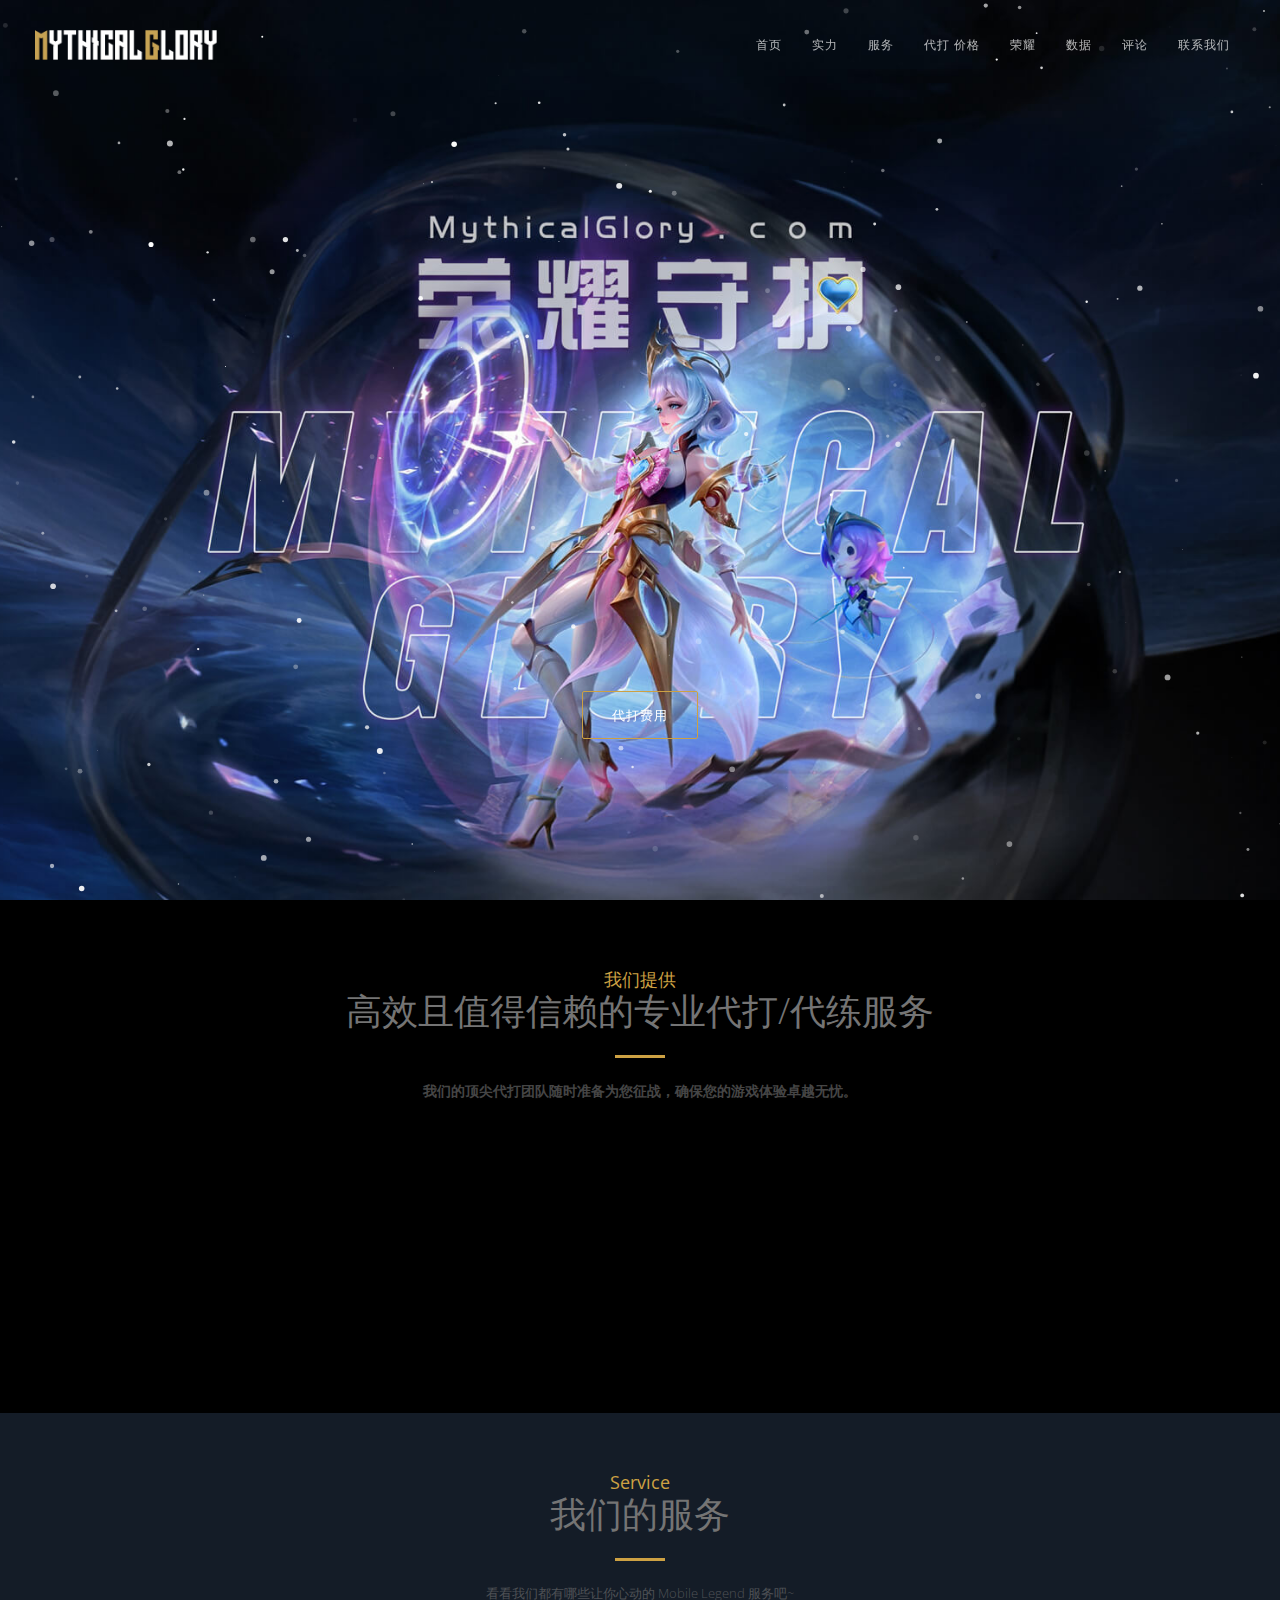
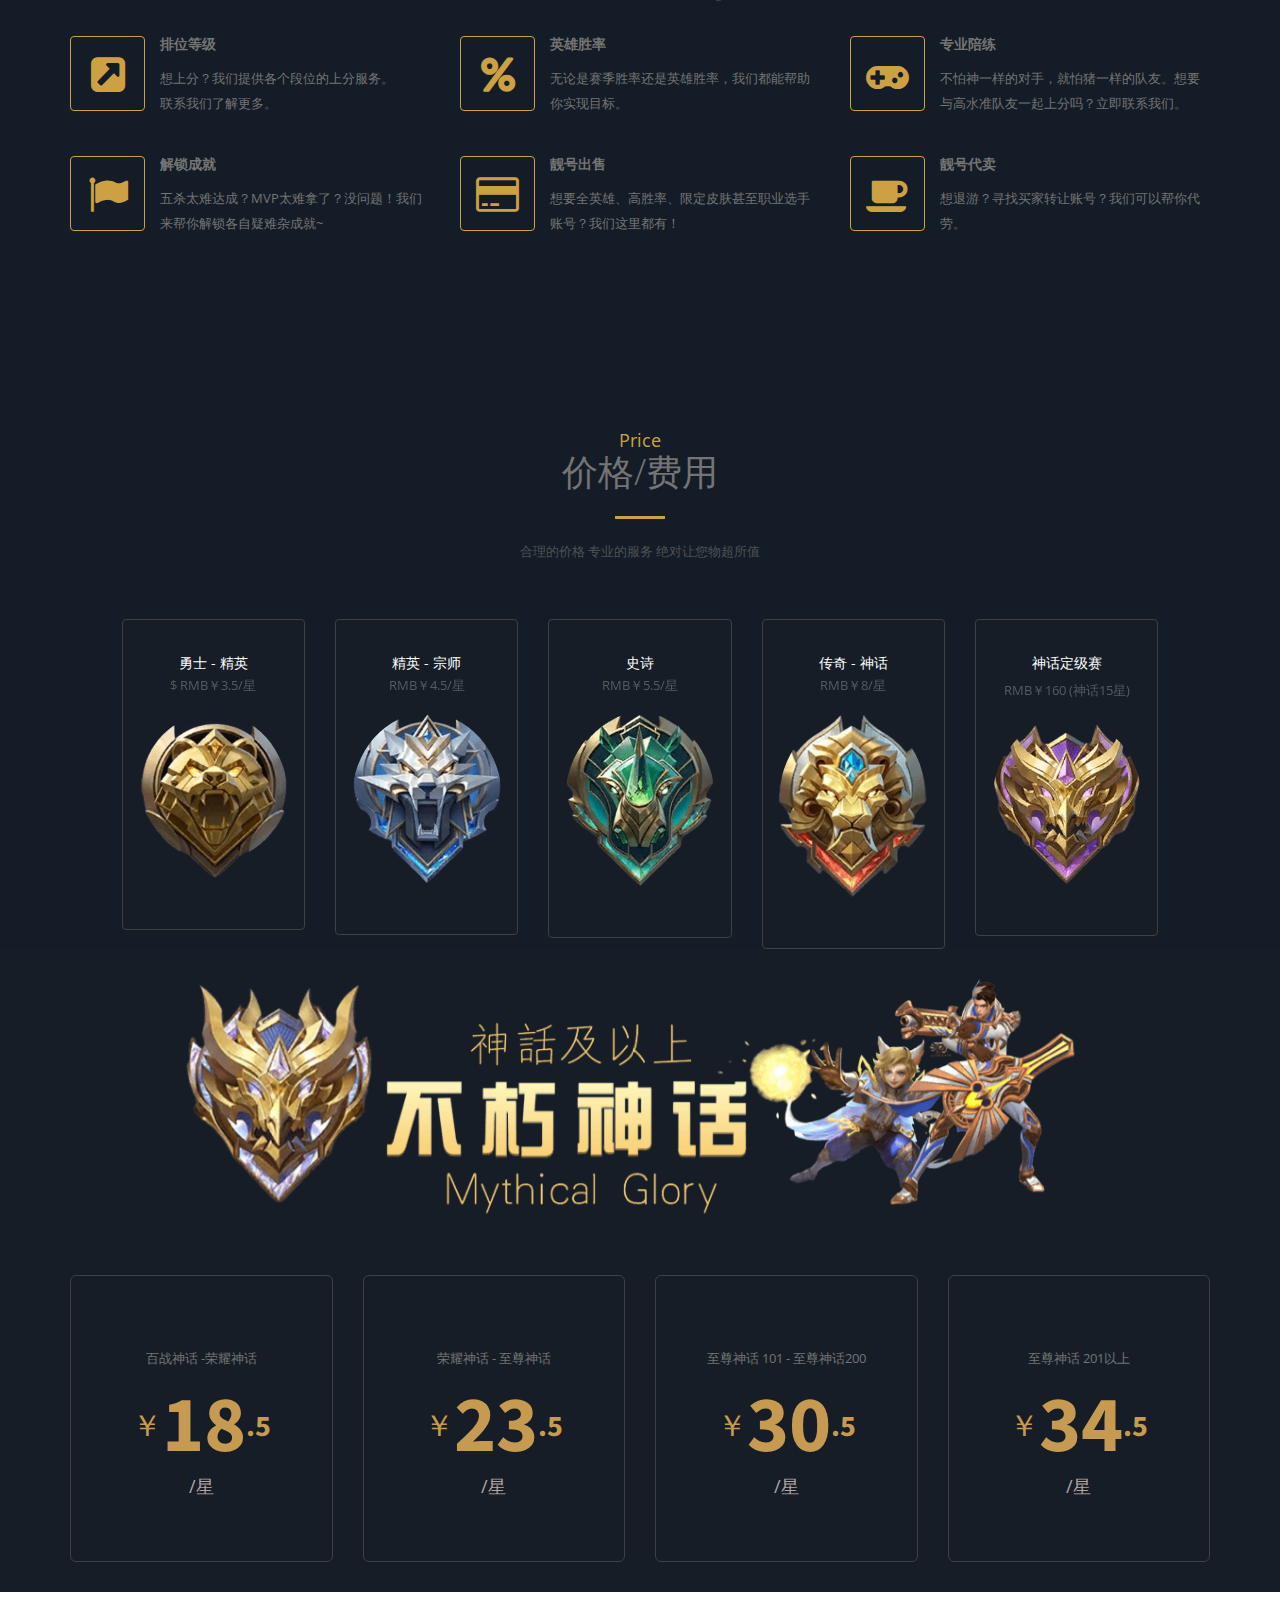
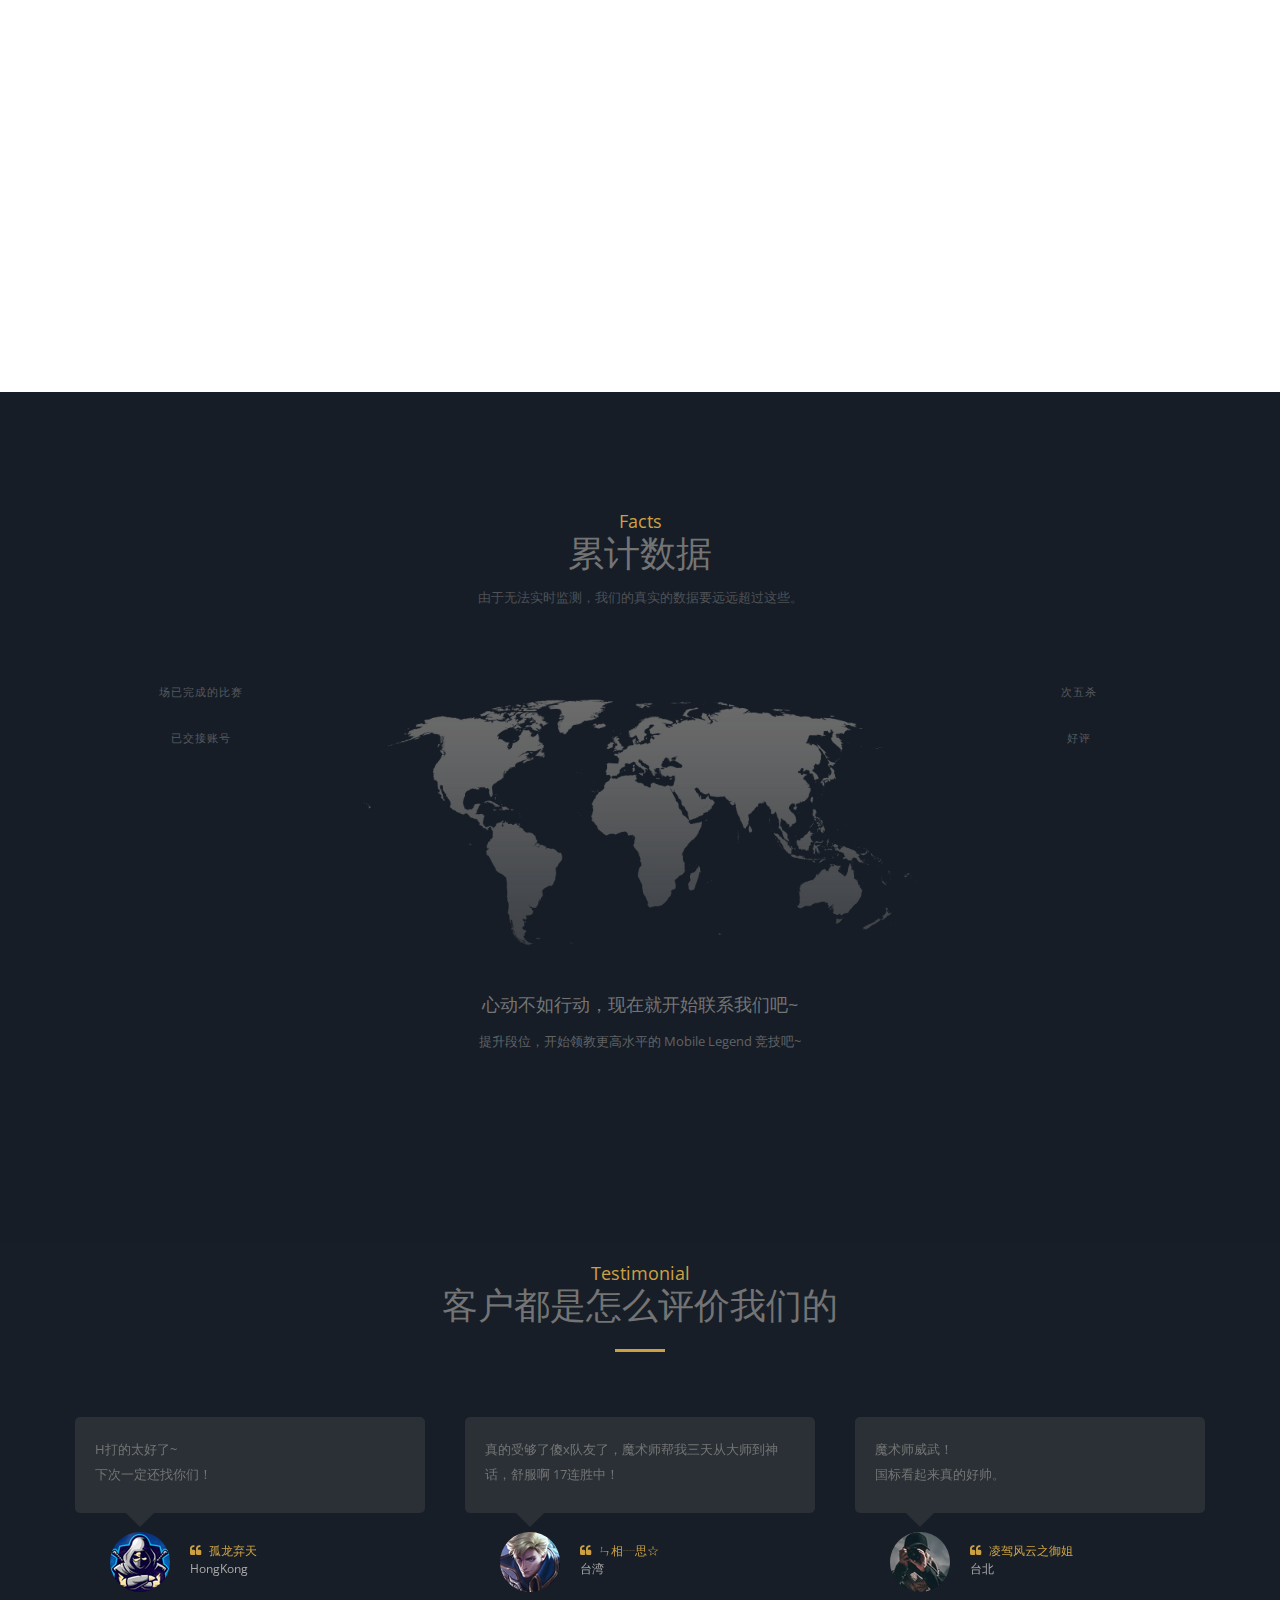
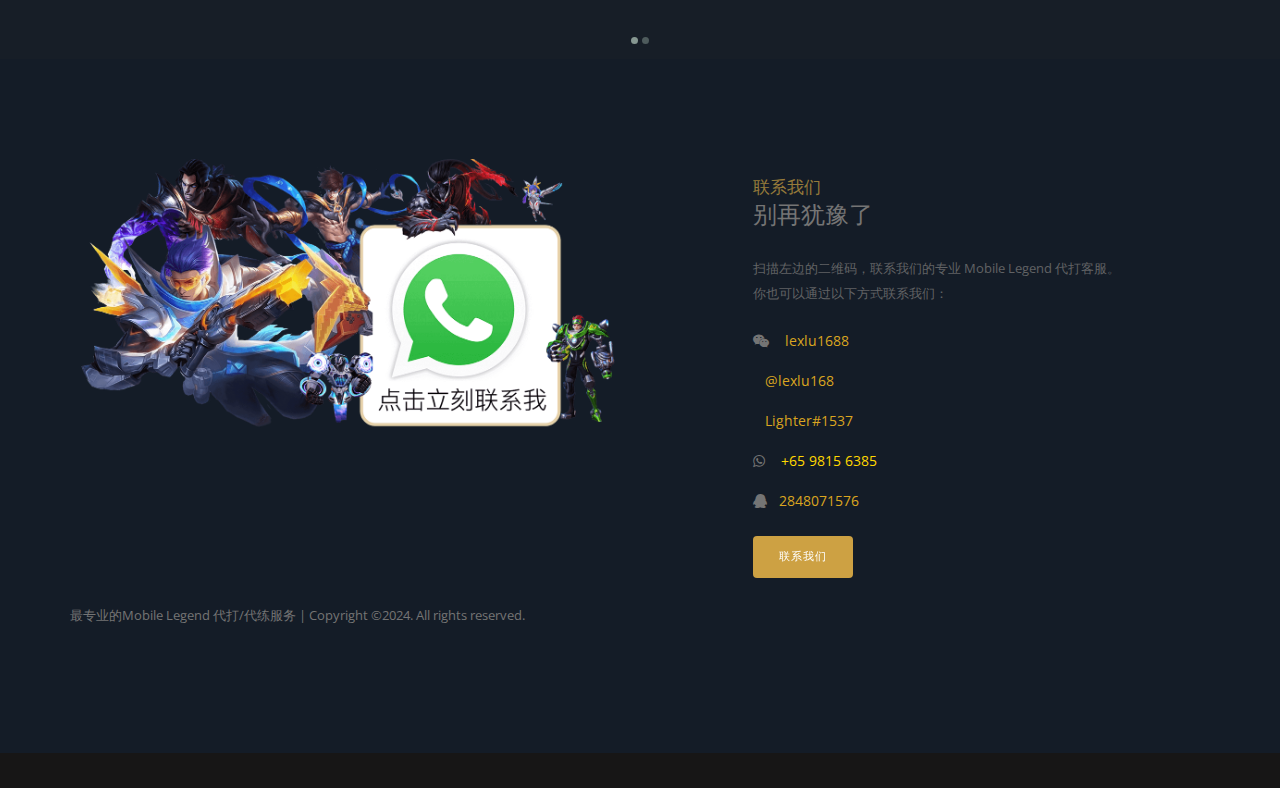
<file: index.html>
<!DOCTYPE html>
<html lang="en">
    <head>
        <title>最专业的无尽对决(Mobile Legends)代打/代练服务</title>
        <meta name="description" content="Mythical Glory.com | 最专业的 Mobile Legends 代打/代练服务 安全可靠 信誉保障">
        <meta name="keywords" content="MLBB,专业代打,代练,安全可靠, 信誉保障, MLBB, Rank Boosting, 代打,上分">
        <meta charset="utf-8">
        <meta name="author" content="Mobile Legend 专业代打 代练">
        <meta http-equiv="X-UA-Compatible" content="IE=edge">
        <meta name="viewport" content="width=device-width, initial-scale=1.0, maximum-scale=1.0" />
        
        <!-- Favicons -->
        <link rel="shortcut icon" href="assets/img/favicon.ico">
        <link rel="apple-touch-icon" href="assets/img/apple-touch-icon.png">
        <link rel="apple-touch-icon" sizes="72x72" href="assets/img/apple-touch-icon-72x72.png">
        <link rel="apple-touch-icon" sizes="114x114" href="assets/img/apple-touch-icon-114x114.png">
        
        <!-- Load Core CSS 
        =====================================-->
        <link rel="stylesheet" href="assets/css/core/bootstrap.css">
        <link rel="stylesheet" href="assets/css/core/animate.min.css">
        
        <!-- Load Main CSS 
        =====================================-->
        <link rel="stylesheet" href="assets/css/main/main.css">
        <link rel="stylesheet" href="assets/css/main/setting.css">
        <link rel="stylesheet" href="assets/css/main/hover.css">
        
        <!-- Load Magnific Popup CSS 
        =====================================-->
        <link rel="stylesheet" href="assets/css/magnific/magic.min.css">        
        <link rel="stylesheet" href="assets/css/magnific/magnific-popup.css">              
        <link rel="stylesheet" href="assets/css/magnific/magnific-popup-zoom-gallery.css">
        
        <!-- Load OWL Carousel CSS 
        =====================================-->
        <link rel="stylesheet" href="assets/css/owl-carousel/owl.carousel.css">
        <link rel="stylesheet" href="assets/css/owl-carousel/owl.theme.css">
        <link rel="stylesheet" href="assets/css/owl-carousel/owl.transitions.css">
        
        <!-- Load Color CSS - Please uncomment to apply the color.
        =====================================      
        <link rel="stylesheet" href="assets/css/color/blue.css">
        <link rel="stylesheet" href="assets/css/color/brown.css">
        <link rel="stylesheet" href="assets/css/color/cyan.css">
        <link rel="stylesheet" href="assets/css/color/dark.css">
        <link rel="stylesheet" href="assets/css/color/green.css">
        <link rel="stylesheet" href="assets/css/color/orange.css">
        <link rel="stylesheet" href="assets/css/color/purple.css">
        <link rel="stylesheet" href="assets/css/color/pink.css">
        <link rel="stylesheet" href="assets/css/color/red.css">
        <link rel="stylesheet" href="assets/css/color/yellow.css">-->
        <link rel="stylesheet" href="assets/css/color/pasific.css">
        <link rel="stylesheet" href="https://use.fontawesome.com/releases/v5.8.1/css/all.css" integrity="sha384-50oBUHEmvpQ+1lW4y57PTFmhCaXp0ML5d60M1M7uH2+nqUivzIebhndOJK28anvf" crossorigin="anonymous">
        <!-- Load Fontbase Icons - Please Uncomment to use linea icons
        =====================================       
        <link rel="stylesheet" href="assets/css/icon/linea-arrows-10.css">
        <link rel="stylesheet" href="assets/css/icon/linea-basic-10.css">
        <link rel="stylesheet" href="assets/css/icon/linea-basic-elaboration-10.css">
        <link rel="stylesheet" href="assets/css/icon/linea-ecommerce-10.css">
        <link rel="stylesheet" href="assets/css/icon/linea-music-10.css">
        <link rel="stylesheet" href="assets/css/icon/linea-software-10.css">
        <link rel="stylesheet" href="assets/css/icon/linea-weather-10.css">--> 
        <link rel="stylesheet" href="assets/css/icon/font-awesome.css">
        <link rel="stylesheet" href="assets/css/icon/et-line-font.css">
        
        <!-- Load JS
        HTML5 shim and Respond.js for IE8 support of HTML5 elements and media queries
        WARNING: Respond.js doesn't work if you view the page via file://
        =====================================-->

        <!--[if lt IE 9]>
          <script src="https://oss.maxcdn.com/html5shiv/3.7.2/html5shiv.min.js"></script>
          <script src="https://oss.maxcdn.com/respond/1.4.2/respond.min.js"></script>
        <![endif]-->        
    </head>
    <body  id="page-top" data-spy="scroll" data-target=".navbar" data-offset="100">
        
        <!-- Page Loader
        ===================================== -->
		
        
        <a href="#page-top" class="go-to-top">
            <i class="fa fa-long-arrow-up"></i>
        </a>
        
        <!-- Navigation Area
        ===================================== -->        
        <nav class="navbar navbar-pasific navbar-op navbar-fixed-top">
            <div class="container-fluid">
                <div class="navbar-header">
                    <a class="navbar-brand" href="#page-top"><img src="assets/img/logo/logo-default.png" style="height: 30px;padding-top: 0px;" alt="logo"></a>
                    <button type="button" class="navbar-toggle" data-toggle="collapse" data-target=".navbar-collapse">
                        <span class="icon-bar"></span>
                        <span class="icon-bar"></span>
                        <span class="icon-bar"></span>
                    </button>
                </div>
                <div class="navbar-collapse collapse navbar-right">
                    <ul class="nav navbar-nav mr20">
                        <li class="hidden"><a href="#page-top"></a></li>
                        <li><a href="#welcome">首页</a></li>
                        <li><a href="#portfolioGrid">实力</a></li>
                        <li><a href="#service">服务</a></li>
                        <li><a href="#play">代打 价格</a></li>
                        <li><a href="#glory">荣耀</a></li>
                        <li><a href="#fact">数据</a></li>
                        <li><a href="#voice">评论</a></li>                      
                        <li><a href="#contact">联系我们</a></li>                        
            
                        
                    </ul>
                </div>
            </div>
        </nav>

        
        <!-- Login Modal Dialog Box
        ===================================== -->
        
        
        
        
        
        
        <!-- Canvas Area
        ===================================== -->       
        <header class="intro" style="background:url(assets/img/bg/img-bg-31.jpg) 50% 50% no-repeat;background-size:cover;">
            <div id="particles-js1"></div>
            <div class="intro-body">
                <div class="container-fluid">
                    <div class="row">
                        <div class="col-md-8 col-md-offset-2">
                          
                          <p class="intro-text mt25 color-gray animated" data-animation="fadeInUp" data-animation-delay="200">  <br> <br>
                           </p>
                              </p><br> <br>   <br> <br> <br> <br> <br> <br>   <br> <br> <br> <br> 
                              
                            <br> <br>   <br> <br> <br> <br> <br> <br> <br> <br> <br>
                            <a href="#play"  class="button button button-lg hover-ripple-out animated" data-animation="fadeInUp" data-animation-delay="300">代打费用</a>
                            
                            
                           
						
							
                        </div>
                    </div>
                </div>
                
                
                
            </div>
        </header>
        
        
        <!-- Welcome Area
        ===================================== -->
        <div id="welcome" class="pt75 bg-black">
            <div class="container">
                <div class="row">                    
                    <!-- title start -->
                    <div class="col-md-12 text-center">
                        <h1 class="font-size-normal color-light">
                            <br>

<small class="color-pasific alpha10">我们提供</small>
                        高效且值得信赖的专业代打/代练服务
                            <small class="heading heading-solid center-block"></small>
                        </h1>
                    </div>
                    <!-- title end -->
                    
                    <!-- title description start -->
                    <div class="col-md-8 col-md-offset-2 text-center">
                        <p class="color-light alpha6">
                            <span class="lead color-light"><strong>我们的顶尖代打团队随时准备为您征战，确保您的游戏体验卓越无忧。</strong></span><br>
                        </p>
                    </div>
                    <!-- title description end -->
                </div>
                
                <div class="row mt50">
                    
                    <!-- item one start -->
                    <div class="col-md-3 col-sm-6 col-xs-12 animated" data-animation="fadeInLeft" data-animation-delay="100">
                        <div class="content-box content-box-center">                        
                            <img src="assets/img/other/victory@3x.png" alt="svg icon">
                            <h4 class="color-light">稳定高效</h4>
                            <p class="color-light alpha6">效率是我们的首要原则，我们保证在约定时间内完成任务。</p>
                      
                        </div>
                    </div>
                    <!-- item one end -->
                    
                    <!-- item two start -->
                    <div class="col-md-3 col-sm-6 col-xs-12 animated" data-animation="fadeInLeft" data-animation-delay="100">
                        <div class="content-box content-box-center">                        
       					<img src="assets/img/other/mvp@3x.png" alt="svg icon">
                            <h4 class="color-light">实力认证</h4>
                            <p class="color-light alpha6">我们的团队由1200-3000分的高水平玩家组成，能够提供各个阶段的代打服务。</p>
                      
                        </div>
                    </div>
                    <!-- item two end -->
                    
                    <!-- item three start -->
                    <div class="col-md-3 col-sm-6 col-xs-12 animated" data-animation="fadeInRight" data-animation-delay="100">
                        <div class="content-box content-box-center">                        
                            <img src="assets/img/other/hero@3x.png" alt="svg icon">
                            <h4 class="color-light">自定英雄</h4>
                            <p class="color-light alpha6">您可以指定英雄或位置，我们将尽力配合。详情请联系我们。</p>
                      
                        </div>
                    </div>
                    <!-- item three end -->
                    
                    <!-- item four start -->
                    <div class="col-md-3 col-sm-6 col-xs-12 animated" data-animation="fadeInRight" data-animation-delay="100">
                        <div class="content-box content-box-center">                        
                            <img src="assets/img/other/lock@3x.png" alt="svg icon">
                            <h4 class="color-light">安全可靠</h4>
                            <p class="color-light alpha6">账号安全是我们的首要考量。参考操作流程或联系我们了解更多。</p>
                      
                        </div>
                    </div>
                    <!-- item four start -->                    
                    
                </div>                
            </div>
        </div>
        
        
        <!-- Portfolio Area
        ===================================== -->
        <div id="portfolioGrid" class="bg-black">
            <div class="pt50">&nbsp;</div>
            <div class="container-fluid bg-success pt30">
                
                
            </div><!-- container end -->
        </div><!-- section portfolio end -->
        
        
        <!-- Service Area
        ===================================== -->
        <div id="service" class="bg-dark3 pt75 pb100">
            <div class="container">
                <div class="row"><br><br>
                    <!-- title start -->
                    <div class="col-md-12 text-center">
                        <h1 class="font-size-normal color-light">
                            <small class="color-pasific alpha10">Service</small>我们的服务<small class="heading heading-solid center-block"></small>
                        </h1>
                    </div>
                    <!-- title end -->
                    
                    <!-- title description start -->
                    <div class="col-md-8 col-md-offset-2 text-center">
                        <p class="color-light alpha6"><span class="font-size-normal color-light">看看我们都有哪些让你心动的 Mobile Legend 服务吧~</span></p>
                    </div>
                  <!-- title description end -->
                </div>
                <!-- title and short description end -->
                
              <!-----  <div class="row">
                    <div class="col-md-10 col-md-offset-1 pt50 pb75">
                        <img src="assets/img/other/img-other-18.png" alt="service" class="img-responsive center-block">
                    </div>
                </div> ---->
                
                <div class="row">
                    
                    <div class="col-md-4 col-sm-6 col-xs-12 mb35">
                        <div class="content-box content-box-icon-o content-box-left-icon">                        
                            <i class="fa fa-external-link-square color-pasific"></i>
                            <h5 class="color-light"><strong>排位等级</strong></h5>               
                            <p>想上分？我们提供各个段位的上分服务。<br>
                            联系我们了解更多。</p>
                      
                        </div>
                    </div>
                    
                    <div class="col-md-4 col-sm-6 col-xs-12 mb35">
                        <div class="content-box content-box-icon-o content-box-left-icon">                        
                            <i class="fa fa-percent color-pasific"></i>
                            <h5 class="color-light"><strong>英雄胜率</strong></h5>               
                            <p>无论是赛季胜率还是英雄胜率，我们都能帮助你实现目标。</p>
                      
                        </div>
                    </div>
                    
                    <div class="col-md-4 col-sm-6 col-xs-12 mb35">
                        <div class="content-box content-box-icon-o content-box-left-icon">                        
                            <i class="fa fa-gamepad color-pasific"></i>
                            <h5 class="color-light"><strong>专业陪练</strong></h5>               
                            <p>不怕神一样的对手，就怕猪一样的队友。想要与高水准队友一起上分吗？立即联系我们。</p>                      
                        </div>
                    </div>              
                    
                    <div class="col-md-4 col-sm-6 col-xs-12 mb35">
                        <div class="content-box content-box-icon-o content-box-left-icon">                        
                            <i class="fa fa-flag color-pasific"></i>
                            <h5 class="color-light"><strong>解锁成就</strong></h5>               
                            <p>五杀太难达成？MVP太难拿了？没问题！我们来帮你解锁各自疑难杂成就~</p>
                      
                        </div>
                    </div>
                    
                    <div class="col-md-4 col-sm-6 col-xs-12 mb35">
                        <div class="content-box content-box-icon-o content-box-left-icon">                        
                            <i class="fa fa-credit-card color-pasific"></i>
                            <h5 class="color-light"><strong>靓号出售</strong></h5>               
                            <p>想要全英雄、高胜率、限定皮肤甚至职业选手账号？我们这里都有！</p>
                      
                        </div>
                    </div>
                    
                    <div class="col-md-4 col-sm-6 col-xs-12 mb35">
                        <div class="content-box content-box-icon-o content-box-left-icon">                        
                            <i class="fa fa-coffee color-pasific"></i>
                            <h5 class="color-light"><strong>靓号代卖</strong></h5>               
                            <p>想退游？寻找买家转让账号？我们可以帮你代劳。</p>
                      
                        </div>
                    </div>
                    
                </div>
               
                
            </div><!-- container end -->
        </div><!-- section service end -->
        
        





        
        
        <!-- Team Area
        ===================================== -->
        <div id="play" class="bg-dark3 pt75"><br><br>
            <div class="container">
                
                <!-- title and short description start -->
                <div class="row">
                    <div class="col-md-12 text-center">
					

                        <h1 class="font-size-normal color-light">
                            <small class="color-pasific alpha10">Price</small>
                            价格/费用
                            <small class="heading heading-solid center-block"></small>
                        </h1>
                    </div>

                    <div class="col-md-8 col-md-offset-2 text-center">
                        <p class="color-light alpha6"><span class="font-size-normal color-light">合理的价格 专业的服务 绝对让您物超所值</span></p>
                    </div>
                </div>
                <!-- title and short description end -->
                
            </div>
            
            <div class="container-fluid">            
                <div class="row">
                    
                    <!-- team member one start -->
                    <div class="col-md-2 col-md-offset-1 col-sm-4 col-xs-12 hover-wobble-vertical mt30">                    
                        <div class="team team-four bg-cyan">
                            <h5>勇士  - 精英 <small class="color-light alpha7">$ RMB￥3.5/星</small></h5>                            
                            <img src="assets/img/rank/1@3x.png" alt="" class="img-responsive">
                          
                      </div>                    
                    </div>
                    <!-- team member one end -->
                    
                    <!-- team member two start -->
                    <div class="col-md-2 col-sm-4 col-xs-12 hover-wobble-vertical mt30">                    
                        <div class="team team-four bg-cyan">
                            <h5>精英  - 宗师  <small class="color-light alpha7">RMB￥4.5/星</small></h5>                            
                          <img src="assets/img/rank/3@3x.png" alt="" class="img-responsive">
                            
                      </div>                    
                    </div>
                    <!-- team member two end -->
                    
                    <!-- team member three start -->                    
                    <div class="col-md-2 col-sm-4 col-xs-12 hover-wobble-vertical mt30">                    
                        <div class="team team-four bg-green">
                            <h5>史诗 <small class="color-light alpha7">RMB￥5.5/星</small></h5>                            
                            <img src="assets/img/rank/5@3x.png" alt="" class="img-responsive">
                        
                        </div>                    
                    </div>
                    <!-- team member three end -->
                    
                    <!-- team member four start -->                    
                    <div class="col-md-2 col-sm-4 col-xs-12 hover-wobble-vertical mt30">                    
                        <div class="team team-four bg-blue">
                            <h5>传奇  - 神话 <small class="color-light alpha7">RMB￥8/星</small></h5>                            
                            <img src="assets/img/rank/6@3x.png" alt="" class="img-responsive">
                            
                        </div>                    
                    </div>
                    <!-- team member four end -->
                    
                    <!-- team member five start -->                    
                    <div class="col-md-2 col-sm-4 col-xs-12 hover-wobble-vertical mt30">                    
                        <div class="team team-four bg-purple">
                            <h5>神话定级赛<small class="color-light alpha7"></h5> <h5>RMB￥160 (神话15星)</small></h5>                            
                            <img src="assets/img/rank/7@3x.png" alt="" class="img-responsive">
                            
                      </div>                    
                    </div>
                    <!-- team member five end -->
                    
                </div><!-- row end -->                
            </div><!-- container end -->            
        </div><!-- section team end -->
        

 
 
 
 
  <!-- Price Area
        ===================================== -->
        <div id="glory" class="bg-primary pt75 pb30">
            <div class="container pb50">


<div class="row">
                    <div class="col-md-10 col-md-offset-1 pt50 pb75">
                      <img src="assets/img/other/gloryplus@3x.png" alt="service" class="img-responsive center-block">
                    </div>
              </div>
				
				
				
				


              <!-- title start -->
                <div class="row">
                    <div class="col-md-8 col-md-offset-2 text-center mb50">                        
              
                    </div>
                </div>
              <!-- title start -->

                <div class="row">

                    <!-- table price one start -->
                    <div class="col-md-3 col-sm-6 col-xs-12 hover-float">
                        <div class="price price-three">
                            <div class="price-body">
                                <ul><li>百战神话 -荣耀神话</li>
                                </ul>
                            </div>
                            <div class="price-header">
                                <span class="color-success"><sup>￥</sup><strong>18<sup>.5</sup></strong></span></span>
                                <h4>/星</h4>								
                            </div>
                            
                            
                        </div>
                    </div>
                    <!-- table price one end -->

                    <!-- table price two start -->
                    <div class="col-md-3 col-sm-6 col-xs-12 hover-float">
                        <div class="price price-three">
                            
                           <div class="price-body">
                                <ul><li>荣耀神话 - 至尊神话</li>
                                </ul>
                            </div>
                            <div class="price-header">
                                <span class="color-success"><sup>￥</sup><strong>23<sup>.5</sup></strong></span></span>
                                <h4>/星</h4>								
                            </div>
                            
                        </div>
                    </div>
                    <!-- table price two end -->

                    <!-- table price three start -->
                    <div class="col-md-3 col-sm-6 col-xs-12 hover-float">
                        <div class="price price-three">
                            <div class="price-body">
                                <ul><li>至尊神话 101 - 至尊神话200</li>
                                </ul>
                            </div>
                            <div class="price-header">
                                <span class="color-success"><sup>￥</sup><strong>30<sup>.5</sup></strong></span></span>
                                <h4>/星</h4>								
                            </div>
                            
                        </div>
                    </div>
                    <!-- table price three end -->

                    <!-- table price four start -->
                    <div class="col-md-3 col-sm-6 col-xs-12 hover-float">
                        <div class="price price-three">
                            
                             <div class="price-body">
                                <ul><li>至尊神话 201以上</li>
                                </ul>
                            </div>
                            <div class="price-header">
                                <span class="color-success"><sup>￥</sup><strong>34<sup>.5</sup></strong></span></span>
                                <h4>/星</h4>								
                            </div>
                            
                        </div>
                    </div>
                    <!-- table price four end -->

                </div><!-- row end -->

               
            </div><!-- container end -->
        </div><!-- section price end -->
		
		
		
		
 <div id="info-1" class="pt50 pb50 parallax-window" data-parallax="scroll" data-speed="0.5" data-image-src="assets/img/bg/bg-parallax-8.jpg">
            <div class="container">
                <div class="row pt5">
                    <div class="col-md-12 text-center"><br><br><br>
                        <h1 class="color-white"><br>
                            <small class="color-white">指定职业 指定英雄</small><br>
                            你说了算</h1>
                        
                   
                    </div>   
                </div>
            </div>
        </div>
		
		
		
 
 
 
 
		
 
 
 
        
        <!-- Fun Fact Area
        ===================================== -->
        <div id="fact" class="bg-success pt100 pb100">
            <div class="container">
                
                <!-- title and short description start -->
                <div class="row">
                    <div class="col-md-8 col-md-offset-2 text-center mb50">                        
                        <h1 class="font-size-normal color-light">
                           <small class="color-pasific alpha10">Facts</small>
                            累计数据</h1>
                        <div class="col-md-8 col-md-offset-2 text-center">
                        <p class="color-light alpha6"><span class="font-size-normal color-light">由于无法实时监测，我们的真实的数据要远远超过</span>这些。</p>
                    </div>
                    </div>
                </div>
                <!-- title and short description end -->
                
                <div class="row">
                    
                    <!-- fun fact left start -->
                    <div class="col-md-3">
                        <div class="row">
                            
                            <!-- fun fact one start -->
                            <div class="col-md-12 col-sm-6 col-xs-6">
                                <div class="fact">                                    
                                    <div class="fact-number timer" data-perc="32442">
                                        <span class="factor color-light"></span>
                                    </div>                                    
                                    <span class="fact-title color-light alpha7">场已完成的比赛</span>
                                </div>
                            </div>
                            <!-- fun fact one end -->
                            
                            <!-- fun fact two start -->
                            <div class="col-md-12 col-sm-6 col-xs-6">
                                <div class="fact">
                                    <div class="fact-number timer" data-perc="762">
                                        <span class="factor color-light"></span>
                                    </div>
                                    <span class="fact-title color-light alpha7">已交接账号</span>
                                </div>
                            </div>
                            <!-- fun fact two end -->
                            
                        </div>
                    </div>
                    <!-- fun fact left end -->
                    
                    <!-- fun fact right start -->
                    <div class="col-md-3 col-md-push-6">
                        <div class="row">
                            
                            <!-- fun fact three start -->
                            <div class="col-md-12 col-sm-6 col-xs-6">
                                <div class="fact">
                                    <div class="fact-number timer" data-perc="742">
                                        <span class="factor color-light"></span>
                                    </div>
                                    <span class="fact-title color-light alpha7">次五杀</span>
                                </div>
                            </div>
                            <!-- fun fact three end -->
                            
                            <!-- fun fact four start -->
                            <div class="col-md-12 col-sm-6 col-xs-6">
                                <div class="fact">
                                    <div class="fact-number timer" data-perc="879">
                                        <span class="factor color-light"></span>
                                    </div>
                                    <span class="fact-title color-light alpha7">好评</span>
                                </div>
                            </div>
                            <!-- fun fact four end -->
                            
                        </div>
                    </div>
                    <!-- fun fact right end -->
                    
                    <div class="col-md-6 col-md-pull-3">
                        <img src="assets/img/other/map.png" alt="macbook" class="img-responsive">
                    </div>
                    
                </div>
                
                <div class="row">
                    <div class="col-sm-8 col-sm-push-2 text-center">
                        <h4 class="pt25 color-light">心动不如行动，现在就开始联系我们吧~</h4>
                        <p class="pb10 color-light alpha8">提升段位，开始领教更高水平的 Mobile Legend 竞技吧~</p>
                       <a href="#contact"  class="button button-pasific button-lg hover-ripple-out animated" data-animation="fadeInUp" data-animation-delay="300">联系我们</a>
                    </div>
                </div>
                
            </div><!-- container end -->
        </div><!-- section fun fact end -->
        
        
        
        
       <!-- Testimonial Area
        ===================================== -->
        <div id="testimonial" class="bg-dark2 pt75 pb75">
            <div class="container">
                
                <!-- title start -->
                <div class="row text-center mb25">
                    <h1 class="font-size-normal color-light">
                        <small class="color-pasific alpha10">Testimonial</small>
                        客户都是怎么评价我们的
                        <small class="heading heading-solid center-block"></small>
                    </h1>
                </div>
                <!-- title end -->
                
                <div class="row">
                    
                    <div class="col-sm-12">                        
                        <div class="row">
                            
                            <div id="owlSectionThreeItem" class="owl-carousel">
                                    
                                <!-- Testimonial Item start -->
                                <div class="testimonial testimonial-triangle-isosceles bottom-left">
                                    <div class="testimonial-body">
                                        <p>
                                            H打的太好了~<br>下次一定还找你们！
                                        </p>
                                    </div>
                                    <div class="testimonial-footer">
                                        <img src="assets/img/other/photo-1.jpg" alt="testimonial author" class="img-responsive img-circle">
                                        <i class="fa fa-quote-left"></i>
                                        孤龙弃天 <a href="#">HongKong  </a>
                                    </div>
                                </div>
                                <!-- Testimonial Item end -->

                                <!-- Testimonial Item start -->
                                <div class="testimonial testimonial-triangle-isosceles bottom-left">
                                    <div class="testimonial-body">
                                        <p>
                                            真的受够了傻x队友了，魔术师帮我三天从大师到神话，舒服啊 17连胜中！
                                      </p>
                                    </div>
                                    <div class="testimonial-footer">
                                        <img src="assets/img/other/photo-2.jpg" alt="testimonial author" class="img-responsive img-circle">
                                        <i class="fa fa-quote-left"></i>
                                        ㄣ相┈思☆ <a href="#">台湾  </a>
                                    </div>
                                </div>
                                <!-- Testimonial Item end -->

                                <!-- Testimonial Item start -->
                                <div class="testimonial testimonial-triangle-isosceles bottom-left">
                                    <div class="testimonial-body">
                                        <p>
                                            魔术师威武！<br>
国标看起来真的好帅。
                                      </p>
                                    </div>
                                    <div class="testimonial-footer">
                                        <img src="assets/img/other/photo-3.jpg" alt="testimonial author" class="img-responsive img-circle">
                                        <i class="fa fa-quote-left"></i>
                                       凌驾风云之御姐 <a href="#">台北   </a>
                                    </div>
                                </div>
                                <!-- Testimonial Item end -->

                                <!-- Testimonial Item start -->
                                <div class="testimonial testimonial-triangle-isosceles bottom-left">
                                    <div class="testimonial-body">
                                        <p>
                                           因为这个游戏认识了很多好友，但一直打不好，有魔术师们陪练之后感觉整个人都开窍了，现在对游戏有了全新的认识。谢谢大佬们~
                                      </p>
                                    </div>
                                    <div class="testimonial-footer">
                                        <img src="assets/img/other/photo-4.jpg" alt="testimonial author" class="img-responsive img-circle">
                                        <i class="fa fa-quote-left"></i>
                                        妖ｙan惑众ㄟ <a href="#">巴西   </a>
                                    </div>
                                </div>
                                <!-- Testimonial Item end -->

                                <!-- Testimonial Item start -->
                                <div class="testimonial testimonial-triangle-isosceles bottom-left">
                                    <div class="testimonial-body">
                                        <p>
                                            我喜欢找emo代练，很好笑！<br>当然也很厉害！
                                        </p>
                                    </div>
                                    <div class="testimonial-footer">
                                        <img src="assets/img/other/photo-5.jpg" alt="testimonial author" class="img-responsive img-circle">
                                        <i class="fa fa-quote-left"></i>
                                        颠覆乾坤 <a href="#">中国   </a>
                                    </div>
                                </div>
                                <!-- Testimonial Item end -->

                                <!-- Testimonial Item start -->
                                <div class="testimonial testimonial-triangle-isosceles bottom-left">
                                    <div class="testimonial-body">
                                        <p>
                                           大佬们牛X！<br>666
                                        </p>
                                    </div>
                                    <div class="testimonial-footer">
                                        <img src="assets/img/other/photo-6.jpg" alt="testimonial author" class="img-responsive img-circle">
                                        <i class="fa fa-quote-left"></i>
                                        ︶獨儛メ <a href="#">日本 </a>
                                    </div>
                                </div>
                                <!-- Testimonial Item end -->

                            </div><!-- owlSectionThreeItem end -->
                        </div><!-- row end -->
                    </div><!-- col end -->
                    
                </div><!-- row end -->
            </div><!-- container end -->
        </div><!-- section testimonial end -->
		
		
        
        
        
       
        
        
       
        
        
        
        
       
           
        
        
        
        
      
        
        
     
        
         
		 
		 
		 <!-- General Content Area
        ===================================== -->
        
        
        
        <!-- General Content Area
        ===================================== -->
        <div id="contact" class="bg-dark3 pt100 pb100">
            <div class="container">
                <div class="row">
                    
                    <!-- left content start -->
                    <div class="col-md-6"> <a href="https://wa.me/+6598156385"><img src="assets/img/other/000@3x.png" alt="browser iphone" class="img-responsive center-block"></a>
                    </div>
                    <!-- left content end -->
                    
                    <!-- right content start -->
                    <div class="col-md-5 col-md-push-1">
                        <div class="general-content">
                            <h3 class="mb25 color-light">
                                <small style="color: #cca243">联系我们</small>
                                别再犹豫了</h3>
                            <p class="color-light alpha8">扫描左边的二维码，联系我们的专业 Mobile Legend 代打客服。<br>
你也可以通过以下方式联系我们：

<div><i class="fa fa-weixin color-gold"></i> <span style="color: goldenrod">  &nbsp;&nbsp;<span style="color: goldenrod">  lexlu1688</span></div>
<br>
<div><i class="fab fa-telegram color-gold"></i> <span style="color: goldenrod">  &nbsp;&nbsp;&nbsp;@lexlu168</span></div>
<br>
<div><i class="fab fa-discord color-gold"></i> <span style="color: goldenrod">  &nbsp;&nbsp;&nbsp;Lighter#1537</span></div>
<br>
<div><i class="fa fa-whatsapp color-gold"></i> <span style="color: gold">  &nbsp;&nbsp;&nbsp;+65 9815 6385</span></div>
<br>
<div><i class="fa fa-qq color-grey"></i> <span style="color: goldenrod">  &nbsp;&nbsp;2848071576</span></div>


</p>
                            <a class="button button-md button-pasific hover-ripple-out">联系我们</a>
                            
                            <div class="clearfix"></div>
                        </div>
                    </div>
                    <div class="col-md-6 col-sm-6 col-xs-6 pull-left"> <br>
                      <p>最专业的Mobile Legend 代打/代练服务 | Copyright &copy;2024. 
                        All rights reserved.</p>
                    </div>
                    <!-- right content end -->                    
                    
                </div><!-- row end -->
            </div><!-- container end -->
        </div><!-- section general info end -->
		
		
		
       
        
        
        <!-- Clients Area
        ===================================== -->
        <!-- section clients end -->
        
        
        <!-- footer Area
        ===================================== -->
        <div id="footer" class="footer-two bg-dark3 pt50">
            <div class="container-fluid" style="background-color: #171616">
                <div class="container pb35">
                    <div class="row">
                        
                        

                        <!-- copyright start --><!-- copyright end -->

                        <!-- footer bottom start -->
                        
                        <!-- footer bottom end -->

                    </div><!-- row end -->
                </div><!-- container end -->
            </div><!-- container-fluid end -->
        </div><!-- footer end -->
        
        
        <!-- JQuery Core
        =====================================-->
        <script src="assets/js/core/jquery.min.js"></script>
        <script src="assets/js/core/bootstrap-3.3.7.min.js"></script>
        
        <!-- Magnific Popup
        =====================================-->
        <script src="assets/js/magnific-popup/jquery.magnific-popup.min.js"></script>
        <script src="assets/js/magnific-popup/magnific-popup-zoom-gallery.js"></script>
        
        <!-- Progress Bars
        =====================================-->
        <script src="assets/js/progress-bar/bootstrap-progressbar.js"></script>
        <script src="assets/js/progress-bar/bootstrap-progressbar-main.js"></script>
        
        <!-- Text Rotator
        =====================================-->
        <script src="assets/js/text-rotator/jquery.simple-text-rotator.min.js"></script>
        
        <!-- Particle JS
        =====================================-->
        <script src="assets/js/particle/particles.min.js"></script>
        <script src="assets/js/particle/particles.main1.js"></script>
        
        <!-- JQuery Main
        =====================================-->
        <script src="assets/js/main/jquery.appear.js"></script>
        <script src="assets/js/main/isotope.pkgd.min.js"></script>
        <script src="assets/js/main/parallax.min.js"></script>
        <script src="assets/js/main/jquery.countTo.js"></script>
        <script src="assets/js/main/owl.carousel.min.js"></script>
        <script src="assets/js/main/jquery.sticky.js"></script>
        <script src="assets/js/main/imagesloaded.pkgd.min.js"></script>
        <script src="assets/js/main/main.js"></script>
		

    </body>
</html>
</file>
<file: assets/css/main/main.css>
/*  ====================================================
CSS Style for Pasific HTML Template
Author: myboodesign
Envato Profile: http://themeforest.net/user/myboodesign
======================================================== */

/*  Table of Contents
========================================================
1. GOOGLE FONTS
2. GENERAL
3. LIST
4. HEADING
5. MODAL DIALOG BOX
6. PANEL
7. ACCORDIAN
8. BUTTONS
9. CONTENT BOX
10. BLOCKQUOTE
11. FORM
12. PRICE
13. TAB PILL
14. TABLE
15. TESTIMONIAL
16. HEADER CAROUSEL
17. NAVBAR
18. INTRO
19. TEAM
20. PORTFOLIO
21. FUN FACT
22. CLIENTS
23. BLOG
24. BANNER
25. ONLINE SHOP
26. NEWSLETTER
27. PROGRESS BAR
28. CONTACT
29. SOCIAL MEDIA
30. FOOTER
31. PARALLAX

/*  ----------------------------------------------------
1. IMPORT GOOGLE FONTS
-------------------------------------------------------- */
@import url(https://fonts.googleapis.com/css?family=Open+Sans:300,400,600,800);
@import url(https://fonts.googleapis.com/css?family=Pacifico);
@import url(https://fonts.googleapis.com/css?family=Montserrat);
@import url(https://fonts.googleapis.com/css?family=Source+Sans+Pro:400,300,200);

/*  ----------------------------------------------------
2. GENERAL STYLES
-------------------------------------------------------- */
* {
  -webkit-box-sizing: border-box;
          box-sizing: border-box;
}
html {
    width: 100%;
    height: 100%;
    text-rendering: optimizeLegibility !important;
    -webkit-font-smoothing: antialiased !important;
}
body {
    width: 100%;
    height: 100%;
    font-family: 'Open Sans', sans-serif;
    background-color: #fff;
    color: #747474;
}
h1,
h2,
h3,
h4,
h5,
h6 {
    font-family: 'Open Sans', sans-serif;
    font-weight: normal !important;
    color: #fff;
    -webkit-font-smoothing: antialiased;
}
h1 { font-size: 36px; line-height: 45px; }
h2 { font-size: 30px; line-height: 40px; }
h3 { font-size: 24px; line-height: 35px; }
h4 {
    font-size: 18px;
    line-height: 30px;
    color: #B2A3A3;
}
h5 { font-size: 14px; line-height: 25px; }
h6 { font-size: 12px; line-height: 20px; }

h1 small { font-size: 50%; }
h2 small { font-size: 60%; }
h3 small { font-size: 70%; }
h4 small { font-size: 80%; }
h5 small { font-size: 90%; }
h6 small { font-size: 90%; }

small { 
    font-size: 90%; 
    opacity: .7; 
    font-family: 'Open Sans', sans-serif;
}

code { text-transform:none; font-family: monospace, serif;}

p {
    font-family: 'Open Sans', sans-serif !important;
    margin: 0 0 25px 0;
    font-size: 13px;
    line-height: 25px;
    color: #747474;
}
p strong { font-weight: 600; }
.lead {
    font-size: 14px;
    font-weight: 400;
    line-height: 25px;
}
.dropcap {
    float: left;
    width: 0.7em;
    font-size: 400%;
    font-family: algerian, courier;
    line-height: 80%;
    -webkit-border-radius: 2px;
       -moz-border-radius: 2px;
            border-radius: 2px;
    padding-left: 3px;
    margin-top: 5px;
    margin-right: 5px;
}

a {
    color: #111;
    outline: none;
    -webkit-transition: all .2s ease-in-out;
       -moz-transition: all .2s ease-in-out;
            transition: all .2s ease-in-out;
}
a:hover,
a:focus {
    color: #111;
    text-decoration: none;
    outline: none;
}
small {
    display: block;
    margin-top: 5px;
}
.animated { visibility:hidden; }
.visible { visibility:visible; }

.font-pacifico    { font-family: 'Pacifico', cursive !important; }
.font-open-sans   { font-family: 'Open Sans', sans-serif !important; }
.font-montserrat  { font-family: 'Montserrat', sans-serif !important; }
.font-source-sans-pro  { font-family: 'Source Sans Pro', sans-serif !important; }

.fs-40 { font-size: 40px !important; }
.fs-50 { font-size: 50px !important; }
.fs-75 { font-size: 75px !important; line-height: 75px; }
.fs-100 { font-size: 100px !important; }
.font-size-light { font-weight: 200 !important; }
.font-size-normal { font-weight: 300 !important; }
.font-size-bold { font-weight: 400 !important; }

.strong { font-weight: 600; }
#pageloader {
    background-color: #E74C3C;
    height: 100%;
    position: fixed;
    top: 0;
    width: 100%;
    z-index: 9999;
}
#pageoader.bw {
    background-color: #000000;
}
.loader-item {
    margin: auto;
    position: absolute;
    top: 0; left: 0; bottom: 0; right: 0;
    height: 70px;
    width: 70px;
    background: url(../../../assets/img/other/img-loader.png) 50% 50% no-repeat;
}
.loader-item img {
    width: 70px;
    height: 70px;
}
::-moz-selection { /* Code for Firefox */
    color: #fff;
}

::selection {
    color: #fff;
}

.intro-direction {
    position: absolute;
    left: 50%;
    bottom: 5%;
}
.mouse-icon {
    border: 2px solid #fff;
    height: 40px;
    width: 24px;
    display: block;
    z-index: 10;
    opacity: 0.7;
    background-color: rgba(255,255,255,.5);
    -webkit-border-radius: 16px;
       -moz-border-radius: 16px;
            border-radius: 16px;
}
.mouse-icon .wheel {
    -webkit-animation-name: mouse-anim-drop;
    -webkit-animation-duration: 1s;
    -webkit-animation-timing-function: linear;
    -webkit-animation-delay: 0s;
    -webkit-animation-iteration-count: infinite;
    -webkit-animation-play-state: running;
    -webkit-animation-name: mouse-anim-drop;
          animation-name: mouse-anim-drop;
    -webkit-animation-duration: 1s;
          animation-duration: 1s;
    -webkit-animation-timing-function: linear;
          animation-timing-function: linear;
    -webkit-animation-delay: 0s;
          animation-delay: 0s;
    -webkit-animation-iteration-count: infinite;
          animation-iteration-count: infinite;
    -webkit-animation-play-state: running;
          animation-play-state: running;
}
.mouse-icon .wheel {
    background-color: #ffffff !important;
    position: relative;
    width: 2px;
    height: 6px;
    top: 4px;
    margin-left: auto;
    margin-right: auto;
    -webkit-border-radius: 10px;
       -moz-border-radius: 10px;
            border-radius: 10px;
}
@-webkit-keyframes mouse-anim-drop {
  0% {
    top: 5px;
    opacity: 0;
  }
  30% {
    top: 10px;
    opacity: 1;
  }
  100% {
    top: 25px;
    opacity: 0;
  }
}
@keyframes mouse-anim-drop {
  0% {
    top: 5px;
    opacity: 0;
  }
  30% {
    top: 10px;
    opacity: 1;
  }
  100% {
    top: 25px;
    opacity: 0;
  }
}
.icon-svg {
    max-height: 80px;
}

.go-to-top {
    background-color: rgba(0,0,0,.1);
    color: #fff;
    position: fixed;
    bottom: 10px;
    right: 10px;
    text-align: center;
    padding-top: 5px;
    display: block;
    width: 30px;
    height: 30px;
    z-index: 99999;
    -webkit-border-radius: 2px;
       -moz-border-radius: 2px;
            border-radius: 2px;    
}

/*  ----------------------------------------------------
3. LIST STYLES
-------------------------------------------------------- */
ul, ol {
    font-family: 'Open Sans', sans-serif;
    font-size: 13px;
    color: #747474;
    margin: 0;
    padding: 0;
}
ol li {
    line-height: 25px;
    padding: 0;
    margin-left: 20px;
}
ul.icon-list {
    text-align: left;
}
ul.icon-list li,
ul.icon-list-underline li {
    list-style: none;
    line-height: 25px;
}
ul.icon-list li i,
ul.icon-list-underline li i {
    margin-right: 10px;
}
ul.icon-list-underline li {
    padding-bottom: 5px;
    margin-bottom: 5px;
}
.underline-solid li {
    border-bottom: 1px solid #b9b9b9;
}
.underline-dotted li {
    border-bottom: 1px dotted #b9b9b9;
}
.underline-dashed li {
    border-bottom: 1px dashed #b9b9b9;
}
.underline-double li {
    border-bottom: 3px double #b9b9b9;
}
ul.no-icon-list {
    margin: 0;
    padding: 0;
}
ul.no-icon-list li {
    padding: 0;
    margin: 0;
    list-style: none;
}
/*  ----------------------------------------------------
4. HEADING STYLE
-------------------------------------------------------- */
.heading {
    height: 20px;
    display: block;
    margin-bottom: 20px;    
    font-size: 15px;
    opacity: 1 !important;
}
.heading-desc {
    display: block;
    font-family: 'Open Sans', sans-serif;
    font-size: 14px;
    line-height: 25px;
    margin-left: auto;
    margin-right: auto;
}
.heading-solid,
.heading-dotted,
.heading-dashed,
.heading-double {
    width: 50px;
    border-bottom-width: 3px;
}
.heading-solid {
    border-bottom-style: solid;
}
.heading-dotted {
    border-bottom-style: dotted;
}
.heading-dashed {
    border-bottom-style: dashed;
}
.heading-double {
    border-bottom-style: double;
    
}

.heading-solid-icon,
.heading-dotted-icon,
.heading-dashed-icon,
.heading-double-icon {
    width: 120px;
    margin-top: 20px;
}
.heading-solid-icon span,
.heading-dotted-icon span,
.heading-dashed-icon span,
.heading-double-icon span {
    width: 40px;
    height: 2px;
    float: left;
}
.heading-solid-icon span span,
.heading-dotted-icon span span,
.heading-dashed-icon span span,
.heading-daouble-icon span span {
    width: 40px;
    height: 2px;
    float: right;
}
.heading-solid-icon span,
.heading-dotted-icon span,
.heading-dashed-icon span,
.heading-solid-icon span span,
.heading-dotted-icon span span,
.heading-dashed-icon span span {
    border-top-width: 2px;
    border-top-style: solid;
    display: block;
}
.heading-double-icon span,
.heading-double-icon span span {
    border-bottom-width: 3px;
    border-top-style: solid;
    display: block;
}
.heading-solid-icon i,
.heading-dotted-icon i,
.heading-dashed-icon i,
.heading-double-icon i {
    float: left;
    margin-left: 10px;
    margin-right: 10px;
    margin-top: -5px;
}

.heading-solid-icon div,
.heading-solid-icon div div {
    border-bottom-style: solid;
}
.heading-dotted-icon div,
.heading-dotted-icon div div {
    border-bottom-style: dotted;
}
.heading-dashed-icon div,
.heading-dashed-icon div div {
    border-bottom-style: dashed;
}
.heading-double-icon div,
.heading-double-icon div div {
    border-bottom-style: double;
}

.heading-icon,
.heading-icon-o {
    width: 60px;
    height: 60px;
    font-size: 20px;
    padding-top: 20px;

}
.heading-icon {
    color: #fff;    
}
.heading-icon-o {
    background-color: transparent;
    border-width: 2px;
    border-style: solid;
}
.heading-icon-rounded {
    -webkit-border-radius: 5px;
       -moz-border-radius: 5px;
            border-radius: 5px;
}
.heading-icon-circle {
    -webkit-border-radius: 100%;
       -moz-border-radius: 100%;
            border-radius: 100%;
}

/*  -----------------------------------------------------
5. MODAL DIALOG BOX
-------------------------------------------------------- */
.modal-dialog {
    font-size: 12px;
    font-family: 'Open Sans', sans-serif;
    font-weight: 600;
    max-width: 500px;
}
.modal-header {
    -webkit-border-top-left-radius: 3px;
       -moz-border-top-left-radius: 3px;
            border-top-left-radius: 3px;
    -webkit-border-top-right-radius: 3px;
       -moz-border-top-right-radius: 3px;
            border-top-right-radius: 3px;
}
.modal-footer {
    text-align: center;
    -webkit-border-bottom-left-radius: 3px;
       -moz-border-bottom-left-radius: 3px;
            border-bottom-left-radius: 3px;
    -webkit-border-bottom-right-radius: 3px;
       -moz-border-bottom-right-radius: 3px;
            border-bottom-right-radius: 3px;
}
.modal-search-input {
    border: 0;
    width: 100%;
    height: 50px;
    text-align: center;
    outline: none;
    font-size: 30px;
}

/*  ----------------------------------------------------
6. PANEL
-------------------------------------------------------- */
.panel {}
.panel-square {
    -webkit-border-radius: 0;
       -moz-border-radius: 0;
            border-radius: 0;
}
.panel-default {
    border: 1px solid #ffb7ac;
}
.panel-default .panel-heading {
    background-color: #fddad4;
    color: #b55241;
}
.panel-heading a {
    font-size: 14px;
    color: #333;
}
.panel-light {
    border: 1px solid #ebebeb;
}
.panel-light .panel-heading {
    background-color: #fff;
    color: #333;
}
.panel-gray {
    border: 1px solid #e1e1e1;
}
.panel-gray .panel-heading {
    background-color: #e1e1e1;
    color: #333;
}
.panel-dark {
    border: 1px solid #111;
}
.panel-dark .panel-heading {
    background-color: #333;
    color: #fff;
}

.panel-heading {
    padding: 10px 15px;
    font-size: 13px !important;
    cursor: pointer;
}
.panel-heading i {
    margin-right: 10px;
}
.panel-collapse.collapse.in {
    background-color: #fff !important;
}
.panel-collapse.collapsing {
    background-color: #fff !important;
}
/*  ----------------------------------------------------
7. ACCORDIAN
-------------------------------------------------------- */
.accordian-toggle-chevron-left:after,
.accordian-toggle-chevron-right:after,
.accordian-toggle-plus-left:after,
.accordian-toggle-plus-right:after,
.accordian-toggle-plus-sign-left:after,
.accordian-toggle-plus-sign-right:after,
.accordian-toggle-arrow-left:after,
.accordian-toggle-arrow-right:after {
    font-family: "Glyphicons Halflings";
    margin-left: 15px;
    margin-top: 1px;
    font-size: 10px;
}

.accordian-toggle-chevron-left:after,
.accordian-toggle-plus-left:after,
.accordian-toggle-plus-sign-left:after,
.accordian-toggle-arrow-left:after {
    float: left;
    margin-top: 2px;
    margin-left: 0;
    margin-right: 10px;
}

.accordian-toggle-chevron-right:after,
.accordian-toggle-plus-right:after,
.accordian-toggle-plus-sign-right:after,
.accordian-toggle-arrow-right:after {
    float: right;
}

.accordian-toggle-chevron-left:after,
.accordian-toggle-chevron-right:after { content: "\e114"; }

.accordian-toggle-chevron-left.collapsed:after,
.accordian-toggle-chevron-right.collapsed:after { content: "\e080"; }

.accordian-toggle-plus-left:after,
.accordian-toggle-plus-right:after { content: "\2212"; }

.accordian-toggle-plus-left.collapsed:after,
.accordian-toggle-plus-right.collapsed:after { content: "\2b"; }

.accordian-toggle-plus-sign-left:after,
.accordian-toggle-plus-sign-left:after { content: "\e082"; }

.accordian-toggle-plus-sign-left.collapsed:after,
.accordian-toggle-plus-sign-right.collapsed:after { content: "\e081"; }

.accordian-toggle-arrow-left:after,
.accordian-toggle-arrow-right:after { content: "\e094"; }

.accordian-toggle-arrow-left.collapsed:after,
.accordian-toggle-arrow-right.collapsed:after { content: "\e092"; }

.accordian-toggle-chevron-left:after,
.accordian-toggle-chevron-left.collapsed:after,
.accordian-toggle-plus-left:after,
.accordian-toggle-plus-left.collapsed:after,
.accordian-toggle-plus-sign-left:after,
.accordian-toggle-plus-sign-left.collapsed:after,
.accordian-toggle-arrow-left:after,
.accordian-toggle-arrow-left.collapsed:after,
.accordian-toggle-chevron-right:after,
.accordian-toggle-chevron-right.collapsed:after,
.accordian-toggle-plus-right:after,
.accordian-toggle-plus-right.collapsed:after,
.accordian-toggle-plus-sign-right:after,
.accordian-toggle-plus-sign-lerightft.collapsed:after,
.accordian-toggle-arrow-right:after,
.accordian-toggle-arrow-right.collapsed:after {
    opacity: .5;
}

.panel-body {
    color: #747474;
    font-family: 'Open Sans', sans-serif;
    font-size: 13px;
    line-height: 25px;
}


/*  ----------------------------------------------------
8. BUTTONS
-------------------------------------------------------- */
.button,
.button-3d,
.button-o {
	display: inline-block;
	padding: 8px 16px;
	margin-bottom: 5px;
	font-size: 12px;
	font-weight: normal;
	line-height: 1.42857143;
	text-align: center;
	white-space: nowrap;
	vertical-align: middle;
	-ms-touch-action: manipulation;
	  touch-action: manipulation;
	cursor: pointer;
	-webkit-user-select: none;
	 -moz-user-select: none;
	  -ms-user-select: none;
		  user-select: none;
	background-image: none;
	border: 1px solid transparent;
	font-family: 'Montserrat', sans-serif;
	text-transform: uppercase;
    text-shadow: none;
	font-weight: normal !important;
	letter-spacing: 1px;
	-webkit-transition: all .25s ease-in-out;
	   -moz-transition: all .25s ease-in-out;
			transition: all .25s ease-in-out;
    -webkit-border-radius: 4px;
       -moz-border-radius: 4px;
            border-radius: 4px;
}
.button,
.button:hover,
.button-3d,
.button-3d:hover {
	color: #fff !important;
}
.button-o {
	background: transparent !important;
	border-width: 1px;
	border-style: solid;
}
.button i,
.button-3d i,
.button-o i {
    margin-left: 15px;
    margin-right: 0;
    font-size: 14px;
}
.button small,
.button-3d small,
.button-o small {
    margin-top: 0px;
}
.button:focus {
    outline: none;
    color: #fff;
}
.button-xs { font-size: 9px; padding: 5px 12px; }
.button-sm { font-size: 10px; padding: 8px 20px;}
.button-md { font-size: 11px; padding: 12px 25px;}
.button-lg { font-size: 13px; padding: 15px 30px;}
.button-square {
    -webkit-border-radius: 0;
       -moz-border-radius: 0;
            border-radius: 0;
}

.button-xs.button-rounded,
.button-rounded.button-xs { -webkit-border-radius: 2px;-moz-border-radius: 2px;border-radius: 2px;}
.button-sm.button-rounded,
.button-rounded.button-sm { -webkit-border-radius: 4px;-moz-border-radius: 4px;border-radius: 4px;}
.button-md.button-rounded,
.button-rounded.button-md { -webkit-border-radius: 7px;-moz-border-radius: 7px;border-radius: 7px;}
.button-lg.button-rounded,
.button-rounded.button-lg { -webkit-border-radius: 10px;-moz-border-radius: 10px;border-radius: 10px;}

.button-circle {
    -webkit-border-radius: 100px;
       -moz-border-radius: 100px;
            border-radius: 100px;
}
.button-block {
	display: block;
	width: 100%;
	margin-top: 5px;
}
/* Main Colors */
.button.button-pasific {
	color: #fff;
}
.button-3d.button-pasific {
	color: #fff;
	-webkit-box-shadow: 0 5px 0 #ee3135;
	   -moz-box-shadow: 0 5px 0 #ee3135;
			box-shadow: 0 5px 0 #ee3135;
}
.button-3d:hover.button-pasific {
	-webkit-box-shadow: 0 3px 0 #ee3135;
	   -moz-box-shadow: 0 3px 0 #ee3135;
			box-shadow: 0 3px 0 #ee3135;
}
.button-o.button-pasific {
	background: transparent !important;
}
.button-o.button-pasific:hover {
    color: #fff !important;
}
/* Secondary Colors */
.button.button-red, .button-3d.button-red 		    { background-color: #fd3635; }
.button.button-pink, .button-3d.button-pink 		{ background-color: #fd40b3; }
.button.button-orange, .button-3d.button-orange 	{ background-color: #ff8b34; }
.button.button-purple, .button-3d.button-purple 	{ background-color: #a85ad4; }
.button.button-blue, .button-3d.button-blue 		{ background-color: #3dace1; }
.button.button-cyan, .button-3d.button-cyan 		{ background-color: #1abc9c; }
.button.button-green, .button-3d.button-green 	    { background-color: #b2cc71; }
.button.button-yellow, .button-3d.button-yellow 	{ background-color: #ffc501; }
.button.button-gray, .button-3d.button-gray 		{ background-color: #e0e0e0; color: #111 !important; }
.button.button-dark, .button-3d.button-dark 		{ background-color: #5f6467; }
.button.button-black, .button-3d.button-black 		{ background-color: #000000; }
.button.button-white, .button-3d.button-white 		{ background-color: #ffffff; color: #111 !important;}

.button-3d.button-red 		{ -webkit-box-shadow: 0 5px 0 #d92726; -moz-box-shadow: 0 5px 0 #d92726; box-shadow: 0 5px 0 #d92726; }
.button-3d.button-pink 	    { -webkit-box-shadow: 0 5px 0 #dc2193; -moz-box-shadow: 0 5px 0 #dc2193; box-shadow: 0 5px 0 #dc2193; }
.button-3d.button-orange 	{ -webkit-box-shadow: 0 5px 0 #e1660b; -moz-box-shadow: 0 5px 0 #e1660b; box-shadow: 0 5px 0 #e1660b; }
.button-3d.button-purple 	{ -webkit-box-shadow: 0 5px 0 #8632b5; -moz-box-shadow: 0 5px 0 #8632b5; box-shadow: 0 5px 0 #8632b5; }
.button-3d.button-blue 	    { -webkit-box-shadow: 0 5px 0 #1f8abe; -moz-box-shadow: 0 5px 0 #1f8abe; box-shadow: 0 5px 0 #1f8abe; }
.button-3d.button-cyan 	    { -webkit-box-shadow: 0 5px 0 #148d75; -moz-box-shadow: 0 5px 0 #148d75; box-shadow: 0 5px 0 #148d75; }
.button-3d.button-green 	{ -webkit-box-shadow: 0 5px 0 #7d9345; -moz-box-shadow: 0 5px 0 #7d9345; box-shadow: 0 5px 0 #7d9345; }
.button-3d.button-yellow 	{ -webkit-box-shadow: 0 5px 0 #deac02; -moz-box-shadow: 0 5px 0 #deac02; box-shadow: 0 5px 0 #deac02; }
.button-3d.button-gray 	    { -webkit-box-shadow: 0 5px 0 #a7a7a7; -moz-box-shadow: 0 5px 0 #a7a7a7; box-shadow: 0 5px 0 #a7a7a7; }
.button-3d.button-dark 	    { -webkit-box-shadow: 0 5px 0 #404345; -moz-box-shadow: 0 5px 0 #404345; box-shadow: 0 5px 0 #404345; }
.button-3d.button-black 	{ -webkit-box-shadow: 0 5px 0 #555555; -moz-box-shadow: 0 5px 0 #555555; box-shadow: 0 5px 0 #555555; }
.button-3d.button-white 	{ -webkit-box-shadow: 0 5px 0 #f9f9f9; -moz-box-shadow: 0 5px 0 #f9f9f9; box-shadow: 0 5px 0 #f9f9f9; }

.button-3d:hover.button-red 	{ -webkit-box-shadow: 0 3px 0 #d92726; -moz-box-shadow: 0 3px 0 #d92726; box-shadow: 0 3px 0 #d92726; }
.button-3d:hover.button-pink 	{ -webkit-box-shadow: 0 3px 0 #dc2193; -moz-box-shadow: 0 3px 0 #dc2193; box-shadow: 0 3px 0 #dc2193; }
.button-3d:hover.button-orange  { -webkit-box-shadow: 0 3px 0 #e1660b; -moz-box-shadow: 0 3px 0 #e1660b; box-shadow: 0 3px 0 #e1660b; }
.button-3d:hover.button-purple  { -webkit-box-shadow: 0 3px 0 #8632b5; -moz-box-shadow: 0 3px 0 #8632b5; box-shadow: 0 3px 0 #8632b5; }
.button-3d:hover.button-blue 	{ -webkit-box-shadow: 0 3px 0 #1f8abe; -moz-box-shadow: 0 3px 0 #1f8abe; box-shadow: 0 3px 0 #1f8abe; }
.button-3d:hover.button-cyan 	{ -webkit-box-shadow: 0 3px 0 #148d75; -moz-box-shadow: 0 3px 0 #148d75; box-shadow: 0 3px 0 #148d75; }
.button-3d:hover.button-green 	{ -webkit-box-shadow: 0 3px 0 #7d9345; -moz-box-shadow: 0 3px 0 #7d9345; box-shadow: 0 3px 0 #7d9345; }
.button-3d:hover.button-yellow  { -webkit-box-shadow: 0 3px 0 #deac02; -moz-box-shadow: 0 3px 0 #deac02; box-shadow: 0 3px 0 #deac02; }
.button-3d:hover.button-gray 	{ -webkit-box-shadow: 0 3px 0 #a7a7a7; -moz-box-shadow: 0 3px 0 #a7a7a7; box-shadow: 0 3px 0 #a7a7a7; }
.button-3d:hover.button-dark 	{ -webkit-box-shadow: 0 3px 0 #404345; -moz-box-shadow: 0 3px 0 #404345; box-shadow: 0 3px 0 #404345; }
.button-3d:hover.button-black 	{ -webkit-box-shadow: 0 3px 0 #555555; -moz-box-shadow: 0 3px 0 #555555; box-shadow: 0 3px 0 #555555; }
.button-3d:hover.button-white 	{ -webkit-box-shadow: 0 3px 0 #f9f9f9; -moz-box-shadow: 0 3px 0 #f9f9f9; box-shadow: 0 3px 0 #f9f9f9; }

.button-o.button-red		{ border-color: #fd3635; color: #fd3635; }
.button-o.button-pink 		{ border-color: #fd40b3; color: #fd40b3; }
.button-o.button-orange 	{ border-color: #ff8b34; color: #ff8b34; }
.button-o.button-purple	    { border-color: #a85ad4; color: #a85ad4; }
.button-o.button-blue 		{ border-color: #3dace1; color: #3dace1; }
.button-o.button-cyan 		{ border-color: #1abc9c; color: #1abc9c; }
.button-o.button-green		{ border-color: #b2cc71; color: #b2cc71; }
.button-o.button-yellow	    { border-color: #edc951; color: #edc951; }
.button-o.button-gray 		{ border-color: #e0e0e0; color: #e0e0e0; }
.button-o.button-dark 		{ border-color: #323a45; color: #323a45; }
.button-o.button-black 		{ border-color: #000000; color: #000000; }
.button-o.button-white 		{ border-color: #ffffff; color: #ffffff; }
.button-o.button-white:hover{ color: #000000 !important;}
/* Bootstrap Colors */
.button.button-primary, .button-3d.button-primary { background-color: #286090; }
.button.button-success, .button-3d.button-success { background-color: #5cb85c; }
.button.button-info, .button-3d.button-info       { background-color: #5bc0de; }
.button.button-warning, .button-3d.button-warning { background-color: #ec971f; }
.button.button-danger, .button-3d.button-danger   { background-color: #c9302c; }

.button-3d.button-primary { -webkit-box-shadow: 0 5px 0 #1a456b; -moz-box-shadow: 0 5px 0 #1a456b; box-shadow: 0 5px 0 #1a456b; }
.button-3d.button-success { -webkit-box-shadow: 0 5px 0 #408940; -moz-box-shadow: 0 5px 0 #408940; box-shadow: 0 5px 0 #408940; }
.button-3d.button-info    { -webkit-box-shadow: 0 5px 0 #398ca5; -moz-box-shadow: 0 5px 0 #398ca5; box-shadow: 0 5px 0 #398ca5; }
.button-3d.button-warning { -webkit-box-shadow: 0 5px 0 #bb7614; -moz-box-shadow: 0 5px 0 #bb7614; box-shadow: 0 5px 0 #bb7614; }
.button-3d.button-danger  { -webkit-box-shadow: 0 5px 0 #9d201c; -moz-box-shadow: 0 5px 0 #9d201c; box-shadow: 0 5px 0 #9d201c; }

.button-3d:hover.button-primary { -webkit-box-shadow: 0 3px 0 #1a456b; -moz-box-shadow: 0 3px 0 #1a456b; box-shadow: 0 3px 0 #1a456b; }
.button-3d:hover.button-success { -webkit-box-shadow: 0 3px 0 #408940; -moz-box-shadow: 0 3px 0 #408940; box-shadow: 0 3px 0 #408940; }
.button-3d:hover.button-info    { -webkit-box-shadow: 0 3px 0 #398ca5; -moz-box-shadow: 0 3px 0 #398ca5; box-shadow: 0 3px 0 #398ca5; }
.button-3d:hover.button-warning { -webkit-box-shadow: 0 3px 0 #bb7614; -moz-box-shadow: 0 3px 0 #bb7614; box-shadow: 0 3px 0 #bb7614; }
.button-3d:hover.button-danger  { -webkit-box-shadow: 0 3px 0 #9d201c; -moz-box-shadow: 0 3px 0 #9d201c; box-shadow: 0 3px 0 #9d201c; }

.button-o.button-primary    { border-color: #286090; color: #286090; }
.button-o.button-success    { border-color: #5cb85c; color: #5cb85c; }
.button-o.button-info       { border-color: #5bc0de; color: #5bc0de; }
.button-o.button-warning    { border-color: #ec971f; color: #ec971f; }
.button-o.button-danger     { border-color: #c9302c; color: #c9302c; }


/* Gradient Colors */
.button-grad-violet {
    background: #5f2c82;
    background: -webkit-linear-gradient(-45deg, #4776E6, #8E54E9); 
    background: -o-linear-gradient(-45deg, #4776E6, #8E54E9); 
    background: -moz-linear-gradient(-45deg, #4776E6, #8E54E9); 
    background: linear-gradient(-45deg, #4776E6, #8E54E9);
}
.button-grad-violet:hover {
    background: #5f2c82;
    background: -webkit-linear-gradient(45deg, #4776E6, #8E54E9); 
    background: -o-linear-gradient(45deg, #4776E6, #8E54E9); 
    background: -moz-linear-gradient(45deg, #4776E6, #8E54E9); 
    background: linear-gradient(45deg, #4776E6, #8E54E9);
}
.button-grad-blood-mary {
    background: #FF512F;
    background: -webkit-linear-gradient(-45deg, #FF512F, #DD2476); 
    background: -o-linear-gradient(-45deg, #FF512F, #DD2476); 
    background: -moz-linear-gradient(-45deg, #FF512F, #DD2476); 
    background: linear-gradient(-45deg, #FF512F, #DD2476); 
}
.button-grad-blood-mary:hover {
    background: #FF512F;
    background: -webkit-linear-gradient(45deg, #FF512F, #DD2476); 
    background: -o-linear-gradient(45deg, #FF512F, #DD2476); 
    background: -moz-linear-gradient(45deg, #FF512F, #DD2476); 
    background: linear-gradient(45deg, #FF512F, #DD2476); 
}
.button-grad-bora {
    background: #2BC0E4;
    background: -webkit-linear-gradient(45deg, #2BC0E4, #EAECC6); 
    background: -o-linear-gradient(45deg, #2BC0E4, #EAECC6); 
    background: -moz-linear-gradient(45deg, #2BC0E4, #EAECC6); 
    background: linear-gradient(45deg, #2BC0E4, #EAECC6); 
}
.button-grad-bora:hover {
    background: #2BC0E4;
    background: -webkit-linear-gradient(-45deg, #2BC0E4, #EAECC6); 
    background: -o-linear-gradient(-45deg, #2BC0E4, #EAECC6); 
    background: -moz-linear-gradient(-45deg, #2BC0E4, #EAECC6); 
    background: linear-gradient(-45deg, #2BC0E4, #EAECC6); 
}
.button-grad-mojito {
    background: #68e9b6;
    background: -webkit-linear-gradient(45deg, #68e9b6, #4e75b9); 
    background: -o-linear-gradient(45deg, #68e9b6, #4e75b9); 
    background: -moz-linear-gradient(45deg, #68e9b6, #4e75b9); 
    background: linear-gradient(45deg, #68e9b6, #4e75b9); 
}
.button-grad-mojito:hover {
    background: #4e75b9;
    background: -webkit-linear-gradient(-45deg, #4e75b9, #68e9b6); 
    background: -o-linear-gradient(-45deg, #4e75b9, #68e9b6); 
    background: -moz-linear-gradient(-45deg, #4e75b9, #68e9b6); 
    background: linear-gradient(-45deg, #4e75b9, #68e9b6); 
}
.button-grad-orange {
    background: #FFB75E;
    background: -webkit-linear-gradient(-45deg, #FFB75E, #ED8F03); 
    background: -o-linear-gradient(-45deg, #FFB75E, #ED8F03); 
    background: -moz-linear-gradient(-45deg, #FFB75E, #ED8F03); 
    background: linear-gradient(-45deg, #FFB75E, #ED8F03); 
}
.button-grad-orange:hover {
    background: #FFB75E;
    background: -webkit-linear-gradient(45deg, #FFB75E, #ED8F03); 
    background: -o-linear-gradient(45deg, #FFB75E, #ED8F03); 
    background: -moz-linear-gradient(45deg, #FFB75E, #ED8F03); 
    background: linear-gradient(45deg, #FFB75E, #ED8F03); 
}
.button-grad-purple {
    background: #DA22FF;
    background: -webkit-linear-gradient(-45deg, #DA22FF, #9733EE); 
    background: -o-linear-gradient(-45deg, #DA22FF, #9733EE); 
    background: -moz-linear-gradient(-45deg, #DA22FF, #9733EE); 
    background: linear-gradient(-45deg, #DA22FF, #9733EE); 
}
.button-grad-purple:hover {
    background: #DA22FF;
    background: -webkit-linear-gradient(45deg, #DA22FF, #9733EE); 
    background: -o-linear-gradient(45deg, #DA22FF, #9733EE); 
    background: -moz-linear-gradient(45deg, #DA22FF, #9733EE); 
    background: linear-gradient(45deg, #DA22FF, #9733EE); 
}
.button-grad-stellar {
    background: #7474BF;
    background: -webkit-linear-gradient(-45deg, #7474BF, #348AC7); 
    background: -o-linear-gradient(-45deg, #7474BF, #348AC7); 
    background: -moz-linear-gradient(-45deg, #7474BF, #348AC7); 
    background: linear-gradient(-45deg, #7474BF, #348AC7); 
}
.btn-grad-stellar:hover {
    background: #7474BF;
    background: -webkit-linear-gradient(45deg, #7474BF, #348AC7); 
    background: -o-linear-gradient(45deg, #7474BF, #348AC7); 
    background: -moz-linear-gradient(45deg, #7474BF, #348AC7); 
    background: linear-gradient(45deg, #7474BF, #348AC7); 
}
.button-grad-day-tripper {
    background: #f857a6;
    background: -webkit-linear-gradient(-45deg, #f857a6, #ff5858); 
    background: -o-linear-gradient(-45deg, #f857a6, #ff5858); 
    background: -moz-linear-gradient(-45deg, #f857a6, #ff5858); 
    background: linear-gradient(-45deg, #f857a6, #ff5858); 
}
.button-grad-day-tripper:hover {
    background: #f857a6;
    background: -webkit-linear-gradient(45deg, #f857a6, #ff5858); 
    background: -o-linear-gradient(45deg, #f857a6, #ff5858); 
    background: -moz-linear-gradient(45deg, #f857a6, #ff5858); 
    background: linear-gradient(45deg, #f857a6, #ff5858); 
}

.button-grad-violet,
.button-grad-blood-mary,
.button-grad-bora,
.button-grad-mojito,
.button-grad-orange,
.button-grad-purple,
.button-grad-stellar,
.button-grad-tripper {
    border: 0 !important;
    color: #ffffff !important;
}


/*  ----------------------------------------------------
9. CONTENT BOX
-------------------------------------------------------- */
.content-box {
    display: block;
    float: left;
}
.content-box-o {
    border: 1px solid #ddd;
    padding: 25px 0 10px 0;
    -webkit-border-radius: 5px;
       -moz-border-radius: 5px;
            border-radius: 5px;
}
.content-box-o-no-border {
    border: 0;
    padding: 25px 0 10px 0;
    -webkit-border-radius: 5px;
       -moz-border-radius: 5px;
            border-radius: 5px;
} 
.content-box.content-box-center {
    text-align: center;
    float: none !important;
}
.content-box.content-box-left {
    text-align: left;
}
.content-box.content-box-right {
    text-align: right;
}
.content-box.content-box-inverse h5 {
    color: #fff;
}
.content-box.content-box-inverse p {
    color: #ccc;
}
.content-box.content-box-center span,
.content-box.content-box-center i,
.content-box.content-box-left span,
.content-box.content-box-left i,
.content-box.content-box-right span,
.content-box.content-box-right i {
    margin: 0 auto;
    font-size: 40px;
}
.content-box.content-box-left span,
.content-box.content-box-left i {
    margin-left: 0;
}
.content-box.content-box-right span,
.content-box.content-box-right i {
    margin-right: 0;
}
.content-box.content-box-icon-o span,
.content-box.content-box-icon-o i,
.content-box.content-box-icon span,
.content-box.content-box-icon i {
    display: block;
    width: 75px;
    height: 75px;
    padding-top: 18px;
    margin-bottom: 20px;
    text-align: center;
    -webkit-border-radius: 4px;
       -moz-border-radius: 4px;
            border-radius: 4px;
    font-size: 35px;
}
.content-box.content-box-icon-o-circle span,
.content-box.content-box-icon-o-circle i,
.content-box.content-box-icon-circle span,
.content-box.content-box-icon-circle i {
    display: block;
    width: 80px;
    height: 80px;
    padding-top: 20px;
    margin-bottom: 20px;
    text-align: center;
    -webkit-border-radius: 100px;
       -moz-border-radius: 100px;
            border-radius: 100px;
}
.content-box-icon-circle,
.content-box-icon-o-circle {
    font-size: 35px;
}
.content-box.content-box-icon span,
.content-box.content-box-icon i,
.content-box.content-box-icon-circle span,
.content-box.content-box-icon-circle i {
    color: #fff;
}
.content-box.content-box-icon-o span,
.content-box.content-box-icon-o i,
.content-box.content-box-icon-o-circle span,
.content-box.content-box-icon-o-circle i {
    border-width: 1px;
    border-style: solid;
}

/* Float Left Icon */
.content-box.content-box-left-icon span,
.content-box.content-box-left-icon i {
    float: left;
    margin: 0 15px 0 0;
    font-size: 40px;
}
.content-box.content-box-left-icon h4,
.content-box.content-box-left-icon h5 {
    float: left;
}
.content-box.content-box-left-icon p {
    margin-top: 10px;
    float: left;
}

.content-box-left-icon.content-box-icon span, .content-box-left-icon.content-box-icon i, /* icon with rounded background */
.content-box-left-icon.content-box-icon-o span, .content-box-left-icon.content-box-icon-o i, /* icon with rounded transparent background */
.content-box-left-icon.content-box-icon-circle span, .content-box-left-icon.content-box-icon-circle i, /* icon with circle background */
.content-box-left-icon.content-box-icon-o-circle span, .content-box-left-icon.content-box-icon-o-circle i /* icon with circle transparent background */
{
    margin-bottom: 50px;
    position: absolute;
    top: 5px;
}
.content-box-left-icon.content-box-icon h5,
.content-box-left-icon.content-box-icon-o h5,
.content-box-left-icon.content-box-icon-circle h5,
.content-box-left-icon.content-box-icon-o-circle h5,
.content-box-left-icon.content-box-icon h4,
.content-box-left-icon.content-box-icon-o h4,
.content-box-left-icon.content-box-icon-circle h4,
.content-box-left-icon.content-box-icon-o-circle h4
{
    margin: 0 0 0 90px;
    float: left;
}
.content-box-left-icon.content-box-icon p,
.content-box-left-icon.content-box-icon-o p,
.content-box-left-icon.content-box-icon-circle p,
.content-box-left-icon.content-box-icon-o-circle p
{
    float: left;
    margin: 10px 0 0 90px;
}

/* Float Right Icon */
.content-box.content-box-right-icon {
    text-align: right;
}
.content-box.content-box-right-icon span,
.content-box.content-box-right-icon i {
    float: right;
    margin: 0 15px 0 0;
    font-size: 40px;
}
.content-box.content-box-right-icon h4,
.content-box.content-box-right-icon h5 {
    margin-right: 80px;
}
.content-box.content-box-right-icon p {
    margin-top: 10px;
    margin-right: 20px;
    float: right;
}

.content-box-right-icon.content-box-icon span, .content-box-right-icon.content-box-icon i, /* icon with rounded background */
.content-box-right-icon.content-box-icon-o span, .content-box-right-icon.content-box-icon-o i, /* icon with rounded transparent background */
.content-box-right-icon.content-box-icon-circle span, .content-box-right-icon.content-box-icon-circle i, /* icon with circle background */
.content-box-right-icon.content-box-icon-o-circle span, .content-box-right-icon.content-box-icon-o-circle i /* icon with circle transparent background */
{
    margin-bottom: 50px;
    position: absolute;
    top: 5px;
    right: 0;
}
.content-box-right-icon.content-box-icon h4,
.content-box-right-icon.content-box-icon-o h4,
.content-box-right-icon.content-box-icon-circle h4,
.content-box-right-icon.content-box-icon-o-circle h4,
.content-box-right-icon.content-box-icon h5,
.content-box-right-icon.content-box-icon-o h5,
.content-box-right-icon.content-box-icon-circle h5,
.content-box-right-icon.content-box-icon-o-circle h5 {
    margin: 0 100px 0 0;
    float: right;
}
.content-box-right-icon.content-box-icon p,
.content-box-right-icon.content-box-icon-o p,
.content-box-right-icon.content-box-icon-circle p,
.content-box-right-icon.content-box-icon-o-circle p {
    margin: 10px 100px 0 0;
}


/*  ----------------------------------------------------
10. BLOCKQUOTE
-------------------------------------------------------- */
blockquote,
blockquote.blockquote-pasific {
    border-top: 0;
    border-right: 0;
    border-bottom: 0;
    border-left-width: 5px;
    border-left-style: solid;
}
blockquote.blockquote-reverse,
blockquote.blockquote-pasific-reverse {
    border-top: 0;
    border-left: 0;
    border-bottom: 0;
    border-right-width: 5px;
    border-right-style: solid;
}
blockquote p {
    font-size: 14px;
    margin-bottom: 10px;
}
blockquote footer {
    font-size: 12px;
    color: #111;
    margin: 0;
    padding: 0;
}
blockquote footer cite {
    color: #ccc;
}
blockquote.blockquote-pasific,
blockquote.blockquote-pasific-reverse {
    background-color: #ffffff;
    border: 1px solid #ddd;
    padding: 20px;
    -webkit-box-shadow: 7px 7px 0 #f0f0f0;
       -moz-box-shadow: 7px 7px 0 #f0f0f0;
            box-shadow: 7px 7px 0 #f0f0f0;
    -webkit-border-radius: 5px;
       -moz-border-radius: 5px;
            border-radius: 5px;
}

blockquote.blockquote-pasific-reverse {
    text-align: right;
}
blockquote.blockquote-pasific-has-photo,
blockquote.blockquote-pasific-has-photo-reverse {
    border: 0;
    padding: 0;
}
blockquote.blockquote-pasific-has-photo img {
    float: left;
    margin-right: 20px;
    width: 80px;
    height: 80px;
}
blockquote.blockquote-pasific-has-photo p {
    margin-left: 100px;
}
blockquote.blockquote-pasific-has-photo footer {
    margin-left: 100px;
}
blockquote.blockquote-pasific-has-photo-reverse img {
    float: right;
    margin-left: 20px;
    width: 80px;
    height: 80px;
}
blockquote.blockquote-pasific-has-photo-reverse p {
    margin-right: 100px;
    text-align: right;
}
blockquote.blockquote-pasific-has-photo-reverse footer {
    margin-right: 100px;
    text-align: right;
}


/*  ----------------------------------------------------
11. FORM
-------------------------------------------------------- */
label {
    font-weight: 400 !important;
    font-size: 13px;
    color: #747474;
}
::-webkit-input-placeholder { 
    font-family: 'Open Sans', sans-serif;
    text-transform:none;
    font-size-adjust: auto;
    font-size: 12px;
    letter-spacing: 0;
    margin: 0;
    padding: 0;
}

:-moz-placeholder { 
    font-family: 'Open Sans', sans-serif;
    text-transform:none;
    font-size-adjust: auto;
    font-size: 12px;
    letter-spacing: 0;
    margin: 0;
    padding: 0;
}

::-moz-placeholder { 
    font-family: 'Open Sans', sans-serif;
    text-transform:none;
    font-size-adjust: auto;
    font-size: 12px;
    letter-spacing: 0;
    margin: 0;
    padding: 0;
}

:-ms-input-placeholder { 
    font-family: 'Open Sans', sans-serif;
    text-transform:none;
    font-size-adjust: auto;
    font-size: 12px;
    letter-spacing: 0;
    margin: 0;
    padding: 0;
}

::-ms-input-placeholder { 
    font-family: 'Open Sans', sans-serif;
    text-transform:none;
    font-size-adjust: auto;
    font-size: 12px;
    letter-spacing: 0;
    margin: 0;
    padding: 0;
}
.input-square {
    -webkit-border-radius: 0;
       -moz-border-radius: 0;
            border-radius: 0;
}
.input-rounded {
    -webkit-border-radius: 4px;
       -moz-border-radius: 4px;
            border-radius: 4px;
}
.input-circle {
    -webkit-border-radius: 100px;
       -moz-border-radius: 100px;
            border-radius: 100px;
}
.input-xs {
    height: 30px;
    padding: 4px 10px;
    font-size: 12px;
}
.input-sm {
    height: 35px;
    padding: 4px 10px;
    font-size: 13px;
}
.input-md {
    height: 40px;
    padding: 4px 10px;
    font-size: 14px;
}
.input-lg {
    height: 50px;
    padding: 4px 10px;
    font-size: 15px;
}
.help-block {
    font-family: 'Open Sans', sans-serif;
    font-size: 13px;
    color: #aaa;
}

/*  ----------------------------------------------------
12. PRICE
-------------------------------------------------------- */
#price [class*="col-md"],
#price [class*="col-sm"],
#price [class*="col-xs"] {
    padding: 1px;
}
.price {
	margin-top: 10px;
	margin-bottom: 10px;
	-webkit-transition: all .3s ease-in-out;
	   -moz-transition: all .3s ease-in-out;
			transition: all .3s ease-in-out;	
	-webkit-border-radius: 4px;
	   -moz-border-radius: 4px;
			border-radius: 4px;
  
}

.price ul {
	margin: 0;
	padding: 0;
}
.price ul li {
	list-style: none;
	line-height: 25px;
}
sup {
    font-size: 30px;
}
.price-one,
.price-two {
    -webkit-box-shadow: 0 1px 1px #ddd;
       -moz-box-shadow: 0 1px 1px #ddd;
            box-shadow: 0 1px 1px #ddd; 
}
.price-one:hover,
.price-two:hover,
.price-one.active,
.price-two.active {
    -webkit-box-shadow: 0 0 40px #ddd;
	   -moz-box-shadow: 0 0 40px #ddd;
			box-shadow: 0 0 40px #ddd;
}
/* Price One */
.price-one {
	text-align: center;
	padding-top: 20px;
	padding-bottom: 20px;

}
.price-one:hover,
.price-one.active {
	background-color: #fff;
	border-width: 0;
	border-style: solid;
	-webkit-box-shadow: 0 0 40px #ddd;
	   -moz-box-shadow: 0 0 40px #ddd;
			box-shadow: 0 0 40px #ddd;
}
.price-one.active {
    padding: 30px 0;
    margin-top: 0;
}

.price-one h4 {
	line-height: 20px;
	margin:0;
	padding: 0;
}
.price-one span {
	display: block;
    font-size: 50px;
    font-family: 'Source Sans Pro', sans-serif;
    font-weight: 100 !important;
}

.price-one .price-footer {
	margin-top: 10px;
}

/* Price Two */
.price-two {
	text-align: center;
    padding: 15px 0;
}

.price-two.active {
    padding: 10px 0 10px 0;
    margin-top: 0;
    background-color: #fff;
}
.price-two.active span {
    margin: 20px 0;
}
.price-two.active .price-header {
    background-color: #fff;
}
.price-two .price-header {
	border-top-left-radius:2px;
	border-top-right-radius:2px;
	padding: 20px 0 10px 0;
	color: #fff;
}
.price-two .price-header {
    color: #555;
}
.price-two h4 {
	font-family: 'Pacifico', cursive;
}
.price-two span {
	display: block;
    font-size: 50px;
    font-family: 'Source Sans Pro', sans-serif;
    font-weight: 100 !important;
}
.price-two sup {
    font-size: 30px;
}
.price-two .price-body {
	padding-top: 10px;
}
.price-two .price-footer {
	padding-bottom: 20px;
}

/* Price Three */
.price.price-three {
    text-align: center;
    background-color: #161d27;
    margin: 0px 0px;
    padding: 50px 0px;
    border-radius: 6px;
    border: 1px solid #404040;
}

.price-three.active {
    background-color: #fff;
    border: 0;
}

.price-three span {
    font-size: 80px;
    font-family: 'Source Sans Pro', sans-serif;
    font-weight: 100 !important;
    line-height: 70px;
}
.price-three .price-body {
    padding: 20px 0;
}
.price-three .price-badge {
    margin: -30px auto 5px auto;
    width: 50%;
    font-size: 11px;
    text-transform: uppercase;
    color: #fff;
    padding: 5px 0;
    -webkit-border-bottom-right-radius: 2px;
       -moz-border-bottom-right-radius: 2px;
            border-bottom-right-radius: 2px;
    -webkit-border-bottom-left-radius: 2px;
       -moz-border-bottom-left-radius: 2px;
            border-bottom-left-radius: 2px;
}
/* Price Four */
.price-four {
    float: left;
    padding: 10px 0;
    border-bottom: 4px solid #ccc;
    -webkit-border-radius: 3px;
       -moz-border-radius: 3px;
            border-radius: 3px;
}

.price-four h3 small {
    display: block;
    font-size: 12px;
    text-transform: uppercase;
    width: 120px;
    color: #fff;
    padding: 3px 2px;
    margin: 0 auto;
    -webkit-border-radius: 2px;
       -moz-border-radius: 2px;
            border-radius: 2px;
}
.price-four img {
    width: 200px;
    margin: 10px auto;
}
.price-four .price-header {
    display: block;
    text-align: center;
    width: 100%;
}

.price-four .price-header span {
    font-family: 'Source Sans Pro', sans-serif;
    font-size: 80px;
    font-weight: 200;
    line-height: 1;
}
.price-four .price-body {
    display: block;
    float: left;
    padding: 20px 0;
    width: 100%;
}
.price-four .price-body ul {
    margin: 20px 30px 10px 30px;
    background-color: #fff;
    -webkit-border-radius: 4px;
       -moz-border-radius: 4px;
            border-radius: 4px;
    -webkit-box-shadow: 0 1px 1px #ddd;
       -moz-box-shadow: 0 1px 1px #ddd;
            box-shadow: 0 1px 1px #ddd;
}
.price-four .price-body ul li {
    padding: 10px 0 10px 20px;
    text-align: left;
    border-bottom: 1px dotted #ddd;
}
.price-four .price-body ul li:last-child {
    border-bottom: 0;
}
.price-four .price-body ul li i,
.price-four .price-body ul li span {
    margin-right: 10px;
}
.price-four .price-footer {
    float: left;
    padding-bottom: 25px;
    width: 100%;
    text-align: center;
}

/* Price Five */
.price-five {
    float: left;
    width: 100%;
    padding: 0;
}
.price-five .price-header,
.price-five .price-body,
.price-five .price-footer {
    float: left;
    display: block;
}
.price-five .price-header {
    border-right: 1px solid #ddd;
    padding: 10px 20px;
    text-align: center;
}
.price-five ul li {
    display: inline-block;
}
.price-five .price-header span {
    font-size: 40px;
    font-family: 'Source Sans Pro', sans-serif;
    font-weight: 100;
    line-height: 1;
}
.price-five .price-body {
    text-align: center;
}
.price-five .price-body ul li {
    display: inline-block;
    margin: 10px;
    height: 100px;
    border: 1px solid red;
}
.price-five .price-body ul li i,
.price-five .price-body ul li span {
    display: block;
    font-size: 20px;
}
/*  ----------------------------------------------------
13. TAB PILL
-------------------------------------------------------- */
.nav-tabs li a {
    background-color: #f1f2f3;
    margin-right: 2px;
    border-top: 1px solid #fff;
    border-right: 1px solid #fff;
    border-left: 1px solid #fff;
    border-bottom: 1px solid #ddd;
    -webkit-border-bottom-left-radius: 0;
       -moz-border-bottom-left-radius: 0;
            border-bottom-left-radius: 0;
    -webkit-border-bottom-right-radius: 0;
       -moz-border-bottom-right-radius: 0;
            border-bottom-right-radius: 0;
}
.nav-pills > li > a {  
    -webkit-border-radius: 4px;
       -moz-border-radius: 4px;
            border-radius: 4px;
}
.nav-pills > li + li {
  margin-left: 2px;
}
.nav-pills > li.active > a,
.nav-pills > li.active > a:hover,
.nav-pills > li.active > a:focus {
  color: #fff !important;
}

/* Pill Verticak */
.nav-pills-vertical {
    margin-top: 25px;
}
.nav-pills-vertical {
  border-bottom: 0;
}

.nav-pills-vertical li {
  float: none;
  margin: 5px 0;
}

.nav-pills-vertical li a {
    margin-right: 0;
    border: 0;
    background-color: #f1f2f2;
    -webkit-border-radius: 2px;
       -moz-border-radius: 2px;
            border-radius: 2px;
}

.nav-pills-vertical li.active a { 
    color: #fff !important;
}
.nav-pills-vertical > li.active > a,
.nav-pills-vertical > li.active > a:hover,
.nav-pills-vertical > li.active > a:focus { border: 0; }

.tab-content .tab-pane {
    display: none;
    padding-top: 20px;
}

.tab-content .active { display: block; }

/* Tab Verticak */
.nav-tabs-vertical {
    margin-top: 25px;
    border-bottom: 0;
}
.nav-tabs-vertical ul {
    float: left;
}
.nav-tabs-vertical li {
    float: none;
    background-color: #fff;
    -webkit-border-radius: 0;
       -moz-border-radius: 0;
            border-radius: 0;    
}

.nav-tabs-vertical li a {
    margin-right: 0;
    border: 0;
    background: #f1f2f2;
    padding-right: 50px;
    border-bottom: 1px solid #fff; 
    border-left: 3px solid #f1f2f2;
    border-right: 1px solid #f1f2f2;
}

.nav-tabs-vertical li a:hover { 
    background-color: #f1f2f2;
    border-right: 0;
    border-top: 0;
    border-bottom: 0;
    border-left-width: 3px;
    border-left-style: solid;
}
.nav-tabs-vertical li.active,
.nav-tabs-vertical li.active a { 
    background-color: #fff;
    border-top: 1px solid #f1f2f2;
    border-bottom: 1px solid #f1f2f2;
    border-right: 0;
    border-left-width: 3px;
    border-left-style: solid;
}
.nav-tabs-vertical > li.active > a,
.nav-tabs-vertical > li.active > a:hover,
.nav-tabs-vertical > li.active > a:focus { 
    border: 0;
}

/*  ----------------------------------------------------
14. TABLE
-------------------------------------------------------- */
table {
    font-family: 'Open Sans', sans-serif;
}
table th {
    font-weight: 600;
    font-family: 'Open Sans', sans-serif;
    font-size: 14px;
}

table tr td {
    font-size: 13px;
    color: #747474;
}
table tr.success td,
table tr.info td,
table tr.warning td,
table tr.danger td {
    border-top: 1px solid #fff;
}
table th.bg-primary,
table th.bg-success,
table th.bg-info,
table th.bg-warning,
table th.bg-danger,
table th.bg-default,
table th.bg-pasific {
    color: #ffffff;
    font-size: 14px;
    border: 0;
}
.table.table-colored th {
    border-right: 1px solid #fff;
}
.table.table-colored th:last-child {
    border-right: 0;
}

/*  ----------------------------------------------------
15. TESTIMONIAL
-------------------------------------------------------- */
.testimonial .testimonial-header {
    margin-bottom: 20px;
    font-size: 12px;
}
.testimonial .testimonial-header a {
    color: #aaa;
}
.testimonial .testimonial-header img {
    width: 60px;
    height: 60px;
}

.testimonial .testimonial-body p {
    line-height: 25px;
    margin-bottom: 15px;  
}
.testimonial .testimonial-footer {
    font-size: 12px;
}
.testimonial .testimonial-header i,
.testimonial .testimonial-footer i {
    margin-right: 5px;
}
.testimonial .testimonial-footer a {
    color: #aaa;
    margin-left: 5px;    
}
.testimonial-center {
    text-align: center;
    padding: 0 30px;
}
.testimonial-left {
    text-align: left;
    padding: 0 20px;
}
.testimonial-right {
    text-align: right;
    padding: 0 20px;
}
.testimonial-center .testimonial-header img {
    margin: 0 auto;
}
.testimonial-left .testimonial-header {
    float: left;
    margin-right: 20px;
}
.testimonial-right .testimonial-header {
    float: right;
    margin-left: 20px;
}

.testimonial-left .testimonial-footer {
    margin-left: 80px;
}

.testimonial-right .testimonial-footer {
    margin-right: 80px;
}

/* Testimonial with Isoceles Icon */
.testimonial-triangle-isosceles .testimonial-body,
.testimonial-triangle-isosceles-has-bg .testimonial-body {
    position:relative;
    padding:20px 20px 10px 20px;
    margin: 20px;
    color:#000;
    background:#2a3036;
    -webkit-border-radius:5px;
       -moz-border-radius:5px;
            border-radius:5px;
   
}
.testimonial-triangle-isosceles .testimonial-body {
     -webkit-box-shadow: 0 1px 0 #2a3036;
        -moz-box-shadow: 0 1px 0 #2a3036;
             box-shadow: 0 1px 0 #2a3036;
}
.testimonial-triangle-isosceles-has-bg .testimonial-body p {
    color: #fff;
    text-align: center;
}

/* Variant : for top positioned triangle
------------------------------------------ */
.testimonial-triangle-isosceles.top .testimonial-body {
    background:#f1f2f2;
}

/* creates triangle */
.testimonial-triangle-isosceles .testimonial-body:after {
    content:"";
    position:absolute;
    bottom:-15px;
    left:50px; 
    border-width:15px 15px 0;
    border-style:solid;
    border-color:#2a3036 transparent;
    /* reduce the damage in FF3.0 */
    display:block;
    width:0;
}
.testimonial-triangle-isosceles-has-bg.bottom-center .testimonial-body:after {
    content:"";
    position:absolute;
    bottom:-15px; 
    left:48%;
    border-width:15px 15px 0;
    border-style:solid;
    /* reduce the damage in FF3.0 */
    display:block;
    width:0;
}
.testimonial-triangle-isosceles-has-bg.bottom-center .testimonial-body:after { border-color:#f1f2f2 transparent; }
.testimonial-triangle-isosceles-has-bg.bottom-center .testimonial-body.bg-pasific:after { border-color: transparent; }
.testimonial-triangle-isosceles-has-bg.bottom-center .testimonial-body.bg-primary:after { border-color:#337ab7 transparent; }
.testimonial-triangle-isosceles-has-bg.bottom-center .testimonial-body.bg-success:after { border-color:#5cb85c transparent; }
.testimonial-triangle-isosceles-has-bg.bottom-center .testimonial-body.bg-info:after { border-color:#5bc0de transparent; }
.testimonial-triangle-isosceles-has-bg.bottom-center .testimonial-body.bg-warning:after { border-color:#f0ad4e transparent; }
.testimonial-triangle-isosceles-has-bg.bottom-center .testimonial-body.bg-danger:after { border-color:#d9534f transparent; }
.testimonial-triangle-isosceles-has-bg.bottom-center .testimonial-body.bg-light:after { border-color:#ffffff transparent; }
.testimonial-triangle-isosceles-has-bg.bottom-center .testimonial-body.bg-gray2:after { border-color:#8b949b transparent; }
.testimonial-triangle-isosceles-has-bg.bottom-center .testimonial-body.bg-dark:after { border-color:#5f6467 transparent; }

/* Variant : top
------------------------------------------ */
.testimonial-triangle-isosceles.top .testimonial-body:after {
    top:-15px;
    right:50px;
    bottom:auto;
    left:auto;
    border-width:0 15px 15px;
    border-color:#f1f2f2 transparent;
}

.testimonial-triangle-isosceles .testimonial-footer { padding: 10px 0 0 55px; }
.testimonial-triangle-isosceles .testimonial-footer img { float: left; margin: -10px 20px 0 0; }
.testimonial-triangle-isosceles .testimonial-footer a {
    display: block;
    margin-top: 0;
    margin-left: 0;
    height: 30px;
}

.testimonial-triangle-isosceles-has-bg.bottom-center .testimonial-footer { 
    display: block;
    margin: 0 auto;
    text-align: center;
    padding: 10px;
}
.testimonial-triangle-isosceles-has-bg.bottom-center .testimonial-footer img {
    margin: 0 auto 10px auto;
}
.testimonial-triangle-isosceles-has-bg.bottom-center .testimonial-footer a {
    display: block;
    margin-top: 5px;
}
.testimonial-triangle-isosceles.top .testimonial-header {
    padding-top: 10px;
    padding-right: 55px;
    text-align: right;
}
.testimonial-triangle-isosceles.top .testimonial-header img {
    float: right;
    margin: -10px 0 0 20px;
}
.testimonial-triangle-isosceles.top .testimonial-header a {
    display: block;
    margin-top: 0;
    margin-left: 0;
    height: 30px;
}
.testimonial-triangle-isosceles.top .testimonial-header i {
    float: right;
    margin-left: 10px;
}

/*  ----------------------------------------------------
16. HEADER CAROUSEL STYLE
-------------------------------------------------------- */
.carousel, .item, .active {
    height:100%;
}
.carousel-inner {
    height:100%;
}
.carousel {
    margin-bottom: 60px;
}
.carousel-control {
    z-index: 0;
}
.carousel-caption {
    z-index: 10;
}
.carousel .item {
    background-color: #777;
}
.carousel .carousel-inner .carousel-img {
    background-repeat:no-repeat;
    background-size:cover;
}
.carousel .carousel-inner .carousel-img1 {
    background-image:url(../../../assets/img/bg/img-bg-17.jpg);
    background-position: center top;
}
.carousel .carousel-inner .carousel-img2 {
    background-image:url(../../../assets/img/bg/img-bg-22.jpg);
    background-position: center center;
}
.carousel .carousel-inner .carousel-img3 {
    background-image:url(../../../assets/img/bg/img-bg-21.jpg);
    background-position: center bottom;
}
.carousel .carousel-inner .carousel-img4 {
    background-image:url(../../../assets/img/bg/img-bg-20.jpg);
    background-position: center top;
}
.carousel .carousel-inner .carousel-img5 {
    background-image:url(../../../assets/img/bg/img-bg-18.jpg);
    background-position: center center;
}
.carousel .carousel-inner .carousel-img6 {
    background-image:url(../../../assets/img/bg/img-bg-19.jpg);
    background-position: center bottom;
}
.carousel .carousel-inner .carousel-img7 {
    background-image:url(../../../assets/img/bg/img-bg-23.jpg);
    background-position: center top;
}
.carousel .carousel-inner .carousel-img8 {
    background-image:url(../../../assets/img/bg/img-bg-12.jpg);
    background-position: center center;
}
.carousel .carousel-inner .carousel-img9 {
    background-image:url(../../../assets/img/bg/img-bg-16.jpg);
    background-position: center bottom;
}
.carousel .carousel-inner .carousel-img10 {
    background-image:url(../../../assets/img/bg/img-bg-24.jpg);
    background-position: center top;
}
.carousel .carousel-inner .carousel-img11 {
    background-image:url(../../../assets/img/bg/img-bg-13.jpg);
    background-position: center center;
}
.carousel .carousel-inner .carousel-img12 {
    background-image:url(../../../assets/img/bg/img-bg-25.jpg);
    background-position: center bottom;
}
.carousel .carousel-inner .carousel-img13 {
    background-image:url(../../../assets/img/bg/img-bg-6.jpg);
    background-position: center bottom;
}
.carousel .carousel-inner .carousel-img14 {
    background-image:url(../../../assets/img/bg/img-bg-7.jpg);
    background-position: center bottom;
}
.carousel .carousel-inner .carousel-img15 {
    background-image:url(../../../assets/img/bg/img-bg-8.jpg);
    background-position: center bottom;
}
.carousel .carousel-inner .carousel-img16 {
    background-image:url(../../../assets/img/bg/img-bg-35.jpg);
    background-position: center center;
}
.carousel .carousel-inner .carousel-img17 {
    background-image:url(../../../assets/img/bg/img-bg-36.jpg);
    background-position: center center;
}
.carousel .carousel-inner .carousel-img18 {
    background-image:url(../../../assets/img/bg/img-bg-39.jpg);
    background-position: center center;
}
.carousel-caption {
    position: absolute;
    top: 35%;
}
.carousel-caption h1 {
    font-size: 50px;
    line-height: 60px;
}
.carousel-caption p {
    font-size: 18px;
}
@media(max-width:768px) {
  .carousel-caption h1 {
        font-size: 200%;
        line-height: 1.5;
    }
    .carousel-caption p {
        font-size: 100%;
    }  
}
.svg-container {
    position: absolute;
    width: 100%;
    bottom: -10%;
    height: 300px;
    z-index: 1;
}
.svg-container-middle {
    position: absolute;
    width: 100%;
    top: 50%;
    height: 300px;
    z-index: 1;
    font-family: 'Open Sans', sans-serif;
}
.svg-container-bottom {
    position: absolute;
    width: 100%;
    bottom: -20px;
    max-height: 300px;
    z-index: 1;
    font-family: 'Open Sans', sans-serif;
}
.svg-container3 {
    position: absolute;
    width: 100%;
    bottom: 0;
    height: 400px;
    z-index: 1;
    font-family: 'Open Sans', sans-serif;
}
.svg-container2 {
    width: 100%;
    height: 300px;
    z-index: 1;
}

@media(max-width: 1170px) {
    .svg-container3 {
        height: 500px;
    }
}
@media (max-width: 768px) {
    .svg-container {
        position: absolute;
        width: 100%;
        bottom: -8%;
        height: 300px;
        z-index: 1;
    }
}

/*  --------------------------------------------------------
17. NAVBAR
-------------------------------------------------------- */
.navbar-pasific {
    background-color: transparent;
    padding: 20px 0;
    -webkit-border-radius: 0;
       -moz-border-radius: 0;
            border-radius: 0;
    -webkit-transition: background .5s ease-in-out,padding .5s ease-in-out;
       -moz-transition: background .5s ease-in-out,padding .5s ease-in-out;
            transition: background .5s ease-in-out,padding .5s ease-in-out;
}
.navbar-container {
    position: absolute;
    top: 0;
    right: 0;
    left: 0;
    z-index: 20;
    margin-top: 20px;
}
.navbar-container ul.navbar-nav .dropdown-menu {
    margin-top: -10px;
}
.navbar-pasific .navbar-brand {
    color: #fff;
    font-family: 'Pacifico', cursive;
    font-size: 24px;
}
.navbar-pasific .navbar-brand img {
    float: left;
    margin-right: 10px;
    margin-top: -5px;
}
.navbar-pasific .container-fluid .navbar-brand img {
    margin-left: 20px;
}
.navbar-pasific .container .navbar-brand img {
    margin-left: 0;
}
.navbar-pasific .navbar-brand:hover,
.navbar-pasific .navbar-brand:focus {
    background-color: transparent;
}
.navbar-pasific .navbar-text {
    color: #777;
}
.navbar-pasific .navbar-nav > li {
    font-family: 'Montserrat', sans-serif;
    font-size: 12px;
    text-transform: uppercase;
    letter-spacing: 1px;
}
.navbar-pasific .navbar-nav > li > a {
    color: rgba(255,255,255,.7);
}
.navbar-pasific .navbar-nav > li > a:hover {
    color: rgba(255,255,255,1);
}
.navbar-pasific .navbar-nav > li > a:hover,
.navbar-pasific .navbar-nav > li > a:focus {
    background-color: transparent;
}
.navbar-pasific .navbar-nav > li a:hover,
.navbar-pasific .navbar-nav > .active > a,
.navbar-pasific .navbar-nav > .active > a:hover,
.navbar-pasific .navbar-nav > .active > a:focus {
    background: transparent !important;
}
.navbar-pasific .navbar-nav > .disabled > a,
.navbar-pasific .navbar-nav > .disabled > a:hover,
.navbar-pasific .navbar-nav > .disabled > a:focus {
    color: #ccc;
    background-color: transparent;
}
.top-nav-collapse {
    padding: 10px 0;
    background: #1c1c1c !important;
}
.top-nav-collapse-inverse {
    padding: 10px 0;
    background: #000 !important;
}

.top-nav-collapse .navbar-brand {
    color: #fff !important;
}

/* 
 * new style for version 1.0.6 
 * use this style if you use image for your logo instead of a text
*/

.top-nav-collapse .navbar-brand.navbar-brand-img img {
    visibility: hidden;
}
.navbar-brand.navbar-brand-img {
    width: 150px;
    height: 34px;
    margin-top: 0;  
}
.top-nav-collapse .navbar-brand.navbar-brand-img {
    background: url(../../img/logo/logo-default-img-scrolled.png) 0 0 no-repeat;
    width: 150px;
    height: 34px;
    margin-left: 20px;
    margin-top: 10px;
}
/* end of new style */

.top-nav-collapse-inverse .navbar-brand {
    color: #fff !important;
}
.navbar-pasific.navbar-center {
    -webkit-border-radius: 3px;
       -moz-border-radius: 3px;
            border-radius: 3px;
}
/* navbar one-page */
@media (max-width: 1200px) {
    .navbar-pasific.navbar-op {
        background-color: #fff;
        border-color: #cca243;
        padding: 0;
        margin: 0;
    }
    .navbar-pasific.top-nav-collapse-inverse {
        background-color: #000;
    }
    .navbar-op.top-nav-collapse,
    .navbar-op.top-nav-collapse-inverse {
        padding: 0;
        margin: 0;
    }
    .navbar-op .navbar-header {
        float: none;    
		background-color: #000;
    }
    .navbar-op .navbar-brand {
        color: #333;
    }
    .navbar-op .navbar-left,.navbar-right {
        float: none !important;
    }
    .navbar-op .navbar-toggle {
        display: block;
    }
    .navbar-op .navbar-toggle:hover {
        background-color: #f8f8f8;
    }
    .navbar-op .navbar-collapse {
        border-top: 1px solid transparent;
    }
    .navbar-op.navbar-fixed-top {
		top: 0;
		border-width: 0 0 1px;
	}
    .navbar-op .navbar-collapse.collapse {
        display: none!important;
    }
    .navbar-op .navbar-nav {
        float: none!important;
		margin-top: 7.5px;
	}
	.navbar-op .navbar-nav>li {
        float: none;
        font-size: 11px;
    }
    .navbar-op .navbar-nav>li>a {
        padding-top: 5px;
        padding-bottom: 5px;
    }
    .navbar-op .navbar-collapse {
        background: transparent;
    }
    .navbar-op .collapse.in{
  		display:block !important;
        background-color: #222;
	}
    .navbar-op .collapsing, .in {
        background-color: #222;
    }
    .navbar-op.navbar-center {
        border: 1px solid #fff;
        -webkit-border-radius: 4px;
           -moz-border-radius: 4px;
                border-radius: 4px;
    }
}
.navbar-op.top-nav-collapse,
.navbar-mp.top-nav-collapse {
    border-bottom: 1px solid #cda142;
}
.navbar-op.top-nav-collapse-inverse,
.navbar-mp.top-nav-collapse-inverse {
    border-bottom: 1px solid #333;
}
.navbar-op.top-nav-collapse .navbar-nav li a {
    color: #555 !important;
}
.navbar-op.top-nav-collapse-inverse .navbar-nav li a {
    color: #f5f5f5 !important;
}

/* navbar multipage */
@media(min-width:766px) {
    .navbar-mp .dropdown:hover > .dropdown-menu {
        display: block;
    }
    .navbar-mp .navbar-main-collapse {
        float: right;
    }
    .navbar-mp.top-nav-collapse .navbar-nav li a {
        color: #555 !important;
    }
    .navbar-mp.top-nav-collapse-inverse .navbar-nav li a {
        color: #fff !important;
    }
    .navbar-mp .navbar-nav > li > a {
        color: rgba(255,255,255,.7) !important;
    }
    .navbar-mp .navbar-nav > li > a:hover {
        color: rgba(255,255,255,1) !important;
    }
}
@media (max-width: 766px) {
    .navbar-mp {
        background-color: #fff;
        border-color: #e7e7e7;
        padding: 0 !important;
        margin: 0;
    }
    .navbar-mp.top-nav-collapse .navbar-nav li a {
        color: #fff !important;
    }
    .navbar-mp.top-nav-collapse .navbar-brand,
    .navbar-mp .navbar-brand {
        color: #555 !important;
    }
    .navbar-mp.top-nav-collapse .navbar-brand.navbar-brand-img,
    .navbar-mp .navbar-brand.navbar-brand-img {
        background: url(../../img/logo/logo-default-img-scrolled.png) 100% 0 no-repeat;
        width: 150px;
        height: 34px;
        margin-top: 8px;
        margin-left: 10px;
    }
    .navbar-mp .navbar-brand.navbar-brand-img img {
        visibility: hidden;
    }
    .navbar-mp .dropdown-submenu > ul.dropdown-menu {
        display: block;
        overflow: hidden;
        padding-left: 20px;
    }
    .navbar-mp .collapse.in{
  		display:block !important;
        background-color: #222;
	}
    .navbar-mp .collapsing, .in {
        background-color: #222;
    }
    .navbar-mp .navbar-brand img {
        margin-left: 0 !important;
    }    
    .navbar-mp.navbar-center {
        border: 1px solid #fff;
        -webkit-border-radius: 4px;
           -moz-border-radius: 4px;
                border-radius: 4px;
    }
}

/* megamenu */
.megamenu .dropdown .dropdown-menu li a {
	color: #999 !important;
}

.megamenu .dropdown-menu li a{
    text-transform: capitalize;
    font-family: 'Open Sans', sans-serif !important;
    font-size: 13px;
    font-weight: 600;
    letter-spacing: 0 !important;
}
.megamenu .dropdown-menu li i {
    margin-right: 10px;
    color: #fff;
}
.megamenu .dropdown-menu li:first-child {
    padding-top: 10px;
}

.megamenu .dropdown-menu > li > a {
	padding:6px 15px;
}
.megamenu .navbar-nav > li > .dropdown-menu a {
	margin-top:1px;
}

.megamenu .dropdown-menu {
	box-shadow:none; 
	padding:0;
    border: 1px solid #222;
}

.megamenu .dropdown-menu .withoutdesc{    
	margin-top:0;
	padding:15px 20px;
    display: block;
    text-align: left;
    text-transform: none;
    width: 100%;
}
.megamenu a:hover {
	text-decoration:none
}
.megamenu .dropdown-menu .withoutdesc ul li {
	padding: 7px 10px 7px 0;    
}
.megamenu .dropdown-menu .withoutdesc ul li a {
    font-family: 'Open Sans', sans-serif;
    font-size: 13px;
    font-weight: 600;
    letter-spacing: 0 !important;
    color: #999 !important;
}
.megamenu .dropdown-menu .withoutdesc ul li:hover,
.megamenu .dropdown-menu .withoutdesc ul li:focus{
	color:#262626;
	text-decoration:none;
	background-color:#181818 !important
}
.megamenu .dropdown-menu .withoutdesc li:last-child {
	border-bottom:0 solid #fff;
}
.megamenu .megamenu-content.withdesc a:after {
    display: block;
    font-size: 11px;
    font-weight: 400;
    line-height: 0;
    margin: 10px 0 15px;
}

.megamenu .dropdown-submenu{
	position:relative;
}
.megamenu .dropdown-submenu>.dropdown-menu{
	top:0;
	left:100%;
	margin-top:0;
	margin-left: 0;
	-webkit-border-radius:1px;
	   -moz-border-radius:1px;
	        border-radius:1px;
}
.megamenu .dropdown-submenu:hover>.dropdown-menu{
	display:block;
}

.megamenu .dropdown-submenu>a:after{
	display:block;
	content:" ";
	float:right;
	width:0;
	height:0;
	border-color:transparent;
	border-style:solid;
	border-width:5px 0 5px 5px;
	border-left-color:#cccccc;
	margin-top:5px;
	margin-right:-10px;
}

.megamenu .dropdown-menu.has-submenu.pull-left {   
    position: absolute;
    text-align: right;
    position: absolute;
    right: 30px;
}
@media (min-width: 780px) {
    .megamenu .dropdown-menu.has-submenu .dropdown-submenu .dropdown-menu {
        position: absolute;
        left: -160px;
    }
    .megamenu .dropdown-menu.has-submenu {
        margin-left: -100px;
    }
    .navbar-center .megamenu {
        background-color: #fff !important;
    }
}
.megamenu p {
    font-size: 13px;
	color:#747474;
}
.megamenu .nav,
.megamenu .collapse,
.megamenu .dropup,
.megamenu .dropdown {
	position: static;
}

.megamenu .container-fluid,
.megamenu .container {
	position: relative;
}
.megamenu .container-fluid .fullwidth {
    margin-left: auto !important;
    margin-right: auto !important;
}

.megamenu .container-fluid .fullwidth {
    width: 100%;
}
.megamenu .half {
    width: 50%;
	left: auto !important;
    right: auto !important;
}

.megamenu .dropdown-menu {
	left: auto;
    padding-bottom: 10px;
    background-color: #222222;
}
.megamenu .navbar-right .dropdown-menu {
    width: 250px;
}
.megamenu .megamenu-content {
	padding: 15px 25px;
	background:#222222;
}
.megamenu .dropdown.megamenu-fw .dropdown-menu {
	left: 0;
	right: 0;
}
.megamenu .title {
	font-size:13px;
	font-weight:bold;
	margin-top:15px;
	text-transform:uppercase;
	border-bottom:1px solid #494949;
	padding-bottom:10px;
}
.megamenu ul {
	list-style:none;
	padding-left:0px;
}

/*  --------------------------------------------------------
18. INTRO STYLE
-------------------------------------------------------- */
.intro {
    display: table;
    width: 100%;
    height: auto;
    text-align: center;
    background-color: #fff;
}

.intro .intro-body {
    display: table-cell;
    vertical-align: middle;
}

.intro .intro-body .brand-heading {
    margin-bottom: 25px;
    box-sizing: border-box;
    color: #545454;
    line-height: 1.3;
}
.intro .intro-body .intro-text {
    font-size: 16px;
    color:#545454;
    font-weight: 400;
    line-height: 25px;
}

@media(min-width:960px) {
    .intro {
        height: 100%;
        padding: 0;
    }
    .intro .intro-body .brand-heading{
        font-size: 50px;
    }
    .intro .intro-body .brand-heading-big{
        font-size: 60px;
        line-height: 1.3;
    }
    .intro .intro-body .brand-heading-big2{
        font-size: 80px;
        line-height: 1.3;
    }
    .intro .intro-body .intro-text {
        font-size: 15px;
    }
    .intro .intro-body .intro-text-big {
        font-size: 18px;
        line-height: 1.5;
    }
}

@media(max-width:960px) {
    .intro {
        -webkit-background-size: cover;
        -moz-background-size: cover;
        background-size: cover;
        -o-background-size: cover;
        height: 100%;
        background-size: cover;
    }  
    .intro .intro-body .brand-heading {
        font-size: 250%;
    }

    .intro .intro-body .intro-text {
        font-size: 100%;
    }
}

@media(max-width:768px) {
    .intro {
        -webkit-background-size: cover;
        -moz-background-size: cover;
        background-size: cover;
        -o-background-size: cover;
        height: 100%;
        background-size: cover;
    }    
}
/* Particles */
canvas {
    display: block;
    vertical-align: bottom;
}
#particles-js1,
#particles-js2 {
    width: 100%;
    height: 100%;
}
#particles-js1 {
    position: absolute;
}
#particles-js2 {
    position: fixed;
}

/*  --------------------------------------------------------
19. TEAM
-------------------------------------------------------- */
/* Team One */
.team-one {
    background: #fff;
    padding: 20px 0;
    text-align: center;
    -webkit-border-radius: 4px;
       -moz-border-radius: 4px;
            border-radius: 4px;
    -webkit-box-shadow: 0 1px 1px #ddd;
       -moz-box-shadow: 0 1px 1px #ddd;
            box-shadow: 0 1px 1px #ddd;
}

.team-one img {
    width: 150px;
    height: 150px;
    margin: 20px auto 30px auto;
    border: 8px solid #ddd;
    -webkit-border-radius: 100%;
       -moz-border-radius: 100%;
            border-radius: 100%;
}
.team-one .team-social {
    font-size: 14px;
    margin-right: 5px;
    margin-bottom: 20px;
}
.team-one .team-social a {
    color: #747474;
    width: 30px;
    height: 30px;
    border: 1px solid #ddd;
    padding: 5px 7px;
    -webkit-border-radius: 2px;
       -moz-border-radius: 2px;
            border-radius: 2px;
}

/* Team Two */
.team-two,
.team-three {
    background: #fff;
    padding: 0 0 10px 0;
    text-align: center;
    -webkit-border-radius: 4px;
       -moz-border-radius: 4px;
            border-radius: 4px;
    -webkit-transition: all .25s ease-in-out;
       -moz-transition: all .25s ease-in-out;
            transition: all .25s ease-in-out;
    -webkit-box-shadow: 0 1px 1px #ddd;
       -moz-box-shadow: 0 1px 1px #ddd;
            box-shadow: 0 1px 1px #ddd;
}
.team-two:hover {
    -webkit-box-shadow: 0 0 40px #aaa;
       -moz-box-shadow: 0 0 40px #aaa;
            box-shadow: 0 0 40px #aaa;
}
.team-two img,
.team-three img {
    width: 100%;
    z-index: 0;
    -webkit-border-top-left-radius: 4px;
       -moz-border-top-left-radius: 4px;
            border-top-left-radius: 4px;
    -webkit-border-top-right-radius: 4px;
       -moz-border-top-right-radius: 4px;
            border-top-right-radius: 4px;
}
.team-two .team-social {
    text-align: center;
    margin-top: -35px;
    padding-bottom: 20px;
    left: 35%;
    z-index: 9;
    opacity: 0;
    -webkit-transition: all .25s ease-in-out;
       -moz-transition: all .25s ease-in-out;
            transition: all .25s ease-in-out;
}
.team-two:hover > .team-social {
    opacity: 1;
}
.team-two .team-social a {
    margin-right: 5px;
    padding: 5px 8px;
    color: #fff;
    background-color: rgba(0,0,0,.5);
    -webkit-border-radius: 2px;
       -moz-border-radius: 2px;
            border-radius: 2px;
}
.team-two .team-social a:last-child {
    margin-right: 0;
}
.team-two .team-social a:hover {
    background-color: #111;
}

/* Team Three */
.team-three {
    text-align: left;
}
.team-three h5 {
    margin-left: 20px;
    padding-top: 5px;
}
.team-three p {
    padding-left: 20px;
    padding-top: 10px;
}
.team-three .team-social {
    position: absolute;
    right: 20px;
    margin-top: 18px;
    font-size: 18px;
}
.team-three img {
    -webkit-transition: all .25s ease-in-out;
       -moz-transition: all .25s ease-in-out;
            transition: all .25s ease-in-out;
}
.team-three img:hover {
    -webkit-box-shadow: 2px 2px 0 #ccc;
       -moz-box-shadow: 2px 2px 0 #ccc;
            box-shadow: 2px 2px 0 #ccc;
}


/* Team Four */
.team-four {
    padding: 20px 0;
    text-align: center;
    color: #fff;
    -webkit-border-radius: 4px;
       -moz-border-radius: 4px;
            border-radius: 4px;
			border: 1px #404040 solid;
}
.team-four h5 {
    color: #fff;
}
.team-four img {
    width: 150px;
    margin: 20px auto 30px auto;
    -webkit-border-radius: 100%;
       -moz-border-radius: 100%;
            border-radius: 100%;
}
.team-four .team-social {
    font-size: 14px;
    margin-right: 5px;
    margin-bottom: 20px;
}
.team-four .team-social a {
    width: 30px;
    height: 30px;
    padding: 5px 7px;
    color: #fff;
    background-color: rgba(255,255,255,.3)
    -webkit-border-radius: 2px;
       -moz-border-radius: 2px;
            border-radius: 2px;
}
.team-four .team-social a:hover {
    opacity: .6;
    color: #fff !important;
}

/* Team Five */
.team-five {
    -webkit-box-shadow: 0 1px 1px #ddd;
    padding: 1px;
}
.team-five img {
    float: left;
    margin-right: 30px;
}
.team-five h5 {
    margin-top: 20px;
}
.team-five .team-social {
    margin: 10px 0;
}
.team-five .team-social a {
    padding: 4px 6px;
    background-color: #fff;
    border: 1px solid #ddd;
    width: 30px;
    -webkit-border-radius: 2px;
       -moz-border-radius: 2px;
            border-radius: 2px;
}
.team-five a.button,
.team-five a.button-o, 
.team-five a.button-3d {
    position: absolute;
    margin-top: -32.5px;
    right: 30px;
}

/* Team Six */
.team-six {
    text-align: center;
    padding: 20px 0;
    margin-top: -100px;
    -webkit-border-radius: 4px;
       -moz-border-radius: 4px;
            border-radius: 4px;
    -webkit-transition: all .25s ease-in-out;
       -moz-transition: all .25s ease-in-out;
            transition: all .25s ease-in-out;
}

.team-six img {
    margin: 20px auto;
    border: 8px solid #ddd;
    -webkit-border-radius: 100%;
       -moz-border-radius: 100%;
            border-radius: 100%;
}
.team-six p {
    padding: 0 10px;
}
.team-six .team-social a {
    padding: 4px 5px;
    border: 1px solid #ddd;
    display: inline-block;
    margin-bottom: 20px;
    -webkit-border-radius: 2px;
       -moz-border-radius: 2px;
            border-radius: 2px;
}
.team-six h5,
.team-six p,
.team-six .team-social,
.team-six a.button,
.team-six a.button-o,
.team-six a.button-3d {
    opacity: 0;
}
.team-six:hover,
.team-six.active {
    background-color: #fff;    
}
.team-six:hover {
    -webkit-box-shadow: 0 0 40px #ddd;
       -moz-box-shadow: 0 0 40px #ddd;
            box-shadow: 0 0 40px #ddd;
}
.team-six:hover > h5,
.team-six:hover > p,
.team-six:hover > .team-social,
.team-six:hover > a.button,
.team-six:hover > a.button-o,
.team-six:hover > a.button-3d,
.team-six.active h5,
.team-six.active p,
.team-six.active .team-social,
.team-six.active a.button,
.team-six.active a.button-o,
.team-six.active a.button-3d {
    opacity: 1;
}
.team-six:hover > img,
.team-six.active img {
            filter: grayscale(100%);
    -webkit-filter: grayscale(100%);
}

/* Team Seven */
.team-seven {
    width:170px;
    height:170px;
    float:left;
    position: relative;
}

.team-seven-content {
    display:block;
    width: 100%;
    height: 100%;
    background: #333;
    -webkit-box-sizing: border-box;
       -moz-box-sizing: border-box;
         -o-box-sizing: border-box;
    -webkit-border-radius: 5px;
       -moz-border-radius: 5px;
            border-radius: 5px;
}
.team-seven-content h5 {
    color: #fff;
    font-weight: 600;
}
.team-seven-content i {
    margin: 0 5px;
}
.team-seven-content a {
    color: #545454;
    -webkit-transition: color .5s ease-in-out;
       -moz-transition: color .5s ease-in-out;
            transition: color .5s ease-in-out;
}
.team-seven-overlay {
    width: 100%;
    height: 100%;
    position: absolute;
    top:0;
    left:0;
    z-index:10;
}

/*  --------------------------------------------------------
20. PORTFOLIO
-------------------------------------------------------- */
/* filters */
#portfolioMasonry ul li a,
#portfolioGrid ul li a { 
    cursor: pointer; 
}
#portfolio ul li a:hover { 
    text-decoration: none; 
    color: coral; 
}
#portfolioMasonry ul li,
#portfolioGrid ul li { 
    list-style: none; 
    display: inline; 
    margin: 0 20px;
}
#portfolioMasonry ul li a,
#portfolioGrid ul li a {
    font-size: 12px;
    text-transform: uppercase;
    letter-spacing: 1px;
    color: #747474;
    font-weight: 600;
}

/* Portfolio Masonry */
#portfolioMasonry .portfolio-masonry-one,
#portfolioMasonry .portfolio-masonry-two {
    content: '';
    display: block;
    clear: both;
}
#portfolioMasonry .portfolio-masonry-one,
#portfolioMasonry .portfolio-masonry-two {
    max-width: 1170px;
}
#portfolioMasonry .portfolio-masonry-two {
    padding: 0 3%;
}
#portfolioMasonry .portfolio-masonry-one-fullwidth {
    max-width: 1900px;
}

#portfolioMasonry .portfolio-masonry-two-fullwidth {
    max-width: 1900px;
    margin: 0 1.2%;
}
#portfolioMasonry .portfolio-masonry-one-item,
#portfolioMasonry .portfolio-masonry-two-item {
    float: left;
    background-color:  #111;
    margin-bottom: 10px;
    -webkit-border-radius: 2px;
       -moz-border-radius: 2px;
            border-radius: 2px;
}
#portfolioMasonry .portfolio-masonry-one-item {
    width: 180px;
}
#portfolioMasonry .portfolio-masonry-two-item {
    width: 250px;
}
#portfolioMasonry .portfolio-masonry-one-item > img,
#portfolioMasonry .portfolio-masonry-two-item > img {
    -webkit-transition: all .5s ease-in-out;
       -moz-transition: all .5s ease-in-out;
            transition: all .5s ease-in-out;
}
#portfolioMasonry .portfolio-masonry-one-item:hover > img,
#portfolioMasonry .portfolio-masonry-two-item:hover > img {
    opacity: .2;
}
#portfolioMasonry .portfolio-masonry-one-item.width2 { width: 370px; }
#portfolioMasonry .portfolio-masonry-one-item.width3 { width: 560px; }
#portfolioMasonry .portfolio-masonry-one-item.height2 { height: 340px; }

@media(min-width:768px) {
    #portfolioMasonry .portfolio-masonry-two-item { height: 165px; }
}

@media(max-width:480px) {
    #portfolioMasonry .portfolio-masonry-two-item { height: 134px; }
    #portfolioMasonry .portfolio-masonry-one-item.width2 { width: 300px; }
    #portfolioMasonry .portfolio-masonry-one-item.width3 { width: 300px; }
    #portfolioMasonry .portfolio-masonry-one-item.height2 { height: 276px; }
}

#portfolioMasonry .portfolio-masonry-one-item .portfolio-mask,
#portfolioMasonry .portfolio-masonry-two-item .portfolio-mask {
    background-color: rgba(1,1,1,.2);
    position: absolute;
    z-index: 9;    
    width: 100%;
    height: 100%;
    opacity: 0;
    -webkit-border-radius: 2px;
       -moz-border-radius: 2px;
            border-radius: 2px;
    -webkit-transition: all .2s ease-in-out;
       -moz-transition: all .2s ease-in-out;
            transition: all .2s ease-in-out;
}
#portfolioMasonry .portfolio-masonry-one-item .portfolio-mask h6,
#portfolioMasonry .portfolio-masonry-one-item .portfolio-mask p,
#portfolioMasonry .portfolio-masonry-two-item .portfolio-mask h6,
#portfolioMasonry .portfolio-masonry-two-item .portfolio-mask p {
    color: #fff;
    margin: 0;
    padding: 0;
}
#portfolioMasonry .portfolio-masonry-one-item:hover > .portfolio-mask,
#portfolioMasonry .portfolio-masonry-two-item:hover > .portfolio-mask { 
    opacity: 1;
}
#portfolioMasonry .portfolio-masonry-one-item:hover > img,
#portfolioMasonry .portfolio-masonry-two-item:hover > img {
    -webkit-filter: grayscale(100%); 
            filter: grayscale(100%);   
}

#portfolioMasonry .portfolio-masonry-one-item .portfolio-mask { padding-top: 55px; }
#portfolioMasonry .portfolio-masonry-one-item.height2 .portfolio-mask { padding-top: 150px; }

#portfolioMasonry .portfolio-masonry-two-item.width200 { width: 250px; }
#portfolioMasonry .portfolio-masonry-two-item.width350 { width: 350px; }
#portfolioMasonry .portfolio-masonry-two-item.height150 { height: 150px; }
#portfolioMasonry .portfolio-masonry-two-item.height200 { height: 200px; }
#portfolioMasonry .portfolio-masonry-two-item.height250 { height: 250px; }
#portfolioMasonry .portfolio-masonry-two-item.height300 { height: 300px; }
#portfolioMasonry .portfolio-masonry-two-item.height350 { height: 350px; }
#portfolioMasonry .portfolio-masonry-two-item.height400 { height: 400px; }
#portfolioMasonry .portfolio-masonry-two-item.height450 { height: 450px; }
#portfolioMasonry .portfolio-masonry-two-item.height500 { height: 500px; }

#portfolioMasonry .portfolio-masonry-two-item.height150 .portfolio-mask { padding-top: 45px; }
#portfolioMasonry .portfolio-masonry-two-item.height200 .portfolio-mask { padding-top: 75px; }
#portfolioMasonry .portfolio-masonry-two-item.height250 .portfolio-mask { padding-top: 95px; }
#portfolioMasonry .portfolio-masonry-two-item.height300 .portfolio-mask { padding-top: 120px; }
#portfolioMasonry .portfolio-masonry-two-item.height350 .portfolio-mask { padding-top: 140px; }
#portfolioMasonry .portfolio-masonry-two-item.height400 .portfolio-mask { padding-top: 160px; }
#portfolioMasonry .portfolio-masonry-two-item.height450 .portfolio-mask { padding-top: 190px; }
#portfolioMasonry .portfolio-masonry-two-item.height500 .portfolio-mask { padding-top: 210px; }


/* Portfolio Grid No Gutter */
#portfolioGrid [class*="col-md"],
#portfolioGrid [class*="col-sm"],
#portfolioGrid [class*="col-xs"] {
    margin: 0;
    padding: 0;
}
#portfolioGrid .portfolio .portfolio-item img {
    width: 100%;
    height: 100%;
}

#portfolioGrid .portfolio .portfolio-item a {
    position: absolute;
    background-color: rgba(1,1,1,.7);
    width: 100%;
    height: 100%;
    display: block;
    vertical-align: middle;
    float: left;
    text-align: center;
    color: #fff;
    padding-top: 30%;
    opacity: 0;
    font-size: 25px;
    z-index: 1;
    -webkit-transition: all .3s ease-in-out;
       -moz-transition: all .3s ease-in-out;
            transition: all .3s ease-in-out;
}

#portfolioGrid .portfolio .portfolio-item:hover > a {
    opacity: 1;
}
#portfolioGrid .portfolio .portfolio-item:hover > img {
    -webkit-filter: grayscale(100%); /* Chrome, Safari, Opera */
            filter: grayscale(100%);
}
#portfolioGrid .portfolio .portfolio-item {
    display: block;
}

/*  --------------------------------------------------------
21. FUN FACT
-------------------------------------------------------- */
.fact, .factor {
    text-align: center;
    font-family: 'Source Sans Pro', sans-serif;
    font-size: 80px;
    margin-bottom: 30px;
    font-weight: 200;
}
.fact-title {
    font-size: 11px;
    display: block;
    font-family: 'Montserrat', sans-serif;
    letter-spacing: 1px;
    text-transform: uppercase;
}

/*  --------------------------------------------------------
22. CLIENTS
-------------------------------------------------------- */
#client img {
    margin-bottom: 30px;
    -webkit-transition: all .2s ease;
       -moz-transition: all .2s ease;
            transition: all .2s ease; 
}
#client img:hover {                 
    -webkit-filter:  opacity(50%);
            filter:  opacity(50%);
}

/*  --------------------------------------------------------
23. BLOG
-------------------------------------------------------- */
#blog a,
#blog a i.fa {
    -webkit-transition: all .3s ease-in-out;
       -moz-transition: all .3s ease-in-out;
            transition: all .3s ease-in-out;
}
#blog h1,
#blog h2,
#blog h3,
#blog h4,
#blog h5,
#blog h6 {
    font-family: 'Montserrat', sans-serif;
}
#blog nav ul {
    padding-left: 20px;
}
#blog nav ul li {
    margin-right: 20px;
}
#blog nav ul li a {
    font-size: 11px;
    font-weight: normal;
    text-transform: uppercase;
    letter-spacing: 1px;
    color: #8b949b;
    font-family: 'Montserrat', sans-serif;
}
#blog nav ul li.active a {
    background: transparent !important;
}
#blog form.blog-form-search input[type="text"]  {
    height: 50px;
    border: 0;
    border-left: 1px solid #e7e7e7;
    width: 250px;
    padding: 0 20px;
    outline: none;
    -webkit-border-top-right-radius: 4px;
       -moz-border-top-right-radius: 4px;
            border-top-right-radius: 4px;
    -webkit-border-bottom-right-radius: 4px;
       -moz-border-bottom-right-radius: 4px;
            border-bottom-right-radius: 4px;
}
#blog form.blog-form-search input::-webkit-input-placeholder { 
    text-transform: inherit;
    font-size: 12px;
    font-family: 'Open Sans', sans-serif;
}

#blog form.blog-form-search button {
    border: 0;
    height: 30px;
    color: #fff;
    width: 30px;
    margin-right: 10px;
    outline: none;
    -webkit-border-radius: 3px;
       -moz-border-radius: 3px;
            border-radius: 3px;
}


/* Blog One */
.blog-one {
    background-color: #fff;
    display: block;
    padding: 0;
    -webkit-transition: all .25s ease-in-out;
       -moz-transition: all .25s ease-in-out;
            transition: all .25s ease-in-out;
    -webkit-border-radius: 2px;
       -moz-border-radius: 2px;
            border-radius: 2px;
    -webkit-box-shadow: 0 1px 1px #ddd;
       -moz-box-shadow: 0 1px 1px #ddd;
            box-shadow: 0 1px 1px #ddd;
}
.blog-one:hover {
    -webkit-box-shadow: 0 0 40px #ddd;
       -moz-box-shadow: 0 0 40px #ddd;
            box-shadow: 0 0 40px #ddd; 
}
.blog-one .blog-one-header img {
    -webkit-border-top-left-radius: 2px;
       -moz-border-top-left-radius: 2px;
            border-top-left-radius: 2px;
    -webkit-border-top-right-radius: 2px;
       -moz-border-top-right-radius: 2px;
            border-top-right-radius: 2px;
}
.blog-one-attrib {
    background-color: #f1f5f9;
    height: 50px;
    padding: 15px 25px;
    font-family: 'Open Sans', sans-serif;
    border-bottom: 1px solid #eee;
}
.blog-one .blog-one-attrib .blog-author-photo {
    width: 60px;
    height: 60px;
    float: left;
    -webkit-border-radius: 50%;
       -moz-border-radius: 50%;
            border-radius: 50%;
    margin-right: 10px;
    border: 5px solid #fff;
    -webkit-box-shadow: 0 1px 2px #ddd;
       -moz-box-shadow: 0 1px 2px #ddd;
            box-shadow: 0 1px 2px #ddd;
}
.blog-one .blog-one-attrib .blog-author-name {
    font-size: 12px;
    font-weight: 600;
    margin-right: 20px;
    display: block;
    float: left;
    margin-top: 5px;
}
.blog-one .blog-one-attrib .blog-date {
    color: #bbb;
    font-size: 11px;
    font-weight: 600;
    float: right;
    display: block;
    margin-top: 5px;
}
.blog-one .blog-one-attrib .blog-category {
    float: right;
    text-align: center;
    padding: 1px 5px 2px 5px;
    margin-top: 0;
    margin-left: 10px;
    -webkit-border-radius: 2px;
       -moz-border-radius: 2px;
            border-radius: 2px;
}
.blog-one .blog-one-attrib .blog-category  a {
    color: #fff;
    font-size: 10px;
    text-transform: uppercase;
    letter-spacing: .5px;
    font-weight: 600;
}
.blog-one .blog-one-attrib .blog-category a:hover > i {
    color: #fff;
}
@media(max-width:1200px) {
    .blog-one .blog-one-attrib .blog-date {
        visibility: hidden;
        overflow: hidden;
    }
    .blog-one-attrib {
        padding: 15px 10px;
    }
}
.blog-one .blog-one-body {
    padding: 30px 25px 0 25px;
    background: transparent;
    margin-top: -25px;
    float: left;
    width: 100%;
    padding-bottom: 0;
    -webkit-border-bottom-left-radius: 2px;
       -moz-border-bottom-left-radius: 2px;
            border-bottom-left-radius: 2px;
    -webkit-border-bottom-right-radius: 2px;
       -moz-border-bottom-right-radius: 2px;
            border-bottom-right-radius: 2px;
}
.blog-one .blog-one-body p {
    border-bottom: 1px dashed #ddd;
    padding-bottom: 20px;
    margin-bottom: 15px;
}
.blog-one .blog-one-body .blog-title {
    font-size: 15px;
    color: #aaa;
}
.blog-one .blog-one-body .blog-title a {
    color: #555;
}
.blog-one .blog-one-footer {
    font-family: 'Open Sans', sans-serif;
    font-size: 12px;
    font-weight: 400;
    color: #bbb;
    padding-left: 25px;
    padding-bottom: 20px;
    margin-top: 20px;
}
.blog-one .blog-one-footer i {
    margin-right: 5px;
    margin-left: 20px;
}
.blog-one .blog-one-footer a {
    color: #bbb;
}

/* blog three */
#blog .blog-three {
    border-bottom: 1px dotted #ccc;
    padding-bottom: 25px;
}
#blog ul.pagination li {
    font-size: 12px;
}
#blog ul.pagination li a {
    color: #333c4e;
}
#blog ul.pagination li.active {
    background: red !important;
    color: #fff;
}
.blog-title {
    text-transform: inherit !important;
    font-size: 18px;
    line-height: 1.45;    
}
.blog-title a {
    color: #5f6467; 
    font-weight: 600;
}
.blog-three-attrib {
    font-family: 'Open Sans', sans-serif;
    font-size: 11px;
    font-weight: 500;
    color: #8b949b;
    text-transform: uppercase !important;
    letter-spacing: 1px;
    margin-bottom: 25px;
}
.blog-three-attrib i.fa {    
    padding-right: 5px;
    font-size: 13px;
}
.blog-three-attrib div {
    margin: 0 10px 0 0;
    display: inline-block;
}
.blog-three-attrib a {
    color: #8b949b;
}

/* breadcrumb */
ul.breadcrumb  {
    background: transparent !important;
    margin: 0;
    padding: 0;
}
 ul.breadcrumb li {
    font-family: 'Open Sans', sans-serif;
    font-weight: 600;
    font-size: 13px;
    margin-right: 15px;
    color: #f1f5f9;
}
ul.breadcrumb li a {
    color: #fff;
    opacity: .9;
}
ul.breadcrumb li:before {
    margin-right: 10px;
}
ul.breadcrumb li a:hover {
    color: #fff !important;
    opacity: .5;
}

/* Blog Three Mini */
#blog div.blog-three-mini {
    margin-bottom: 50px;
    padding-bottom: 50px;
    border-bottom: 1px dotted #ccc
}
#blog div.blog-three-mini p {
    font-size: 14px;
    line-height: 30px;
}
#blog div.blog-three-mini .blog-three-attrib {
    margin-top: 30px;
    margin-bottom: 40px;
}
#blog blockquote {
    background-color: #323a45;
    border: 0;
    color: #f1f1f1;
    font-family: 'Open Sans', sans-serif;
    line-height: 30px;
    padding: 40px;
    -webkit-border-radius: 5px;
       -moz-border-radius: 5px;
            border-radius: 5px;
}
#blog blockquote footer {
    color: #8b949b;
}
#blog blockquote footer:before {
    content: ' ';
}
.blog-post-read-tag {
    font-size: 12px;
}
.blog-post-read-tag a {
    color: #ccc;
}
.blog-post-author,
.blog-post-comment-container {
    display: block;
    padding-bottom: 20px;
    border-bottom: 1px dotted #ccc;
}
.blog-post-comment-container {
    font-size: 12px;
}
.blog-post-author-name,
.blog-post-comment-name {
    margin-right: 10px;
}
.blog-post-author img,
.blog-post-comment img {
    margin-right: 30px;
    float: left;
}
.blog-post-author p,
.blog-post-comment p {
    margin-left: 90px;
    margin-top: 10px;
}
.blog-post-comment {
    border: 1px solid #e7e7e7;
    margin: 15px 0;
    padding: 20px 20px 10px 20px;
    -webkit-border-radius: 5px;
       -moz-border-radius: 5px;
            border-radius: 5px;
}
.blog-post-comment-reply {
    margin-left: 90px;
    border-top: 1px dashed #e7e7e7;
    padding-top: 20px;
}
.blog-post-comment a,
.blog-post-comment-reply a {
    color: #747474;
}
.blog-post-leave-comment {
    border-bottom: 1px dotted #ccc;
    padding-bottom: 25px;
}
.blog-leave-comment-input {
    width: 32%;
    float: left;
    margin-right: 10px;
    border: 1px solid #e7e7e7;
    padding: 10px;
    -webkit-border-radius: 4px;
       -moz-border-radius: 4px;
            border-radius: 4px;
}
.blog-leave-comment-textarea {
    width: 99%;
    height: 150px;
    margin: 10px 0;
    border: 1px solid #e7e7e7;
    padding: 10px;
    -webkit-border-radius: 4px;
       -moz-border-radius: 4px;
            border-radius: 4px;
}

/* Blog Sidebar */
#blog .blog-sidebar-form-search {
    border: 1px solid #e7e7e7;
    padding: 10px;
    height: 45px;
}
#blog .blog-sidebar-form-search input {
    border: 0;
    width: 160px;
    float: left;
    outline: none;
}
#blog .blog-sidebar-form-search button {
    border: 0;
    background: transparent;
    color: #e7e7e7;
    height: 20px;
    width: 20px;
    margin-right: 5px;
    outline: none;
    -webkit-border-radius: 3px;
       -moz-border-radius: 3px;
            border-radius: 3px;
}
#blog .blog-sidebar-popular-post-container{
    height: 80px;
}
#blog .blog-sidebar-popular-post-container a {
    color: #3b4455;
}
#blog .blog-sidebar-popular-post-container img {
    width: 100px;
    margin-right: 10px;
}
#blog .blog-sidebar-popular-post-container span {
    font-family: 'Open Sans', sans-serif;
    font-size: 12px;
}


/*  --------------------------------------------------------
24. BANNER
-------------------------------------------------------- */
#banner img {
    background-size: cover;
}
#info h2 {
    font-family: 'Open Sans', sans-serif;
    text-transform: capitalize;
}

/*  --------------------------------------------------------
25. ONLINE SHOP
-------------------------------------------------------- */
#shop [class*="col-"] {
    position: relative;
}
#shop [class*="col-md-3"] a.add-to-cart,
#shop [class*="col-sm-3"] a.add-to-cart,
#shop [class*="col-xs-3"] a.add-to-cart {
    font-size: 10px;
}

.shop-item-container-out {
    margin-right: 30px;
}
.shop-item-container-in {
    background: #fff;
    padding: 25px 0;
    margin-top: 20px;
    border: 1px solid #eaeff3;
    -webkit-border-radius: 3px;
       -moz-border-radius: 3px;
            border-radius: 3px;
    -webkit-transition: all .25s ease-in-out;
       -moz-transition: all .25s ease-in-out;
            transition: all .25s ease-in-out;
}
.shop-item-container-in:hover {
    -webkit-box-shadow: 0 0 40px #ddd;
}
.shop-item-title {
    font-size: 13px;
    text-transform: uppercase;
    margin: 15px 0 10px 0;
    color: #323a45;
}
.shop-item-price {
    font-family: 'Source Sans Pro', sans-serif;
    font-size: 20px;
}

/* Shop Item Detail */
#shop-item-details {
    font-size: 13px;
}
#shop-item-details h3 {
    font-family: 'Montserrat', sans-serif;
    margin-top: 0;
}
#shop-item-details form label {
    float: left;
    margin-top: 8px;
    margin-right: 10px;
}
.shop-item-review {
    font-size: 13px;
    color: #aaa;
}
.shop-item-detail-price {
    font-family: 'Source Sans Pro', sans-serif;
}
.shop-item-detail-price ins {
    font-size: 50px;
    color: #ff4530;
    text-decoration: none;
}
.shop-item-detail-price del {
    font-size: 20px;
    color: #aaa;
    margin-top: -20px;
}

.shop-item-detail-photo {
    background-color: #f8f8f8;
    max-width: 360px;
    padding-bottom: 25px;
}
.shop-item-detail-photo-active {
    margin-left: 12%;
    margin-top: 5%;
    margin-bottom: 30px;
    float: left;
    -webkit-border-radius: 4px;
       -moz-border-radius: 4px;
            border-radius: 4px;
}

#shop-item-detail-photo-gallery {
    padding-left: 25px;
    margin-top: 40px;
}
.shop-item-detail-photo-thumbnail {
    border: 1px solid #e6e6e6;
    padding: 10px;
    -webkit-border-radius: 2px;
       -moz-border-radius: 2px;
            border-radius: 2px;
}
.shop-item-sku,
.shop-item-available {
    font-size: 13px;
}
.shop-item-quantity {
    width: 50px !important;
    height: 40px;
}
.shop-item-size {
    width: 50px !Important;
    height: 40px;
}
.shop-item-color {
    width: 20px;
    height: 20px;
    display: block;
    float: left;
    margin-right: 5px;
    margin-top: 8px;
    -webkit-transition: all .25s ease;
       -moz-transition: all .25s ease;
            transition: all .25s ease;
    -webkit-border-radius: 2px;
       -moz-border-radius: 2px;
            border-radius: 2px;
}
.shop-item-color.blue   { background-color: #2873ac;}
.shop-item-color.brown  { background-color: #bfa386;}
.shop-item-color.cyan   { background-color: #309873;}
.shop-item-color.green  { background-color: #6b9549;}
.shop-item-color.orange { background-color: #f87f09;}
.shop-item-color.purple { background-color: #3f4698;}
.shop-item-color.red    { background-color: #ff3366;}
.shop-item-color.yellow { background-color: #edbc48;}

.shop-item-color:hover,
.shop-item-color.active,
.shop-item-color.active:hover {
    border: 2px solid #fff;
}
.shop-item-color.blue:hover,
.shop-item-color.blue.active {
    -webkit-box-shadow: 0 0 20px #2873ac;
       -moz-box-shadow: 0 0 20px #2873ac;
            box-shadow: 0 0 20px #2873ac;
}
.shop-item-color.brown:hover,
.shop-item-color.brown.active {
    -webkit-box-shadow: 0 0 20px #bfa386;
       -moz-box-shadow: 0 0 20px #bfa386;
            box-shadow: 0 0 20px #bfa386;
}
.shop-item-color.cyan:hover,
.shop-item-color.cyan.active {
    -webkit-box-shadow: 0 0 20px #309873;
       -moz-box-shadow: 0 0 20px #309873;
            box-shadow: 0 0 20px #309873;
}
.shop-item-color.green:hover,
.shop-item-color.green.active {
    -webkit-box-shadow: 0 0 20px #6b9549;
       -moz-box-shadow: 0 0 20px #6b9549;
            box-shadow: 0 0 20px #6b9549;
}
.shop-item-color.orange:hover,
.shop-item-color.orange.active {
    -webkit-box-shadow: 0 0 20px #f87f09;
       -moz-box-shadow: 0 0 20px #f87f09;
            box-shadow: 0 0 20px #f87f09;
}
.shop-item-color.purple:hover,
.shop-item-color.purple.active {
    -webkit-box-shadow: 0 0 20px #3f4698;
       -moz-box-shadow: 0 0 20px #3f4698;
            box-shadow: 0 0 20px #3f4698;
}
.shop-item-color.red:hover,
.shop-item-color.red.active {
    -webkit-box-shadow: 0 0 20px #ff3366;
       -moz-box-shadow: 0 0 20px #ff3366;
            box-shadow: 0 0 20px #ff3366;
}
.shop-item-color.yellow:hover,
.shop-item-color.yellow.active {
    -webkit-box-shadow: 0 0 20px #edbc48;
       -moz-box-shadow: 0 0 20px #edbc48;
            box-shadow: 0 0 20px #edbc48;
}
.shop-item-img-list-view {
    height: 200px;
}

a.add-to-wishlist,
a.send-to-friend,
a.add-to-cart {
    background: #fff;
    margin-top: 10px;
    margin-bottom: 40px;
    padding: 10px 0;
    display: block;
    color: #323a45;
    transition: all .5s ease-in-out;
    border: 1px solid #eaeff3;
    -webkit-border-radius: 3px;
       -moz-border-radius: 3px;
            border-radius: 3px;
}
a.add-to-cart {
    width: 100%;
    position: absolute;
    left: 0;
    font-size: 11px;
    text-transform: uppercase;
    letter-spacing: 1px;
    padding: 12.5px;
}
a.add-to-wishlist:hover,
a.send-to-friend:hover {
    color: #fff !important;
    background: #323a45;
    border: 1px solid #323a45;
}
a.add-to-cart:hover {
    color: #fff !important;
    border-width: 1px;
    border-style: solid;
}

.shop-label {
    position: absolute;
    color: #fff;
    font-size: 11px;
    text-transform: uppercase;
    letter-spacing: 1px;
    padding: 3px 7px;
    float: left;
    margin-left: 5px;
    top: 25px;
    -webkit-border-radius: 2px;
       -moz-border-radius: 2px;
            border-radius: 2px;
}
.shop-label:nth-child(2) {
    margin-top: 25px;
}
.shop-label:nth-child(3) {
    margin-top: 50px;
}
.shop-control-prev,
.shop-control-next {
    background-color: #fff;
    cursor: pointer;
    display: block;
    width: 40px;
    height: 30px;
    margin-right: 10px;
    padding-top: 7px;
    border: 1px solid #eaeff3;
    -webkit-border-radius: 2px;
       -moz-border-radius: 2px;
            border-radius: 2px;
    -webkit-transition: all .3s ease-in-out;
       -moz-transition: all .3s ease-in-out;
            transition: all .3s ease-in-out;
}

.shop-layout {
    padding: 5px 10px;
    -webkit-border-radius: 2px;
       -moz-border-radius: 2px;
            border-radius: 2px;
    border: 1px solid #ccc;
    -webkit-transition: all .2s ease;
       -moz-transition: all .2s ease;
            transition: all .2s ease;
}
.shop-layout:hover {
    background-color: transparent;
}

/* pagination */
ul.pagination.pagination-pasific {
    margin-top: 0;
}
ul.pagination.pagination-pasific li a {
    background: transparent !important;
    border: 1px solid #ccc;
    padding: 7px 10px;
    color: #747474;
    font-size: 11px;
    text-transform: uppercase;
    font-family: 'Montserrat', sans-serif;

}
ul.pagination.pagination-pasific li:hover {
    background-color: #fff;
}
ul.pagination.pagination-pasific li.active a {
    border-color: #ccc;
    color: #ccc;
}

/* sidebar */
#sidebar h5 {
    border-bottom: 1px solid #f1f5f9;
    padding-bottom: 10px;
    margin-bottom: 20px;
    font-size: 14px;
    text-transform: uppercase;
}
#sidebar form label {
    text-transform: uppercase;
    font-size: 11px;
    letter-spacing: .5px;
    font-weight: 400;
}
#sidebar .shop-layout ul li.active a {
    text-transform: uppercase;
}

#sidebar ul.shop-sidebar {
    margin: 0 0 0 0;
    padding: 0;
}
#sidebar ul.shop-sidebar li {
    list-style: none;
    font-family: 'Open Sans', sans-serif;
    font-size: 13px;
    font-weight: 400 !important;
    line-height: 25px;
    padding: 7px 0;
    border-bottom: 1px dotted #ccc;
}
#sidebar ul.shop-sidebar li a {
    color: #555;
}
#sidebar ul.shop-sidebar li:before {
    content: '\f105';
    font-family: 'FontAwesome';
    float: left;
    margin-right: 15px;
    color: #8b949b;
}
#sidebar .badge {
    font-size: 11px;
    margin-top: 5px;
    padding: 2px;
    -webkit-border-radius: 3px;
       -moz-border-radius: 3px;
            border-radius: 3px;        
}
#sidebar ul.tag li {
    display: inline-block;
    float: left;
    padding: 5px 7px;
    color: #747474;
    border: 1px solid #ccc;
    font-family: 'Open Sans', sans-serif;
    font-size: 13px;
    margin: 0 5px 5px 0;
    -webkit-border-radius: 3px;
       -moz-border-radius: 3px;
            border-radius: 3px;
}
#sidebar ul.tag li a {
    color: #747474;
}
#sidebar ul.tag li:hover {
    border-width: 1px;
    border-style: solid;
}
#sidebar ul.tag li:hover a  {
    color: #fff !important;
}

#sidebar ul.shop-sidebar-checkbox {
    list-style: none;
    font-family: 'Open Sans', sans-serif;
    font-size: 13px;
    font-weight: 400 !important;
    line-height: 25px;
    padding: 7px 0;
}
#sidebar ul.shop-sidebar-checkbox input[type="checkbox"] {
    margin-right: 10px;
}
#sidebar .shop-by-color {
    display: block;
    float: left;
    width: 25px;
    height: 25px;
    margin-right: 5px;
    -webkit-border-radius: 3px;
       -moz-border-radius: 3px;
            border-radius: 3px;
}
#sidebar .shop-by-color:hover {
    border: 3px solid #fff;
    -webkit-box-shadow: 0 0 8px #ccc;
       -moz-box-shadow: 0 0 8px #ccc;
            box-shadow: 0 0 8px #ccc;
}

/* Shop Sidebar Checkbox Style */
.shop-sidebar-checkbox input[type=checkbox] {
    display: none;
}
.shop-sidebar-checkbox label:before {
    content: "";
    display: inline-block;
    width: 16px;
    height: 16px;
    margin-right: 10px;
    position: absolute;
    left: 0;
    bottom: 1px;
    background-color: #fff;
    border: 1px solid #ccc;
    -webkit-border-radius: 3px;
       -moz-border-radius: 3px;
            border-radius: 3px;
}

.shop-sidebar-checkbox label {
    margin-bottom: 10px;
    display: inline-block;
    cursor: pointer;
    position: relative;
    padding-left: 25px;
    margin-right: 15px;
    font-size: 13px;
    color: #555;
    font-weight: normal;
}

.shop-sidebar-checkbox input[type=checkbox]:checked + label:before {
    content: " ";
    font-size: 15px;
    text-align: center;
    line-height: 15px;
    color: #fff;
    border-width: 1px;
    border-style: solid;
}

#shop .shop-sidebar-cart .sidebar-cart-container {
    height: 90px;
    border-bottom: 1px dotted #ccc;
    margin-bottom: 15px;
}
#shop .shop-sidebar-cart .sidebar-cart-container img {
    margin-right: 10px;
}
#shop .shop-sidebar-cart .sidebar-cart-container h6 {
    margin: 0;
}
#shop .shop-sidebar-cart .sidebar-cart-price {
    font-size: 12px;
}
#shop .shop-sidebar-cart .sidebar-cart-remove a {
    font-size: 12px;
    color: #555;
    display: block;
    margin-top: 10px;
}
.shop-sidebar-support h3,
.shop-sidebar-support h6 {
    margin: 0;
    padding: 0;

}

/*  --------------------------------------------------------
26. NEWSLETTER
-------------------------------------------------------- */
.input-newsletter {
    width: 80%;
    background: transparent;
    border: 0;
    outline: none;
    color: #fff;
    letter-spacing: 1px;
}
::-webkit-input-placeholder {
    font-size: 11px;
    letter-spacing: 1px;
    text-transform: uppercase;
    padding-top: 2px;
}

.input-newsletter-container {
    border-bottom: 1px dotted #8b949b;
    width: 80%;
    float: left;
    margin-right: 20px;
    padding: 7px 0;
}
.btn-newsletter {
    background: transparent;
    border: 1px dotted #555;
    padding: 10px 25px;
    color: #8b949b;
    font-size: 11px;
    text-transform: uppercase;
    letter-spacing: 1px;
    -webkit-border-radius: 3px;
       -moz-border-radius: 3px;
            border-radius: 3px;
    -webkit-transition: background .5s ease-in-out, color .5s ease-in-out;
       -moz-transition: background .5s ease-in-out, color .5s ease-in-out;
         -o-transition: background .5s ease-in-out, color .5s ease-in-out;
            transition: background .5s ease-in-out, color .5s ease-in-out;
}
.btn-newsletter:hover {
    background: #fff;
    color: #111;
    border: 1px dotted transparent !important;
}


/*  --------------------------------------------------------
27. PROGRESS BAR
-------------------------------------------------------- */
@-webkit-keyframes progress-bar-stripes {
  from {
    background-position: 40px 0;
  }
  to {
    background-position: 0 0;
  }
}
@keyframes progress-bar-stripes {
  from {
    background-position: 40px 0;
  }
  to {
    background-position: 0 0;
  }
}
.progress,
.progress-transparent {
  overflow: hidden;
  height: 20px;
  margin-bottom: 20px;
  -webkit-box-shadow: inset 0 1px 2px rgba(0, 0, 0, 0.1);
     -moz-box-shadow: inset 0 1px 2px rgba(0, 0, 0, 0.1);
          box-shadow: inset 0 1px 2px rgba(0, 0, 0, 0.1);
    -webkit-border-radius: 4px;
       -moz-border-radius: 4px;
            border-radius: 4px;
}
.progress-transparent {
    background-color: rgba(255,255,255,.3);
}
.progress-bar {
  float: left;
  width: 0%;
  height: 100%;
  font-size: 12px;
  line-height: 20px;
  color: #ffffff;
  text-align: center;
  background-color: #337ab7;
  -webkit-box-shadow: inset 0 0 0 rgba(0, 0, 0, 0.15);
  box-shadow: inset 0 0 0 rgba(0, 0, 0, 0.15);
  -webkit-transition: width 0.6s ease;
  -o-transition: width 0.6s ease;
  transition: width 0.6s ease;
}
.progress-striped .progress-bar,
.progress-bar-striped {
  background-image: -webkit-linear-gradient(45deg, rgba(255, 255, 255, 0.15) 25%, transparent 25%, transparent 50%, rgba(255, 255, 255, 0.15) 50%, rgba(255, 255, 255, 0.15) 75%, transparent 75%, transparent);
  background-image: -o-linear-gradient(45deg, rgba(255, 255, 255, 0.15) 25%, transparent 25%, transparent 50%, rgba(255, 255, 255, 0.15) 50%, rgba(255, 255, 255, 0.15) 75%, transparent 75%, transparent);
  background-image: linear-gradient(45deg, rgba(255, 255, 255, 0.15) 25%, transparent 25%, transparent 50%, rgba(255, 255, 255, 0.15) 50%, rgba(255, 255, 255, 0.15) 75%, transparent 75%, transparent);
  background-size: 40px 40px;
}
.progress.active .progress-bar,
.progress-transparent.active .progress-bar,
.progress-bar.active {
  -webkit-animation: progress-bar-stripes 2s linear infinite;
  -o-animation: progress-bar-stripes 2s linear infinite;
  animation: progress-bar-stripes 2s linear infinite;
}

.progress,
.progress-transparent {
  position: relative;
}
.progress .progress-bar,
.progress-transparent .progress-bar {
  position: absolute;
  overflow: hidden;
  line-height: 20px;
}
.progress .progressbar-back-text,
.progress-transparent .progressbar-back-text {
  position: absolute;
  width: 100%;
  height: 100%;
  font-size: 12px;
  line-height: 20px;
  text-align: center;
}
.progress .progressbar-front-text,
.progress-transparent .progressbar-front-text {
  display: block;
  width: 100%;
  font-size: 12px;
  line-height: 20px;
  text-align: center;
}
.progress.right .progress-bar,
.progress-transparent.right .progress-bar {
  right: 0;
}
.progress.right .progressbar-front-text,
.progress-transparent.right .progressbar-front-text {
  position: absolute;
  right: 0;
}

.progress {
    background-color: #f1f1f1 !important;
    margin-top: -5px;
    -webkit-box-shadow: none;
       -moz-box-shadow: none;
            box-shadow: none;
}

.progress .bar {
    -webkit-transition: width 2s ease-in-out;
       -moz-transition: width 2s ease-in-out;
        -ms-transition: width 2s ease-in-out;
         -o-transition: width 2s ease-in-out;
            transition: width 2s ease-in-out;
}
.progress-bar {
    box-shadow: 0 !important;
    border: 0 !important;
    -webkit-border-radius: 2px;
       -moz-border-radius: 2px;
            border-radius: 2px;
}

.progress-xs { height: 5px; }
.progress-sm { height: 20px; }
.progress-md { height: 30px; }
.progress-lg { height: 40px; }

.progress-sm .progress-bar {
    font-size: 11px;
    padding-top: 0 !important;
}
.progress-md .progress-bar {
    padding-top: 5px;
}
.progress-lg .progress-bar {
    padding-top: 10px;
}
.progress-circle,
.progress-circle .progress-bar {
    -webkit-border-radius: 50px;
       -moz-border-radius: 50px;
            border-radius: 50px;
}

.progress-striped .bg-pasific,
.progress-striped .bg-primary,
.progress-striped .bg-success,
.progress-striped .bg-info,
.progress-striped .bg-warning,
.progress-striped .bg-danger {
  background-image: -webkit-linear-gradient(45deg, rgba(255, 255, 255, .15) 25%, transparent 25%, transparent 50%, rgba(255, 255, 255, .15) 50%, rgba(255, 255, 255, .15) 75%, transparent 75%, transparent);
  background-image:      -o-linear-gradient(45deg, rgba(255, 255, 255, .15) 25%, transparent 25%, transparent 50%, rgba(255, 255, 255, .15) 50%, rgba(255, 255, 255, .15) 75%, transparent 75%, transparent);
  background-image:         linear-gradient(45deg, rgba(255, 255, 255, .15) 25%, transparent 25%, transparent 50%, rgba(255, 255, 255, .15) 50%, rgba(255, 255, 255, .15) 75%, transparent 75%, transparent);
}


.circle-progress {
    /*width: 100px;*/
    margin: 6px 6px 20px;
    display: inline-block;
    position: relative;
    text-align: center;
    line-height: 1.2;
}

.circle-progress canvas {
    vertical-align: top;
}

.circle-progress .circle-progress-value {
    position: absolute;
    top: 52.5px;
    left: 0;
    width: 100%;
    height: 100%;
    text-align: center;
    line-height: 40px;
    font-family: 'Open Sans', sans-serif;
    font-size: 25px;
    color: #aaa;
}

.circle-progress .circle-progress-value i {
    font-style: normal;
    font-size: 0.6em;
    font-weight: normal;
}

.circle-progress .circle-progress-title {
    display: block;
    color: #aaa;
    margin-top: 20px;
}

/*  --------------------------------------------------------
28. CONTACT US
-------------------------------------------------------- */
.contact.contact-us-one,
.contact.contact-us-two {
    display: block;
    float: left;
    padding: 20px 20px 40px 20px;
    -webkit-border-radius: 5px;
       -moz-border-radius: 5px;
            border-radius: 5px;
}
.contact.contact-us-one {
    background-color: rgba(255,255,255,.9);
    border-bottom: 10px solid #ddd;
}
.contact.contact-us-two {
    background-color: rgba(255,255,255,.9);
}
.statusMessage {
    opacity: 1;
    text-align: center;
    display: none;
    margin: auto;
    float: left;
    width: 400px;
    height: 80px;
    padding: 10px;
    position: absolute;
    top: 0;
    bottom: 0;
    left: 0;
    right:0;
    -webkit-border-radius: 5px;
       -moz-border-radius: 5px;
            border-radius: 5px;
}
.statusMessage p {
    color: #fff !important;
}
.sending-message {
    background: #34495e;
}
.success-message {
    background: #2ecc71;
}
.failure-message {
    background: #e74c3c;
}

/*  --------------------------------------------------------
29. FOOTER
-------------------------------------------------------- */
.footer.footer-one .copyright {
    font-family: 'Open Sans', sans-serif;
    font-size: 13px;
    margin: 0 auto 25px auto;
    text-align: center;
}

.navbar-brand-footer {
    background: url('../../img/logo/logo-gray.png') 0 0 no-repeat;
    display: block;
    width: 100px;
    height: 50px;
    font-family: 'Pacifico', cursive;
    font-size: 20px;
    color: #8b949b;
    padding-left: 40px;
}
#footer .copyright {
    font-family: 'Open Sans', sans-serif;
    font-size: 12px;
    color: #8b949b;
    display: block;
    width: 160px;
}
.copyright a:hover {
    border-bottom-width: 1px;
    border-bottom-style: dotted;
}

.footer-one ul {
    margin: 0 30px;
    padding: 0 0 25px 0;
}
.footer-one ul li {
    list-style: none;
    display: inline;

}
.footer-one ul li a {
    color: #8b949b;
    font-size: 12px;
    margin: 0 10px;
}

#footer .social-container {
    margin-top: 10px;
}
#footer .social-container ul.footer-social li a { 
    font-size: 15px;
    display: inline-block;
    width: 30px;
    height: 30px;
    margin: 0 0 5px 0;
    line-height: 30px;
    border: 1px solid #f1f1f1;
    -webkit-border-radius: 3px;
       -moz-border-radius: 3px;
            border-radius: 3px;
}

.footer-two a {
    color: #747474;
}
.footer-two ul li {
    line-height: 25px;
}

/*  --------------------------------------------------------
30. SOCIAL MEDIA
-------------------------------------------------------- */
.social.social-one {
    text-align: center;
    margin-top: 20px;
}

.social.social-one a {
    width: 30px;
    height: 30px;
    display: inline-block;
    border: 1px solid #ddd;
    padding-top: 4px;
    -webkit-border-radius: 50px;
       -moz-border-radius: 50px;
            border-radius: 50px;
}
.social.social-two a {
    width: 30px;
    height: 30px;
    padding: 5px 8px;
    text-align: center;
    border: 1px solid #ddd;
    float: left;
    display: block;
    margin-right: 5px;
    -webkit-border-radius: 2px;
       -moz-border-radius: 2px;
            border-radius: 2px;
}
.social.social-three a {
    width: 30px;
    height: 30px;
    padding: 5px 8px;
    text-align: center;
    background-color: rgba(255,255,255,.1);
    float: left;
    display: block;
    margin-right: 5px;
    -webkit-border-radius: 2px;
       -moz-border-radius: 2px;
            border-radius: 2px;
}
/*  --------------------------------------------------------
31. PARALLAX
-------------------------------------------------------- */
.parallax-window {
    min-height: 400px;
    background: transparent;
}
.parallax-window-2 {
    min-height: 350px;
    background: transparent;
}
.parallax-window-3 {
    min-height: 250px;
    max-width: 1920px;
    background: transparent;
}
.parallax-window-4 {
    min-height: 92%;
    max-width: 1920px;
    background: transparent;
}
.parallax-window-5 {
    min-height: 600px;
    max-width: 1920px;
    background: transparent;
}

/* Updated for version 1.0.5*/
.parallax-window-6 {
    min-height: 720px;
    max-width: 1920px;
    background: transparent;
}
</file>
<file: assets/css/main/setting.css>
/*  ====================================================
CSS Style for Setting Pasific HTML Template
Author: myboodesign
Envato Profile: http://themeforest.net/user/myboodesign
======================================================== */
/*  --------------------------------------------------------
ALPHA OPACITY
-------------------------------------------------------- */
.pos-absolute { position: absolute; }
.pos-absolute-right { position: absolute; right: 0; }
.pos-absolute-left { position: absolute; left: 0; }
.pos-absolute-top { position: absolute; top: 0; }
.pos-absolute-bottom { position: absolute; bottom: 0; }

/*  --------------------------------------------------------
ALPHA OPACITY
-------------------------------------------------------- */
.alpha2     { opacity: .2 !important; }
.alpha3     { opacity: .3 !important; }
.alpha4     { opacity: .4 !important; }
.alpha5     { opacity: .5 !important; }
.alpha6     { opacity: .6 !important; }
.alpha7     { opacity: .7 !important; }
.alpha8     { opacity: .8 !important; }
.alpha9     { opacity: .9 !important; }
.alpha10    { opacity: 1 !important; }

/*  --------------------------------------------------------
ROTATE
-------------------------------------------------------- */
.rotate7     {
    -ms-transform: rotate(7deg); /* IE 9 */
    -webkit-transform: rotate(7deg); /* Chrome, Safari, Opera */
    transform: rotate(7deg);
}

/*  --------------------------------------------------------
BORDER TOP & BOTTOM STYLES
-------------------------------------------------------- */
.bt-solid-1     { border-top: 1px solid #e9eaec; }
.bt-solid-1-dark{ border-top: 1px solid #333333; }
.bb-solid-1     { border-bottom: 1px solid #e9eaec; }
.bb-solid-1-red { border-bottom: 1px solid #fa5961; }
.bb-solid-1-dark{ border-bottom: 1px solid #333333; }

.bt-dotted-1    { border-top: 1px dotted #e9eaec; }
.bb-dotted-1    { border-bottom: 1px dotted #e9eaec; }

.bt-dashed-1    { border-top: 1px dashed #e9eaec; }
.bb-dashed-1    {  }
.bb-dashed-1-dark { border-bottom: 1px dashed #333333; }

.bt-double-1    { border-top: 3px double #e9eaec; }
.bb-double-1    { border-bottom: 3px double #e9eaec; }

.no-border { border: 0 !important; }

/*  --------------------------------------------------------
COLOR SETTING
-------------------------------------------------------- */

.color-red 		{ color: #fd3635 !important; }
.color-pink		{ color: #fd40b3 !important; }
.color-orange 	{ color: #ff8b34 !important; }
.color-purple 	{ color: #a85ad4 !important; }
.color-blue 	{ color: #c69a50 !important; }
.color-cyan		{ color: #c69a50 !important; }
.color-green	{ color: #c69a50 !important; }
.color-yellow	{ color: #ffc501 !important; }

.color-light    {
    color: #747474 !important;
}
.color-white    { color: #ffffff !important; }
.color-gray 	{ color: #f5f7f9 !important; }
.color-gray2 	{ color: #e0e0e0 !important; }
.color-dark 	{ color: #5f6467 !important; }
.color-dark2 	{ color: #323a45 !important; }
.color-black    { color: #111111 !important; }

.color-primary  { color: #337ab7 !important;}
.color-success  { color: #c69a50 !important;}
.color-info     { color: #5bc0de !important;}
.color-warning  { color: #f0ad4e !important;}
.color-danger   { color: #d9534f !important;}

/*  --------------------------------------------------------
BACKGROUND SETTING
-------------------------------------------------------- */

.bg-transparent { background: transparent !important; }
.bg-light-transparent { background-color: rgba(255,255,255,.75) !important; }
.bg-dark-video { background-color: rgba(0,0,0,.8) !important; }

.bg-red     { background-color: #fd3635 !important; }
.bg-pink    { background-color: #fd40b3 !important; }
.bg-orange  { background-color: #ff8b34 !important; }
.bg-purple  { background-color: #161d27 !important; }
.bg-blue    { background-color: #161d27 !important; }
.bg-cyan	{ background-color: #161d27 !important; }
.bg-green	{ background-color: #161d27 !important; }
.bg-yellow	{ background-color: #ffc501 !important; }

.bg-dark 	{ background-color: #5f6467 !important; }
.bg-dark2 	{ background-color: #171e27 !important; }
.bg-dark3   { background-color: #141c27 !important; }
.bg-dark4   { background-color: #0b0f16 !important; }

.bg-gray 	{ background-color: #f5f7f9 !important; }
.bg-gray2 	{ background-color: #e0e0e0 !important; }
.bg-light   { background-color: #ffffff !important; }
.bg-white   { background-color: #ffffff !important; }
.bg-black   { background-color: #000000 !important; }

.bg-primary { background-color: #161d27 !important;}
.bg-success { background-color: #161d27 !important;}
.bg-info    { background-color: #5bc0de !important;}
.bg-warning { background-color: #f0ad4e !important;}
.bg-danger  { background-color: #d9534f !important;}

.bg-grad-blue {
    background: #041021;
    background: -webkit-linear-gradient(-15deg,#041021, #275d86, #4c8ab9);
    background: -o-linear-gradient(-15deg,#041021, #275d86, #4c8ab9);
    background: -moz-linear-gradient(-15deg,#041021, #275d86, #4c8ab9);
    background: linear-gradient(-15deg,#041021, #275d86, #4c8ab9);
}
.bg-grad-violet {
    background: #5f2c82;
    background: -webkit-linear-gradient(-45deg, #4776E6, #8E54E9);
    background: -o-linear-gradient(-45deg, #4776E6, #8E54E9);
    background: -moz-linear-gradient(-45deg, #4776E6, #8E54E9);
    background: linear-gradient(-45deg, #4776E6, #8E54E9);
}
.bg-grad-blood-mary {
    background: #FF512F;
    background: -webkit-linear-gradient(-45deg, #FF512F, #DD2476);
    background: -o-linear-gradient(-45deg, #FF512F, #DD2476);
    background: -moz-linear-gradient(-45deg, #FF512F, #DD2476);
    background: linear-gradient(-45deg, #FF512F, #DD2476);
}
.bg-grad-bora {
    background: #2BC0E4;
    background: -webkit-linear-gradient(45deg, #2BC0E4, #EAECC6);
    background: -o-linear-gradient(45deg, #2BC0E4, #EAECC6);
    background: -moz-linear-gradient(45deg, #2BC0E4, #EAECC6);
    background: linear-gradient(45deg, #2BC0E4, #EAECC6);
}
.bg-grad-mojito {
    background: #68e9b6;
    background: -webkit-linear-gradient(-125deg, #68e9b6, #4e75b9);
    background: -o-linear-gradient(-125deg, #68e9b6, #4e75b9);
    background: -moz-linear-gradient(-125deg, #68e9b6, #4e75b9);
    background: linear-gradient(-125deg, #68e9b6, #4e75b9);
}
.bg-grad-orange {
    background: #FFB75E;
    background: -webkit-linear-gradient(-45deg, #FFB75E, #ED8F03);
    background: -o-linear-gradient(-45deg, #FFB75E, #ED8F03);
    background: -moz-linear-gradient(-45deg, #FFB75E, #ED8F03);
    background: linear-gradient(-45deg, #FFB75E, #ED8F03);
}
.bg-grad-purple {
    background: #DA22FF;
    background: -webkit-linear-gradient(-45deg, #DA22FF, #9733EE);
    background: -o-linear-gradient(-45deg, #DA22FF, #9733EE);
    background: -moz-linear-gradient(-45deg, #DA22FF, #9733EE);
    background: linear-gradient(-45deg, #DA22FF, #9733EE);
}
.bg-grad-stellar {
    background: #7474BF;
    background: -webkit-linear-gradient(-45deg, #7474BF, #348AC7);
    background: -o-linear-gradient(-45deg, #7474BF, #348AC7);
    background: -moz-linear-gradient(-45deg, #7474BF, #348AC7);
    background: linear-gradient(-45deg, #7474BF, #348AC7);
}
.bg-grad-day-tripper {
    background: #f857a6;
    background: -webkit-linear-gradient(-45deg, #f857a6, #ff5858);
    background: -o-linear-gradient(-45deg, #f857a6, #ff5858);
    background: -moz-linear-gradient(-45deg, #f857a6, #ff5858);
    background: linear-gradient(-45deg, #f857a6, #ff5858);
}
.bg-grad-animation-1 {
	color: #fff;
	background: -webkit-linear-gradient(-45deg, #5a27f9, #7c0eed, #2aaafb, #5bcb80);
	background: -moz-linear-gradient(-45deg, #5a27f9, #7c0eed, #2aaafb, #5bcb80);
	background: -o-linear-gradient(-45deg, #5a27f9, #7c0eed, #2aaafb, #5bcb80);
	background: linear-gradient(-45deg, #5a27f9, #7c0eed, #2aaafb, #5bcb80);
	background-size: 400% 400%;
	-webkit-animation: animation1 15s ease infinite;
	-moz-animation: animation1 15s ease infinite;
	animation: animation1 15s ease infinite;
}

@-webkit-keyframes animation1 {
	0% { background-position: 0% 50% }
	50% { background-position: 100% 50% }
	100% { background-position: 0% 50% }
}

@-moz-keyframes animation1 {
	0% { background-position: 0% 50% }
	50% { background-position: 100% 50% }
	100% { background-position: 0% 50% }
}

@keyframes animation1 {
	0% { background-position: 0% 50% }
	50% { background-position: 100% 50% }
	100% { background-position: 0% 50% }
}
.bg-grad-animation-2 {
	color: #fff;
	background: -webkit-linear-gradient(-45deg, #FF512F, #DD2476, #FFB75E, #ED8F03);
	background: -moz-linear-gradient(-45deg, #FF512F, #DD2476, #FFB75E, #ED8F03);
	background: -o-linear-gradient(-45deg, #FF512F, #DD2476, #FFB75E, #ED8F03);
	background: linear-gradient(-45deg, #FF512F, #DD2476, #FFB75E, #ED8F03);
	background-size: 400% 400%;
	-webkit-animation: animation2 15s ease infinite;
	-moz-animation: animation2 15s ease infinite;
	animation: animation2 15s ease infinite;
}

@-webkit-keyframes animation2 {
	0% { background-position: 0% 50% }
	50% { background-position: 100% 50% }
	100% { background-position: 0% 50% }
}

@-moz-keyframes animation2 {
	0% { background-position: 0% 50% }
	50% { background-position: 100% 50% }
	100% { background-position: 0% 50% }
}

@keyframes animation2 {
	0% { background-position: 0% 50% }
	50% { background-position: 100% 50% }
	100% { background-position: 0% 50% }
}


/*  --------------------------------------------------------
BORDER SETTING
-------------------------------------------------------- */

.border-red     { border-color: #fd3635 !important; }
.border-pink    { border-color: #fd40b3 !important; }
.border-orange  { border-color: #ff8b34 !important; }
.border-purple  { border-color: #a85ad4 !important; }
.border-blue    { border-color: #3dace1 !important; }
.border-cyan	{ border-color: #1abc9c !important; }
.border-green	{ border-color: #b2cc71 !important; }
.border-yellow	{ border-color: #ffc501 !important; }
.border-dark 	{ border-color: #5f6467 !important; }
.border-dark2 	{ border-color: #323a45 !important; }
.border-gray 	{ border-color: #f5f7f9 !important; }
.border-gray2 	{ border-color: #e0e0e0 !important; }
.border-light   { border-color: #ffffff !important; }
.border-black   { border-color: #111111 !important; }
.border-white   { border-color: #ffffff !important; }

.border-primary  { border: 1px solid #337ab7; }
.border-success  { border: 1px solid #5cb85c; }
.border-info     { border: 1px solid #5bc0de; }
.border-warning  { border: 1px solid #f0ad4e; }
.border-danger   { border: 1px solid #d9534f; }

/*  --------------------------------------------------------
PADDING STYLE
-------------------------------------------------------- */
.p0      { padding: 0; }
.p5      { padding: 5px; }
.p10     { padding: 10px; }
.p15     { padding: 15px; }
.p20     { padding: 20px; }
.p25     { padding: 25px; }
.p30     { padding: 30px; }
.p35     { padding: 35px; }
.p40     { padding: 40px; }
.p45     { padding: 45px; }
.p50     { padding: 50px; }
.p55     { padding: 55px; }
.p60     { padding: 60px; }
.p65     { padding: 65px; }
.p70     { padding: 70px; }
.p75     { padding: 75px; }
.p80     { padding: 80px; }
.p85     { padding: 85px; }
.p90     { padding: 90px; }
.p95     { padding: 95px; }
.p100    { padding: 100px; }

.pt0    { padding-top: 0px; }
.pt5    { padding-top: 5px; }
.pt10   { padding-top: 10px; }
.pt15   { padding-top: 15px; }
.pt20   { padding-top: 20px; }
.pt25   { padding-top: 25px; }
.pt30   { padding-top: 0px; }
.pt35   { padding-top: 35px; }
.pt40   { padding-top: 40px; }
.pt45   { padding-top: 45px; }
.pt50   { padding-top: 0px; }
.pt55   { padding-top: 55px; }
.pt60   { padding-top: 60px; }
.pt65   { padding-top: 65px; }
.pt70   { padding-top: 70px; }
.pt75   { padding-top: 0px; }
.pt80   { padding-top: 80px; }
.pt85   { padding-top: 85px; }
.pt90   { padding-top: 90px; }
.pt95   { padding-top: 95px; }
.pt100  { padding-top: 100px; }

.pr0    { padding-right: 0px; }
.pr5    { padding-right: 5px; }
.pr10   { padding-right: 10px; }
.pr15   { padding-right: 15px; }
.pr20   { padding-right: 20px; }
.pr25   { padding-right: 25px; }
.pr30   { padding-right: 30px; }
.pr35   { padding-right: 35px; }
.pr40   { padding-right: 40px; }
.pr45   { padding-right: 45px; }
.pr50   { padding-right: 50px; }
.pr55   { padding-right: 55px; }
.pr60   { padding-right: 60px; }
.pr65   { padding-right: 65px; }
.pr70   { padding-right: 70px; }
.pr75   { padding-right: 75px; }
.pr80   { padding-right: 80px; }
.pr85   { padding-right: 85px; }
.pr90   { padding-right: 90px; }
.pr95   { padding-right: 95px; }
.pr100  { padding-right: 100px; }

.pb0    { padding-bottom: 0px; }
.pb5    { padding-bottom: 5px; }
.pb10   { padding-bottom: 10px; }
.pb15   { padding-bottom: 15px; }
.pb20   { padding-bottom: 20px; }
.pb25   { padding-bottom: 25px; }
.pb30   { padding-bottom: 30px; }
.pb35   { padding-bottom: 35px; }
.pb40   { padding-bottom: 40px; }
.pb45   { padding-bottom: 45px; }
.pb50   { padding-bottom: 0px; }
.pb55   { padding-bottom: 55px; }
.pb60   { padding-bottom: 60px; }
.pb65   { padding-bottom: 65px; }
.pb70   { padding-bottom: 70px; }
.pb75   { padding-bottom: 0px; }
.pb80   { padding-bottom: 80px; }
.pb85   { padding-bottom: 85px; }
.pb90   { padding-bottom: 90px; }
.pb95   { padding-bottom: 95px; }
.pb100  { padding-bottom: 100px; }

.pl0    { padding-left: 0px; }
.pl5    { padding-left: 5px; }
.pl10   { padding-left: 10px; }
.pl15   { padding-left: 15px; }
.pl20   { padding-left: 20px; }
.pl25   { padding-left: 25px; }
.pl30   { padding-left: 30px; }
.pl35   { padding-left: 35px; }
.pl40   { padding-left: 40px; }
.pl45   { padding-left: 45px; }
.pl50   { padding-left: 50px; }
.pl55   { padding-left: 55px; }
.pl60   { padding-left: 60px; }
.pl65   { padding-left: 65px; }
.pl70   { padding-left: 70px; }
.pl75   { padding-left: 75px; }
.pl80   { padding-left: 80px; }
.pl85   { padding-left: 85px; }
.pl90   { padding-left: 90px; }
.pl95   { padding-left: 95px; }
.pl100  { padding-left: 100px; }

/*  --------------------------------------------------------
MARGIN STYLE
-------------------------------------------------------- */
.m0      { margin: 0; }
.m5      { margin: 5px; }
.m10     { margin: 10px; }
.m15     { margin: 15px; }
.m20     { margin: 20px; }
.m25     { margin: 25px; }
.m30     { margin: 30px; }
.m35     { margin: 35px; }
.m40     { margin: 40px; }
.m45     { margin: 45px; }
.m50     { margin: 50px; }
.m55     { margin: 55px; }
.m60     { margin: 60px; }
.m65     { margin: 65px; }
.m70     { margin: 70px; }
.m75     { margin: 75px; }
.m80     { margin: 80px; }
.m85     { margin: 85px; }
.m90     { margin: 90px; }
.m95     { margin: 95px; }
.m100    { margin: 100px; }

.mt0    { margin-top: 0px; }
.mt5    { margin-top: 5px; }
.mt10   { margin-top: 10px; }
.mt15   { margin-top: 15px; }
.mt20   { margin-top: 20px; }
.mt25   { margin-top: 0px; }
.mt30   { margin-top: 30px; }
.mt35   { margin-top: 35px; }
.mt40   { margin-top: 40px; }
.mt45   { margin-top: 45px; }
.mt50   { margin-top: 0px; }
.mt55   { margin-top: 55px; }
.mt60   { margin-top: 60px; }
.mt65   { margin-top: 65px; }
.mt70   { margin-top: 70px; }
.mt75   { margin-top: 75px; }
.mt80   { margin-top: 80px; }
.mt85   { margin-top: 85px; }
.mt90   { margin-top: 90px; }
.mt95   { margin-top: 95px; }
.mt100  { margin-top: 100px; }
.mt110  { margin-top: 110px; }
.mt120  { margin-top: 120px; }

.mr0    { margin-right: 0px; }
.mr5    { margin-right: 5px; }
.mr10   { margin-right: 10px; }
.mr15   { margin-right: 15px; }
.mr20   { margin-right: 20px; }
.mr25   { margin-right: 25px; }
.mr30   { margin-right: 30px; }
.mr35   { margin-right: 35px; }
.mr40   { margin-right: 40px; }
.mr45   { margin-right: 45px; }
.mr50   { margin-right: 50px; }
.mr55   { margin-right: 55px; }
.mr60   { margin-right: 60px; }
.mr65   { margin-right: 65px; }
.mr70   { margin-right: 70px; }
.mr75   { margin-right: 75px; }
.mr80   { margin-right: 80px; }
.mr85   { margin-right: 85px; }
.mr90   { margin-right: 90px; }
.mr95   { margin-right: 95px; }
.mr100  { margin-right: 100px; }

.mb0    { margin-bottom: 0px; }
.mb5    { margin-bottom: 5px; }
.mb10   { margin-bottom: 10px; }
.mb15   { margin-bottom: 15px; }
.mb20   { margin-bottom: 20px; }
.mb25   { margin-bottom: 25px; }
.mb30   { margin-bottom: 30px; }
.mb35   { margin-bottom: 35px; }
.mb40   { margin-bottom: 40px; }
.mb45   { margin-bottom: 45px; }
.mb50   { margin-bottom: 50px; }
.mb55   { margin-bottom: 55px; }
.mb60   { margin-bottom: 0px; }
.mb65   { margin-bottom: 65px; }
.mb70   { margin-bottom: 70px; }
.mb75   { margin-bottom: 75px; }
.mb80   { margin-bottom: 80px; }
.mb85   { margin-bottom: 85px; }
.mb90   { margin-bottom: 90px; }
.mb95   { margin-bottom: 95px; }
.mb100  { margin-bottom: 100px; }

.ml0    { margin-left: 0px; }
.ml5    { margin-left: 5px; }
.ml10   { margin-left: 10px; }
.ml15   { margin-left: 15px; }
.ml20   { margin-left: 20px; }
.ml25   { margin-left: 25px; }
.ml30   { margin-left: 30px; }
.ml35   { margin-left: 35px; }
.ml40   { margin-left: 40px; }
.ml45   { margin-left: 45px; }
.ml50   { margin-left: 50px; }
.ml55   { margin-left: 55px; }
.ml60   { margin-left: 60px; }
.ml65   { margin-left: 65px; }
.ml70   { margin-left: 70px; }
.ml75   { margin-left: 75px; }
.ml80   { margin-left: 80px; }
.ml85   { margin-left: 85px; }
.ml90   { margin-left: 90px; }
.ml95   { margin-left: 95px; }
.ml100  { margin-left: 100px; }

/*  --------------------------------------------------------
MARGIN STYLE MINUS
-------------------------------------------------------- */
.mt-5    { margin-top: -5px; }
.mt-10   { margin-top: -10px; }
.mt-15   { margin-top: -15px; }
.mt-20   { margin-top: -20px; }
.mt-25   { margin-top: -25px; }
.mt-30   { margin-top: -30px; }
.mt-35   { margin-top: -35px; }
.mt-40   { margin-top: -40px; }
.mt-45   { margin-top: -45px; }
.mt-50   { margin-top: -50px; }
.mt-55   { margin-top: -55px; }
.mt-60   { margin-top: -60px; }
.mt-65   { margin-top: -65px; }
.mt-70   { margin-top: -70px; }
.mt-75   { margin-top: -75px; }
.mt-80   { margin-top: -80px; }
.mt-85   { margin-top: -85px; }
.mt-90   { margin-top: -90px; }
.mt-95   { margin-top: -95px; }
.mt-100  { margin-top: -100px; }
.mt-110  { margin-top: -110px; }
.mt-120  { margin-top: -120px; }
.mt-130  { margin-top: -130px; }
.mt-140  { margin-top: -140px; }
.mt-150  { margin-top: -150px; }

.ml-5    { margin-left: -5px; }
.ml-10   { margin-left: -10px; }
.ml-15   { margin-left: -15px; }
.ml-20   { margin-left: -20px; }
.ml-25   { margin-left: -25px; }
.ml-30   { margin-left: -30px; }
.ml-35   { margin-left: -35px; }
.ml-40   { margin-left: -40px; }
.ml-45   { margin-left: -45px; }
.ml-50   { margin-left: -50px; }
.ml-55   { margin-left: -55px; }
.ml-60   { margin-left: -60px; }
.ml-65   { margin-left: -65px; }
.ml-70   { margin-left: -70px; }
.ml-75   { margin-left: -75px; }
.ml-80   { margin-left: -80px; }
.ml-85   { margin-left: -85px; }
.ml-90   { margin-left: -90px; }
.ml-95   { margin-left: -95px; }
.ml-100  { margin-left: -100px; }
.ml-110  { margin-left: -110px; }
.ml-120  { margin-left: -120px; }
.ml-130  { margin-left: -130px; }
.ml-140  { margin-left: -140px; }
.ml-150  { margin-left: -150px; }

.mb-5    { margin-bottom: -5px; }
.mb-10   { margin-bottom: -10px; }
.mb-15   { margin-bottom: -15px; }
.mb-20   { margin-bottom: -20px; }
.mb-25   { margin-bottom: -25px; }
.mb-30   { margin-bottom: -30px; }
.mb-35   { margin-bottom: -35px; }
.mb-40   { margin-bottom: -40px; }
.mb-45   { margin-bottom: -45px; }
.mb-50   { margin-bottom: -50px; }
.mb-55   { margin-bottom: -55px; }
.mb-60   { margin-bottom: -60px; }
.mb-65   { margin-bottom: -65px; }
.mb-70   { margin-bottom: -70px; }
.mb-75   { margin-bottom: -75px; }
.mb-80   { margin-bottom: -80px; }
.mb-85   { margin-bottom: -85px; }
.mb-90   { margin-bottom: -90px; }
.mb-95   { margin-bottom: -95px; }
.mb-100  { margin-bottom: -100px; }
.mb-110  { margin-bottom: -110px; }
.mb-120  { margin-bottom: -120px; }
.mb-130  { margin-bottom: -130px; }
.mb-140  { margin-bottom: -140px; }
.mb-150  { margin-bottom: -150px; }
</file>
<file: assets/css/color/blue.css>
/*  --------------------------------------------------------
SELECTION COLOR
-------------------------------------------------------- */
::-moz-selection { /* Code for Firefox */
    background: #2873ac;
}
::selection {
    background: #2873ac;
}

/*  --------------------------------------------------------
BACKGROUND COLOR
-------------------------------------------------------- */
.mouse-icon .wheel,
.navbar-pasific .navbar-toggle .icon-bar,
.bg-pasific,
.button-pasific-o:hover,
.button.button-pasific,
.button-3d.button-pasific,
.nav-pills > li.active > a,
.nav-pills > li.active > a:hover,
.nav-pills > li.active > a:focus,
.nav-pills-vertical li.active a,
a.add-to-cart:hover,
#blog form.blog-form-search button,
.badge-pasific,
.price-three .price-badge,
#sidebar ul.tag li:hover,
.irs-from, .irs-to, .irs-single,
input[type=checkbox]:checked + label:before,
.button-pasific.hover-fade:hover, .button-pasific.hover-fade:focus, .button-pasific.hover-fade:active,
.button-pasific.hover-back-pulse:hover, .button-pasific.hover-back-pulse:focus, .button-pasific.hover-back-pulse:active,
.button-pasific.hover-sweep-to-right:before,
.button-pasific.hover-sweep-to-left:before,
.button-pasific.hover-sweep-to-bottom:before,
.button-pasific.hover-sweep-to-top:before,
.button-pasific.hover-bounce-to-right:before,
.button-pasific.hover-bounce-to-left:before,
.button-pasific.hover-bounce-to-top:before,
.button-pasific.hover-bounce-to-bottom:before,
.button-pasific.hover-radial-out:before,
.button-pasific.hover-rectangle-out:before,
.button-pasific.hover-shutter-out-horizontal:before,
.button-pasific.hover-shutter-out-vertical:before {
    background-color: #2873ac !important;
}

/*  --------------------------------------------------------
BORDER COLOR
-------------------------------------------------------- */
.heading-icon,
.heading-icon-o,
.button-o.button-pasific,
blockquote,
blockquote.blockquote-reverse,
blockquote.blockquote-pasific,
blockquote.blockquote-pasific-reverse,
.navbar-pasific .navbar-toggle,
.nav-tabs-vertical li a:hover,
.nav-tabs-vertical li.active,
.nav-tabs-vertical li.active a,
.testimonial-triangle-isosceles-has-bg.bottom-center .testimonial-body.bg-pasific:after,
.button-pasific-o,
.button-pasific-o:hover,
.heading-divider,
.hover-ripple-out:before,
.hover-ripple-in:before,
.button-pasific.hover-ripple-out:before,
.button-pasific.hover-ripple-in:before,
a.add-to-cart:hover,
input[type=checkbox]:checked + label:before,
#sidebar ul.tag li:hover,
.copyright a:hover {        
    border-color: #2873ac;
}


/*  --------------------------------------------------------
TEXT COLOR
-------------------------------------------------------- */
a:hover,
a[class*="color-"]:hover,
.heading,
.heading-icon-o,
.button-o.button-pasific,
.header-search:hover,
.color-pasific,
.button-o.button-pasific,
.w3_megamenu .dropdown-menu .withoutdesc ul li a:hover,
.nav-tabs-vertical li a:hover,
.nav-tabs-vertical li.active,
.nav-tabs-vertical li.active a,
.testimonial .testimonial-header i,
.testimonial .testimonial-footer,
.box-content a:hover,
.modal-footer a:hover,
.testimonial-container a:hover,
#portfolioGrid .portfolio .portfolio-item a span:hover,
#portfolioMasonry ul li a.active,
#portfolioGrid ul li a.active,
#portfolioMasonry .portfolio-masonry-one-item .portfolio-mask a,
#portfolioGrid .portfolio .portfolio-item a span:hover,
#blog a:hover i.fa,
#blog nav ul li a:hover,
#blog nav ul li.active a,
#blog ul.pagination li a:hover,
.blog-one .blog-one-attrib .blog-author-name,
.blog-one .blog-one-footer i,
.blog-one .blog-one-footer a:hover,
.blog-attrib-container a:hover,
.blog-post-read-tag a:hover,
#blog .blog-sidebar-popular-post-container a:hover,
.shop-item-price,
.shop-layout:hover,
.shop-control-prev:hover,
.shop-control-next:hover,
#portfolio ul li a.active,
#portfolioNoGutter ul li a.active,
#portfolio .portfolio-mask p a,
#portfolio .portfolio-mask .portfolio-mask-attr span a:hover,
#shop .shop-layout ul li.active a,
#shop ul.pagination li a:hover,
#shop ul.shop-sidebar li.active a,
#shop ul.shop-sidebar li a:hover,
.feature-container-in:hover > div.feature-icon,
#footer ul li a:hover,
.copyright i.fa,
.typed-cursor {
    color: #2873ac;
}

.top-nav-collapse .navbar-nav li a:hover,
.top-nav-collapse .navbar-nav li a.active,
.top-nav-collapse .navbar-nav li a.active:hover,
.top-nav-collapse .navbar-nav li.active a,
.navbar-pasific .navbar-brand:hover,
.navbar-pasific .navbar-brand:focus,
a.color-light:hover,
.blog-title a:hover,
.megamenu .dropdown .dropdown-menu li a:hover {
    color: #2873ac !important;
}
/*  --------------------------------------------------------
OTHER
-------------------------------------------------------- */
.irs-from:after, .irs-to:after, .irs-single:after {
    border-top-color: #2873ac;
}
.heading,
.heading-solid-icon div,
.heading-dotted-icon div,
.heading-dashed-icon div,
.heading-solid-icon div div,
.heading-dotted-icon div div,
.heading-dashed-icon div div,
.heading-double-icon div,
.heading-double-icon div div {
    border-top-color: #2873ac !important;
}
.megamenu .dropdown-submenu:hover>a:after{
	border-left-color:#2873ac;
}
</file>
<file: assets/css/color/brown.css>
/*  --------------------------------------------------------
SELECTION COLOR
-------------------------------------------------------- */
::-moz-selection { /* Code for Firefox */
    background: #bfa386;
}
::selection {
    background: #bfa386;
}

/*  --------------------------------------------------------
BACKGROUND COLOR
-------------------------------------------------------- */
.mouse-icon .wheel,
.navbar-pasific .navbar-toggle .icon-bar,
.bg-pasific,
.button-pasific-o:hover,
.button.button-pasific,
.button-3d.button-pasific,
.nav-pills > li.active > a,
.nav-pills > li.active > a:hover,
.nav-pills > li.active > a:focus,
.nav-pills-vertical li.active a,
a.add-to-cart:hover,
#blog form.blog-form-search button,
.badge-pasific,
.price-three .price-badge,
#sidebar ul.tag li:hover,
.irs-from, .irs-to, .irs-single,
input[type=checkbox]:checked + label:before,
.button-pasific.hover-fade:hover, .button-pasific.hover-fade:focus, .button-pasific.hover-fade:active,
.button-pasific.hover-back-pulse:hover, .button-pasific.hover-back-pulse:focus, .button-pasific.hover-back-pulse:active,
.button-pasific.hover-sweep-to-right:before,
.button-pasific.hover-sweep-to-left:before,
.button-pasific.hover-sweep-to-bottom:before,
.button-pasific.hover-sweep-to-top:before,
.button-pasific.hover-bounce-to-right:before,
.button-pasific.hover-bounce-to-left:before,
.button-pasific.hover-bounce-to-top:before,
.button-pasific.hover-bounce-to-bottom:before,
.button-pasific.hover-radial-out:before,
.button-pasific.hover-rectangle-out:before,
.button-pasific.hover-shutter-out-horizontal:before,
.button-pasific.hover-shutter-out-vertical:before {
    background-color: #bfa386 !important;
}

/*  --------------------------------------------------------
BORDER COLOR
-------------------------------------------------------- */
.heading-icon,
.heading-icon-o,
.button-o.button-pasific,
blockquote,
blockquote.blockquote-reverse,
blockquote.blockquote-pasific,
blockquote.blockquote-pasific-reverse,
.navbar-pasific .navbar-toggle,
.nav-tabs-vertical li a:hover,
.nav-tabs-vertical li.active,
.nav-tabs-vertical li.active a,
.testimonial-triangle-isosceles-has-bg.bottom-center .testimonial-body.bg-pasific:after,
.button-pasific-o,
.button-pasific-o:hover,
.heading-divider,
.hover-ripple-out:before,
.hover-ripple-in:before,
.button-pasific.hover-ripple-out:before,
.button-pasific.hover-ripple-in:before,
a.add-to-cart:hover,
input[type=checkbox]:checked + label:before,
#sidebar ul.tag li:hover,
.copyright a:hover {        
    border-color: #bfa386;
}


/*  --------------------------------------------------------
TEXT COLOR
-------------------------------------------------------- */
a:hover,
a[class*="color-"]:hover,
.heading,
.heading-icon-o,
.button-o.button-pasific,
.header-search:hover,
.color-pasific,
.button-o.button-pasific,
.w3_megamenu .dropdown-menu .withoutdesc ul li a:hover,
.nav-tabs-vertical li a:hover,
.nav-tabs-vertical li.active,
.nav-tabs-vertical li.active a,
.testimonial .testimonial-header i,
.testimonial .testimonial-footer,
.box-content a:hover,
.modal-footer a:hover,
.testimonial-container a:hover,
#portfolioGrid .portfolio .portfolio-item a span:hover,
#portfolioMasonry ul li a.active,
#portfolioGrid ul li a.active,
#portfolioMasonry .portfolio-masonry-one-item .portfolio-mask a,
#portfolioGrid .portfolio .portfolio-item a span:hover,
#blog a:hover i.fa,
#blog nav ul li a:hover,
#blog nav ul li.active a,
#blog ul.pagination li a:hover,
.blog-one .blog-one-attrib .blog-author-name,
.blog-one .blog-one-footer i,
.blog-one .blog-one-footer a:hover,
.blog-attrib-container a:hover,
.blog-post-read-tag a:hover,
#blog .blog-sidebar-popular-post-container a:hover,
.shop-item-price,
.shop-layout:hover,
.shop-control-prev:hover,
.shop-control-next:hover,
#portfolio ul li a.active,
#portfolioNoGutter ul li a.active,
#portfolio .portfolio-mask p a,
#portfolio .portfolio-mask .portfolio-mask-attr span a:hover,
#shop .shop-layout ul li.active a,
#shop ul.pagination li a:hover,
#shop ul.shop-sidebar li.active a,
#shop ul.shop-sidebar li a:hover,
.feature-container-in:hover > div.feature-icon,
#footer ul li a:hover,
.copyright i.fa,
.typed-cursor {
    color: #bfa386;
}

.top-nav-collapse .navbar-nav li a:hover,
.top-nav-collapse .navbar-nav li a.active,
.top-nav-collapse .navbar-nav li a.active:hover,
.top-nav-collapse .navbar-nav li.active a,
.navbar-pasific .navbar-brand:hover,
.navbar-pasific .navbar-brand:focus,
a.color-light:hover,
.blog-title a:hover,
.megamenu .dropdown .dropdown-menu li a:hover {
    color: #bfa386 !important;
}
/*  --------------------------------------------------------
OTHER
-------------------------------------------------------- */
.irs-from:after, .irs-to:after, .irs-single:after {
    border-top-color: #bfa386;
}
.heading,
.heading-solid-icon div,
.heading-dotted-icon div,
.heading-dashed-icon div,
.heading-solid-icon div div,
.heading-dotted-icon div div,
.heading-dashed-icon div div,
.heading-double-icon div,
.heading-double-icon div div {
    border-top-color: #bfa386 !important;
}
.megamenu .dropdown-submenu:hover>a:after{
	border-left-color:#bfa386;
}
</file>
<file: assets/css/color/cyan.css>
/*  --------------------------------------------------------
SELECTION COLOR
-------------------------------------------------------- */
::-moz-selection { /* Code for Firefox */
    background: #309873;
}
::selection {
    background: #309873;
}

/*  --------------------------------------------------------
BACKGROUND COLOR
-------------------------------------------------------- */
.mouse-icon .wheel,
.navbar-pasific .navbar-toggle .icon-bar,
.bg-pasific,
.button-pasific-o:hover,
.button.button-pasific,
.button-3d.button-pasific,
.nav-pills > li.active > a,
.nav-pills > li.active > a:hover,
.nav-pills > li.active > a:focus,
.nav-pills-vertical li.active a,
a.add-to-cart:hover,
#blog form.blog-form-search button,
.badge-pasific,
.price-three .price-badge,
#sidebar ul.tag li:hover,
.irs-from, .irs-to, .irs-single,
input[type=checkbox]:checked + label:before,
.button-pasific.hover-fade:hover, .button-pasific.hover-fade:focus, .button-pasific.hover-fade:active,
.button-pasific.hover-back-pulse:hover, .button-pasific.hover-back-pulse:focus, .button-pasific.hover-back-pulse:active,
.button-pasific.hover-sweep-to-right:before,
.button-pasific.hover-sweep-to-left:before,
.button-pasific.hover-sweep-to-bottom:before,
.button-pasific.hover-sweep-to-top:before,
.button-pasific.hover-bounce-to-right:before,
.button-pasific.hover-bounce-to-left:before,
.button-pasific.hover-bounce-to-top:before,
.button-pasific.hover-bounce-to-bottom:before,
.button-pasific.hover-radial-out:before,
.button-pasific.hover-rectangle-out:before,
.button-pasific.hover-shutter-out-horizontal:before,
.button-pasific.hover-shutter-out-vertical:before {
    background-color: #309873 !important;
}

/*  --------------------------------------------------------
BORDER COLOR
-------------------------------------------------------- */
.heading-icon,
.heading-icon-o,
.button-o.button-pasific,
blockquote,
blockquote.blockquote-reverse,
blockquote.blockquote-pasific,
blockquote.blockquote-pasific-reverse,
.navbar-pasific .navbar-toggle,
.nav-tabs-vertical li a:hover,
.nav-tabs-vertical li.active,
.nav-tabs-vertical li.active a,
.testimonial-triangle-isosceles-has-bg.bottom-center .testimonial-body.bg-pasific:after,
.button-pasific-o,
.button-pasific-o:hover,
.heading-divider,
.hover-ripple-out:before,
.hover-ripple-in:before,
.button-pasific.hover-ripple-out:before,
.button-pasific.hover-ripple-in:before,
a.add-to-cart:hover,
input[type=checkbox]:checked + label:before,
#sidebar ul.tag li:hover,
.copyright a:hover {        
    border-color: #309873;
}


/*  --------------------------------------------------------
TEXT COLOR
-------------------------------------------------------- */
a:hover,
a[class*="color-"]:hover,
.heading,
.heading-icon-o,
.button-o.button-pasific,
.header-search:hover,
.color-pasific,
.button-o.button-pasific,
.w3_megamenu .dropdown-menu .withoutdesc ul li a:hover,
.nav-tabs-vertical li a:hover,
.nav-tabs-vertical li.active,
.nav-tabs-vertical li.active a,
.testimonial .testimonial-header i,
.testimonial .testimonial-footer,
.box-content a:hover,
.modal-footer a:hover,
.testimonial-container a:hover,
#portfolioGrid .portfolio .portfolio-item a span:hover,
#portfolioMasonry ul li a.active,
#portfolioGrid ul li a.active,
#portfolioMasonry .portfolio-masonry-one-item .portfolio-mask a,
#portfolioGrid .portfolio .portfolio-item a span:hover,
#blog a:hover i.fa,
#blog nav ul li a:hover,
#blog nav ul li.active a,
#blog ul.pagination li a:hover,
.blog-one .blog-one-attrib .blog-author-name,
.blog-one .blog-one-footer i,
.blog-one .blog-one-footer a:hover,
.blog-attrib-container a:hover,
.blog-post-read-tag a:hover,
#blog .blog-sidebar-popular-post-container a:hover,
.shop-item-price,
.shop-layout:hover,
.shop-control-prev:hover,
.shop-control-next:hover,
#portfolio ul li a.active,
#portfolioNoGutter ul li a.active,
#portfolio .portfolio-mask p a,
#portfolio .portfolio-mask .portfolio-mask-attr span a:hover,
#shop .shop-layout ul li.active a,
#shop ul.pagination li a:hover,
#shop ul.shop-sidebar li.active a,
#shop ul.shop-sidebar li a:hover,
.feature-container-in:hover > div.feature-icon,
#footer ul li a:hover,
.copyright i.fa,
.typed-cursor {
    color: #309873;
}

.top-nav-collapse .navbar-nav li a:hover,
.top-nav-collapse .navbar-nav li a.active,
.top-nav-collapse .navbar-nav li a.active:hover,
.top-nav-collapse .navbar-nav li.active a,
.navbar-pasific .navbar-brand:hover,
.navbar-pasific .navbar-brand:focus,
a.color-light:hover,
.blog-title a:hover,
.megamenu .dropdown .dropdown-menu li a:hover {
    color: #309873 !important;
}
/*  --------------------------------------------------------
OTHER
-------------------------------------------------------- */
.irs-from:after, .irs-to:after, .irs-single:after {
    border-top-color: #309873;
}
.heading,
.heading-solid-icon div,
.heading-dotted-icon div,
.heading-dashed-icon div,
.heading-solid-icon div div,
.heading-dotted-icon div div,
.heading-dashed-icon div div,
.heading-double-icon div,
.heading-double-icon div div {
    border-top-color: #309873 !important;
}
.megamenu .dropdown-submenu:hover>a:after{
	border-left-color:#309873;
}
</file>
<file: assets/css/color/dark.css>
/*  --------------------------------------------------------
SELECTION COLOR
-------------------------------------------------------- */
::-moz-selection { /* Code for Firefox */
    background: #222222;
}
::selection {
    background: #222222;
}

/*  --------------------------------------------------------
BACKGROUND COLOR
-------------------------------------------------------- */
.mouse-icon .wheel,
.navbar-pasific .navbar-toggle .icon-bar,
.bg-pasific,
.button-pasific-o:hover,
.button.button-pasific,
.button-3d.button-pasific,
.nav-pills > li.active > a,
.nav-pills > li.active > a:hover,
.nav-pills > li.active > a:focus,
.nav-pills-vertical li.active a,
a.add-to-cart:hover,
#blog form.blog-form-search button,
.badge-pasific,
.price-three .price-badge,
#sidebar ul.tag li:hover,
.irs-from, .irs-to, .irs-single,
input[type=checkbox]:checked + label:before,
.button-pasific.hover-fade:hover, .button-pasific.hover-fade:focus, .button-pasific.hover-fade:active,
.button-pasific.hover-back-pulse:hover, .button-pasific.hover-back-pulse:focus, .button-pasific.hover-back-pulse:active,
.button-pasific.hover-sweep-to-right:before,
.button-pasific.hover-sweep-to-left:before,
.button-pasific.hover-sweep-to-bottom:before,
.button-pasific.hover-sweep-to-top:before,
.button-pasific.hover-bounce-to-right:before,
.button-pasific.hover-bounce-to-left:before,
.button-pasific.hover-bounce-to-top:before,
.button-pasific.hover-bounce-to-bottom:before,
.button-pasific.hover-radial-out:before,
.button-pasific.hover-rectangle-out:before,
.button-pasific.hover-shutter-out-horizontal:before,
.button-pasific.hover-shutter-out-vertical:before {
    background-color: #222222 !important;
}

/*  --------------------------------------------------------
BORDER COLOR
-------------------------------------------------------- */
.heading-icon,
.heading-icon-o,
.button-o.button-pasific,
blockquote,
blockquote.blockquote-reverse,
blockquote.blockquote-pasific,
blockquote.blockquote-pasific-reverse,
.navbar-pasific .navbar-toggle,
.nav-tabs-vertical li a:hover,
.nav-tabs-vertical li.active,
.nav-tabs-vertical li.active a,
.testimonial-triangle-isosceles-has-bg.bottom-center .testimonial-body.bg-pasific:after,
.button-pasific-o,
.button-pasific-o:hover,
.heading-divider,
.hover-ripple-out:before,
.hover-ripple-in:before,
.button-pasific.hover-ripple-out:before,
.button-pasific.hover-ripple-in:before,
a.add-to-cart:hover,
input[type=checkbox]:checked + label:before,
#sidebar ul.tag li:hover,
.copyright a:hover {        
    border-color: #222222;
}


/*  --------------------------------------------------------
TEXT COLOR
-------------------------------------------------------- */
a:hover,
a[class*="color-"]:hover,
.heading,
.heading-icon-o,
.button-o.button-pasific,
.header-search:hover,
.color-pasific,
.button-o.button-pasific,
.w3_megamenu .dropdown-menu .withoutdesc ul li a:hover,
.nav-tabs-vertical li a:hover,
.nav-tabs-vertical li.active,
.nav-tabs-vertical li.active a,
.testimonial .testimonial-header i,
.testimonial .testimonial-footer,
.box-content a:hover,
.modal-footer a:hover,
.testimonial-container a:hover,
#portfolioGrid .portfolio .portfolio-item a span:hover,
#portfolioMasonry ul li a.active,
#portfolioGrid ul li a.active,
#portfolioMasonry .portfolio-masonry-one-item .portfolio-mask a,
#portfolioGrid .portfolio .portfolio-item a span:hover,
#blog a:hover i.fa,
#blog nav ul li a:hover,
#blog nav ul li.active a,
#blog ul.pagination li a:hover,
.blog-one .blog-one-attrib .blog-author-name,
.blog-one .blog-one-footer i,
.blog-one .blog-one-footer a:hover,
.blog-attrib-container a:hover,
.blog-post-read-tag a:hover,
#blog .blog-sidebar-popular-post-container a:hover,
.shop-item-price,
.shop-layout:hover,
.shop-control-prev:hover,
.shop-control-next:hover,
#portfolio ul li a.active,
#portfolioNoGutter ul li a.active,
#portfolio .portfolio-mask p a,
#portfolio .portfolio-mask .portfolio-mask-attr span a:hover,
#shop .shop-layout ul li.active a,
#shop ul.pagination li a:hover,
#shop ul.shop-sidebar li.active a,
#shop ul.shop-sidebar li a:hover,
.feature-container-in:hover > div.feature-icon,
#footer ul li a:hover,
.copyright i.fa,
.typed-cursor {
    color: #222222;
}

.top-nav-collapse .navbar-nav li a:hover,
.top-nav-collapse .navbar-nav li a.active,
.top-nav-collapse .navbar-nav li a.active:hover,
.top-nav-collapse .navbar-nav li.active a,
.navbar-pasific .navbar-brand:hover,
.navbar-pasific .navbar-brand:focus,
a.color-light:hover,
.blog-title a:hover,
.megamenu .dropdown .dropdown-menu li a:hover {
    color: #222222 !important;
}
/*  --------------------------------------------------------
OTHER
-------------------------------------------------------- */
.irs-from:after, .irs-to:after, .irs-single:after {
    border-top-color: #222222;
}
.heading,
.heading-solid-icon div,
.heading-dotted-icon div,
.heading-dashed-icon div,
.heading-solid-icon div div,
.heading-dotted-icon div div,
.heading-dashed-icon div div,
.heading-double-icon div,
.heading-double-icon div div {
    border-top-color: #222222 !important;
}
.megamenu .dropdown-submenu:hover>a:after{
	border-left-color:#222222;
}
</file>
<file: assets/css/color/green.css>
/*  --------------------------------------------------------
SELECTION COLOR
-------------------------------------------------------- */
::-moz-selection { /* Code for Firefox */
    background: #6b9549;
}
::selection {
    background: #6b9549;
}

/*  --------------------------------------------------------
BACKGROUND COLOR
-------------------------------------------------------- */
.mouse-icon .wheel,
.navbar-pasific .navbar-toggle .icon-bar,
.bg-pasific,
.button-pasific-o:hover,
.button.button-pasific,
.button-3d.button-pasific,
.nav-pills > li.active > a,
.nav-pills > li.active > a:hover,
.nav-pills > li.active > a:focus,
.nav-pills-vertical li.active a,
a.add-to-cart:hover,
#blog form.blog-form-search button,
.badge-pasific,
.price-three .price-badge,
#sidebar ul.tag li:hover,
.irs-from, .irs-to, .irs-single,
input[type=checkbox]:checked + label:before,
.button-pasific.hover-fade:hover, .button-pasific.hover-fade:focus, .button-pasific.hover-fade:active,
.button-pasific.hover-back-pulse:hover, .button-pasific.hover-back-pulse:focus, .button-pasific.hover-back-pulse:active,
.button-pasific.hover-sweep-to-right:before,
.button-pasific.hover-sweep-to-left:before,
.button-pasific.hover-sweep-to-bottom:before,
.button-pasific.hover-sweep-to-top:before,
.button-pasific.hover-bounce-to-right:before,
.button-pasific.hover-bounce-to-left:before,
.button-pasific.hover-bounce-to-top:before,
.button-pasific.hover-bounce-to-bottom:before,
.button-pasific.hover-radial-out:before,
.button-pasific.hover-rectangle-out:before,
.button-pasific.hover-shutter-out-horizontal:before,
.button-pasific.hover-shutter-out-vertical:before {
    background-color: #6b9549 !important;
}

/*  --------------------------------------------------------
BORDER COLOR
-------------------------------------------------------- */
.heading-icon,
.heading-icon-o,
.button-o.button-pasific,
blockquote,
blockquote.blockquote-reverse,
blockquote.blockquote-pasific,
blockquote.blockquote-pasific-reverse,
.navbar-pasific .navbar-toggle,
.nav-tabs-vertical li a:hover,
.nav-tabs-vertical li.active,
.nav-tabs-vertical li.active a,
.testimonial-triangle-isosceles-has-bg.bottom-center .testimonial-body.bg-pasific:after,
.button-pasific-o,
.button-pasific-o:hover,
.heading-divider,
.hover-ripple-out:before,
.hover-ripple-in:before,
.button-pasific.hover-ripple-out:before,
.button-pasific.hover-ripple-in:before,
a.add-to-cart:hover,
input[type=checkbox]:checked + label:before,
#sidebar ul.tag li:hover,
.copyright a:hover {        
    border-color: #6b9549;
}


/*  --------------------------------------------------------
TEXT COLOR
-------------------------------------------------------- */
a:hover,
a[class*="color-"]:hover,
.heading,
.heading-icon-o,
.button-o.button-pasific,
.header-search:hover,
.color-pasific,
.button-o.button-pasific,
.w3_megamenu .dropdown-menu .withoutdesc ul li a:hover,
.nav-tabs-vertical li a:hover,
.nav-tabs-vertical li.active,
.nav-tabs-vertical li.active a,
.testimonial .testimonial-header i,
.testimonial .testimonial-footer,
.box-content a:hover,
.modal-footer a:hover,
.testimonial-container a:hover,
#portfolioGrid .portfolio .portfolio-item a span:hover,
#portfolioMasonry ul li a.active,
#portfolioGrid ul li a.active,
#portfolioMasonry .portfolio-masonry-one-item .portfolio-mask a,
#portfolioGrid .portfolio .portfolio-item a span:hover,
#blog a:hover i.fa,
#blog nav ul li a:hover,
#blog nav ul li.active a,
#blog ul.pagination li a:hover,
.blog-one .blog-one-attrib .blog-author-name,
.blog-one .blog-one-footer i,
.blog-one .blog-one-footer a:hover,
.blog-attrib-container a:hover,
.blog-post-read-tag a:hover,
#blog .blog-sidebar-popular-post-container a:hover,
.shop-item-price,
.shop-layout:hover,
.shop-control-prev:hover,
.shop-control-next:hover,
#portfolio ul li a.active,
#portfolioNoGutter ul li a.active,
#portfolio .portfolio-mask p a,
#portfolio .portfolio-mask .portfolio-mask-attr span a:hover,
#shop .shop-layout ul li.active a,
#shop ul.pagination li a:hover,
#shop ul.shop-sidebar li.active a,
#shop ul.shop-sidebar li a:hover,
.feature-container-in:hover > div.feature-icon,
#footer ul li a:hover,
.copyright i.fa,
.typed-cursor {
    color: #6b9549;
}

.top-nav-collapse .navbar-nav li a:hover,
.top-nav-collapse .navbar-nav li a.active,
.top-nav-collapse .navbar-nav li a.active:hover,
.top-nav-collapse .navbar-nav li.active a,
.navbar-pasific .navbar-brand:hover,
.navbar-pasific .navbar-brand:focus,
a.color-light:hover,
.blog-title a:hover,
.megamenu .dropdown .dropdown-menu li a:hover {
    color: #6b9549 !important;
}
/*  --------------------------------------------------------
OTHER
-------------------------------------------------------- */
.irs-from:after, .irs-to:after, .irs-single:after {
    border-top-color: #6b9549;
}
.heading,
.heading-solid-icon div,
.heading-dotted-icon div,
.heading-dashed-icon div,
.heading-solid-icon div div,
.heading-dotted-icon div div,
.heading-dashed-icon div div,
.heading-double-icon div,
.heading-double-icon div div {
    border-top-color: #6b9549 !important;
}
.megamenu .dropdown-submenu:hover>a:after{
	border-left-color:#6b9549;
}
</file>
<file: assets/css/color/orange.css>
/*  --------------------------------------------------------
SELECTION COLOR
-------------------------------------------------------- */
::-moz-selection { /* Code for Firefox */
    background: #f87f09;
}
::selection {
    background: #f87f09;
}

/*  --------------------------------------------------------
BACKGROUND COLOR
-------------------------------------------------------- */
.mouse-icon .wheel,
.navbar-pasific .navbar-toggle .icon-bar,
.bg-pasific,
.button-pasific-o:hover,
.button.button-pasific,
.button-3d.button-pasific,
.nav-pills > li.active > a,
.nav-pills > li.active > a:hover,
.nav-pills > li.active > a:focus,
.nav-pills-vertical li.active a,
a.add-to-cart:hover,
#blog form.blog-form-search button,
.badge-pasific,
.price-three .price-badge,
#sidebar ul.tag li:hover,
.irs-from, .irs-to, .irs-single,
input[type=checkbox]:checked + label:before,
.button-pasific.hover-fade:hover, .button-pasific.hover-fade:focus, .button-pasific.hover-fade:active,
.button-pasific.hover-back-pulse:hover, .button-pasific.hover-back-pulse:focus, .button-pasific.hover-back-pulse:active,
.button-pasific.hover-sweep-to-right:before,
.button-pasific.hover-sweep-to-left:before,
.button-pasific.hover-sweep-to-bottom:before,
.button-pasific.hover-sweep-to-top:before,
.button-pasific.hover-bounce-to-right:before,
.button-pasific.hover-bounce-to-left:before,
.button-pasific.hover-bounce-to-top:before,
.button-pasific.hover-bounce-to-bottom:before,
.button-pasific.hover-radial-out:before,
.button-pasific.hover-rectangle-out:before,
.button-pasific.hover-shutter-out-horizontal:before,
.button-pasific.hover-shutter-out-vertical:before {
    background-color: #f87f09 !important;
}

/*  --------------------------------------------------------
BORDER COLOR
-------------------------------------------------------- */
.heading-icon,
.heading-icon-o,
.button-o.button-pasific,
blockquote,
blockquote.blockquote-reverse,
blockquote.blockquote-pasific,
blockquote.blockquote-pasific-reverse,
.navbar-pasific .navbar-toggle,
.nav-tabs-vertical li a:hover,
.nav-tabs-vertical li.active,
.nav-tabs-vertical li.active a,
.testimonial-triangle-isosceles-has-bg.bottom-center .testimonial-body.bg-pasific:after,
.button-pasific-o,
.button-pasific-o:hover,
.heading-divider,
.hover-ripple-out:before,
.hover-ripple-in:before,
.button-pasific.hover-ripple-out:before,
.button-pasific.hover-ripple-in:before,
a.add-to-cart:hover,
input[type=checkbox]:checked + label:before,
#sidebar ul.tag li:hover,
.copyright a:hover {        
    border-color: #f87f09;
}


/*  --------------------------------------------------------
TEXT COLOR
-------------------------------------------------------- */
a:hover,
a[class*="color-"]:hover,
.heading,
.heading-icon-o,
.button-o.button-pasific,
.header-search:hover,
.color-pasific,
.button-o.button-pasific,
.w3_megamenu .dropdown-menu .withoutdesc ul li a:hover,
.nav-tabs-vertical li a:hover,
.nav-tabs-vertical li.active,
.nav-tabs-vertical li.active a,
.testimonial .testimonial-header i,
.testimonial .testimonial-footer,
.box-content a:hover,
.modal-footer a:hover,
.testimonial-container a:hover,
#portfolioGrid .portfolio .portfolio-item a span:hover,
#portfolioMasonry ul li a.active,
#portfolioGrid ul li a.active,
#portfolioMasonry .portfolio-masonry-one-item .portfolio-mask a,
#portfolioGrid .portfolio .portfolio-item a span:hover,
#blog a:hover i.fa,
#blog nav ul li a:hover,
#blog nav ul li.active a,
#blog ul.pagination li a:hover,
.blog-one .blog-one-attrib .blog-author-name,
.blog-one .blog-one-footer i,
.blog-one .blog-one-footer a:hover,
.blog-attrib-container a:hover,
.blog-post-read-tag a:hover,
#blog .blog-sidebar-popular-post-container a:hover,
.shop-item-price,
.shop-layout:hover,
.shop-control-prev:hover,
.shop-control-next:hover,
#portfolio ul li a.active,
#portfolioNoGutter ul li a.active,
#portfolio .portfolio-mask p a,
#portfolio .portfolio-mask .portfolio-mask-attr span a:hover,
#shop .shop-layout ul li.active a,
#shop ul.pagination li a:hover,
#shop ul.shop-sidebar li.active a,
#shop ul.shop-sidebar li a:hover,
.feature-container-in:hover > div.feature-icon,
#footer ul li a:hover,
.copyright i.fa,
.typed-cursor {
    color: #f87f09;
}

.top-nav-collapse .navbar-nav li a:hover,
.top-nav-collapse .navbar-nav li a.active,
.top-nav-collapse .navbar-nav li a.active:hover,
.top-nav-collapse .navbar-nav li.active a,
.navbar-pasific .navbar-brand:hover,
.navbar-pasific .navbar-brand:focus,
a.color-light:hover,
.blog-title a:hover,
.megamenu .dropdown .dropdown-menu li a:hover {
    color: #f87f09 !important;
}
/*  --------------------------------------------------------
OTHER
-------------------------------------------------------- */
.irs-from:after, .irs-to:after, .irs-single:after {
    border-top-color: #f87f09;
}
.heading,
.heading-solid-icon div,
.heading-dotted-icon div,
.heading-dashed-icon div,
.heading-solid-icon div div,
.heading-dotted-icon div div,
.heading-dashed-icon div div,
.heading-double-icon div,
.heading-double-icon div div {
    border-top-color: #f87f09 !important;
}
.megamenu .dropdown-submenu:hover>a:after{
	border-left-color:#f87f09;
}
</file>
<file: assets/css/color/purple.css>
/*  --------------------------------------------------------
SELECTION COLOR
-------------------------------------------------------- */
::-moz-selection { /* Code for Firefox */
    background: #3f4698;
}
::selection {
    background: #3f4698;
}

/*  --------------------------------------------------------
BACKGROUND COLOR
-------------------------------------------------------- */
.mouse-icon .wheel,
.navbar-pasific .navbar-toggle .icon-bar,
.bg-pasific,
.button-pasific-o:hover,
.button.button-pasific,
.button-3d.button-pasific,
.nav-pills > li.active > a,
.nav-pills > li.active > a:hover,
.nav-pills > li.active > a:focus,
.nav-pills-vertical li.active a,
a.add-to-cart:hover,
#blog form.blog-form-search button,
.badge-pasific,
.price-three .price-badge,
#sidebar ul.tag li:hover,
.irs-from, .irs-to, .irs-single,
input[type=checkbox]:checked + label:before,
.button-pasific.hover-fade:hover, .button-pasific.hover-fade:focus, .button-pasific.hover-fade:active,
.button-pasific.hover-back-pulse:hover, .button-pasific.hover-back-pulse:focus, .button-pasific.hover-back-pulse:active,
.button-pasific.hover-sweep-to-right:before,
.button-pasific.hover-sweep-to-left:before,
.button-pasific.hover-sweep-to-bottom:before,
.button-pasific.hover-sweep-to-top:before,
.button-pasific.hover-bounce-to-right:before,
.button-pasific.hover-bounce-to-left:before,
.button-pasific.hover-bounce-to-top:before,
.button-pasific.hover-bounce-to-bottom:before,
.button-pasific.hover-radial-out:before,
.button-pasific.hover-rectangle-out:before,
.button-pasific.hover-shutter-out-horizontal:before,
.button-pasific.hover-shutter-out-vertical:before {
    background-color: #3f4698 !important;
}

/*  --------------------------------------------------------
BORDER COLOR
-------------------------------------------------------- */
.heading-icon,
.heading-icon-o,
.button-o.button-pasific,
blockquote,
blockquote.blockquote-reverse,
blockquote.blockquote-pasific,
blockquote.blockquote-pasific-reverse,
.navbar-pasific .navbar-toggle,
.nav-tabs-vertical li a:hover,
.nav-tabs-vertical li.active,
.nav-tabs-vertical li.active a,
.testimonial-triangle-isosceles-has-bg.bottom-center .testimonial-body.bg-pasific:after,
.button-pasific-o,
.button-pasific-o:hover,
.heading-divider,
.hover-ripple-out:before,
.hover-ripple-in:before,
.button-pasific.hover-ripple-out:before,
.button-pasific.hover-ripple-in:before,
a.add-to-cart:hover,
input[type=checkbox]:checked + label:before,
#sidebar ul.tag li:hover,
.copyright a:hover {        
    border-color: #3f4698;
}


/*  --------------------------------------------------------
TEXT COLOR
-------------------------------------------------------- */
a:hover,
a[class*="color-"]:hover,
.heading,
.heading-icon-o,
.button-o.button-pasific,
.header-search:hover,
.color-pasific,
.button-o.button-pasific,
.w3_megamenu .dropdown-menu .withoutdesc ul li a:hover,
.nav-tabs-vertical li a:hover,
.nav-tabs-vertical li.active,
.nav-tabs-vertical li.active a,
.testimonial .testimonial-header i,
.testimonial .testimonial-footer,
.box-content a:hover,
.modal-footer a:hover,
.testimonial-container a:hover,
#portfolioGrid .portfolio .portfolio-item a span:hover,
#portfolioMasonry ul li a.active,
#portfolioGrid ul li a.active,
#portfolioMasonry .portfolio-masonry-one-item .portfolio-mask a,
#portfolioGrid .portfolio .portfolio-item a span:hover,
#blog a:hover i.fa,
#blog nav ul li a:hover,
#blog nav ul li.active a,
#blog ul.pagination li a:hover,
.blog-one .blog-one-attrib .blog-author-name,
.blog-one .blog-one-footer i,
.blog-one .blog-one-footer a:hover,
.blog-attrib-container a:hover,
.blog-post-read-tag a:hover,
#blog .blog-sidebar-popular-post-container a:hover,
.shop-item-price,
.shop-layout:hover,
.shop-control-prev:hover,
.shop-control-next:hover,
#portfolio ul li a.active,
#portfolioNoGutter ul li a.active,
#portfolio .portfolio-mask p a,
#portfolio .portfolio-mask .portfolio-mask-attr span a:hover,
#shop .shop-layout ul li.active a,
#shop ul.pagination li a:hover,
#shop ul.shop-sidebar li.active a,
#shop ul.shop-sidebar li a:hover,
.feature-container-in:hover > div.feature-icon,
#footer ul li a:hover,
.copyright i.fa,
.typed-cursor {
    color: #3f4698;
}

.top-nav-collapse .navbar-nav li a:hover,
.top-nav-collapse .navbar-nav li a.active,
.top-nav-collapse .navbar-nav li a.active:hover,
.top-nav-collapse .navbar-nav li.active a,
.navbar-pasific .navbar-brand:hover,
.navbar-pasific .navbar-brand:focus,
a.color-light:hover,
.blog-title a:hover,
.megamenu .dropdown .dropdown-menu li a:hover {
    color: #3f4698 !important;
}
/*  --------------------------------------------------------
OTHER
-------------------------------------------------------- */
.irs-from:after, .irs-to:after, .irs-single:after {
    border-top-color: #3f4698;
}
.heading,
.heading-solid-icon div,
.heading-dotted-icon div,
.heading-dashed-icon div,
.heading-solid-icon div div,
.heading-dotted-icon div div,
.heading-dashed-icon div div,
.heading-double-icon div,
.heading-double-icon div div {
    border-top-color: #3f4698 !important;
}
.megamenu .dropdown-submenu:hover>a:after{
	border-left-color:#3f4698;
}
</file>
<file: assets/css/color/red.css>
/*  --------------------------------------------------------
SELECTION COLOR
-------------------------------------------------------- */
::-moz-selection { /* Code for Firefox */
    background: #ff3366;
}
::selection {
    background: #ff3366;
}

/*  --------------------------------------------------------
BACKGROUND COLOR
-------------------------------------------------------- */
.mouse-icon .wheel,
.navbar-pasific .navbar-toggle .icon-bar,
.bg-pasific,
.button-pasific-o:hover,
.button.button-pasific,
.button-3d.button-pasific,
.nav-pills > li.active > a,
.nav-pills > li.active > a:hover,
.nav-pills > li.active > a:focus,
.nav-pills-vertical li.active a,
a.add-to-cart:hover,
#blog form.blog-form-search button,
.badge-pasific,
.price-three .price-badge,
#sidebar ul.tag li:hover,
.irs-from, .irs-to, .irs-single,
input[type=checkbox]:checked + label:before,
.button-pasific.hover-fade:hover, .button-pasific.hover-fade:focus, .button-pasific.hover-fade:active,
.button-pasific.hover-back-pulse:hover, .button-pasific.hover-back-pulse:focus, .button-pasific.hover-back-pulse:active,
.button-pasific.hover-sweep-to-right:before,
.button-pasific.hover-sweep-to-left:before,
.button-pasific.hover-sweep-to-bottom:before,
.button-pasific.hover-sweep-to-top:before,
.button-pasific.hover-bounce-to-right:before,
.button-pasific.hover-bounce-to-left:before,
.button-pasific.hover-bounce-to-top:before,
.button-pasific.hover-bounce-to-bottom:before,
.button-pasific.hover-radial-out:before,
.button-pasific.hover-rectangle-out:before,
.button-pasific.hover-shutter-out-horizontal:before,
.button-pasific.hover-shutter-out-vertical:before {
    background-color: #ff3366 !important;
}

/*  --------------------------------------------------------
BORDER COLOR
-------------------------------------------------------- */
.heading-icon,
.heading-icon-o,
.button-o.button-pasific,
blockquote,
blockquote.blockquote-reverse,
blockquote.blockquote-pasific,
blockquote.blockquote-pasific-reverse,
.navbar-pasific .navbar-toggle,
.nav-tabs-vertical li a:hover,
.nav-tabs-vertical li.active,
.nav-tabs-vertical li.active a,
.testimonial-triangle-isosceles-has-bg.bottom-center .testimonial-body.bg-pasific:after,
.button-pasific-o,
.button-pasific-o:hover,
.heading-divider,
.hover-ripple-out:before,
.hover-ripple-in:before,
.button-pasific.hover-ripple-out:before,
.button-pasific.hover-ripple-in:before,
a.add-to-cart:hover,
input[type=checkbox]:checked + label:before,
#sidebar ul.tag li:hover,
.copyright a:hover {        
    border-color: #ff3366;
}


/*  --------------------------------------------------------
TEXT COLOR
-------------------------------------------------------- */
a:hover,
a[class*="color-"]:hover,
.heading,
.heading-icon-o,
.button-o.button-pasific,
.header-search:hover,
.color-pasific,
.button-o.button-pasific,
.w3_megamenu .dropdown-menu .withoutdesc ul li a:hover,
.nav-tabs-vertical li a:hover,
.nav-tabs-vertical li.active,
.nav-tabs-vertical li.active a,
.testimonial .testimonial-header i,
.testimonial .testimonial-footer,
.box-content a:hover,
.modal-footer a:hover,
.testimonial-container a:hover,
#portfolioGrid .portfolio .portfolio-item a span:hover,
#portfolioMasonry ul li a.active,
#portfolioGrid ul li a.active,
#portfolioMasonry .portfolio-masonry-one-item .portfolio-mask a,
#portfolioGrid .portfolio .portfolio-item a span:hover,
#blog a:hover i.fa,
#blog nav ul li a:hover,
#blog nav ul li.active a,
#blog ul.pagination li a:hover,
.blog-one .blog-one-attrib .blog-author-name,
.blog-one .blog-one-footer i,
.blog-one .blog-one-footer a:hover,
.blog-attrib-container a:hover,
.blog-post-read-tag a:hover,
#blog .blog-sidebar-popular-post-container a:hover,
.shop-item-price,
.shop-layout:hover,
.shop-control-prev:hover,
.shop-control-next:hover,
#portfolio ul li a.active,
#portfolioNoGutter ul li a.active,
#portfolio .portfolio-mask p a,
#portfolio .portfolio-mask .portfolio-mask-attr span a:hover,
#shop .shop-layout ul li.active a,
#shop ul.pagination li a:hover,
#shop ul.shop-sidebar li.active a,
#shop ul.shop-sidebar li a:hover,
.feature-container-in:hover > div.feature-icon,
#footer ul li a:hover,
.copyright i.fa,
.typed-cursor {
    color: #ff3366;
}

.top-nav-collapse .navbar-nav li a:hover,
.top-nav-collapse .navbar-nav li a.active,
.top-nav-collapse .navbar-nav li a.active:hover,
.top-nav-collapse .navbar-nav li.active a,
.navbar-pasific .navbar-brand:hover,
.navbar-pasific .navbar-brand:focus,
a.color-light:hover,
.blog-title a:hover,
.megamenu .dropdown .dropdown-menu li a:hover {
    color: #ff3366 !important;
}
/*  --------------------------------------------------------
OTHER
-------------------------------------------------------- */
.irs-from:after, .irs-to:after, .irs-single:after {
    border-top-color: #ff3366;
}
.heading,
.heading-solid-icon div,
.heading-dotted-icon div,
.heading-dashed-icon div,
.heading-solid-icon div div,
.heading-dotted-icon div div,
.heading-dashed-icon div div,
.heading-double-icon div,
.heading-double-icon div div {
    border-top-color: #ff3366 !important;
}
.megamenu .dropdown-submenu:hover>a:after{
	border-left-color:#ff3366;
}
</file>
<file: assets/css/color/yellow.css>
/*  --------------------------------------------------------
SELECTION COLOR
-------------------------------------------------------- */
::-moz-selection { /* Code for Firefox */
    background: #edbc48;
}
::selection {
    background: #edbc48;
}

/*  --------------------------------------------------------
BACKGROUND COLOR
-------------------------------------------------------- */
.mouse-icon .wheel,
.navbar-pasific .navbar-toggle .icon-bar,
.bg-pasific,
.button-pasific-o:hover,
.button.button-pasific,
.button-3d.button-pasific,
.nav-pills > li.active > a,
.nav-pills > li.active > a:hover,
.nav-pills > li.active > a:focus,
.nav-pills-vertical li.active a,
a.add-to-cart:hover,
#blog form.blog-form-search button,
.badge-pasific,
.price-three .price-badge,
#sidebar ul.tag li:hover,
.irs-from, .irs-to, .irs-single,
input[type=checkbox]:checked + label:before,
.button-pasific.hover-fade:hover, .button-pasific.hover-fade:focus, .button-pasific.hover-fade:active,
.button-pasific.hover-back-pulse:hover, .button-pasific.hover-back-pulse:focus, .button-pasific.hover-back-pulse:active,
.button-pasific.hover-sweep-to-right:before,
.button-pasific.hover-sweep-to-left:before,
.button-pasific.hover-sweep-to-bottom:before,
.button-pasific.hover-sweep-to-top:before,
.button-pasific.hover-bounce-to-right:before,
.button-pasific.hover-bounce-to-left:before,
.button-pasific.hover-bounce-to-top:before,
.button-pasific.hover-bounce-to-bottom:before,
.button-pasific.hover-radial-out:before,
.button-pasific.hover-rectangle-out:before,
.button-pasific.hover-shutter-out-horizontal:before,
.button-pasific.hover-shutter-out-vertical:before {
    background-color: #edbc48 !important;
}

/*  --------------------------------------------------------
BORDER COLOR
-------------------------------------------------------- */
.heading-icon,
.heading-icon-o,
.button-o.button-pasific,
blockquote,
blockquote.blockquote-reverse,
blockquote.blockquote-pasific,
blockquote.blockquote-pasific-reverse,
.navbar-pasific .navbar-toggle,
.nav-tabs-vertical li a:hover,
.nav-tabs-vertical li.active,
.nav-tabs-vertical li.active a,
.testimonial-triangle-isosceles-has-bg.bottom-center .testimonial-body.bg-pasific:after,
.button-pasific-o,
.button-pasific-o:hover,
.heading-divider,
.hover-ripple-out:before,
.hover-ripple-in:before,
.button-pasific.hover-ripple-out:before,
.button-pasific.hover-ripple-in:before,
a.add-to-cart:hover,
input[type=checkbox]:checked + label:before,
#sidebar ul.tag li:hover,
.copyright a:hover {        
    border-color: #edbc48;
}


/*  --------------------------------------------------------
TEXT COLOR
-------------------------------------------------------- */
a:hover,
a[class*="color-"]:hover,
.heading,
.heading-icon-o,
.button-o.button-pasific,
.header-search:hover,
.color-pasific,
.button-o.button-pasific,
.w3_megamenu .dropdown-menu .withoutdesc ul li a:hover,
.nav-tabs-vertical li a:hover,
.nav-tabs-vertical li.active,
.nav-tabs-vertical li.active a,
.testimonial .testimonial-header i,
.testimonial .testimonial-footer,
.box-content a:hover,
.modal-footer a:hover,
.testimonial-container a:hover,
#portfolioGrid .portfolio .portfolio-item a span:hover,
#portfolioMasonry ul li a.active,
#portfolioGrid ul li a.active,
#portfolioMasonry .portfolio-masonry-one-item .portfolio-mask a,
#portfolioGrid .portfolio .portfolio-item a span:hover,
#blog a:hover i.fa,
#blog nav ul li a:hover,
#blog nav ul li.active a,
#blog ul.pagination li a:hover,
.blog-one .blog-one-attrib .blog-author-name,
.blog-one .blog-one-footer i,
.blog-one .blog-one-footer a:hover,
.blog-attrib-container a:hover,
.blog-post-read-tag a:hover,
#blog .blog-sidebar-popular-post-container a:hover,
.shop-item-price,
.shop-layout:hover,
.shop-control-prev:hover,
.shop-control-next:hover,
#portfolio ul li a.active,
#portfolioNoGutter ul li a.active,
#portfolio .portfolio-mask p a,
#portfolio .portfolio-mask .portfolio-mask-attr span a:hover,
#shop .shop-layout ul li.active a,
#shop ul.pagination li a:hover,
#shop ul.shop-sidebar li.active a,
#shop ul.shop-sidebar li a:hover,
.feature-container-in:hover > div.feature-icon,
#footer ul li a:hover,
.copyright i.fa,
.typed-cursor {
    color: #edbc48;
}

.top-nav-collapse .navbar-nav li a:hover,
.top-nav-collapse .navbar-nav li a.active,
.top-nav-collapse .navbar-nav li a.active:hover,
.top-nav-collapse .navbar-nav li.active a,
.navbar-pasific .navbar-brand:hover,
.navbar-pasific .navbar-brand:focus,
a.color-light:hover,
.blog-title a:hover,
.megamenu .dropdown .dropdown-menu li a:hover {
    color: #edbc48 !important;
}
/*  --------------------------------------------------------
OTHER
-------------------------------------------------------- */
.irs-from:after, .irs-to:after, .irs-single:after {
    border-top-color: #edbc48;
}
.heading,
.heading-solid-icon div,
.heading-dotted-icon div,
.heading-dashed-icon div,
.heading-solid-icon div div,
.heading-dotted-icon div div,
.heading-dashed-icon div div,
.heading-double-icon div,
.heading-double-icon div div {
    border-top-color: #edbc48 !important;
}
.megamenu .dropdown-submenu:hover>a:after{
	border-left-color:#edbc48;
}
</file>
<file: assets/css/color/pasific.css>
/*  --------------------------------------------------------
SELECTION COLOR
-------------------------------------------------------- */
::-moz-selection { /* Code for Firefox */
    background: #cda143;
}
::selection {
    background: #cda143;
}

/*  --------------------------------------------------------
BACKGROUND COLOR
-------------------------------------------------------- */
.navbar-pasific .navbar-toggle .icon-bar,
.bg-pasific,
.button-pasific-o:hover,
.button.button-pasific,
.button-3d.button-pasific,
.nav-pills > li.active > a,
.nav-pills > li.active > a:hover,
.nav-pills > li.active > a:focus,
.nav-pills-vertical li.active a,
a.add-to-cart:hover,
#blog form.blog-form-search button,
.badge-pasific,
.price-three .price-badge,
#sidebar ul.tag li:hover,
.irs-from, .irs-to, .irs-single,
input[type=checkbox]:checked + label:before,
.button-pasific.hover-fade:hover, .button-pasific.hover-fade:focus, .button-pasific.hover-fade:active,
.button-pasific.hover-back-pulse:hover, .button-pasific.hover-back-pulse:focus, .button-pasific.hover-back-pulse:active,
.button-pasific.hover-sweep-to-right:before,
.button-pasific.hover-sweep-to-left:before,
.button-pasific.hover-sweep-to-bottom:before,
.button-pasific.hover-sweep-to-top:before,
.button-pasific.hover-bounce-to-right:before,
.button-pasific.hover-bounce-to-left:before,
.button-pasific.hover-bounce-to-top:before,
.button-pasific.hover-bounce-to-bottom:before,
.button-pasific.hover-radial-out:before,
.button-pasific.hover-rectangle-out:before,
.button-pasific.hover-shutter-out-horizontal:before,
.button-pasific.hover-shutter-out-vertical:before {
    background-color: #cda143 !important;
}

/*  --------------------------------------------------------
BORDER COLOR
-------------------------------------------------------- */
.heading-icon,
.heading-icon-o,
.button-o.button-pasific,
blockquote,
blockquote.blockquote-reverse,
blockquote.blockquote-pasific,
blockquote.blockquote-pasific-reverse,
.navbar-pasific .navbar-toggle,
.nav-tabs-vertical li a:hover,
.nav-tabs-vertical li.active,
.nav-tabs-vertical li.active a,
.testimonial-triangle-isosceles-has-bg.bottom-center .testimonial-body.bg-pasific:after,
.button-pasific-o,
.button-pasific-o:hover,
.heading-divider,
.hover-ripple-out:before,
.hover-ripple-in:before,
.button-pasific.hover-ripple-out:before,
.button-pasific.hover-ripple-in:before,
a.add-to-cart:hover,
input[type=checkbox]:checked + label:before,
#sidebar ul.tag li:hover,
.copyright a:hover {        
    border-color: #cda143;
}


/*  --------------------------------------------------------
TEXT COLOR
-------------------------------------------------------- */
a:hover,
a[class*="color-"]:hover,
.heading,
.heading-icon-o,
.button-o.button-pasific,
.header-search:hover,
.color-pasific,
.button-o.button-pasific,
.w3_megamenu .dropdown-menu .withoutdesc ul li a:hover,
.nav-tabs-vertical li a:hover,
.nav-tabs-vertical li.active,
.nav-tabs-vertical li.active a,
.testimonial .testimonial-header i,
.testimonial .testimonial-footer,
.box-content a:hover,
.modal-footer a:hover,
.testimonial-container a:hover,
#portfolioGrid .portfolio .portfolio-item a span:hover,
#portfolioMasonry ul li a.active,
#portfolioGrid ul li a.active,
#portfolioMasonry .portfolio-masonry-one-item .portfolio-mask a,
#portfolioGrid .portfolio .portfolio-item a span:hover,
#blog a:hover i.fa,
#blog nav ul li a:hover,
#blog nav ul li.active a,
#blog ul.pagination li a:hover,
.blog-one .blog-one-attrib .blog-author-name,
.blog-one .blog-one-footer i,
.blog-one .blog-one-footer a:hover,
.blog-attrib-container a:hover,
.blog-post-read-tag a:hover,
#blog .blog-sidebar-popular-post-container a:hover,
.shop-item-price,
.shop-layout:hover,
.shop-control-prev:hover,
.shop-control-next:hover,
#portfolio ul li a.active,
#portfolioNoGutter ul li a.active,
#portfolio .portfolio-mask p a,
#portfolio .portfolio-mask .portfolio-mask-attr span a:hover,
#shop .shop-layout ul li.active a,
#shop ul.pagination li a:hover,
#shop ul.shop-sidebar li.active a,
#shop ul.shop-sidebar li a:hover,
.feature-container-in:hover > div.feature-icon,
#footer ul li a:hover,
.copyright i.fa,
.typed-cursor {
    color: #cda143;
}

.top-nav-collapse .navbar-nav li a:hover,
.top-nav-collapse .navbar-nav li a.active,
.top-nav-collapse .navbar-nav li a.active:hover,
.top-nav-collapse .navbar-nav li.active a,
.navbar-pasific .navbar-brand:hover,
.navbar-pasific .navbar-brand:focus,
a.color-light:hover,
.blog-title a:hover,
.megamenu .dropdown .dropdown-menu li a:hover {
    color: #cda143 !important;
}
/*  --------------------------------------------------------
OTHER
-------------------------------------------------------- */
.irs-from:after, .irs-to:after, .irs-single:after {
    border-top-color: #cda143;
}
.heading,
.heading-solid-icon div,
.heading-dotted-icon div,
.heading-dashed-icon div,
.heading-solid-icon div div,
.heading-dotted-icon div div,
.heading-dashed-icon div div,
.heading-double-icon div,
.heading-double-icon div div {
    border-top-color: #cda143 !important;
}
.megamenu .dropdown-submenu:hover>a:after{
	border-left-color:#cda143;
}
</file>
<file: assets/css/icon/linea-arrows-10.css>
@charset "UTF-8";

@font-face {
  font-family: "linea-arrows-10";
  src:url("../../fonts/linea-10/linea-arrows/linea-arrows-10.eot");
  src:url("../../fonts/linea-10/linea-arrows/linea-arrows-10.eot?#iefix") format("embedded-opentype"),
    url("../../fonts/linea-10/linea-arrows/linea-arrows-10.woff") format("woff"),
    url("../../fonts/linea-10/linea-arrows/linea-arrows-10.ttf") format("truetype"),
    url("../../fonts/linea-10/linea-arrows/linea-arrows-10.svg#linea-arrows-10") format("svg");
  font-weight: normal;
  font-style: normal;

}

[data-lineaarrows]:before {
  font-family: "linea-arrows-10" !important;
  content: attr(data-lineaarrows);
  font-style: normal !important;
  font-weight: normal !important;
  font-variant: normal !important;
  text-transform: none !important;
  speak: none;
  line-height: 1;
  -webkit-font-smoothing: antialiased;
  -moz-osx-font-smoothing: grayscale;
}

[class^="arrows-"]:before,
[class*=" arrows-"]:before {
  font-family: "linea-arrows-10" !important;
  font-style: normal !important;
  font-weight: normal !important;
  font-variant: normal !important;
  text-transform: none !important;
  speak: none;
  line-height: 1;
  -webkit-font-smoothing: antialiased;
  -moz-osx-font-smoothing: grayscale;
}

.arrows-anticlockwise:before {
  content: "\e000";
}
.arrows-anticlockwise-dashed:before {
  content: "\e001";
}
.arrows-button-down:before {
  content: "\e002";
}
.arrows-button-off:before {
  content: "\e003";
}
.arrows-button-on:before {
  content: "\e004";
}
.arrows-button-up:before {
  content: "\e005";
}
.arrows-check:before {
  content: "\e006";
}
.arrows-circle-check:before {
  content: "\e007";
}
.arrows-circle-down:before {
  content: "\e008";
}
.arrows-circle-downleft:before {
  content: "\e009";
}
.arrows-circle-downright:before {
  content: "\e00a";
}
.arrows-circle-left:before {
  content: "\e00b";
}
.arrows-circle-minus:before {
  content: "\e00c";
}
.arrows-circle-plus:before {
  content: "\e00d";
}
.arrows-circle-remove:before {
  content: "\e00e";
}
.arrows-circle-right:before {
  content: "\e00f";
}
.arrows-circle-up:before {
  content: "\e010";
}
.arrows-circle-upleft:before {
  content: "\e011";
}
.arrows-circle-upright:before {
  content: "\e012";
}
.arrows-clockwise:before {
  content: "\e013";
}
.arrows-clockwise-dashed:before {
  content: "\e014";
}
.arrows-compress:before {
  content: "\e015";
}
.arrows-deny:before {
  content: "\e016";
}
.arrows-diagonal:before {
  content: "\e017";
}
.arrows-diagonal2:before {
  content: "\e018";
}
.arrows-down:before {
  content: "\e019";
}
.arrows-down-double:before {
  content: "\e01a";
}
.arrows-downleft:before {
  content: "\e01b";
}
.arrows-downright:before {
  content: "\e01c";
}
.arrows-drag-down:before {
  content: "\e01d";
}
.arrows-drag-down-dashed:before {
  content: "\e01e";
}
.arrows-drag-horiz:before {
  content: "\e01f";
}
.arrows-drag-left:before {
  content: "\e020";
}
.arrows-drag-left-dashed:before {
  content: "\e021";
}
.arrows-drag-right:before {
  content: "\e022";
}
.arrows-drag-right-dashed:before {
  content: "\e023";
}
.arrows-drag-up:before {
  content: "\e024";
}
.arrows-drag-up-dashed:before {
  content: "\e025";
}
.arrows-drag-vert:before {
  content: "\e026";
}
.arrows-exclamation:before {
  content: "\e027";
}
.arrows-expand:before {
  content: "\e028";
}
.arrows-expand-diagonal1:before {
  content: "\e029";
}
.arrows-expand-horizontal1:before {
  content: "\e02a";
}
.arrows-expand-vertical1:before {
  content: "\e02b";
}
.arrows-fit-horizontal:before {
  content: "\e02c";
}
.arrows-fit-vertical:before {
  content: "\e02d";
}
.arrows-glide:before {
  content: "\e02e";
}
.arrows-glide-horizontal:before {
  content: "\e02f";
}
.arrows-glide-vertical:before {
  content: "\e030";
}
.arrows-hamburger1:before {
  content: "\e031";
}
.arrows-hamburger-2:before {
  content: "\e032";
}
.arrows-horizontal:before {
  content: "\e033";
}
.arrows-info:before {
  content: "\e034";
}
.arrows-keyboard-alt:before {
  content: "\e035";
}
.arrows-keyboard-cmd:before {
  content: "\e036";
}
.arrows-keyboard-delete:before {
  content: "\e037";
}
.arrows-keyboard-down:before {
  content: "\e038";
}
.arrows-keyboard-left:before {
  content: "\e039";
}
.arrows-keyboard-return:before {
  content: "\e03a";
}
.arrows-keyboard-right:before {
  content: "\e03b";
}
.arrows-keyboard-shift:before {
  content: "\e03c";
}
.arrows-keyboard-tab:before {
  content: "\e03d";
}
.arrows-keyboard-up:before {
  content: "\e03e";
}
.arrows-left:before {
  content: "\e03f";
}
.arrows-left-double-32:before {
  content: "\e040";
}
.arrows-minus:before {
  content: "\e041";
}
.arrows-move:before {
  content: "\e042";
}
.arrows-move2:before {
  content: "\e043";
}
.arrows-move-bottom:before {
  content: "\e044";
}
.arrows-move-left:before {
  content: "\e045";
}
.arrows-move-right:before {
  content: "\e046";
}
.arrows-move-top:before {
  content: "\e047";
}
.arrows-plus:before {
  content: "\e048";
}
.arrows-question:before {
  content: "\e049";
}
.arrows-remove:before {
  content: "\e04a";
}
.arrows-right:before {
  content: "\e04b";
}
.arrows-right-double:before {
  content: "\e04c";
}
.arrows-rotate:before {
  content: "\e04d";
}
.arrows-rotate-anti:before {
  content: "\e04e";
}
.arrows-rotate-anti-dashed:before {
  content: "\e04f";
}
.arrows-rotate-dashed:before {
  content: "\e050";
}
.arrows-shrink:before {
  content: "\e051";
}
.arrows-shrink-diagonal1:before {
  content: "\e052";
}
.arrows-shrink-diagonal2:before {
  content: "\e053";
}
.arrows-shrink-horizonal2:before {
  content: "\e054";
}
.arrows-shrink-horizontal1:before {
  content: "\e055";
}
.arrows-shrink-vertical1:before {
  content: "\e056";
}
.arrows-shrink-vertical2:before {
  content: "\e057";
}
.arrows-sign-down:before {
  content: "\e058";
}
.arrows-sign-left:before {
  content: "\e059";
}
.arrows-sign-right:before {
  content: "\e05a";
}
.arrows-sign-up:before {
  content: "\e05b";
}
.arrows-slide-down1:before {
  content: "\e05c";
}
.arrows-slide-down2:before {
  content: "\e05d";
}
.arrows-slide-left1:before {
  content: "\e05e";
}
.arrows-slide-left2:before {
  content: "\e05f";
}
.arrows-slide-right1:before {
  content: "\e060";
}
.arrows-slide-right2:before {
  content: "\e061";
}
.arrows-slide-up1:before {
  content: "\e062";
}
.arrows-slide-up2:before {
  content: "\e063";
}
.arrows-slim-down:before {
  content: "\e064";
}
.arrows-slim-down-dashed:before {
  content: "\e065";
}
.arrows-slim-left:before {
  content: "\e066";
}
.arrows-slim-left-dashed:before {
  content: "\e067";
}
.arrows-slim-right:before {
  content: "\e068";
}
.arrows-slim-right-dashed:before {
  content: "\e069";
}
.arrows-slim-up:before {
  content: "\e06a";
}
.arrows-slim-up-dashed:before {
  content: "\e06b";
}
.arrows-square-check:before {
  content: "\e06c";
}
.arrows-square-down:before {
  content: "\e06d";
}
.arrows-square-downleft:before {
  content: "\e06e";
}
.arrows-square-downright:before {
  content: "\e06f";
}
.arrows-square-left:before {
  content: "\e070";
}
.arrows-square-minus:before {
  content: "\e071";
}
.arrows-square-plus:before {
  content: "\e072";
}
.arrows-square-remove:before {
  content: "\e073";
}
.arrows-square-right:before {
  content: "\e074";
}
.arrows-square-up:before {
  content: "\e075";
}
.arrows-square-upleft:before {
  content: "\e076";
}
.arrows-square-upright:before {
  content: "\e077";
}
.arrows-squares:before {
  content: "\e078";
}
.arrows-stretch-diagonal1:before {
  content: "\e079";
}
.arrows-stretch-diagonal2:before {
  content: "\e07a";
}
.arrows-stretch-diagonal3:before {
  content: "\e07b";
}
.arrows-stretch-diagonal4:before {
  content: "\e07c";
}
.arrows-stretch-horizontal1:before {
  content: "\e07d";
}
.arrows-stretch-horizontal2:before {
  content: "\e07e";
}
.arrows-stretch-vertical1:before {
  content: "\e07f";
}
.arrows-stretch-vertical2:before {
  content: "\e080";
}
.arrows-switch-horizontal:before {
  content: "\e081";
}
.arrows-switch-vertical:before {
  content: "\e082";
}
.arrows-up:before {
  content: "\e083";
}
.arrows-up-double-33:before {
  content: "\e084";
}
.arrows-upleft:before {
  content: "\e085";
}
.arrows-upright:before {
  content: "\e086";
}
.arrows-vertical:before {
  content: "\e087";
}
</file>
<file: assets/css/icon/linea-basic-10.css>
@charset "UTF-8";

@font-face {
  font-family: "linea-basic-10";
  src:url("../../fonts/linea-10/linea-basic/linea-basic-10.eot");
  src:url("../../fonts/linea-10/linea-basic/linea-basic-10.eot?#iefix") format("embedded-opentype"),
    url("../../fonts/linea-10/linea-basic/linea-basic-10.woff") format("woff"),
    url("../../fonts/linea-10/linea-basic/linea-basic-10.ttf") format("truetype"),
    url("../../fonts/linea-10/linea-basic/linea-basic-10.svg#linea-basic-10") format("svg");
  font-weight: normal;
  font-style: normal;

}

[data-lineabasic]:before {
  font-family: "linea-basic-10" !important;
  content: attr(data-lineabasic);
  font-style: normal !important;
  font-weight: normal !important;
  font-variant: normal !important;
  text-transform: none !important;
  speak: none;
  line-height: 1;
  -webkit-font-smoothing: antialiased;
  -moz-osx-font-smoothing: grayscale;
}

[class^="basic-"]:before,
[class*=" basic-"]:before {
  font-family: "linea-basic-10" !important;
  font-style: normal !important;
  font-weight: normal !important;
  font-variant: normal !important;
  text-transform: none !important;
  speak: none;
  line-height: 1;
  -webkit-font-smoothing: antialiased;
  -moz-osx-font-smoothing: grayscale;
}



.basic-accelerator:before {
  content: "a";
}
.basic-alarm:before {
  content: "b";
}
.basic-anchor:before {
  content: "c";
}
.basic-anticlockwise:before {
  content: "d";
}
.basic-archive:before {
  content: "e";
}
.basic-archive-full:before {
  content: "f";
}
.basic-ban:before {
  content: "g";
}
.basic-battery-charge:before {
  content: "h";
}
.basic-battery-empty:before {
  content: "i";
}
.basic-battery-full:before {
  content: "j";
}
.basic-battery-half:before {
  content: "k";
}
.basic-bolt:before {
  content: "l";
}
.basic-book:before {
  content: "m";
}
.basic-book-pen:before {
  content: "n";
}
.basic-book-pencil:before {
  content: "o";
}
.basic-bookmark:before {
  content: "p";
}
.basic-calculator:before {
  content: "q";
}
.basic-calendar:before {
  content: "r";
}
.basic-cards-diamonds:before {
  content: "s";
}
.basic-cards-hearts:before {
  content: "t";
}
.basic-case:before {
  content: "u";
}
.basic-chronometer:before {
  content: "v";
}
.basic-clessidre:before {
  content: "w";
}
.basic-clock:before {
  content: "x";
}
.basic-clockwise:before {
  content: "y";
}
.basic-cloud:before {
  content: "z";
}
.basic-clubs:before {
  content: "A";
}
.basic-compass:before {
  content: "B";
}
.basic-cup:before {
  content: "C";
}
.basic-diamonds:before {
  content: "D";
}
.basic-display:before {
  content: "E";
}
.basic-download:before {
  content: "F";
}
.basic-exclamation:before {
  content: "G";
}
.basic-eye:before {
  content: "H";
}
.basic-eye-closed:before {
  content: "I";
}
.basic-female:before {
  content: "J";
}
.basic-flag1:before {
  content: "K";
}
.basic-flag2:before {
  content: "L";
}
.basic-floppydisk:before {
  content: "M";
}
.basic-folder:before {
  content: "N";
}
.basic-folder-multiple:before {
  content: "O";
}
.basic-gear:before {
  content: "P";
}
.basic-geolocalize-01:before {
  content: "Q";
}
.basic-geolocalize-05:before {
  content: "R";
}
.basic-globe:before {
  content: "S";
}
.basic-gunsight:before {
  content: "T";
}
.basic-hammer:before {
  content: "U";
}
.basic-headset:before {
  content: "V";
}
.basic-heart:before {
  content: "W";
}
.basic-heart-broken:before {
  content: "X";
}
.basic-helm:before {
  content: "Y";
}
.basic-home:before {
  content: "Z";
}
.basic-info:before {
  content: "0";
}
.basic-ipod:before {
  content: "1";
}
.basic-joypad:before {
  content: "2";
}
.basic-key:before {
  content: "3";
}
.basic-keyboard:before {
  content: "4";
}
.basic-laptop:before {
  content: "5";
}
.basic-life-buoy:before {
  content: "6";
}
.basic-lightbulb:before {
  content: "7";
}
.basic-link:before {
  content: "8";
}
.basic-lock:before {
  content: "9";
}
.basic-lock-open:before {
  content: "!";
}
.basic-magic-mouse:before {
  content: "\"";
}
.basic-magnifier:before {
  content: "#";
}
.basic-magnifier-minus:before {
  content: "$";
}
.basic-magnifier-plus:before {
  content: "%";
}
.basic-mail:before {
  content: "&";
}
.basic-mail-multiple:before {
  content: "'";
}
.basic-mail-open:before {
  content: "(";
}
.basic-mail-open-text:before {
  content: ")";
}
.basic-male:before {
  content: "*";
}
.basic-map:before {
  content: "+";
}
.basic-message:before {
  content: ",";
}
.basic-message-multiple:before {
  content: "-";
}
.basic-message-txt:before {
  content: ".";
}
.basic-mixer2:before {
  content: "/";
}
.basic-mouse:before {
  content: ":";
}
.basic-notebook:before {
  content: ";";
}
.basic-notebook-pen:before {
  content: "<";
}
.basic-notebook-pencil:before {
  content: "=";
}
.basic-paperplane:before {
  content: ">";
}
.basic-pencil-ruler:before {
  content: "?";
}
.basic-pencil-ruler-pen:before {
  content: "@";
}
.basic-photo:before {
  content: "[";
}
.basic-picture:before {
  content: "]";
}
.basic-picture-multiple:before {
  content: "^";
}
.basic-pin1:before {
  content: "_";
}
.basic-pin2:before {
  content: "`";
}
.basic-postcard:before {
  content: "{";
}
.basic-postcard-multiple:before {
  content: "|";
}
.basic-printer:before {
  content: "}";
}
.basic-question:before {
  content: "~";
}
.basic-rss:before {
  content: "\\";
}
.basic-server:before {
  content: "\e000";
}
.basic-server2:before {
  content: "\e001";
}
.basic-server-cloud:before {
  content: "\e002";
}
.basic-server-download:before {
  content: "\e003";
}
.basic-server-upload:before {
  content: "\e004";
}
.basic-settings:before {
  content: "\e005";
}
.basic-share:before {
  content: "\e006";
}
.basic-sheet:before {
  content: "\e007";
}
.basic-sheet-multiple:before {
  content: "\e008";
}
.basic-sheet-pen:before {
  content: "\e009";
}
.basic-sheet-pencil:before {
  content: "\e00a";
}
.basic-sheet-txt:before {
  content: "\e00b";
}
.basic-signs:before {
  content: "\e00c";
}
.basic-smartphone:before {
  content: "\e00d";
}
.basic-spades:before {
  content: "\e00e";
}
.basic-spread:before {
  content: "\e00f";
}
.basic-spread-bookmark:before {
  content: "\e010";
}
.basic-spread-text:before {
  content: "\e011";
}
.basic-spread-text-bookmark:before {
  content: "\e012";
}
.basic-star:before {
  content: "\e013";
}
.basic-tablet:before {
  content: "\e014";
}
.basic-target:before {
  content: "\e015";
}
.basic-todo:before {
  content: "\e016";
}
.basic-todo-pen:before {
  content: "\e017";
}
.basic-todo-pencil:before {
  content: "\e018";
}
.basic-todo-txt:before {
  content: "\e019";
}
.basic-todolist-pen:before {
  content: "\e01a";
}
.basic-todolist-pencil:before {
  content: "\e01b";
}
.basic-trashcan:before {
  content: "\e01c";
}
.basic-trashcan-full:before {
  content: "\e01d";
}
.basic-trashcan-refresh:before {
  content: "\e01e";
}
.basic-trashcan-remove:before {
  content: "\e01f";
}
.basic-upload:before {
  content: "\e020";
}
.basic-usb:before {
  content: "\e021";
}
.basic-video:before {
  content: "\e022";
}
.basic-watch:before {
  content: "\e023";
}
.basic-webpage:before {
  content: "\e024";
}
.basic-webpage-img-txt:before {
  content: "\e025";
}
.basic-webpage-multiple:before {
  content: "\e026";
}
.basic-webpage-txt:before {
  content: "\e027";
}
.basic-world:before {
  content: "\e028";
}
</file>
<file: assets/css/icon/linea-basic-elaboration-10.css>
@charset "UTF-8";

@font-face {
  font-family: "linea-basic-elaboration-10";
  src:url("../../fonts/linea-10/linea-basic-elaboration/linea-basic-elaboration-10.eot");
  src:url("../../fonts/linea-10/linea-basic-elaboration/linea-basic-elaboration-10.eot?#iefix") format("embedded-opentype"),
      url("../../fonts/linea-10/linea-basic-elaboration/linea-basic-elaboration-10.woff") format("woff"),
      url("../../fonts/linea-10/linea-basic-elaboration/linea-basic-elaboration-10.ttf") format("truetype"),
      url("../../fonts/linea-10/linea-basic-elaboration/linea-basic-elaboration-10.svg#linea-basic-elaboration-10") format("svg");
  font-weight: normal;
  font-style: normal;

}

[data-icon]:before {
  font-family: "linea-basic-elaboration-10" !important;
  content: attr(data-icon);
  font-style: normal !important;
  font-weight: normal !important;
  font-variant: normal !important;
  text-transform: none !important;
  speak: none;
  line-height: 1;
  -webkit-font-smoothing: antialiased;
  -moz-osx-font-smoothing: grayscale;
}

[class^="basic-elaboration-"]:before,
[class*=" basic-elaboration-"]:before {
  font-family: "linea-basic-elaboration-10" !important;
  font-style: normal !important;
  font-weight: normal !important;
  font-variant: normal !important;
  text-transform: none !important;
  speak: none;
  line-height: 1;
  -webkit-font-smoothing: antialiased;
  -moz-osx-font-smoothing: grayscale;
}

.basic-elaboration-bookmark-checck:before {
  content: "a";
}
.basic-elaboration-bookmark-minus:before {
  content: "b";
}
.basic-elaboration-bookmark-plus:before {
  content: "c";
}
.basic-elaboration-bookmark-remove:before {
  content: "d";
}
.basic-elaboration-briefcase-check:before {
  content: "e";
}
.basic-elaboration-briefcase-download:before {
  content: "f";
}
.basic-elaboration-briefcase-flagged:before {
  content: "g";
}
.basic-elaboration-briefcase-minus:before {
  content: "h";
}
.basic-elaboration-briefcase-plus:before {
  content: "i";
}
.basic-elaboration-briefcase-refresh:before {
  content: "j";
}
.basic-elaboration-briefcase-remove:before {
  content: "k";
}
.basic-elaboration-briefcase-search:before {
  content: "l";
}
.basic-elaboration-briefcase-star:before {
  content: "m";
}
.basic-elaboration-briefcase-upload:before {
  content: "n";
}
.basic-elaboration-browser-check:before {
  content: "o";
}
.basic-elaboration-browser-download:before {
  content: "p";
}
.basic-elaboration-browser-minus:before {
  content: "q";
}
.basic-elaboration-browser-plus:before {
  content: "r";
}
.basic-elaboration-browser-refresh:before {
  content: "s";
}
.basic-elaboration-browser-remove:before {
  content: "t";
}
.basic-elaboration-browser-search:before {
  content: "u";
}
.basic-elaboration-browser-star:before {
  content: "v";
}
.basic-elaboration-browser-upload:before {
  content: "w";
}
.basic-elaboration-calendar-check:before {
  content: "x";
}
.basic-elaboration-calendar-cloud:before {
  content: "y";
}
.basic-elaboration-calendar-download:before {
  content: "z";
}
.basic-elaboration-calendar-empty:before {
  content: "A";
}
.basic-elaboration-calendar-flagged:before {
  content: "B";
}
.basic-elaboration-calendar-heart:before {
  content: "C";
}
.basic-elaboration-calendar-minus:before {
  content: "D";
}
.basic-elaboration-calendar-next:before {
  content: "E";
}
.basic-elaboration-calendar-noaccess:before {
  content: "F";
}
.basic-elaboration-calendar-pencil:before {
  content: "G";
}
.basic-elaboration-calendar-plus:before {
  content: "H";
}
.basic-elaboration-calendar-previous:before {
  content: "I";
}
.basic-elaboration-calendar-refresh:before {
  content: "J";
}
.basic-elaboration-calendar-remove:before {
  content: "K";
}
.basic-elaboration-calendar-search:before {
  content: "L";
}
.basic-elaboration-calendar-star:before {
  content: "M";
}
.basic-elaboration-calendar-upload:before {
  content: "N";
}
.basic-elaboration-cloud-check:before {
  content: "O";
}
.basic-elaboration-cloud-download:before {
  content: "P";
}
.basic-elaboration-cloud-minus:before {
  content: "Q";
}
.basic-elaboration-cloud-noaccess:before {
  content: "R";
}
.basic-elaboration-cloud-plus:before {
  content: "S";
}
.basic-elaboration-cloud-refresh:before {
  content: "T";
}
.basic-elaboration-cloud-remove:before {
  content: "U";
}
.basic-elaboration-cloud-search:before {
  content: "V";
}
.basic-elaboration-cloud-upload:before {
  content: "W";
}
.basic-elaboration-document-check:before {
  content: "X";
}
.basic-elaboration-document-cloud:before {
  content: "Y";
}
.basic-elaboration-document-download:before {
  content: "Z";
}
.basic-elaboration-document-flagged:before {
  content: "0";
}
.basic-elaboration-document-graph:before {
  content: "1";
}
.basic-elaboration-document-heart:before {
  content: "2";
}
.basic-elaboration-document-minus:before {
  content: "3";
}
.basic-elaboration-document-next:before {
  content: "4";
}
.basic-elaboration-document-noaccess:before {
  content: "5";
}
.basic-elaboration-document-note:before {
  content: "6";
}
.basic-elaboration-document-pencil:before {
  content: "7";
}
.basic-elaboration-document-picture:before {
  content: "8";
}
.basic-elaboration-document-plus:before {
  content: "9";
}
.basic-elaboration-document-previous:before {
  content: "!";
}
.basic-elaboration-document-refresh:before {
  content: "\"";
}
.basic-elaboration-document-remove:before {
  content: "#";
}
.basic-elaboration-document-search:before {
  content: "$";
}
.basic-elaboration-document-star:before {
  content: "%";
}
.basic-elaboration-document-upload:before {
  content: "&";
}
.basic-elaboration-folder-check:before {
  content: "'";
}
.basic-elaboration-folder-cloud:before {
  content: "(";
}
.basic-elaboration-folder-document:before {
  content: ")";
}
.basic-elaboration-folder-download:before {
  content: "*";
}
.basic-elaboration-folder-flagged:before {
  content: "+";
}
.basic-elaboration-folder-graph:before {
  content: ",";
}
.basic-elaboration-folder-heart:before {
  content: "-";
}
.basic-elaboration-folder-minus:before {
  content: ".";
}
.basic-elaboration-folder-next:before {
  content: "/";
}
.basic-elaboration-folder-noaccess:before {
  content: ":";
}
.basic-elaboration-folder-note:before {
  content: ";";
}
.basic-elaboration-folder-pencil:before {
  content: "<";
}
.basic-elaboration-folder-picture:before {
  content: "=";
}
.basic-elaboration-folder-plus:before {
  content: ">";
}
.basic-elaboration-folder-previous:before {
  content: "?";
}
.basic-elaboration-folder-refresh:before {
  content: "@";
}
.basic-elaboration-folder-remove:before {
  content: "[";
}
.basic-elaboration-folder-search:before {
  content: "]";
}
.basic-elaboration-folder-star:before {
  content: "^";
}
.basic-elaboration-folder-upload:before {
  content: "_";
}
.basic-elaboration-mail-check:before {
  content: "`";
}
.basic-elaboration-mail-cloud:before {
  content: "{";
}
.basic-elaboration-mail-document:before {
  content: "|";
}
.basic-elaboration-mail-download:before {
  content: "}";
}
.basic-elaboration-mail-flagged:before {
  content: "~";
}
.basic-elaboration-mail-heart:before {
  content: "\\";
}
.basic-elaboration-mail-next:before {
  content: "\e000";
}
.basic-elaboration-mail-noaccess:before {
  content: "\e001";
}
.basic-elaboration-mail-note:before {
  content: "\e002";
}
.basic-elaboration-mail-pencil:before {
  content: "\e003";
}
.basic-elaboration-mail-picture:before {
  content: "\e004";
}
.basic-elaboration-mail-previous:before {
  content: "\e005";
}
.basic-elaboration-mail-refresh:before {
  content: "\e006";
}
.basic-elaboration-mail-remove:before {
  content: "\e007";
}
.basic-elaboration-mail-search:before {
  content: "\e008";
}
.basic-elaboration-mail-star:before {
  content: "\e009";
}
.basic-elaboration-mail-upload:before {
  content: "\e00a";
}
.basic-elaboration-message-check:before {
  content: "\e00b";
}
.basic-elaboration-message-dots:before {
  content: "\e00c";
}
.basic-elaboration-message-happy:before {
  content: "\e00d";
}
.basic-elaboration-message-heart:before {
  content: "\e00e";
}
.basic-elaboration-message-minus:before {
  content: "\e00f";
}
.basic-elaboration-message-note:before {
  content: "\e010";
}
.basic-elaboration-message-plus:before {
  content: "\e011";
}
.basic-elaboration-message-refresh:before {
  content: "\e012";
}
.basic-elaboration-message-remove:before {
  content: "\e013";
}
.basic-elaboration-message-sad:before {
  content: "\e014";
}
.basic-elaboration-smartphone-cloud:before {
  content: "\e015";
}
.basic-elaboration-smartphone-heart:before {
  content: "\e016";
}
.basic-elaboration-smartphone-noaccess:before {
  content: "\e017";
}
.basic-elaboration-smartphone-note:before {
  content: "\e018";
}
.basic-elaboration-smartphone-pencil:before {
  content: "\e019";
}
.basic-elaboration-smartphone-picture:before {
  content: "\e01a";
}
.basic-elaboration-smartphone-refresh:before {
  content: "\e01b";
}
.basic-elaboration-smartphone-search:before {
  content: "\e01c";
}
.basic-elaboration-tablet-cloud:before {
  content: "\e01d";
}
.basic-elaboration-tablet-heart:before {
  content: "\e01e";
}
.basic-elaboration-tablet-noaccess:before {
  content: "\e01f";
}
.basic-elaboration-tablet-note:before {
  content: "\e020";
}
.basic-elaboration-tablet-pencil:before {
  content: "\e021";
}
.basic-elaboration-tablet-picture:before {
  content: "\e022";
}
.basic-elaboration-tablet-refresh:before {
  content: "\e023";
}
.basic-elaboration-tablet-search:before {
  content: "\e024";
}
.basic-elaboration-todolist-2:before {
  content: "\e025";
}
.basic-elaboration-todolist-check:before {
  content: "\e026";
}
.basic-elaboration-todolist-cloud:before {
  content: "\e027";
}
.basic-elaboration-todolist-download:before {
  content: "\e028";
}
.basic-elaboration-todolist-flagged:before {
  content: "\e029";
}
.basic-elaboration-todolist-minus:before {
  content: "\e02a";
}
.basic-elaboration-todolist-noaccess:before {
  content: "\e02b";
}
.basic-elaboration-todolist-pencil:before {
  content: "\e02c";
}
.basic-elaboration-todolist-plus:before {
  content: "\e02d";
}
.basic-elaboration-todolist-refresh:before {
  content: "\e02e";
}
.basic-elaboration-todolist-remove:before {
  content: "\e02f";
}
.basic-elaboration-todolist-search:before {
  content: "\e030";
}
.basic-elaboration-todolist-star:before {
  content: "\e031";
}
.basic-elaboration-todolist-upload:before {
  content: "\e032";
}
</file>
<file: assets/css/icon/linea-ecommerce-10.css>
@charset "UTF-8";

@font-face {
  font-family: "linea-ecommerce-10";
  src:url("../../fonts/linea-10/linea-ecommerce/linea-ecommerce-10.eot");
  src:url("../../fonts/linea-10/linea-ecommerce/linea-ecommerce-10.eot?#iefix") format("embedded-opentype"),
      url("../../fonts/linea-10/linea-ecommerce/linea-ecommerce-10.woff") format("woff"),
      url("../../fonts/linea-10/linea-ecommerce/linea-ecommerce-10.ttf") format("truetype"),
      url("../../fonts/linea-10/linea-ecommerce/linea-ecommerce-10.svg#linea-ecommerce-10") format("svg");
  font-weight: normal;
  font-style: normal;

}

[data-icon]:before {
  font-family: "linea-ecommerce-10" !important;
  content: attr(data-icon);
  font-style: normal !important;
  font-weight: normal !important;
  font-variant: normal !important;
  text-transform: none !important;
  speak: none;
  line-height: 1;
  -webkit-font-smoothing: antialiased;
  -moz-osx-font-smoothing: grayscale;
}

[class^="ecommerce-"]:before,
[class*=" ecommerce-"]:before {
  font-family: "linea-ecommerce-10" !important;
  font-style: normal !important;
  font-weight: normal !important;
  font-variant: normal !important;
  text-transform: none !important;
  speak: none;
  line-height: 1;
  -webkit-font-smoothing: antialiased;
  -moz-osx-font-smoothing: grayscale;
}

.ecommerce-bag:before {
  content: "a";
}
.ecommerce-bag-check:before {
  content: "b";
}
.ecommerce-bag-cloud:before {
  content: "c";
}
.ecommerce-bag-download:before {
  content: "d";
}
.ecommerce-bag-minus:before {
  content: "e";
}
.ecommerce-bag-plus:before {
  content: "f";
}
.ecommerce-bag-refresh:before {
  content: "g";
}
.ecommerce-bag-remove:before {
  content: "h";
}
.ecommerce-bag-search:before {
  content: "i";
}
.ecommerce-bag-upload:before {
  content: "j";
}
.ecommerce-banknote:before {
  content: "k";
}
.ecommerce-banknotes:before {
  content: "l";
}
.ecommerce-basket:before {
  content: "m";
}
.ecommerce-basket-check:before {
  content: "n";
}
.ecommerce-basket-cloud:before {
  content: "o";
}
.ecommerce-basket-download:before {
  content: "p";
}
.ecommerce-basket-minus:before {
  content: "q";
}
.ecommerce-basket-plus:before {
  content: "r";
}
.ecommerce-basket-refresh:before {
  content: "s";
}
.ecommerce-basket-remove:before {
  content: "t";
}
.ecommerce-basket-search:before {
  content: "u";
}
.ecommerce-basket-upload:before {
  content: "v";
}
.ecommerce-bath:before {
  content: "w";
}
.ecommerce-cart:before {
  content: "x";
}
.ecommerce-cart-check:before {
  content: "y";
}
.ecommerce-cart-cloud:before {
  content: "z";
}
.ecommerce-cart-content:before {
  content: "A";
}
.ecommerce-cart-download:before {
  content: "B";
}
.ecommerce-cart-minus:before {
  content: "C";
}
.ecommerce-cart-plus:before {
  content: "D";
}
.ecommerce-cart-refresh:before {
  content: "E";
}
.ecommerce-cart-remove:before {
  content: "F";
}
.ecommerce-cart-search:before {
  content: "G";
}
.ecommerce-cart-upload:before {
  content: "H";
}
.ecommerce-cent:before {
  content: "I";
}
.ecommerce-colon:before {
  content: "J";
}
.ecommerce-creditcard:before {
  content: "K";
}
.ecommerce-diamond:before {
  content: "L";
}
.ecommerce-dollar:before {
  content: "M";
}
.ecommerce-euro:before {
  content: "N";
}
.ecommerce-franc:before {
  content: "O";
}
.ecommerce-gift:before {
  content: "P";
}
.ecommerce-graph1:before {
  content: "Q";
}
.ecommerce-graph2:before {
  content: "R";
}
.ecommerce-graph3:before {
  content: "S";
}
.ecommerce-graph-decrease:before {
  content: "T";
}
.ecommerce-graph-increase:before {
  content: "U";
}
.ecommerce-guarani:before {
  content: "V";
}
.ecommerce-kips:before {
  content: "W";
}
.ecommerce-lira:before {
  content: "X";
}
.ecommerce-megaphone:before {
  content: "Y";
}
.ecommerce-money:before {
  content: "Z";
}
.ecommerce-naira:before {
  content: "0";
}
.ecommerce-pesos:before {
  content: "1";
}
.ecommerce-pound:before {
  content: "2";
}
.ecommerce-receipt:before {
  content: "3";
}
.ecommerce-receipt-bath:before {
  content: "4";
}
.ecommerce-receipt-cent:before {
  content: "5";
}
.ecommerce-receipt-dollar:before {
  content: "6";
}
.ecommerce-receipt-euro:before {
  content: "7";
}
.ecommerce-receipt-franc:before {
  content: "8";
}
.ecommerce-receipt-guarani:before {
  content: "9";
}
.ecommerce-receipt-kips:before {
  content: "!";
}
.ecommerce-receipt-lira:before {
  content: "\"";
}
.ecommerce-receipt-naira:before {
  content: "#";
}
.ecommerce-receipt-pesos:before {
  content: "$";
}
.ecommerce-receipt-pound:before {
  content: "%";
}
.ecommerce-receipt-rublo:before {
  content: "&";
}
.ecommerce-receipt-rupee:before {
  content: "'";
}
.ecommerce-receipt-tugrik:before {
  content: "(";
}
.ecommerce-receipt-won:before {
  content: ")";
}
.ecommerce-receipt-yen:before {
  content: "*";
}
.ecommerce-receipt-yen2:before {
  content: "+";
}
.ecommerce-recept-colon:before {
  content: ",";
}
.ecommerce-rublo:before {
  content: "-";
}
.ecommerce-rupee:before {
  content: ".";
}
.ecommerce-safe:before {
  content: "/";
}
.ecommerce-sale:before {
  content: ":";
}
.ecommerce-sales:before {
  content: ";";
}
.ecommerce-ticket:before {
  content: "<";
}
.ecommerce-tugriks:before {
  content: "=";
}
.ecommerce-wallet:before {
  content: ">";
}
.ecommerce-won:before {
  content: "?";
}
.ecommerce-yen:before {
  content: "@";
}
.ecommerce-yen2:before {
  content: "[";
}
</file>
<file: assets/css/icon/linea-music-10.css>
@charset "UTF-8";

@font-face {
  font-family: "linea-music-10";
  src:url("../../fonts/linea-10/linea-music/linea-music-10.eot");
  src:url("../../fonts/linea-10/linea-music/linea-music-10.eot?#iefix") format("embedded-opentype"),
    url("../../fonts/linea-10/linea-music/linea-music-10.woff") format("woff"),
    url("../../fonts/linea-10/linea-music/linea-music-10.ttf") format("truetype"),
    url("../../fonts/linea-10/linea-music/linea-music-10.svg#linea-music-10") format("svg");
  font-weight: normal;
  font-style: normal;

}

[data-icon]:before {
  font-family: "linea-music-10" !important;
  content: attr(data-icon);
  font-style: normal !important;
  font-weight: normal !important;
  font-variant: normal !important;
  text-transform: none !important;
  speak: none;
  line-height: 1;
  -webkit-font-smoothing: antialiased;
  -moz-osx-font-smoothing: grayscale;
}

[class^="music-"]:before,
[class*=" music-"]:before {
  font-family: "linea-music-10" !important;
  font-style: normal !important;
  font-weight: normal !important;
  font-variant: normal !important;
  text-transform: none !important;
  speak: none;
  line-height: 1;
  -webkit-font-smoothing: antialiased;
  -moz-osx-font-smoothing: grayscale;
}

.music-beginning-button:before {
  content: "a";
}
.music-bell:before {
  content: "b";
}
.music-cd:before {
  content: "c";
}
.music-diapason:before {
  content: "d";
}
.music-eject-button:before {
  content: "e";
}
.music-end-button:before {
  content: "f";
}
.music-fastforward-button:before {
  content: "g";
}
.music-headphones:before {
  content: "h";
}
.music-ipod:before {
  content: "i";
}
.music-loudspeaker:before {
  content: "j";
}
.music-microphone:before {
  content: "k";
}
.music-microphone-old:before {
  content: "l";
}
.music-mixer:before {
  content: "m";
}
.music-mute:before {
  content: "n";
}
.music-note-multiple:before {
  content: "o";
}
.music-note-single:before {
  content: "p";
}
.music-pause-button:before {
  content: "q";
}
.music-play-button:before {
  content: "r";
}
.music-playlist:before {
  content: "s";
}
.music-radio-ghettoblaster:before {
  content: "t";
}
.music-radio-portable:before {
  content: "u";
}
.music-record:before {
  content: "v";
}
.music-recordplayer:before {
  content: "w";
}
.music-repeat-button:before {
  content: "x";
}
.music-rewind-button:before {
  content: "y";
}
.music-shuffle-button:before {
  content: "z";
}
.music-stop-button:before {
  content: "A";
}
.music-tape:before {
  content: "B";
}
.music-volume-down:before {
  content: "C";
}
.music-volume-up:before {
  content: "D";
}
</file>
<file: assets/css/icon/linea-software-10.css>
@charset "UTF-8";

@font-face {
  font-family: "linea-software-10";
  src:url("../../fonts/linea-10/linea-software/linea-software-10.eot");
  src:url("../../fonts/linea-10/linea-software/linea-software-10.eot?#iefix") format("embedded-opentype"),
    url("../../fonts/linea-10/linea-software/linea-software-10.woff") format("woff"),
    url("../../fonts/linea-10/linea-software/linea-software-10.ttf") format("truetype"),
    url("../../fonts/linea-10/linea-software/linea-software-10.svg#linea-software-10") format("svg");
  font-weight: normal;
  font-style: normal;

}

[data-icon]:before {
  font-family: "linea-software-10" !important;
  content: attr(data-icon);
  font-style: normal !important;
  font-weight: normal !important;
  font-variant: normal !important;
  text-transform: none !important;
  speak: none;
  line-height: 1;
  -webkit-font-smoothing: antialiased;
  -moz-osx-font-smoothing: grayscale;
}

[class^="software-"]:before,
[class*=" software-"]:before {
  font-family: "linea-software-10" !important;
  font-style: normal !important;
  font-weight: normal !important;
  font-variant: normal !important;
  text-transform: none !important;
  speak: none;
  line-height: 1;
  -webkit-font-smoothing: antialiased;
  -moz-osx-font-smoothing: grayscale;
}

.software-add-vectorpoint:before {
  content: "a";
}
.software-box-oval:before {
  content: "b";
}
.software-box-polygon:before {
  content: "c";
}
.software-box-rectangle:before {
  content: "d";
}
.software-box-roundedrectangle:before {
  content: "e";
}
.software-character:before {
  content: "f";
}
.software-crop:before {
  content: "g";
}
.software-eyedropper:before {
  content: "h";
}
.software-font-allcaps:before {
  content: "i";
}
.software-font-baseline-shift:before {
  content: "j";
}
.software-font-horizontal-scale:before {
  content: "k";
}
.software-font-kerning:before {
  content: "l";
}
.software-font-leading:before {
  content: "m";
}
.software-font-size:before {
  content: "n";
}
.software-font-smallcapital:before {
  content: "o";
}
.software-font-smallcaps:before {
  content: "p";
}
.software-font-strikethrough:before {
  content: "q";
}
.software-font-tracking:before {
  content: "r";
}
.software-font-underline:before {
  content: "s";
}
.software-font-vertical-scale:before {
  content: "t";
}
.software-horizontal-align-center:before {
  content: "u";
}
.software-horizontal-align-left:before {
  content: "v";
}
.software-horizontal-align-right:before {
  content: "w";
}
.software-horizontal-distribute-center:before {
  content: "x";
}
.software-horizontal-distribute-left:before {
  content: "y";
}
.software-horizontal-distribute-right:before {
  content: "z";
}
.software-indent-firstline:before {
  content: "A";
}
.software-indent-left:before {
  content: "B";
}
.software-indent-right:before {
  content: "C";
}
.software-lasso:before {
  content: "D";
}
.software-layers1:before {
  content: "E";
}
.software-layers2:before {
  content: "F";
}
.software-layout:before {
  content: "G";
}
.software-layout-2columns:before {
  content: "H";
}
.software-layout-3columns:before {
  content: "I";
}
.software-layout-4boxes:before {
  content: "J";
}
.software-layout-4columns:before {
  content: "K";
}
.software-layout-4lines:before {
  content: "L";
}
.software-layout-8boxes:before {
  content: "M";
}
.software-layout-header:before {
  content: "N";
}
.software-layout-header-2columns:before {
  content: "O";
}
.software-layout-header-3columns:before {
  content: "P";
}
.software-layout-header-4boxes:before {
  content: "Q";
}
.software-layout-header-4columns:before {
  content: "R";
}
.software-layout-header-complex:before {
  content: "S";
}
.software-layout-header-complex2:before {
  content: "T";
}
.software-layout-header-complex3:before {
  content: "U";
}
.software-layout-header-complex4:before {
  content: "V";
}
.software-layout-header-sideleft:before {
  content: "W";
}
.software-layout-header-sideright:before {
  content: "X";
}
.software-layout-sidebar-left:before {
  content: "Y";
}
.software-layout-sidebar-right:before {
  content: "Z";
}
.software-magnete:before {
  content: "0";
}
.software-pages:before {
  content: "1";
}
.software-paintbrush:before {
  content: "2";
}
.software-paintbucket:before {
  content: "3";
}
.software-paintroller:before {
  content: "4";
}
.software-paragraph:before {
  content: "5";
}
.software-paragraph-align-left:before {
  content: "6";
}
.software-paragraph-align-right:before {
  content: "7";
}
.software-paragraph-center:before {
  content: "8";
}
.software-paragraph-justify-all:before {
  content: "9";
}
.software-paragraph-justify-center:before {
  content: "!";
}
.software-paragraph-justify-left:before {
  content: "\"";
}
.software-paragraph-justify-right:before {
  content: "#";
}
.software-paragraph-space-after:before {
  content: "$";
}
.software-paragraph-space-before:before {
  content: "%";
}
.software-pathfinder-exclude:before {
  content: "&";
}
.software-pathfinder-intersect:before {
  content: "'";
}
.software-pathfinder-subtract:before {
  content: "(";
}
.software-pathfinder-unite:before {
  content: ")";
}
.software-pen:before {
  content: "*";
}
.software-pen-add:before {
  content: "+";
}
.software-pen-remove:before {
  content: ",";
}
.software-pencil:before {
  content: "-";
}
.software-polygonallasso:before {
  content: ".";
}
.software-reflect-horizontal:before {
  content: "/";
}
.software-reflect-vertical:before {
  content: ":";
}
.software-remove-vectorpoint:before {
  content: ";";
}
.software-scale-expand:before {
  content: "<";
}
.software-scale-reduce:before {
  content: "=";
}
.software-selection-oval:before {
  content: ">";
}
.software-selection-polygon:before {
  content: "?";
}
.software-selection-rectangle:before {
  content: "@";
}
.software-selection-roundedrectangle:before {
  content: "[";
}
.software-shape-oval:before {
  content: "]";
}
.software-shape-polygon:before {
  content: "^";
}
.software-shape-rectangle:before {
  content: "_";
}
.software-shape-roundedrectangle:before {
  content: "`";
}
.software-slice:before {
  content: "{";
}
.software-transform-bezier:before {
  content: "|";
}
.software-vector-box:before {
  content: "}";
}
.software-vector-composite:before {
  content: "~";
}
.software-vector-line:before {
  content: "\\";
}
.software-vertical-align-bottom:before {
  content: "\e000";
}
.software-vertical-align-center:before {
  content: "\e001";
}
.software-vertical-align-top:before {
  content: "\e002";
}
.software-vertical-distribute-bottom:before {
  content: "\e003";
}
.software-vertical-distribute-center:before {
  content: "\e004";
}
.software-vertical-distribute-top:before {
  content: "\e005";
}
</file>
<file: assets/css/icon/linea-weather-10.css>
@charset "UTF-8";

@font-face {
  font-family: "linea-weather-10";
  src:url("../../fonts/linea-10/linea-weather/linea-weather-10.eot");
  src:url("../../fonts/linea-10/linea-weather/linea-weather-10.eot?#iefix") format("embedded-opentype"),
    url("../../fonts/linea-10/linea-weather/linea-weather-10.woff") format("woff"),
    url("../../fonts/linea-10/linea-weather/linea-weather-10.ttf") format("truetype"),
    url("../../fonts/linea-10/linea-weather/linea-weather-10.svg#linea-weather-10") format("svg");
  font-weight: normal;
  font-style: normal;

}

[data-icon]:before {
  font-family: "linea-weather-10" !important;
  content: attr(data-icon);
  font-style: normal !important;
  font-weight: normal !important;
  font-variant: normal !important;
  text-transform: none !important;
  speak: none;
  line-height: 1;
  -webkit-font-smoothing: antialiased;
  -moz-osx-font-smoothing: grayscale;
}

[class^="weather-"]:before,
[class*=" weather-"]:before {
  font-family: "linea-weather-10" !important;
  font-style: normal !important;
  font-weight: normal !important;
  font-variant: normal !important;
  text-transform: none !important;
  speak: none;
  line-height: 1;
  -webkit-font-smoothing: antialiased;
  -moz-osx-font-smoothing: grayscale;
}

.weather-aquarius:before {
  content: "\e000";
}
.weather-aries:before {
  content: "\e001";
}
.weather-cancer:before {
  content: "\e002";
}
.weather-capricorn:before {
  content: "\e003";
}
.weather-cloud:before {
  content: "\e004";
}
.weather-cloud-drop:before {
  content: "\e005";
}
.weather-cloud-lightning:before {
  content: "\e006";
}
.weather-cloud-snowflake:before {
  content: "\e007";
}
.weather-downpour-fullmoon:before {
  content: "\e008";
}
.weather-downpour-halfmoon:before {
  content: "\e009";
}
.weather-downpour-sun:before {
  content: "\e00a";
}
.weather-drop:before {
  content: "\e00b";
}
.weather-first-quarter:before {
  content: "\e00c";
}
.weather-fog:before {
  content: "\e00d";
}
.weather-fog-fullmoon:before {
  content: "\e00e";
}
.weather-fog-halfmoon:before {
  content: "\e00f";
}
.weather-fog-sun:before {
  content: "\e010";
}
.weather-fullmoon:before {
  content: "\e011";
}
.weather-gemini:before {
  content: "\e012";
}
.weather-hail:before {
  content: "\e013";
}
.weather-hail-fullmoon:before {
  content: "\e014";
}
.weather-hail-halfmoon:before {
  content: "\e015";
}
.weather-hail-sun:before {
  content: "\e016";
}
.weather-last-quarter:before {
  content: "\e017";
}
.weather-leo:before {
  content: "\e018";
}
.weather-libra:before {
  content: "\e019";
}
.weather-lightning:before {
  content: "\e01a";
}
.weather-mistyrain:before {
  content: "\e01b";
}
.weather-mistyrain-fullmoon:before {
  content: "\e01c";
}
.weather-mistyrain-halfmoon:before {
  content: "\e01d";
}
.weather-mistyrain-sun:before {
  content: "\e01e";
}
.weather-moon:before {
  content: "\e01f";
}
.weather-moondown-full:before {
  content: "\e020";
}
.weather-moondown-half:before {
  content: "\e021";
}
.weather-moonset-full:before {
  content: "\e022";
}
.weather-moonset-half:before {
  content: "\e023";
}
.weather-move2:before {
  content: "\e024";
}
.weather-newmoon:before {
  content: "\e025";
}
.weather-pisces:before {
  content: "\e026";
}
.weather-rain:before {
  content: "\e027";
}
.weather-rain-fullmoon:before {
  content: "\e028";
}
.weather-rain-halfmoon:before {
  content: "\e029";
}
.weather-rain-sun:before {
  content: "\e02a";
}
.weather-sagittarius:before {
  content: "\e02b";
}
.weather-scorpio:before {
  content: "\e02c";
}
.weather-snow:before {
  content: "\e02d";
}
.weather-snow-fullmoon:before {
  content: "\e02e";
}
.weather-snow-halfmoon:before {
  content: "\e02f";
}
.weather-snow-sun:before {
  content: "\e030";
}
.weather-snowflake:before {
  content: "\e031";
}
.weather-star:before {
  content: "\e032";
}
.weather-storm-11:before {
  content: "\e033";
}
.weather-storm-32:before {
  content: "\e034";
}
.weather-storm-fullmoon:before {
  content: "\e035";
}
.weather-storm-halfmoon:before {
  content: "\e036";
}
.weather-storm-sun:before {
  content: "\e037";
}
.weather-sun:before {
  content: "\e038";
}
.weather-sundown:before {
  content: "\e039";
}
.weather-sunset:before {
  content: "\e03a";
}
.weather-taurus:before {
  content: "\e03b";
}
.weather-tempest:before {
  content: "\e03c";
}
.weather-tempest-fullmoon:before {
  content: "\e03d";
}
.weather-tempest-halfmoon:before {
  content: "\e03e";
}
.weather-tempest-sun:before {
  content: "\e03f";
}
.weather-variable-fullmoon:before {
  content: "\e040";
}
.weather-variable-halfmoon:before {
  content: "\e041";
}
.weather-variable-sun:before {
  content: "\e042";
}
.weather-virgo:before {
  content: "\e043";
}
.weather-waning-cresent:before {
  content: "\e044";
}
.weather-waning-gibbous:before {
  content: "\e045";
}
.weather-waxing-cresent:before {
  content: "\e046";
}
.weather-waxing-gibbous:before {
  content: "\e047";
}
.weather-wind:before {
  content: "\e048";
}
.weather-wind-e:before {
  content: "\e049";
}
.weather-wind-fullmoon:before {
  content: "\e04a";
}
.weather-wind-halfmoon:before {
  content: "\e04b";
}
.weather-wind-n:before {
  content: "\e04c";
}
.weather-wind-ne:before {
  content: "\e04d";
}
.weather-wind-nw:before {
  content: "\e04e";
}
.weather-wind-s:before {
  content: "\e04f";
}
.weather-wind-se:before {
  content: "\e050";
}
.weather-wind-sun:before {
  content: "\e051";
}
.weather-wind-sw:before {
  content: "\e052";
}
.weather-wind-w:before {
  content: "\e053";
}
.weather-windgust:before {
  content: "\e054";
}
</file>
<file: assets/css/icon/et-line-font.css>
@font-face {
	font-family: 'et-line';
	src:url('../../fonts/et-line/et-line.eot');
	src:url('../../fonts/et-line/et-line.eot?#iefix') format('embedded-opentype'),
		url('../../fonts/et-line/et-line.woff') format('woff'),
		url('../../fonts/et-line/et-line.ttf') format('truetype'),
		url('../../fonts/et-line/et-line.svg#et-line') format('svg');
	font-weight: normal;
	font-style: normal;
}

/* Use the following CSS code if you want to use data attributes for inserting your icons */
[data-icon]:before {
	font-family: 'et-line';
	content: attr(data-icon);
	speak: none;
	font-weight: normal;
	font-variant: normal;
	text-transform: none;
	line-height: 1;
	-webkit-font-smoothing: antialiased;
	-moz-osx-font-smoothing: grayscale;
	display:inline-block;
}

/* Use the following CSS code if you want to have a class per icon */
/*
Instead of a list of all class selectors,
you can use the generic selector below, but it's slower:
[class*="icon-"] {
*/
.icon-mobile, .icon-laptop, .icon-desktop, .icon-tablet, .icon-phone, .icon-document, .icon-documents, .icon-search, .icon-clipboard, .icon-newspaper, .icon-notebook, .icon-book-open, .icon-browser, .icon-calendar, .icon-presentation, .icon-picture, .icon-pictures, .icon-video, .icon-camera, .icon-printer, .icon-toolbox, .icon-briefcase, .icon-wallet, .icon-gift, .icon-bargraph, .icon-grid, .icon-expand, .icon-focus, .icon-edit, .icon-adjustments, .icon-ribbon, .icon-hourglass, .icon-lock, .icon-megaphone, .icon-shield, .icon-trophy, .icon-flag, .icon-map, .icon-puzzle, .icon-basket, .icon-envelope, .icon-streetsign, .icon-telescope, .icon-gears, .icon-key, .icon-paperclip, .icon-attachment, .icon-pricetags, .icon-lightbulb, .icon-layers, .icon-pencil, .icon-tools, .icon-tools-2, .icon-scissors, .icon-paintbrush, .icon-magnifying-glass, .icon-circle-compass, .icon-linegraph, .icon-mic, .icon-strategy, .icon-beaker, .icon-caution, .icon-recycle, .icon-anchor, .icon-profile-male, .icon-profile-female, .icon-bike, .icon-wine, .icon-hotairballoon, .icon-globe, .icon-genius, .icon-map-pin, .icon-dial, .icon-chat, .icon-heart, .icon-cloud, .icon-upload, .icon-download, .icon-target, .icon-hazardous, .icon-piechart, .icon-speedometer, .icon-global, .icon-compass, .icon-lifesaver, .icon-clock, .icon-aperture, .icon-quote, .icon-scope, .icon-alarmclock, .icon-refresh, .icon-happy, .icon-sad, .icon-facebook, .icon-twitter, .icon-googleplus, .icon-rss, .icon-tumblr, .icon-linkedin, .icon-dribbble {
	font-family: 'et-line';
	speak: none;
	font-style: normal;
	font-weight: normal;
	font-variant: normal;
	text-transform: none;
	line-height: 1;
	-webkit-font-smoothing: antialiased;
	-moz-osx-font-smoothing: grayscale;
	display:inline-block;
}
.icon-mobile:before {
	content: "\e000";
}
.icon-laptop:before {
	content: "\e001";
}
.icon-desktop:before {
	content: "\e002";
}
.icon-tablet:before {
	content: "\e003";
}
.icon-phone:before {
	content: "\e004";
}
.icon-document:before {
	content: "\e005";
}
.icon-documents:before {
	content: "\e006";
}
.icon-search:before {
	content: "\e007";
}
.icon-clipboard:before {
	content: "\e008";
}
.icon-newspaper:before {
	content: "\e009";
}
.icon-notebook:before {
	content: "\e00a";
}
.icon-book-open:before {
	content: "\e00b";
}
.icon-browser:before {
	content: "\e00c";
}
.icon-calendar:before {
	content: "\e00d";
}
.icon-presentation:before {
	content: "\e00e";
}
.icon-picture:before {
	content: "\e00f";
}
.icon-pictures:before {
	content: "\e010";
}
.icon-video:before {
	content: "\e011";
}
.icon-camera:before {
	content: "\e012";
}
.icon-printer:before {
	content: "\e013";
}
.icon-toolbox:before {
	content: "\e014";
}
.icon-briefcase:before {
	content: "\e015";
}
.icon-wallet:before {
	content: "\e016";
}
.icon-gift:before {
	content: "\e017";
}
.icon-bargraph:before {
	content: "\e018";
}
.icon-grid:before {
	content: "\e019";
}
.icon-expand:before {
	content: "\e01a";
}
.icon-focus:before {
	content: "\e01b";
}
.icon-edit:before {
	content: "\e01c";
}
.icon-adjustments:before {
	content: "\e01d";
}
.icon-ribbon:before {
	content: "\e01e";
}
.icon-hourglass:before {
	content: "\e01f";
}
.icon-lock:before {
	content: "\e020";
}
.icon-megaphone:before {
	content: "\e021";
}
.icon-shield:before {
	content: "\e022";
}
.icon-trophy:before {
	content: "\e023";
}
.icon-flag:before {
	content: "\e024";
}
.icon-map:before {
	content: "\e025";
}
.icon-puzzle:before {
	content: "\e026";
}
.icon-basket:before {
	content: "\e027";
}
.icon-envelope:before {
	content: "\e028";
}
.icon-streetsign:before {
	content: "\e029";
}
.icon-telescope:before {
	content: "\e02a";
}
.icon-gears:before {
	content: "\e02b";
}
.icon-key:before {
	content: "\e02c";
}
.icon-paperclip:before {
	content: "\e02d";
}
.icon-attachment:before {
	content: "\e02e";
}
.icon-pricetags:before {
	content: "\e02f";
}
.icon-lightbulb:before {
	content: "\e030";
}
.icon-layers:before {
	content: "\e031";
}
.icon-pencil:before {
	content: "\e032";
}
.icon-tools:before {
	content: "\e033";
}
.icon-tools-2:before {
	content: "\e034";
}
.icon-scissors:before {
	content: "\e035";
}
.icon-paintbrush:before {
	content: "\e036";
}
.icon-magnifying-glass:before {
	content: "\e037";
}
.icon-circle-compass:before {
	content: "\e038";
}
.icon-linegraph:before {
	content: "\e039";
}
.icon-mic:before {
	content: "\e03a";
}
.icon-strategy:before {
	content: "\e03b";
}
.icon-beaker:before {
	content: "\e03c";
}
.icon-caution:before {
	content: "\e03d";
}
.icon-recycle:before {
	content: "\e03e";
}
.icon-anchor:before {
	content: "\e03f";
}
.icon-profile-male:before {
	content: "\e040";
}
.icon-profile-female:before {
	content: "\e041";
}
.icon-bike:before {
	content: "\e042";
}
.icon-wine:before {
	content: "\e043";
}
.icon-hotairballoon:before {
	content: "\e044";
}
.icon-globe:before {
	content: "\e045";
}
.icon-genius:before {
	content: "\e046";
}
.icon-map-pin:before {
	content: "\e047";
}
.icon-dial:before {
	content: "\e048";
}
.icon-chat:before {
	content: "\e049";
}
.icon-heart:before {
	content: "\e04a";
}
.icon-cloud:before {
	content: "\e04b";
}
.icon-upload:before {
	content: "\e04c";
}
.icon-download:before {
	content: "\e04d";
}
.icon-target:before {
	content: "\e04e";
}
.icon-hazardous:before {
	content: "\e04f";
}
.icon-piechart:before {
	content: "\e050";
}
.icon-speedometer:before {
	content: "\e051";
}
.icon-global:before {
	content: "\e052";
}
.icon-compass:before {
	content: "\e053";
}
.icon-lifesaver:before {
	content: "\e054";
}
.icon-clock:before {
	content: "\e055";
}
.icon-aperture:before {
	content: "\e056";
}
.icon-quote:before {
	content: "\e057";
}
.icon-scope:before {
	content: "\e058";
}
.icon-alarmclock:before {
	content: "\e059";
}
.icon-refresh:before {
	content: "\e05a";
}
.icon-happy:before {
	content: "\e05b";
}
.icon-sad:before {
	content: "\e05c";
}
.icon-facebook:before {
	content: "\e05d";
}
.icon-twitter:before {
	content: "\e05e";
}
.icon-googleplus:before {
	content: "\e05f";
}
.icon-rss:before {
	content: "\e060";
}
.icon-tumblr:before {
	content: "\e061";
}
.icon-linkedin:before {
	content: "\e062";
}
.icon-dribbble:before {
	content: "\e063";
}

.el-iconlg {
  font-size: 1.33333333em;
  line-height: 0.75em;
  vertical-align: -15%;
}
.el-icon2x  {
  font-size: 2em;
}
.el-icon3x  {
  font-size: 3em;
}
.el-icon4x  {
  font-size: 4em;
}
.el-icon5x  {
  font-size: 5em;
}
</file>
<file: assets/css/magnific/magic.min.css>
.magictime{-webkit-animation-duration:1s;-moz-animation-duration:1s;-ms-animation-duration:1s;-o-animation-duration:1s;animation-duration:1s;-webkit-animation-fill-mode:both;-moz-animation-fill-mode:both;-ms-animation-fill-mode:both;-o-animation-fill-mode:both;animation-fill-mode:both;}.magic{-webkit-animation-name:magic;-moz-animation-name:magic;-ms-animation-name:magic;-o-animation-name:magic;animation-name:magic;}.openDownLeft{-webkit-animation-name:openDownLeft;-moz-animation-name:openDownLeft;-ms-animation-name:openDownLeft;-o-animation-name:openDownLeft;animation-name:openDownLeft;}.openDownRight{-webkit-animation-name:openDownRight;-moz-animation-name:openDownRight;-ms-animation-name:openDownRight;-o-animation-name:openDownRight;animation-name:openDownRight;}.openUpLeft{-webkit-animation-name:openUpLeft;-moz-animation-name:openUpLeft;-ms-animation-name:openUpLeft;-o-animation-name:openUpLeft;animation-name:openUpLeft;}.openUpRight{-webkit-animation-name:openUpRight;-moz-animation-name:openUpRight;-ms-animation-name:openUpRight;-o-animation-name:openUpRight;animation-name:openUpRight;}.openDownLeftRetourn{-webkit-animation-name:openDownLeftRetourn;-moz-animation-name:openDownLeftRetourn;-ms-animation-name:openDownLeftRetourn;-o-animation-name:openDownLeftRetourn;animation-name:openDownLeftRetourn;}.openDownRightRetourn{-webkit-animation-name:openDownRightRetourn;-moz-animation-name:openDownRightRetourn;-ms-animation-name:openDownRightRetourn;-o-animation-name:openDownRightRetourn;animation-name:openDownRightRetourn;}.openUpLeftRetourn{-webkit-animation-name:openUpLeftRetourn;-moz-animation-name:openUpLeftRetourn;-ms-animation-name:openUpLeftRetourn;-o-animation-name:openUpLeftRetourn;animation-name:openUpLeftRetourn;}.openUpRightRetourn{-webkit-animation-name:openUpRightRetourn;-moz-animation-name:openUpRightRetourn;-ms-animation-name:openUpRightRetourn;-o-animation-name:openUpRightRetourn;animation-name:openUpRightRetourn;}.openDownLeftOut{-webkit-animation-name:openDownLeftOut;-moz-animation-name:openDownLeftOut;-ms-animation-name:openDownLeftOut;-o-animation-name:openDownLeftOut;animation-name:openDownLeftOut;}.openDownRightOut{-webkit-animation-name:openDownRightOut;-moz-animation-name:openDownRightOut;-ms-animation-name:openDownRightOut;-o-animation-name:openDownRightOut;animation-name:openDownRightOut;}.openUpLeftOut{-webkit-animation-name:openUpLeftOut;-moz-animation-name:openUpLeftOut;-ms-animation-name:openUpLeftOut;-o-animation-name:openUpLeftOut;animation-name:openUpLeftOut;}.openUpRightOut{-webkit-animation-name:openUpRightOut;-moz-animation-name:openUpRightOut;-ms-animation-name:openUpRightOut;-o-animation-name:openUpRightOut;animation-name:openUpRightOut;}.perspectiveDown{-webkit-backface-visibility:visible !important;-moz-backface-visibility:visible !important;-ms-backface-visibility:visible !important;-o-backface-visibility:visible !important;backface-visibility:visible !important;-webkit-animation-name:perspectiveDown;-moz-animation-name:perspectiveDown;-ms-animation-name:perspectiveDown;-o-animation-name:perspectiveDown;animation-name:perspectiveDown;}.perspectiveLeft{-webkit-backface-visibility:visible !important;-moz-backface-visibility:visible !important;-ms-backface-visibility:visible !important;-o-backface-visibility:visible !important;backface-visibility:visible !important;-webkit-animation-name:perspectiveLeft;-moz-animation-name:perspectiveLeft;-ms-animation-name:perspectiveLeft;-o-animation-name:perspectiveLeft;animation-name:perspectiveLeft;}.perspectiveRight{-webkit-backface-visibility:visible !important;-moz-backface-visibility:visible !important;-ms-backface-visibility:visible !important;-o-backface-visibility:visible !important;backface-visibility:visible !important;-webkit-animation-name:perspectiveRight;-moz-animation-name:perspectiveRight;-ms-animation-name:perspectiveRight;-o-animation-name:perspectiveRight;animation-name:perspectiveRight;}.perspectiveUp{-webkit-backface-visibility:visible !important;-moz-backface-visibility:visible !important;-ms-backface-visibility:visible !important;-o-backface-visibility:visible !important;backface-visibility:visible !important;-webkit-animation-name:perspectiveUp;-moz-animation-name:perspectiveUp;-ms-animation-name:perspectiveUp;-o-animation-name:perspectiveUp;animation-name:perspectiveUp;}.perspectiveDownRetourn{-webkit-backface-visibility:visible !important;-moz-backface-visibility:visible !important;-ms-backface-visibility:visible !important;-o-backface-visibility:visible !important;backface-visibility:visible !important;-webkit-animation-name:perspectiveDownRetourn;-moz-animation-name:perspectiveDownRetourn;-ms-animation-name:perspectiveDownRetourn;-o-animation-name:perspectiveDownRetourn;animation-name:perspectiveDownRetourn;}.perspectiveLeftRetourn{-webkit-backface-visibility:visible !important;-moz-backface-visibility:visible !important;-ms-backface-visibility:visible !important;-o-backface-visibility:visible !important;backface-visibility:visible !important;-webkit-animation-name:perspectiveLeftRetourn;-moz-animation-name:perspectiveLeftRetourn;-ms-animation-name:perspectiveLeftRetourn;-o-animation-name:perspectiveLeftRetourn;animation-name:perspectiveLeftRetourn;}.perspectiveRightRetourn{-webkit-backface-visibility:visible !important;-moz-backface-visibility:visible !important;-ms-backface-visibility:visible !important;-o-backface-visibility:visible !important;backface-visibility:visible !important;-webkit-animation-name:perspectiveRightRetourn;-moz-animation-name:perspectiveRightRetourn;-ms-animation-name:perspectiveRightRetourn;-o-animation-name:perspectiveRightRetourn;animation-name:perspectiveRightRetourn;}.perspectiveUpRetourn{-webkit-backface-visibility:visible !important;-moz-backface-visibility:visible !important;-ms-backface-visibility:visible !important;-o-backface-visibility:visible !important;backface-visibility:visible !important;-webkit-animation-name:perspectiveUpRetourn;-moz-animation-name:perspectiveUpRetourn;-ms-animation-name:perspectiveUpRetourn;-o-animation-name:perspectiveUpRetourn;animation-name:perspectiveUpRetourn;}.puffIn{-webkit-animation-name:puffIn;-moz-animation-name:puffIn;-ms-animation-name:puffIn;-o-animation-name:puffIn;animation-name:puffIn;}.puffOut{-webkit-animation-name:puffOut;-moz-animation-name:puffOut;-ms-animation-name:puffOut;-o-animation-name:puffOut;animation-name:puffOut;}.rotateDown{-webkit-backface-visibility:visible !important;-moz-backface-visibility:visible !important;-ms-backface-visibility:visible !important;-o-backface-visibility:visible !important;backface-visibility:visible !important;-webkit-animation-name:rotateDown;-moz-animation-name:rotateDown;-ms-animation-name:rotateDown;-o-animation-name:rotateDown;animation-name:rotateDown;}.rotateLeft{-webkit-backface-visibility:visible !important;-moz-backface-visibility:visible !important;-ms-backface-visibility:visible !important;-o-backface-visibility:visible !important;backface-visibility:visible !important;-webkit-animation-name:rotateLeft;-moz-animation-name:rotateLeft;-ms-animation-name:rotateLeft;-o-animation-name:rotateLeft;animation-name:rotateLeft;}.rotateRight{-webkit-backface-visibility:visible !important;-moz-backface-visibility:visible !important;-ms-backface-visibility:visible !important;-o-backface-visibility:visible !important;backface-visibility:visible !important;-webkit-animation-name:rotateRight;-moz-animation-name:rotateRight;-ms-animation-name:rotateRight;-o-animation-name:rotateRight;animation-name:rotateRight;}.rotateUp{-webkit-backface-visibility:visible !important;-moz-backface-visibility:visible !important;-ms-backface-visibility:visible !important;-o-backface-visibility:visible !important;backface-visibility:visible !important;-webkit-animation-name:rotateUp;-moz-animation-name:rotateUp;-ms-animation-name:rotateUp;-o-animation-name:rotateUp;animation-name:rotateUp;}.slideDown{-webkit-animation-name:slideDown;-moz-animation-name:slideDown;-ms-animation-name:slideDown;-o-animation-name:slideDown;animation-name:slideDown;}.slideLeft{-webkit-animation-name:slideLeft;-moz-animation-name:slideLeft;-ms-animation-name:slideLeft;-o-animation-name:slideLeft;animation-name:slideLeft;}.slideRight{-webkit-animation-name:slideRight;-moz-animation-name:slideRight;-ms-animation-name:slideRight;-o-animation-name:slideRight;animation-name:slideRight;}.slideUp{-webkit-animation-name:slideUp;-moz-animation-name:slideUp;-ms-animation-name:slideUp;-o-animation-name:slideUp;animation-name:slideUp;}.slideDownRetourn{-webkit-animation-name:slideDownRetourn;-moz-animation-name:slideDownRetourn;-ms-animation-name:slideDownRetourn;-o-animation-name:slideDownRetourn;animation-name:slideDownRetourn;}.slideLeftRetourn{-webkit-animation-name:slideLeftRetourn;-moz-animation-name:slideLeftRetourn;-ms-animation-name:slideLeftRetourn;-o-animation-name:slideLeftRetourn;animation-name:slideLeftRetourn;}.slideRightRetourn{-webkit-animation-name:slideRightRetourn;-moz-animation-name:slideRightRetourn;-ms-animation-name:slideRightRetourn;-o-animation-name:slideRightRetourn;animation-name:slideRightRetourn;}.slideUpRetourn{-webkit-animation-name:slideUpRetourn;-moz-animation-name:slideUpRetourn;-ms-animation-name:slideUpRetourn;-o-animation-name:slideUpRetourn;animation-name:slideUpRetourn;}.swap{-webkit-animation-name:swap;-moz-animation-name:swap;-ms-animation-name:swap;-o-animation-name:swap;animation-name:swap;}.twisterInDown{-webkit-animation-name:twisterInDown;-moz-animation-name:twisterInDown;-ms-animation-name:twisterInDown;-o-animation-name:twisterInDown;animation-name:twisterInDown;}.twisterInUp{-webkit-animation-name:twisterInUp;-moz-animation-name:twisterInUp;-ms-animation-name:twisterInUp;-o-animation-name:twisterInUp;animation-name:twisterInUp;}.vanishIn{-webkit-animation-name:vanishIn;-moz-animation-name:vanishIn;-ms-animation-name:vanishIn;-o-animation-name:vanishIn;animation-name:vanishIn;}.vanishOut{-webkit-animation-name:vanishOut;-moz-animation-name:vanishOut;-ms-animation-name:vanishOut;-o-animation-name:vanishOut;animation-name:vanishOut;}.swashOut{-webkit-animation-name:swashOut;-moz-animation-name:swashOut;-ms-animation-name:swashOut;-o-animation-name:swashOut;animation-name:swashOut;}.swashIn{-webkit-animation-name:swashIn;-moz-animation-name:swashIn;-ms-animation-name:swashIn;-o-animation-name:swashIn;animation-name:swashIn;}.foolishOut{-webkit-animation-name:foolishOut;-moz-animation-name:foolishOut;-ms-animation-name:foolishOut;-o-animation-name:foolishOut;animation-name:foolishOut;}.foolishIn{-webkit-animation-name:foolishIn;-moz-animation-name:foolishIn;-ms-animation-name:foolishIn;-o-animation-name:foolishIn;animation-name:foolishIn;}.holeOut{-webkit-animation-name:holeOut;-moz-animation-name:holeOut;-ms-animation-name:holeOut;-o-animation-name:holeOut;animation-name:holeOut;}.tinRightOut{-webkit-animation-name:tinRightOut;-moz-animation-name:tinRightOut;-ms-animation-name:tinRightOut;-o-animation-name:tinRightOut;animation-name:tinRightOut;}.tinLeftOut{-webkit-animation-name:tinLeftOut;-moz-animation-name:tinLeftOut;-ms-animation-name:tinLeftOut;-o-animation-name:tinLeftOut;animation-name:tinLeftOut;}.tinUpOut{-webkit-animation-name:tinUpOut;-moz-animation-name:tinUpOut;-ms-animation-name:tinUpOut;-o-animation-name:tinUpOut;animation-name:tinUpOut;}.tinDownOut{-webkit-animation-name:tinDownOut;-moz-animation-name:tinDownOut;-ms-animation-name:tinDownOut;-o-animation-name:tinDownOut;animation-name:tinDownOut;}.tinRightIn{-webkit-animation-name:tinRightIn;-moz-animation-name:tinRightIn;-ms-animation-name:tinRightIn;-o-animation-name:tinRightIn;animation-name:tinRightIn;}.tinLeftIn{-webkit-animation-name:tinLeftIn;-moz-animation-name:tinLeftIn;-ms-animation-name:tinLeftIn;-o-animation-name:tinLeftIn;animation-name:tinLeftIn;}.tinUpIn{-webkit-animation-name:tinUpIn;-moz-animation-name:tinUpIn;-ms-animation-name:tinUpIn;-o-animation-name:tinUpIn;animation-name:tinUpIn;}.tinDownIn{-webkit-animation-name:tinDownIn;-moz-animation-name:tinDownIn;-ms-animation-name:tinDownIn;-o-animation-name:tinDownIn;animation-name:tinDownIn;}.bombRightOut{-webkit-animation-name:bombRightOut;-moz-animation-name:bombRightOut;-ms-animation-name:bombRightOut;-o-animation-name:bombRightOut;animation-name:bombRightOut;}.bombLeftOut{-webkit-animation-name:bombLeftOut;-moz-animation-name:bombLeftOut;-ms-animation-name:bombLeftOut;-o-animation-name:bombLeftOut;animation-name:bombLeftOut;}@-moz-keyframes magic{0%{opacity:1;-moz-transform-origin:100% 200%;-moz-transform:scale(1,1) rotate(0deg);}100%{opacity:0;-moz-transform-origin:200% 500%;-moz-transform:scale(0,0) rotate(270deg);}}@-webkit-keyframes magic{0%{opacity:1;-webkit-transform-origin:100% 200%;-webkit-transform:scale(1,1) rotate(0deg);}100%{opacity:0;-webkit-transform-origin:200% 500%;-webkit-transform:scale(0,0) rotate(270deg);}}@-o-keyframes magic{0%{opacity:1;-o-transform-origin:100% 200%;-o-transform:scale(1,1) rotate(0deg);}100%{opacity:0;-o-transform-origin:200% 500%;-o-transform:scale(0,0) rotate(270deg);}}@-ms-keyframes magic{0%{opacity:1;-ms-transform-origin:100% 200%;-ms-transform:scale(1,1) rotate(0deg);}100%{opacity:0;-ms-transform-origin:200% 500%;-ms-transform:scale(0,0) rotate(270deg);}}@keyframes magic{0%{opacity:1;transform-origin:100% 200%;transform:scale(1,1) rotate(0deg);}100%{opacity:0;transform-origin:200% 500%;transform:scale(0,0) rotate(270deg);}}@-moz-keyframes openDownLeft{0%{-moz-transform-origin:bottom left;-moz-transform:rotate(0deg);-moz-animation-timing-function:ease-out;}100%{-moz-transform-origin:bottom left;-moz-transform:rotate(-110deg);-moz-animation-timing-function:ease-in-out;}}@-webkit-keyframes openDownLeft{0%{-webkit-transform-origin:bottom left;-webkit-transform:rotate(0deg);-webkit-animation-timing-function:ease-out;}100%{-webkit-transform-origin:bottom left;-webkit-transform:rotate(-110deg);-webkit-animation-timing-function:ease-in-out;}}@-o-keyframes openDownLeft{0%{-o-transform-origin:bottom left;-o-transform:rotate(0deg);-o-animation-timing-function:ease-out;}100%{-o-transform-origin:bottom left;-o-transform:rotate(-110deg);-o-animation-timing-function:ease-in-out;}}@-ms-keyframes openDownLeft{0%{-ms-transform-origin:bottom left;-ms-transform:rotate(0deg);-ms-animation-timing-function:ease-out;}100%{-ms-transform-origin:bottom left;-ms-transform:rotate(-110deg);-ms-animation-timing-function:ease-in-out;}}@keyframes openDownLeft{0%{transform-origin:bottom left;transform:rotate(0deg);animation-timing-function:ease-out;}100%{transform-origin:bottom left;transform:rotate(-110deg);animation-timing-function:ease-in-out;}}@-moz-keyframes openDownRight{0%{-moz-transform-origin:bottom right;-moz-transform:rotate(0deg);-moz-animation-timing-function:ease-out;}100%{-moz-transform-origin:bottom right;-moz-transform:rotate(110deg);-moz-animation-timing-function:ease-in-out;}}@-webkit-keyframes openDownRight{0%{-webkit-transform-origin:bottom right;-webkit-transform:rotate(0deg);-webkit-animation-timing-function:ease-out;}100%{-webkit-transform-origin:bottom right;-webkit-transform:rotate(110deg);-webkit-animation-timing-function:ease-in-out;}}@-o-keyframes openDownRight{0%{-o-transform-origin:bottom right;-o-transform:rotate(0deg);-o-animation-timing-function:ease-out;}100%{-o-transform-origin:bottom right;-o-transform:rotate(110deg);-o-animation-timing-function:ease-in-out;}}@-ms-keyframes openDownRight{0%{-ms-transform-origin:bottom right;-ms-transform:rotate(0deg);-ms-animation-timing-function:ease-out;}100%{-ms-transform-origin:bottom right;-ms-transform:rotate(110deg);-ms-animation-timing-function:ease-in-out;}}@keyframes openDownRight{0%{transform-origin:bottom right;transform:rotate(0deg);animation-timing-function:ease-out;}100%{transform-origin:bottom right;transform:rotate(110deg);animation-timing-function:ease-in-out;}}@-moz-keyframes openUpLeft{0%{-moz-transform-origin:top left;-moz-transform:rotate(0deg);-moz-animation-timing-function:ease-out;}100%{-moz-transform-origin:top left;-moz-transform:rotate(110deg);-moz-animation-timing-function:ease-in-out;}}@-webkit-keyframes openUpLeft{0%{-webkit-transform-origin:top left;-webkit-transform:rotate(0deg);-webkit-animation-timing-function:ease-out;}100%{-webkit-transform-origin:top left;-webkit-transform:rotate(110deg);-webkit-animation-timing-function:ease-in-out;}}@-o-keyframes openUpLeft{0%{-o-transform-origin:top left;-o-transform:rotate(0deg);-o-animation-timing-function:ease-out;}100%{-o-transform-origin:top left;-o-transform:rotate(110deg);-o-animation-timing-function:ease-in-out;}}@-ms-keyframes openUpLeft{0%{-ms-transform-origin:top left;-ms-transform:rotate(0deg);-ms-animation-timing-function:ease-out;}100%{-ms-transform-origin:top left;-ms-transform:rotate(110deg);-ms-animation-timing-function:ease-in-out;}}@keyframes openUpLeft{0%{transform-origin:top left;transform:rotate(0deg);animation-timing-function:ease-out;}100%{transform-origin:top left;transform:rotate(110deg);animation-timing-function:ease-in-out;}}@-moz-keyframes openUpRight{0%{-moz-transform-origin:top right;-moz-transform:rotate(0deg);-moz-animation-timing-function:ease-out;}100%{-moz-transform-origin:top right;-moz-transform:rotate(-110deg);-moz-animation-timing-function:ease-in-out;}}@-webkit-keyframes openUpRight{0%{-webkit-transform-origin:top right;-webkit-transform:rotate(0deg);-webkit-animation-timing-function:ease-out;}100%{-webkit-transform-origin:top right;-webkit-transform:rotate(-110deg);-webkit-animation-timing-function:ease-in-out;}}@-o-keyframes openUpRight{0%{-o-transform-origin:top right;-o-transform:rotate(0deg);-o-animation-timing-function:ease-out;}100%{-o-transform-origin:top right;-o-transform:rotate(-110deg);-o-animation-timing-function:ease-in-out;}}@-ms-keyframes openUpRight{0%{-ms-transform-origin:top right;-ms-transform:rotate(0deg);-ms-animation-timing-function:ease-out;}100%{-ms-transform-origin:top right;-ms-transform:rotate(-110deg);-ms-animation-timing-function:ease-in-out;}}@keyframes openUpRight{0%{transform-origin:top right;transform:rotate(0deg);animation-timing-function:ease-out;}100%{transform-origin:top right;transform:rotate(-110deg);animation-timing-function:ease-in-out;}}@-moz-keyframes openDownLeftRetourn{0%{-moz-transform-origin:bottom left;-moz-transform:rotate(-110deg);-moz-animation-timing-function:ease-in-out;}100%{-moz-transform-origin:bottom left;-moz-transform:rotate(0deg);-moz-animation-timing-function:ease-out;}}@-webkit-keyframes openDownLeftRetourn{0%{-webkit-transform-origin:bottom left;-webkit-transform:rotate(-110deg);-webkit-animation-timing-function:ease-in-out;}100%{-webkit-transform-origin:bottom left;-webkit-transform:rotate(0deg);-webkit-animation-timing-function:ease-out;}}@-o-keyframes openDownLeftRetourn{0%{-o-transform-origin:bottom left;-o-transform:rotate(-110deg);-o-animation-timing-function:ease-in-out;}100%{-o-transform-origin:bottom left;-o-transform:rotate(0deg);-o-animation-timing-function:ease-out;}}@-ms-keyframes openDownLeftRetourn{0%{-ms-transform-origin:bottom left;-ms-transform:rotate(-110deg);-ms-animation-timing-function:ease-in-out;}100%{-ms-transform-origin:bottom left;-ms-transform:rotate(0deg);-ms-animation-timing-function:ease-out;}}@keyframes openDownLeftRetourn{0%{transform-origin:bottom left;transform:rotate(-110deg);animation-timing-function:ease-in-out;}100%{transform-origin:bottom left;transform:rotate(0deg);animation-timing-function:ease-out;}}@-moz-keyframes openDownRightRetourn{0%{-moz-transform-origin:bottom right;-moz-transform:rotate(110deg);-moz-animation-timing-function:ease-in-out;}100%{-moz-transform-origin:bottom right;-moz-transform:rotate(0deg);-moz-animation-timing-function:ease-out;}}@-webkit-keyframes openDownRightRetourn{0%{-webkit-transform-origin:bottom right;-webkit-transform:rotate(110deg);-webkit-animation-timing-function:ease-in-out;}100%{-webkit-transform-origin:bottom right;-webkit-transform:rotate(0deg);-webkit-animation-timing-function:ease-out;}}@-o-keyframes openDownRightRetourn{0%{-o-transform-origin:bottom right;-o-transform:rotate(110deg);-o-animation-timing-function:ease-in-out;}100%{-o-transform-origin:bottom right;-o-transform:rotate(0deg);-o-animation-timing-function:ease-out;}}@-ms-keyframes openDownRightRetourn{0%{-ms-transform-origin:bottom right;-ms-transform:rotate(110deg);-ms-animation-timing-function:ease-in-out;}100%{-ms-transform-origin:bottom right;-ms-transform:rotate(0deg);-ms-animation-timing-function:ease-out;}}@keyframes openDownRightRetourn{0%{transform-origin:bottom right;transform:rotate(110deg);animation-timing-function:ease-in-out;}100%{transform-origin:bottom right;transform:rotate(0deg);animation-timing-function:ease-out;}}@-moz-keyframes openUpLeftRetourn{0%{-moz-transform-origin:top left;-moz-transform:rotate(110deg);-moz-animation-timing-function:ease-in-out;}100%{-moz-transform-origin:top left;-moz-transform:rotate(0deg);-moz-animation-timing-function:ease-out;}}@-webkit-keyframes openUpLeftRetourn{0%{-webkit-transform-origin:top left;-webkit-transform:rotate(110deg);-webkit-animation-timing-function:ease-in-out;}100%{-webkit-transform-origin:top left;-webkit-transform:rotate(0deg);-webkit-animation-timing-function:ease-out;}}@-o-keyframes openUpLeftRetourn{0%{-o-transform-origin:top left;-o-transform:rotate(110deg);-o-animation-timing-function:ease-in-out;}100%{-o-transform-origin:top left;-o-transform:rotate(0deg);-o-animation-timing-function:ease-out;}}@-ms-keyframes openUpLeftRetourn{0%{-ms-transform-origin:top left;-ms-transform:rotate(110deg);-ms-animation-timing-function:ease-in-out;}100%{-ms-transform-origin:top left;-ms-transform:rotate(0deg);-ms-animation-timing-function:ease-out;}}@keyframes openUpLeftRetourn{0%{transform-origin:top left;transform:rotate(110deg);animation-timing-function:ease-in-out;}100%{transform-origin:top left;transform:rotate(0deg);animation-timing-function:ease-out;}}@-moz-keyframes openUpRightRetourn{0%{-moz-transform-origin:top right;-moz-transform:rotate(-110deg);-moz-animation-timing-function:ease-in-out;}100%{-moz-transform-origin:top right;-moz-transform:rotate(0deg);-moz-animation-timing-function:ease-out;}}@-webkit-keyframes openUpRightRetourn{0%{-webkit-transform-origin:top right;-webkit-transform:rotate(-110deg);-webkit-animation-timing-function:ease-in-out;}100%{-webkit-transform-origin:top right;-webkit-transform:rotate(0deg);-webkit-animation-timing-function:ease-out;}}@-o-keyframes openUpRightRetourn{0%{-o-transform-origin:top right;-o-transform:rotate(-110deg);-o-animation-timing-function:ease-in-out;}100%{-o-transform-origin:top right;-o-transform:rotate(0deg);-o-animation-timing-function:ease-out;}}@-ms-keyframes openUpRightRetourn{0%{-ms-transform-origin:top right;-ms-transform:rotate(-110deg);-ms-animation-timing-function:ease-in-out;}100%{-ms-transform-origin:top right;-ms-transform:rotate(0deg);-ms-animation-timing-function:ease-out;}}@keyframes openUpRightRetourn{0%{transform-origin:top right;transform:rotate(-110deg);animation-timing-function:ease-in-out;}100%{transform-origin:top right;transform:rotate(0deg);animation-timing-function:ease-out;}}@-moz-keyframes openDownLeftOut{0%{opacity:1;-moz-transform-origin:bottom left;-moz-transform:rotate(0deg);-moz-animation-timing-function:ease-out;}100%{opacity:0;-moz-transform-origin:bottom left;-moz-transform:rotate(-110deg);-moz-animation-timing-function:ease-in-out;}}@-webkit-keyframes openDownLeftOut{0%{opacity:1;-webkit-transform-origin:bottom left;-webkit-transform:rotate(0deg);-webkit-animation-timing-function:ease-out;}100%{opacity:0;-webkit-transform-origin:bottom left;-webkit-transform:rotate(-110deg);-webkit-animation-timing-function:ease-in-out;}}@-o-keyframes openDownLeftOut{0%{opacity:1;-o-transform-origin:bottom left;-o-transform:rotate(0deg);-o-animation-timing-function:ease-out;}100%{opacity:0;-o-transform-origin:bottom left;-o-transform:rotate(-110deg);-o-animation-timing-function:ease-in-out;}}@-ms-keyframes openDownLeftOut{0%{opacity:1;-ms-transform-origin:bottom left;-ms-transform:rotate(0deg);-ms-animation-timing-function:ease-out;}100%{opacity:0;-ms-transform-origin:bottom left;-ms-transform:rotate(-110deg);-ms-animation-timing-function:ease-in-out;}}@keyframes openDownLeftOut{0%{opacity:1;transform-origin:bottom left;transform:rotate(0deg);animation-timing-function:ease-out;}100%{opacity:0;transform-origin:bottom left;transform:rotate(-110deg);animation-timing-function:ease-in-out;}}@-moz-keyframes openDownRightOut{0%{opacity:1;-moz-transform-origin:bottom right;-moz-transform:rotate(0deg);-moz-animation-timing-function:ease-out;}100%{opacity:0;-moz-transform-origin:bottom right;-moz-transform:rotate(110deg);-moz-animation-timing-function:ease-in-out;}}@-webkit-keyframes openDownRightOut{0%{opacity:1;-webkit-transform-origin:bottom right;-webkit-transform:rotate(0deg);-webkit-animation-timing-function:ease-out;}100%{opacity:0;-webkit-transform-origin:bottom right;-webkit-transform:rotate(110deg);-webkit-animation-timing-function:ease-in-out;}}@-o-keyframes openDownRightOut{0%{opacity:1;-o-transform-origin:bottom right;-o-transform:rotate(0deg);-o-animation-timing-function:ease-out;}100%{opacity:0;-o-transform-origin:bottom right;-o-transform:rotate(110deg);-o-animation-timing-function:ease-in-out;}}@-ms-keyframes openDownRightOut{0%{opacity:1;-ms-transform-origin:bottom right;-ms-transform:rotate(0deg);-ms-animation-timing-function:ease-out;}100%{opacity:0;-ms-transform-origin:bottom right;-ms-transform:rotate(110deg);-ms-animation-timing-function:ease-in-out;}}@keyframes openDownRightOut{0%{opacity:1;transform-origin:bottom right;transform:rotate(0deg);animation-timing-function:ease-out;}100%{opacity:0;transform-origin:bottom right;transform:rotate(110deg);animation-timing-function:ease-in-out;}}@-moz-keyframes openUpLeftOut{0%{opacity:1;-moz-transform-origin:top left;-moz-transform:rotate(0deg);-moz-animation-timing-function:ease-out;}100%{opacity:0;-moz-transform-origin:top left;-moz-transform:rotate(110deg);-moz-animation-timing-function:ease-in-out;}}@-webkit-keyframes openUpLeftOut{0%{opacity:1;-webkit-transform-origin:top left;-webkit-transform:rotate(0deg);-webkit-animation-timing-function:ease-out;}100%{opacity:0;-webkit-transform-origin:top left;-webkit-transform:rotate(110deg);-webkit-animation-timing-function:ease-in-out;}}@-o-keyframes openUpLeftOut{0%{opacity:1;-o-transform-origin:top left;-o-transform:rotate(0deg);-o-animation-timing-function:ease-out;}100%{opacity:0;-o-transform-origin:top left;-o-transform:rotate(110deg);-o-animation-timing-function:ease-in-out;}}@-ms-keyframes openUpLeftOut{0%{opacity:1;-ms-transform-origin:top left;-ms-transform:rotate(0deg);-ms-animation-timing-function:ease-out;}100%{opacity:0;-ms-transform-origin:top left;-ms-transform:rotate(110deg);-ms-animation-timing-function:ease-in-out;}}@keyframes openUpLeftOut{0%{opacity:1;transform-origin:top left;transform:rotate(0deg);animation-timing-function:ease-out;}100%{opacity:0;transform-origin:top left;transform:rotate(110deg);animation-timing-function:ease-in-out;}}@-moz-keyframes openUpRightOut{0%{opacity:1;-moz-transform-origin:top right;-moz-transform:rotate(0deg);-moz-animation-timing-function:ease-out;}100%{opacity:0;-moz-transform-origin:top right;-moz-transform:rotate(-110deg);-moz-animation-timing-function:ease-in-out;}}@-webkit-keyframes openUpRightOut{0%{opacity:1;-webkit-transform-origin:top right;-webkit-transform:rotate(0deg);-webkit-animation-timing-function:ease-out;}100%{opacity:0;-webkit-transform-origin:top right;-webkit-transform:rotate(-110deg);-webkit-animation-timing-function:ease-in-out;}}@-o-keyframes openUpRightOut{0%{opacity:1;-o-transform-origin:top right;-o-transform:rotate(0deg);-o-animation-timing-function:ease-out;}100%{opacity:0;-o-transform-origin:top right;-o-transform:rotate(-110deg);-o-animation-timing-function:ease-in-out;}}@-ms-keyframes openUpRightOut{0%{opacity:1;-ms-transform-origin:top right;-ms-transform:rotate(0deg);-ms-animation-timing-function:ease-out;}100%{opacity:0;-ms-transform-origin:top right;-ms-transform:rotate(-110deg);-ms-animation-timing-function:ease-in-out;}}@keyframes openUpRightOut{0%{opacity:1;transform-origin:top right;transform:rotate(0deg);animation-timing-function:ease-out;}100%{opacity:0;transform-origin:top right;transform:rotate(-110deg);animation-timing-function:ease-in-out;}}@-moz-keyframes perspectiveDown{0%{-moz-transform-origin:0 100%;-moz-transform:perspective(800px) rotateX(0deg);}100%{-moz-transform-origin:0 100%;-moz-transform:perspective(800px) rotateX(-180deg);}}@-webkit-keyframes perspectiveDown{0%{-webkit-transform-origin:0 100%;-webkit-transform:perspective(800px) rotateX(0deg);}100%{-webkit-transform-origin:0 100%;-webkit-transform:perspective(800px) rotateX(-180deg);}}@-o-keyframes perspectiveDown{0%{-o-transform-origin:0 100%;-o-transform:perspective(800px) rotateX(0deg);}100%{-o-transform-origin:0 100%;-o-transform:perspective(800px) rotateX(-180deg);}}@-ms-keyframes perspectiveDown{0%{-ms-transform-origin:0 100%;-ms-transform:perspective(800px) rotateX(0deg);}100%{-ms-transform-origin:0 100%;-ms-transform:perspective(800px) rotateX(-180deg);}}@keyframes perspectiveDown{0%{transform-origin:0 100%;transform:perspective(800px) rotateX(0deg);}100%{transform-origin:0 100%;transform:perspective(800px) rotateX(-180deg);}}@-moz-keyframes perspectiveLeft{0%{-moz-transform-origin:0 0;-moz-transform:perspective(800px) rotateY(0deg);}100%{-moz-transform-origin:0 0;-moz-transform:perspective(800px) rotateY(-180deg);}}@-webkit-keyframes perspectiveLeft{0%{-webkit-transform-origin:0 0;-webkit-transform:perspective(800px) rotateY(0deg);}100%{-webkit-transform-origin:0 0;-webkit-transform:perspective(800px) rotateY(-180deg);}}@-o-keyframes perspectiveLeft{0%{-o-transform-origin:0 0;-o-transform:perspective(800px) rotateY(0deg);}100%{-o-transform-origin:0 0;-o-transform:perspective(800px) rotateY(-180deg);}}@-ms-keyframes perspectiveLeft{0%{-ms-transform-origin:0 0;-ms-transform:perspective(800px) rotateY(0deg);}100%{-ms-transform-origin:0 0;-ms-transform:perspective(800px) rotateY(-180deg);}}@keyframes perspectiveLeft{0%{transform-origin:0 0;transform:perspective(800px) rotateY(0deg);}100%{transform-origin:0 0;transform:perspective(800px) rotateY(-180deg);}}@-moz-keyframes perspectiveRight{0%{-moz-transform-origin:100% 0;-moz-transform:perspective(800px) rotateY(0deg);}100%{-moz-transform-origin:100% 0;-moz-transform:perspective(800px) rotateY(180deg);}}@-webkit-keyframes perspectiveRight{0%{-webkit-transform-origin:100% 0;-webkit-transform:perspective(800px) rotateY(0deg);}100%{-webkit-transform-origin:100% 0;-webkit-transform:perspective(800px) rotateY(180deg);}}@-o-keyframes perspectiveRight{0%{-o-transform-origin:100% 0;-o-transform:perspective(800px) rotateY(0deg);}100%{-o-transform-origin:100% 0;-o-transform:perspective(800px) rotateY(180deg);}}@-ms-keyframes perspectiveRight{0%{-ms-transform-origin:100% 0;-ms-transform:perspective(800px) rotateY(0deg);}100%{-ms-transform-origin:100% 0;-ms-transform:perspective(800px) rotateY(180deg);}}@keyframes perspectiveRight{0%{transform-origin:100% 0;transform:perspective(800px) rotateY(0deg);}100%{transform-origin:100% 0;transform:perspective(800px) rotateY(180deg);}}@-moz-keyframes perspectiveUp{0%{-moz-transform-origin:0 0;-moz-transform:perspective(800px) rotateX(0deg);}100%{-moz-transform-origin:0 0;-moz-transform:perspective(800px) rotateX(180deg);}}@-webkit-keyframes perspectiveUp{0%{-webkit-transform-origin:0 0;-webkit-transform:perspective(800px) rotateX(0deg);}100%{-webkit-transform-origin:0 0;-webkit-transform:perspective(800px) rotateX(180deg);}}@-o-keyframes perspectiveUp{0%{-o-transform-origin:0 0;-o-transform:perspective(800px) rotateX(0deg);}100%{-o-transform-origin:0 0;-o-transform:perspective(800px) rotateX(180deg);}}@-ms-keyframes perspectiveUp{0%{-ms-transform-origin:0 0;-ms-transform:perspective(800px) rotateX(0deg);}100%{-ms-transform-origin:0 0;-ms-transform:perspective(800px) rotateX(180deg);}}@keyframes perspectiveUp{0%{transform-origin:0 0;transform:perspective(800px) rotateX(0deg);}100%{transform-origin:0 0;transform:perspective(800px) rotateX(180deg);}}@-moz-keyframes perspectiveDownRetourn{0%{-moz-transform-origin:0 100%;-moz-transform:perspective(800px) rotateX(-180deg);}100%{-moz-transform-origin:0 100%;-moz-transform:perspective(800px) rotateX(0deg);}}@-webkit-keyframes perspectiveDownRetourn{0%{-webkit-transform-origin:0 100%;-webkit-transform:perspective(800px) rotateX(-180deg);}100%{-webkit-transform-origin:0 100%;-webkit-transform:perspective(800px) rotateX(0deg);}}@-o-keyframes perspectiveDownRetourn{0%{-o-transform-origin:0 100%;-o-transform:perspective(800px) rotateX(-180deg);}100%{-o-transform-origin:0 100%;-o-transform:perspective(800px) rotateX(0deg);}}@-ms-keyframes perspectiveDownRetourn{0%{-ms-transform-origin:0 100%;-ms-transform:perspective(800px) rotateX(-180deg);}100%{-ms-transform-origin:0 100%;-ms-transform:perspective(800px) rotateX(0deg);}}@keyframes perspectiveDownRetourn{0%{transform-origin:0 100%;transform:perspective(800px) rotateX(-180deg);}100%{transform-origin:0 100%;transform:perspective(800px) rotateX(0deg);}}@-moz-keyframes perspectiveLeftRetourn{0%{-moz-transform-origin:0 0;-moz-transform:perspective(800px) rotateY(-180deg);}100%{-moz-transform-origin:0 0;-moz-transform:perspective(800px) rotateY(0deg);}}@-webkit-keyframes perspectiveLeftRetourn{0%{-webkit-transform-origin:0 0;-webkit-transform:perspective(800px) rotateY(-180deg);}100%{-webkit-transform-origin:0 0;-webkit-transform:perspective(800px) rotateY(0deg);}}@-o-keyframes perspectiveLeftRetourn{0%{-o-transform-origin:0 0;-o-transform:perspective(800px) rotateY(-180deg);}100%{-o-transform-origin:0 0;-o-transform:perspective(800px) rotateY(0deg);}}@-ms-keyframes perspectiveLeftRetourn{0%{-ms-transform-origin:0 0;-ms-transform:perspective(800px) rotateY(-180deg);}100%{-ms-transform-origin:0 0;-ms-transform:perspective(800px) rotateY(0deg);}}@keyframes perspectiveLeftRetourn{0%{transform-origin:0 0;transform:perspective(800px) rotateY(-180deg);}100%{transform-origin:0 0;transform:perspective(800px) rotateY(0deg);}}@-moz-keyframes perspectiveRightRetourn{0%{-moz-transform-origin:100% 0;-moz-transform:perspective(800px) rotateY(180deg);}100%{-moz-transform-origin:100% 0;-moz-transform:perspective(800px) rotateY(0deg);}}@-webkit-keyframes perspectiveRightRetourn{0%{-webkit-transform-origin:100% 0;-webkit-transform:perspective(800px) rotateY(180deg);}100%{-webkit-transform-origin:100% 0;-webkit-transform:perspective(800px) rotateY(0deg);}}@-o-keyframes perspectiveRightRetourn{0%{-o-transform-origin:100% 0;-o-transform:perspective(800px) rotateY(180deg);}100%{-o-transform-origin:100% 0;-o-transform:perspective(800px) rotateY(0deg);}}@-ms-keyframes perspectiveRightRetourn{0%{-ms-transform-origin:100% 0;-ms-transform:perspective(800px) rotateY(180deg);}100%{-ms-transform-origin:100% 0;-ms-transform:perspective(800px) rotateY(0deg);}}@keyframes perspectiveRightRetourn{0%{transform-origin:100% 0;transform:perspective(800px) rotateY(180deg);}100%{transform-origin:100% 0;transform:perspective(800px) rotateY(0deg);}}@-moz-keyframes perspectiveUpRetourn{0%{-moz-transform-origin:0 0;-moz-transform:perspective(800px) rotateX(180deg);}100%{-moz-transform-origin:0 0;-moz-transform:perspective(800px) rotateX(0deg);}}@-webkit-keyframes perspectiveUpRetourn{0%{-webkit-transform-origin:0 0;-webkit-transform:perspective(800px) rotateX(180deg);}100%{-webkit-transform-origin:0 0;-webkit-transform:perspective(800px) rotateX(0deg);}}@-o-keyframes perspectiveUpRetourn{0%{-o-transform-origin:0 0;-o-transform:perspective(800px) rotateX(180deg);}100%{-o-transform-origin:0 0;-o-transform:perspective(800px) rotateX(0deg);}}@-ms-keyframes perspectiveUpRetourn{0%{-ms-transform-origin:0 0;-ms-transform:perspective(800px) rotateX(180deg);}100%{-ms-transform-origin:0 0;-ms-transform:perspective(800px) rotateX(0deg);}}@keyframes perspectiveUpRetourn{0%{transform-origin:0 0;transform:perspective(800px) rotateX(180deg);}100%{transform-origin:0 0;transform:perspective(800px) rotateX(0deg);}}@-moz-keyframes puffIn{0%{opacity:0;-moz-transform-origin:50% 50%;-moz-transform:scale(2,2);-moz-filter:blur(2px);}100%{opacity:1;-moz-transform-origin:50% 50%;-moz-transform:scale(1,1);-moz-filter:blur(0px);}}@-webkit-keyframes puffIn{0%{opacity:0;-webkit-transform-origin:50% 50%;-webkit-transform:scale(2,2);-webkit-filter:blur(2px);}100%{opacity:1;-webkit-transform-origin:50% 50%;-webkit-transform:scale(1,1);-webkit-filter:blur(0px);}}@-o-keyframes puffIn{0%{opacity:0;-o-transform-origin:50% 50%;-o-transform:scale(2,2);-webkit-filter:blur(2px);}100%{opacity:1;-o-transform-origin:50% 50%;-o-transform:scale(1,1);-webkit-filter:blur(0px);}}@-ms-keyframes puffIn{0%{opacity:0;filter:alpha(opacity=0);-ms-transform-origin:50% 50%;-ms-transform:scale(2,2);filter:blur(2px);}100%{opacity:1;filter:alpha(opacity=100);-ms-transform-origin:50% 50%;-ms-transform:scale(1,1);filter:blur(0px);}}@keyframes puffIn{0%{opacity:0;transform-origin:50% 50%;transform:scale(2,2);filter:blur(2px);}100%{opacity:1;transform-origin:50% 50%;transform:scale(1,1);filter:blur(0px);}}@-moz-keyframes puffOut{0%{opacity:1;-moz-transform-origin:50% 50%;-moz-transform:scale(1,1);-moz-filter:blur(0px);}100%{opacity:0;-moz-transform-origin:50% 50%;-moz-transform:scale(2,2);-moz-filter:blur(2px);}}@-webkit-keyframes puffOut{0%{opacity:1;-webkit-transform-origin:50% 50%;-webkit-transform:scale(1,1);-webkit-filter:blur(0px);}100%{opacity:0;-webkit-transform-origin:50% 50%;-webkit-transform:scale(2,2);-webkit-filter:blur(2px);}}@-o-keyframes puffOut{0%{opacity:1;-o-transform-origin:50% 50%;-o-transform:scale(1,1);-webkit-filter:blur(0px);}100%{opacity:0;-o-transform-origin:50% 50%;-o-transform:scale(2,2);-webkit-filter:blur(2px);}}@-ms-keyframes puffOut{0%{opacity:1;filter:alpha(opacity=100);-ms-transform-origin:50% 50%;-ms-transform:scale(1,1);filter:blur(0px);}100%{opacity:0;filter:alpha(opacity=0);-ms-transform-origin:50% 50%;-ms-transform:scale(2,2);filter:blur(2px);}}@keyframes puffOut{0%{opacity:1;transform-origin:50% 50%;transform:scale(1,1);-webkit-filter:blur(0px);}100%{opacity:0;transform-origin:50% 50%;transform:scale(2,2);-webkit-filter:blur(2px);}}@-moz-keyframes rotateDown{0%{opacity:1;-moz-transform-origin:0 0;-moz-transform:perspective(800px) rotateX(0deg) translateZ(0px);}100%{opacity:0;-moz-transform-origin:50% 100%;-moz-transform:perspective(800px) rotateX(-180deg) translateZ(300px);}}@-webkit-keyframes rotateDown{0%{opacity:1;-webkit-transform-origin:0 0;-webkit-transform:perspective(800px) rotateX(0deg) translateZ(0px);}100%{opacity:0;-webkit-transform-origin:50% 100%;-webkit-transform:perspective(800px) rotateX(-180deg) translateZ(300px);}}@-o-keyframes rotateDown{0%{opacity:1;-o-transform-origin:0 0;-o-transform:perspective(800px) rotateX(0deg) translateZ(0px);}100%{opacity:0;-o-transform-origin:50% 100%;-o-transform:perspective(800px) rotateX(-180deg) translateZ(300px);}}@-ms-keyframes rotateDown{0%{opacity:1;filter:alpha(opacity=100);-ms-transform-origin:0 0;-ms-transform:perspective(800px) rotateX(0deg) translateZ(0px);}100%{opacity:0;filter:alpha(opacity=0);-ms-transform-origin:50% 100%;-ms-transform:perspective(800px) rotateX(-180deg) translateZ(300px);}}@keyframes rotateDown{0%{opacity:1;transform-origin:0 0;transform:perspective(800px) rotateX(0deg) translateZ(0px);}100%{opacity:0;transform-origin:50% 100%;transform:perspective(800px) rotateX(-180deg) translateZ(300px);}}@-moz-keyframes rotateLeft{0%{opacity:1;-moz-transform-origin:0 0;-moz-transform:perspective(800px) rotateY(0deg) translateZ(0px);}100%{opacity:0;-moz-transform-origin:50% 0;-moz-transform:perspective(800px) rotateY(180deg) translateZ(300px);}}@-webkit-keyframes rotateLeft{0%{opacity:1;-webkit-transform-origin:0 0;-webkit-transform:perspective(800px) rotateY(0deg) translateZ(0px);}100%{opacity:0;-webkit-transform-origin:50% 0;-webkit-transform:perspective(800px) rotateY(180deg) translateZ(300px);}}@-o-keyframes rotateLeft{0%{opacity:1;-o-transform-origin:0 0;-o-transform:perspective(800px) rotateY(0deg) translateZ(0px);}100%{opacity:0;-o-transform-origin:50% 0;-o-transform:perspective(800px) rotateY(180deg) translateZ(300px);}}@-ms-keyframes rotateLeft{0%{opacity:1;filter:alpha(opacity=100);-ms-transform-origin:0 0;-ms-transform:perspective(800px) rotateY(0deg) translateZ(0px);}100%{opacity:0;filter:alpha(opacity=0);-ms-transform-origin:50% 0;-ms-transform:perspective(800px) rotateY(180deg) translateZ(300px);}}@keyframes rotateLeft{0%{opacity:1;transform-origin:0 0;transform:perspective(800px) rotateY(0deg) translateZ(0px);}100%{opacity:0;transform-origin:50% 0;transform:perspective(800px) rotateY(180deg) translateZ(300px);}}@-moz-keyframes rotateRight{0%{opacity:1;-moz-transform-origin:0 0;-moz-transform:perspective(800px) rotateY(0deg) translate3d(0px);}100%{opacity:0;-moz-transform-origin:50% 0;-moz-transform:perspective(800px) rotateY(-180deg) translateZ(150px);}}@-webkit-keyframes rotateRight{0%{opacity:1;-webkit-transform-origin:0 0;-webkit-transform:perspective(800px) rotateY(0deg) translate3d(0px);}100%{opacity:0;-webkit-transform-origin:50% 0;-webkit-transform:perspective(800px) rotateY(-180deg) translateZ(150px);}}@-o-keyframes rotateRight{0%{opacity:1;-o-transform-origin:0 0;-o-transform:perspective(800px) rotateY(0deg) translate3d(0px);}100%{opacity:0;-o-transform-origin:50% 0;-o-transform:perspective(800px) rotateY(-180deg) translateZ(150px);}}@-ms-keyframes rotateRight{0%{opacity:1;filter:alpha(opacity=100);-ms-transform-origin:0 0;-ms-transform:perspective(800px) rotateY(0deg) translate3d(0px);}100%{opacity:0;filter:alpha(opacity=0);-ms-transform-origin:50% 0;-ms-transform:perspective(800px) rotateY(-180deg) translateZ(150px);}}@keyframes rotateRight{0%{opacity:1;transform-origin:0 0;transform:perspective(800px) rotateY(0deg) translate3d(0px);}100%{opacity:0;transform-origin:50% 0;transform:perspective(800px) rotateY(-180deg) translateZ(150px);}}@-moz-keyframes rotateUp{0%{opacity:1;-moz-transform-origin:0 0;-moz-transform:perspective(800px) rotateX(0deg) translateZ(0px);}100%{opacity:0;-moz-transform-origin:50% 0;-moz-transform:perspective(800px) rotateX(180deg) translateZ(100px);}}@-webkit-keyframes rotateUp{0%{opacity:1;-webkit-transform-origin:0 0;-webkit-transform:perspective(800px) rotateX(0deg) translateZ(0px);}100%{opacity:0;-webkit-transform-origin:50% 0;-webkit-transform:perspective(800px) rotateX(180deg) translateZ(100px);}}@-o-keyframes rotateUp{0%{opacity:1;-o-transform-origin:0 0;-o-transform:perspective(800px) rotateX(0deg) translateZ(0px);}100%{opacity:0;-o-transform-origin:50% 0;-o-transform:perspective(800px) rotateX(180deg) translateZ(100px);}}@-ms-keyframes rotateUp{0%{opacity:1;filter:alpha(opacity=100);-ms-transform-origin:0 0;-ms-transform:perspective(800px) rotateX(0deg) translateZ(0px);}100%{opacity:0;filter:alpha(opacity=0);-ms-transform-origin:50% 0;-ms-transform:perspective(800px) rotateX(180deg) translateZ(100px);}}@keyframes rotateUp{0%{opacity:1;transform-origin:0 0;transform:perspective(800px) rotateX(0deg) translateZ(0px);}100%{opacity:0;transform-origin:50% 0;transform:perspective(800px) rotateX(180deg) translateZ(100px);}}@-moz-keyframes slideDown{0%{-moz-transform-origin:0 0;-moz-transform:translateY(0%);}100%{-moz-transform-origin:0 0;-moz-transform:translateY(100%);}}@-webkit-keyframes slideDown{0%{-webkit-transform-origin:0 0;-webkit-transform:translateY(0%);}100%{-webkit-transform-origin:0 0;-webkit-transform:translateY(100%);}}@-o-keyframes slideDown{0%{-o-transform-origin:0 0;-o-transform:translateY(0%);}100%{-o-transform-origin:0 0;-o-transform:translateY(100%);}}@-ms-keyframes slideDown{0%{-ms-transform-origin:0 0;-ms-transform:translateY(0%);}100%{-ms-transform-origin:0 0;-ms-transform:translateY(100%);}}@keyframes slideDown{0%{transform-origin:0 0;transform:translateY(0%);}100%{transform-origin:0 0;transform:translateY(100%);}}@-moz-keyframes slideLeft{0%{-moz-transform-origin:0 0;-moz-transform:translateX(0%);}100%{-moz-transform-origin:0 0;-moz-transform:translateX(-100%);}}@-webkit-keyframes slideLeft{0%{-webkit-transform-origin:0 0;;-webkit-transform:translateX(0%);}100%{-webkit-transform-origin:0 0;-webkit-transform:translateX(-100%);}}@-o-keyframes slideLeft{0%{-o-transform-origin:0 0;-o-transform:translateX(0%);}100%{-o-transform-origin:0 0;-o-transform:translateX(-100%);}}@-ms-keyframes slideLeft{0%{-ms-transform-origin:0 0;-ms-transform:translateX(0%);}100%{-ms-transform-origin:0 0;-ms-transform:translateX(-100%);}}@keyframes slideLeft{0%{transform-origin:0 0;transform:translateX(0%);}100%{transform-origin:0 0;transform:translateX(-100%);}}@-moz-keyframes slideRight{0%{-moz-transform-origin:0 0;-moz-transform:translateX(0%);}100%{-moz-transform-origin:0 0;-moz-transform:translateX(100%);}}@-webkit-keyframes slideRight{0%{-webkit-transform-origin:0 0;-webkit-transform:translateX(0%);}100%{-webkit-transform-origin:0 0;-webkit-transform:translateX(100%);}}@-o-keyframes slideRight{0%{-o-transform-origin:0 0;-o-transform:translateX(0%);}100%{-o-transform-origin:0 0;-o-transform:translateX(100%);}}@-ms-keyframes slideRight{0%{-ms-transform-origin:0 0;-ms-transform:translateX(0%);}100%{-ms-transform-origin:0 0;-ms-transform:translateX(100%);}}@keyframes slideRight{0%{transform-origin:0 0;transform:translateX(0%);}100%{transform-origin:0 0;transform:translateX(100%);}}@-moz-keyframes slideUp{0%{-moz-transform-origin:0 0;-moz-transform:translateY(0%);}100%{-moz-transform-origin:0 0;-moz-transform:translateY(-100%);}}@-webkit-keyframes slideUp{0%{-webkit-transform-origin:0 0;-webkit-transform:translateY(0%);}100%{-webkit-transform-origin:0 0;-webkit-transform:translateY(-100%);}}@-o-keyframes slideUp{0%{-o-transform-origin:0 0;-o-transform:translateY(0%);}100%{-o-transform-origin:0 0;-o-transform:translateY(-100%);}}@-ms-keyframes slideUp{0%{-ms-transform-origin:0 0;-ms-transform:translateY(0%);}100%{-ms-transform-origin:0 0;-ms-transform:translateY(-100%);}}@keyframes slideUp{0%{transform-origin:0 0;transform:translateY(0%);}100%{transform-origin:0 0;transform:translateY(-100%);}}@-moz-keyframes slideDownRetourn{0%{-moz-transform-origin:0 0;-moz-transform:translateY(100%);}100%{-moz-transform-origin:0 0;-moz-transform:translateY(0%);}}@-webkit-keyframes slideDownRetourn{0%{-webkit-transform-origin:0 0;-webkit-transform:translateY(100%);}100%{-webkit-transform-origin:0 0;-webkit-transform:translateY(0%);}}@-o-keyframes slideDownRetourn{0%{-o-transform-origin:0 0;-o-transform:translateY(100%);}100%{-o-transform-origin:0 0;-o-transform:translateY(0%);}}@-ms-keyframes slideDownRetourn{0%{-ms-transform-origin:0 0;-ms-transform:translateY(100%);}100%{-ms-transform-origin:0 0;-ms-transform:translateY(0%);}}@keyframes slideDownRetourn{0%{transform-origin:0 0;transform:translateY(100%);}100%{transform-origin:0 0;transform:translateY(0%);}}@-moz-keyframes slideLeftRetourn{0%{-moz-transform-origin:0 0;-moz-transform:translateX(-100%);}100%{-moz-transform-origin:0 0;-moz-transform:translateX(0%);}}@-webkit-keyframes slideLeftRetourn{0%{-webkit-transform-origin:0 0;-webkit-transform:translateX(-100%);}100%{-webkit-transform-origin:0 0;-webkit-transform:translateX(0%);}}@-o-keyframes slideLeftRetourn{0%{-o-transform-origin:0 0;-o-transform:translateX(-100%);}100%{-o-transform-origin:0 0;-o-transform:translateX(0%);}}@-ms-keyframes slideLeftRetourn{0%{-ms-transform-origin:0 0;-ms-transform:translateX(-100%);}100%{-ms-transform-origin:0 0;-ms-transform:translateX(0%);}}@keyframes slideLeftRetourn{0%{transform-origin:0 0;transform:translateX(-100%);}100%{transform-origin:0 0;transform:translateX(0%);}}@-moz-keyframes slideRightRetourn{0%{-moz-transform-origin:0 0;-moz-transform:translateX(100%);}100%{-moz-transform-origin:0 0;-moz-transform:translateX(0%);}}@-webkit-keyframes slideRightRetourn{0%{-webkit-transform-origin:0 0;-webkit-transform:translateX(100%);}100%{-webkit-transform-origin:0 0;-webkit-transform:translateX(0%);}}@-o-keyframes slideRightRetourn{0%{-o-transform-origin:0 0;-o-transform:translateX(100%);}100%{-o-transform-origin:0 0;-o-transform:translateX(0%);}}@-ms-keyframes slideRightRetourn{0%{-ms-transform-origin:0 0;-ms-transform:translateX(100%);}100%{-ms-transform-origin:0 0;-ms-transform:translateX(0%);}}@keyframes slideRightRetourn{0%{transform-origin:0 0;transform:translateX(100%);}100%{transform-origin:0 0;transform:translateX(0%);}}@-moz-keyframes slideUpRetourn{0%{-moz-transform-origin:0 0;-moz-transform:translateY(-100%);}100%{-moz-transform-origin:0 0;-moz-transform:translateY(0%);}}@-webkit-keyframes slideUpRetourn{0%{-webkit-transform-origin:0 0;-webkit-transform:translateY(-100%);}100%{-webkit-transform-origin:0 0;-webkit-transform:translateY(0%);}}@-o-keyframes slideUpRetourn{0%{-o-transform-origin:0 0;-o-transform:translateY(-100%);}100%{-o-transform-origin:0 0;-o-transform:translateY(0%);}}@-ms-keyframes slideUpRetourn{0%{-ms-transform-origin:0 0;-ms-transform:translateY(-100%);}100%{-ms-transform-origin:0 0;-ms-transform:translateY(0%);}}@keyframes slideUpRetourn{0%{transform-origin:0 0;transform:translateY(-100%);}100%{transform-origin:0 0;transform:translateY(0%);}}@-moz-keyframes swap{0%{opacity:0;-moz-transform-origin:0 100%;-moz-transform:scale(0,0) translate(-700px,0px);}100%{opacity:1;-moz-transform-origin:100% 100%;-moz-transform:scale(1,1) translate(0px,0px);}}@-webkit-keyframes swap{0%{opacity:0;-webkit-transform-origin:0 100%;-webkit-transform:scale(0,0) translate(-700px,0px);}100%{opacity:1;-webkit-transform-origin:100% 100%;-webkit-transform:scale(1,1) translate(0px,0px);;}}@-o-keyframes swap{0%{opacity:0;-o-transform-origin:0 100%;-o-transform:scale(0,0) translate(-700px,0px);}100%{opacity:1;-o-transform-origin:100% 100%;-o-transform:scale(1,1) translate(0px,0px);}}@-ms-keyframes swap{0%{opacity:0;filter:alpha(opacity=0);-ms-transform-origin:0 100%;-ms-transform:scale(0,0) translate(-700px,0px);}100%{opacity:1;filter:alpha(opacity=100);-ms-transform-origin:100% 100%;-ms-transform:scale(1,1) translate(0px,0px);}}@keyframes swap{0%{opacity:0;transform-origin:0 100%;transform:scale(0,0) translate(-700px,0px);}100%{opacity:1;transform-origin:100% 100%;transform:scale(1,1) translate(0px,0px);}}@-moz-keyframes twisterInDown{0%{opacity:0;-moz-transform-origin:0 100%;-moz-transform:scale(0,0) rotate(360deg) translateY(-100%);}30%{-moz-transform-origin:0 100%;-moz-transform:scale(0,0) rotate(360deg) translateY(-100%);}100%{opacity:1;-moz-transform-origin:100% 100%;-moz-transform:scale(1,1) rotate(0deg) translateY(0%);}}@-webkit-keyframes twisterInDown{0%{opacity:0;-webkit-transform-origin:0 100%;-webkit-transform:scale(0,0) rotate(360deg) translateY(-100%);}30%{-webkit-transform-origin:0 100%;-webkit-transform:scale(0,0) rotate(360deg) translateY(-100%);}100%{opacity:1;-webkit-transform-origin:100% 100%;-webkit-transform:scale(1,1) rotate(0deg) translateY(0%);}}@-o-keyframes twisterInDown{0%{opacity:0;-o-transform-origin:0 100%;-o-transform:scale(0,0) rotate(360deg) translateY(-100%);}30%{-o-transform-origin:0 100%;-o-transform:scale(0,0) rotate(360deg) translateY(-100%);}100%{opacity:1;-o-transform-origin:100% 100%;-o-transform:scale(1,1) rotate(0deg) translateY(0%);}}@-ms-keyframes twisterInDown{0%{opacity:0;filter:alpha(opacity=0);-ms-transform-origin:0 100%;-ms-transform:scale(0,0) rotate(360deg) translateY(-100%);}30%{-ms-transform-origin:0 100%;-ms-transform:scale(0,0) rotate(360deg) translateY(-100%);}100%{opacity:1;filter:alpha(opacity=100);-ms-transform-origin:100% 100%;-ms-transform:scale(1,1) rotate(0deg) translateY(0%);}}@keyframes twisterInDown{0%{opacity:0;transform-origin:0 100%;transform:scale(0,0) rotate(360deg) translateY(-100%);}30%{transform-origin:0 100%;transform:scale(0,0) rotate(360deg) translateY(-100%);}100%{opacity:1;transform-origin:100% 100%;transform:scale(1,1) rotate(0deg) translateY(0%);}}@-moz-keyframes twisterInUp{0%{opacity:0;-moz-transform-origin:100% 0;-moz-transform:scale(0,0) rotate(360deg) translateY(100%);}30%{-moz-transform-origin:100% 0;-moz-transform:scale(0,0) rotate(360deg) translateY(100%);}100%{opacity:1;-moz-transform-origin:0 0;-moz-transform:scale(1,1) rotate(0deg) translateY(0);}}@-webkit-keyframes twisterInUp{0%{opacity:0;-webkit-transform-origin:100% 0;-webkit-transform:scale(0,0) rotate(360deg) translateY(100%);}30%{-webkit-transform-origin:100% 0;-webkit-transform:scale(0,0) rotate(360deg) translateY(100%);}100%{opacity:1;-webkit-transform-origin:0 0;-webkit-transform:scale(1,1) rotate(0deg) translateY(0);}}@-o-keyframes twisterInUp{0%{opacity:0;-o-transform-origin:100% 0;-o-transform:scale(0,0) rotate(360deg) translateY(100%);}30%{-o-transform-origin:100% 0;-o-transform:scale(0,0) rotate(360deg) translateY(100%);}100%{opacity:1;-o-transform-origin:0 0;-o-transform:scale(1,1) rotate(0deg) translateY(0);}}@-ms-keyframes twisterInUp{0%{opacity:0;filter:alpha(opacity=0);-ms-transform-origin:100% 0;-ms-transform:scale(0,0) rotate(360deg) translateY(100%);}30%{;-ms-transform-origin:100% 0;-ms-transform:scale(0,0) rotate(360deg) translateY(100%);}100%{opacity:1;filter:alpha(opacity=100);-ms-transform-origin:0 0;-ms-transform:scale(1,1) rotate(0deg) translateY(0);}}@keyframes twisterInUp{0%{opacity:0;transform-origin:100% 0;transform:scale(0,0) rotate(360deg) translateY(100%);}30%{transform-origin:100% 0;transform:scale(0,0) rotate(360deg) translateY(100%);}100%{opacity:1;transform-origin:0 0;transform:scale(1,1) rotate(0deg) translateY(0);}}@-moz-keyframes vanishIn{0%{opacity:0;-moz-transform-origin:50% 50%;-moz-transform:scale(2,2);-webkit-filter:blur(90px);}100%{opacity:1;-moz-transform-origin:50% 50%;-moz-transform:scale(1,1);-webkit-filter:blur(0px);}}@-webkit-keyframes vanishIn{0%{opacity:0;-webkit-transform-origin:50% 50%;-webkit-transform:scale(2,2);-webkit-filter:blur(90px);}100%{opacity:1;-webkit-transform-origin:50% 50%;-webkit-transform:scale(1,1);-webkit-filter:blur(0px);}}@-o-keyframes vanishIn{0%{opacity:0;-o-transform-origin:50% 50%;-o-transform:scale(2,2);-webkit-filter:blur(90px);}100%{opacity:1;-o-transform-origin:50% 50%;-o-transform:scale(1,1);-webkit-filter:blur(0px);}}@-ms-keyframes vanishIn{0%{opacity:0;filter:alpha(opacity=0);-ms-transform-origin:50% 50%;-ms-transform:scale(2,2);-webkit-filter:blur(90px);}100%{opacity:1;filter:alpha(opacity=100);-ms-transform-origin:50% 50%;-ms-transform:scale(1,1);-webkit-filter:blur(0px);}}@keyframes vanishIn{0%{opacity:0;transform-origin:50% 50%;transform:scale(2,2);-webkit-filter:blur(90px);}100%{opacity:1;transform-origin:50% 50%;transform:scale(1,1);-webkit-filter:blur(0px);}}@-moz-keyframes vanishOut{0%{opacity:1;-moz-transform-origin:50% 50%;-moz-transform:scale(1,1);-webkit-filter:blur(0px);}100%{opacity:0;-moz-transform-origin:50% 50%;-moz-transform:scale(2,2);-webkit-filter:blur(20px);}}@-webkit-keyframes vanishOut{0%{opacity:1;-webkit-transform-origin:50% 50%;-webkit-transform:scale(1,1);-webkit-filter:blur(0px);}100%{opacity:0;-webkit-transform-origin:50% 50%;-webkit-transform:scale(2,2);-webkit-filter:blur(20px);}}@-o-keyframes vanishOut{0%{opacity:1;-o-transform-origin:50% 50%;-o-transform:scale(1,1);-webkit-filter:blur(0px);}100%{opacity:0;-o-transform-origin:50% 50%;-o-transform:scale(2,2);-webkit-filter:blur(20px);}}@-ms-keyframes vanishOut{0%{opacity:1;filter:alpha(opacity=100);-ms-transform-origin:50% 50%;-ms-transform:scale(1,1);-webkit-filter:blur(0px);}100%{opacity:0;filter:alpha(opacity=0);-ms-transform-origin:50% 50%;-ms-transform:scale(2,2);-webkit-filter:blur(20px);}}@keyframes vanishOut{0%{opacity:1;transform-origin:50% 50%;transform:scale(1,1);-webkit-filter:blur(0px);}100%{opacity:0;transform-origin:50% 50%;transform:scale(2,2);-webkit-filter:blur(20px);}}@-moz-keyframes swashOut{0%{opacity:1;-moz-transform-origin:50% 50%;-moz-transform:scale(1,1);}80%{opacity:1;-moz-transform-origin:50% 50%;-moz-transform:scale(0.9,0.9);}100%{opacity:0;-moz-transform-origin:50% 50%;-moz-transform:scale(0,0);}}@-webkit-keyframes swashOut{0%{opacity:1;-webkit-transform-origin:50% 50%;-webkit-transform:scale(1,1);transform:scale(1,1);}80%{opacity:1;-webkit-transform-origin:50% 50%;-webkit-transform:scale(0.9,0.9);}100%{opacity:0;-webkit-transform-origin:50% 50%;-webkit-transform:scale(0,0);}}@-o-keyframes swashOut{0%{opacity:1;-o-transform-origin:50% 50%;-o-transform:scale(1,1);}80%{opacity:1;-o-transform-origin:50% 50%;-o-transform:scale(0.9,0.9);}100%{opacity:0;-o-transform-origin:50% 50%;-o-transform:scale(0,0);}}@-ms-keyframes swashOut{0%{opacity:1;filter:alpha(opacity=100);-ms-transform-origin:50% 50%;-ms-transform:scale(1,1);}80%{opacity:1;filter:alpha(opacity=100);-ms-transform-origin:50% 50%;-ms-transform:scale(0.9,0.9);}100%{opacity:0;filter:alpha(opacity=0);-ms-transform-origin:50% 50%;-ms-transform:scale(0,0);}}@keyframes swashOut{0%{opacity:1;transform-origin:50% 50%;transform:scale(1,1);}80%{opacity:1;transform-origin:50% 50%;transform:scale(0.9,0.9);}100%{opacity:0;transform-origin:50% 50%;transform:scale(0,0);}}@-moz-keyframes swashIn{0%{opacity:0;-moz-transform-origin:50% 50%;-moz-transform:scale(0,0);}90%{opacity:1;-moz-transform-origin:50% 50%;-moz-transform:scale(0.9,0.9);}100%{opacity:1;-moz-transform-origin:50% 50%;-moz-transform:scale(1,1);}}@-webkit-keyframes swashIn{0%{opacity:0;-webkit-transform-origin:50% 50%;-webkit-transform:scale(0,0);}90%{opacity:1;-webkit-transform-origin:50% 50%;-webkit-transform:scale(0.9,0.9);}100%{opacity:1;-webkit-transform-origin:50% 50%;-webkit-transform:scale(1,1);}}@-o-keyframes swashIn{0%{opacity:0;-o-transform-origin:50% 50%;-o-transform:scale(0,0);}90%{opacity:1;-o-transform-origin:50% 50%;-o-transform:scale(0.9,0.9);}100%{opacity:1;-o-transform-origin:50% 50%;-o-transform:scale(1,1);}}@-ms-keyframes swashIn{0%{opacity:0;filter:alpha(opacity=0);-ms-transform-origin:50% 50%;-ms-transform:scale(0,0);}90%{opacity:1;filter:alpha(opacity=100);-ms-transform-origin:50% 50%;-ms-transform:scale(0.9,0.9);}100%{opacity:1;filter:alpha(opacity=100);-ms-transform-origin:50% 50%;-ms-transform:scale(1,1);}}@keyframes swashIn{0%{opacity:0;transform-origin:50% 50%;transform:scale(0,0);}90%{opacity:1;transform-origin:50% 50%;transform:scale(0.9,0.9);}100%{opacity:1;transform-origin:50% 50%;transform:scale(1,1);}}@-moz-keyframes foolishOut{0%{opacity:1;-moz-transform-origin:50% 50%;-moz-transform:scale(1,1) rotate(360deg);}20%{opacity:1;-moz-transform-origin:0% 0%;-moz-transform:scale(0.5,0.5) rotate(0deg);}40%{opacity:1;-moz-transform-origin:100% 0%;-moz-transform:scale(0.5,0.5) rotate(0deg);}60%{opacity:1;-moz-transform-origin:0%;-moz-transform:scale(0.5,0.5) rotate(0deg);}80%{opacity:1;-moz-transform-origin:0% 100%;-moz-transform:scale(0.5,0.5) rotate(0deg);}100%{opacity:0;-moz-transform-origin:50% 50%;-moz-transform:scale(0,0) rotate(0deg);}}@-webkit-keyframes foolishOut{0%{opacity:1;-webkit-transform-origin:50% 50%;-webkit-transform:scale(1,1) rotate(360deg);}20%{opacity:1;-webkit-transform-origin:0% 0%;-webkit-transform:scale(0.5,0.5) rotate(0deg);}40%{opacity:1;-webkit-transform-origin:100% 0%;-webkit-transform:scale(0.5,0.5) rotate(0deg);}60%{opacity:1;-webkit-transform-origin:0%;-webkit-transform:scale(0.5,0.5) rotate(0deg);}80%{opacity:1;-webkit-transform-origin:0% 100%;-webkit-transform:scale(0.5,0.5) rotate(0deg);}100%{opacity:0;-webkit-transform-origin:50% 50%;-webkit-transform:scale(0,0) rotate(0deg);}}@-o-keyframes foolishOut{0%{opacity:1;-o-transform-origin:50% 50%;-o-transform:scale(1,1) rotate(360deg);}20%{opacity:1;-o-transform-origin:0% 0%;-o-transform:scale(0.5,0.5) rotate(0deg);}40%{opacity:1;-o-transform-origin:100% 0%;-o-transform:scale(0.5,0.5) rotate(0deg);}60%{opacity:1;-o-transform-origin:0%;-o-transform:scale(0.5,0.5) rotate(0deg);}80%{opacity:1;-o-transform-origin:0% 100%;-o-transform:scale(0.5,0.5) rotate(0deg);}100%{opacity:0;-o-transform-origin:50% 50%;-o-transform:scale(0,0) rotate(0deg);}}@-ms-keyframes foolishOut{0%{opacity:1;filter:alpha(opacity=100);-ms-transform-origin:50% 50%;-ms-transform:scale(1,1) rotate(360deg);}20%{opacity:1;filter:alpha(opacity=100);-ms-transform-origin:0% 0%;-ms-transform:scale(0.5,0.5) rotate(0deg);}40%{opacity:1;filter:alpha(opacity=100);-ms-transform-origin:100% 0%;-ms-transform:scale(0.5,0.5) rotate(0deg);}60%{opacity:1;filter:alpha(opacity=100);-ms-transform-origin:0%;-ms-transform:scale(0.5,0.5) rotate(0deg);}80%{opacity:1;filter:alpha(opacity=100);-ms-transform-origin:0% 100%;-ms-transform:scale(0.5,0.5) rotate(0deg);}100%{opacity:0;filter:alpha(opacity=0);-ms-transform-origin:50% 50%;-ms-transform:scale(0,0) rotate(0deg);}}@keyframes foolishOut{0%{opacity:1;transform-origin:50% 50%;transform:scale(1,1) rotate(360deg);}20%{opacity:1;transform-origin:0% 0%;transform:scale(0.5,0.5) rotate(0deg);}40%{opacity:1;transform-origin:100% 0%;transform:scale(0.5,0.5) rotate(0deg);}60%{opacity:1;transform-origin:0%;transform:scale(0.5,0.5) rotate(0deg);}80%{opacity:1;transform-origin:0% 100%;transform:scale(0.5,0.5) rotate(0deg);}100%{opacity:0;transform-origin:50% 50%;transform:scale(0,0) rotate(0deg);}}@-moz-keyframes foolishIn{0%{opacity:0;-moz-transform-origin:50% 50%;-moz-transform:scale(0,0) rotate(360deg);}20%{opacity:1;-moz-transform-origin:0% 100%;-moz-transform:scale(0.5,0.5) rotate(0deg);}40%{opacity:1;-moz-transform-origin:100% 100%;-moz-transform:scale(0.5,0.5) rotate(0deg);}60%{opacity:1;-moz-transform-origin:0%;-moz-transform:scale(0.5,0.5) rotate(0deg);}80%{opacity:1;-moz-transform-origin:0% 0%;-moz-transform:scale(0.5,0.5) rotate(0deg);}100%{opacity:1;-moz-transform-origin:50% 50%;-moz-transform:scale(1,1) rotate(0deg);}}@-webkit-keyframes foolishIn{0%{opacity:0;-webkit-transform-origin:50% 50%;-webkit-transform:scale(0,0) rotate(360deg);}20%{opacity:1;-webkit-transform-origin:0% 100%;-webkit-transform:scale(0.5,0.5) rotate(0deg);}40%{opacity:1;-webkit-transform-origin:100% 100%;-webkit-transform:scale(0.5,0.5) rotate(0deg);}60%{opacity:1;-webkit-transform-origin:0%;-webkit-transform:scale(0.5,0.5) rotate(0deg);}80%{opacity:1;-webkit-transform-origin:0% 0%;-webkit-transform:scale(0.5,0.5) rotate(0deg);}100%{opacity:1;-webkit-transform-origin:50% 50%;-webkit-transform:scale(1,1) rotate(0deg);}}@-o-keyframes foolishIn{0%{opacity:0;-o-transform-origin:50% 50%;-o-transform:scale(0,0) rotate(360deg);}20%{opacity:1;-o-transform-origin:0% 100%;-o-transform:scale(0.5,0.5) rotate(0deg);}40%{opacity:1;-o-transform-origin:100% 100%;-o-transform:scale(0.5,0.5) rotate(0deg);}60%{opacity:1;-o-transform-origin:0%;-o-transform:scale(0.5,0.5) rotate(0deg);}80%{opacity:1;-o-transform-origin:0% 0%;-o-transform:scale(0.5,0.5) rotate(0deg);}100%{opacity:1;-o-transform-origin:50% 50%;-o-transform:scale(1,1) rotate(0deg);}}@-ms-keyframes foolishIn{0%{opacity:0;filter:alpha(opacity=0);-ms-transform-origin:50% 50%;-ms-transform:scale(0,0) rotate(360deg);}20%{opacity:1;filter:alpha(opacity=100);-ms-transform-origin:0% 100%;-ms-transform:scale(0.5,0.5) rotate(0deg);}40%{opacity:1;filter:alpha(opacity=100);-ms-transform-origin:100% 100%;-ms-transform:scale(0.5,0.5) rotate(0deg);}60%{opacity:1;filter:alpha(opacity=100);-ms-transform-origin:0%;-ms-transform:scale(0.5,0.5) rotate(0deg);}80%{opacity:1;filter:alpha(opacity=100);-ms-transform-origin:0% 0%;-ms-transform:scale(0.5,0.5) rotate(0deg);}100%{opacity:1;filter:alpha(opacity=100);-ms-transform-origin:50% 50%;-ms-transform:scale(1,1) rotate(0deg);}}@keyframes foolishIn{0%{opacity:0;transform-origin:50% 50%;transform:scale(0,0) rotate(360deg);}20%{opacity:1;transform-origin:0% 100%;transform:scale(0.5,0.5) rotate(0deg);}40%{opacity:1;transform-origin:100% 100%;transform:scale(0.5,0.5) rotate(0deg);}60%{opacity:1;transform-origin:0%;transform:scale(0.5,0.5) rotate(0deg);}80%{opacity:1;transform-origin:0% 0%;transform:scale(0.5,0.5) rotate(0deg);}100%{opacity:1;transform-origin:50% 50%;transform:scale(1,1) rotate(0deg);}}@-moz-keyframes holeOut{0%{opacity:1;-moz-transform-origin:50% 50%;-moz-transform:scale(1,1) rotateY(0deg);}100%{opacity:0;-moz-transform-origin:50% 50%;-moz-transform:scale(0,0) rotateY(180deg);}}@-webkit-keyframes holeOut{0%{opacity:1;-webkit-transform-origin:50% 50%;-webkit-transform:scale(1,1) rotateY(0deg);}100%{opacity:0;-webkit-transform-origin:50% 50%;-webkit-transform:scale(0,0) rotateY(180deg);}}@-o-keyframes holeOut{0%{opacity:1;-o-transform-origin:50% 50%;-o-transform:scale(1,1) rotateY(0deg);}100%{opacity:0;-o-transform-origin:50% 50%;-o-transform:scale(0,0) rotateY(180deg);}}@-ms-keyframes holeOut{0%{opacity:1;filter:alpha(opacity=100);-ms-transform-origin:50% 50%;-ms-transform:scale(1,1) rotateY(0deg);}100%{opacity:0;filter:alpha(opacity=0);-ms-transform-origin:50% 50%;-ms-transform:scale(0,0) rotateY(180deg);}}@keyframes holeOut{0%{opacity:1;transform-origin:50% 50%;transform:scale(1,1) rotateY(0deg);}100%{opacity:0;transform-origin:50% 50%;transform:scale(0,0) rotateY(180deg);}}@-moz-keyframes tinRightOut{0%,20%,40%,50%{opacity:1;-moz-transform:scale(1,1) translateX(0);}10%,30%{opacity:1;-moz-transform:scale(1.1,1.1) translateX(0);}100%{opacity:0;-moz-transform:scale(1,1) translateX(900%);}}@-webkit-keyframes tinRightOut{0%,20%,40%,50%{opacity:1;-webkit-transform:scale(1,1) translateX(0);}10%,30%{opacity:1;-webkit-transform:scale(1.1,1.1) translateX(0);}100%{opacity:0;-webkit-transform:scale(1,1) translateX(900%);}}@-o-keyframes tinRightOut{0%,20%,40%,50%{opacity:1;-o-transform:scale(1,1) translateX(0);}10%,30%{opacity:1;-o-transform:scale(1.1,1.1) translateX(0);}100%{opacity:0;-o-transform:scale(1,1) translateX(900%);}}@-ms-keyframes tinRightOut{0%,20%,40%,50%{opacity:1;filter:alpha(opacity=100);-ms-transform:scale(1,1) translateX(0);}10%,30%{opacity:1;filter:alpha(opacity=100);-ms-transform:scale(1.1,1.1) translateX(0);}100%{opacity:0;filter:alpha(opacity=0);-ms-transform:scale(1,1) translateX(900%);}}@keyframes tinRightOut{0%,20%,40%,50%{opacity:1;transform:scale(1,1) translateX(0);}10%,30%{opacity:1;transform:scale(1.1,1.1) translateX(0);}100%{opacity:0;transform:scale(1,1) translateX(900%);}}@-moz-keyframes tinLeftOut{0%,20%,40%,50%{opacity:1;-moz-transform:scale(1,1) translateX(0);}10%,30%{opacity:1;-moz-transform:scale(1.1,1.1) translateX(0);}100%{opacity:0;-moz-transform:scale(1,1) translateX(-900%);}}@-webkit-keyframes tinLeftOut{0%,20%,40%,50%{opacity:1;-webkit-transform:scale(1,1) translateX(0);}10%,30%{opacity:1;-webkit-transform:scale(1.1,1.1) translateX(0);}100%{opacity:0;-webkit-transform:scale(1,1) translateX(-900%);}}@-o-keyframes tinLeftOut{0%,20%,40%,50%{opacity:1;-o-transform:scale(1,1) translateX(0);}10%,30%{opacity:1;-o-transform:scale(1.1,1.1) translateX(0);}100%{opacity:0;-o-transform:scale(1,1) translateX(-900%);}}@-ms-keyframes tinLeftOut{0%,20%,40%,50%{opacity:1;filter:alpha(opacity=100);-ms-transform:scale(1,1) translateX(0);}10%,30%{opacity:1;filter:alpha(opacity=100);-ms-transform:scale(1.1,1.1) translateX(0);}100%{opacity:0;filter:alpha(opacity=0);-ms-transform:scale(1,1) translateX(-900%);}}@keyframes tinLeftOut{0%,20%,40%,50%{opacity:1;transform:scale(1,1) translateX(0);}10%,30%{opacity:1;transform:scale(1.1,1.1) translateX(0);}100%{opacity:0;transform:scale(1,1) translateX(-900%);}}@-moz-keyframes tinUpOut{0%,20%,40%,50%{opacity:1;-moz-transform:scale(1,1) translateY(0);}10%,30%{opacity:1;-moz-transform:scale(1.1,1.1) translateY(0);}100%{opacity:0;-moz-transform:scale(1,1) translateY(-900%);}}@-webkit-keyframes tinUpOut{0%,20%,40%,50%{opacity:1;-webkit-transform:scale(1,1) translateY(0);}10%,30%{opacity:1;-webkit-transform:scale(1.1,1.1) translateY(0);}100%{opacity:0;-webkit-transform:scale(1,1) translateY(-900%);}}@-o-keyframes tinUpOut{0%,20%,40%,50%{opacity:1;-o-transform:scale(1,1) translateY(0);}10%,30%{opacity:1;-o-transform:scale(1.1,1.1) translateY(0);}100%{opacity:0;-o-transform:scale(1,1) translateY(-900%);}}@-ms-keyframes tinUpOut{0%,20%,40%,50%{opacity:1;filter:alpha(opacity=100);-ms-transform:scale(1,1) translateY(0);}10%,30%{opacity:1;filter:alpha(opacity=100);-ms-transform:scale(1.1,1.1) translateY(0);}100%{opacity:0;filter:alpha(opacity=0);-ms-transform:scale(1,1) translateY(-900%);}}@keyframes tinUpOut{0%,20%,40%,50%{opacity:1;transform:scale(1,1) translateY(0);}10%,30%{opacity:1;transform:scale(1.1,1.1) translateY(0);}100%{opacity:0;transform:scale(1,1) translateY(-900%);}}@-moz-keyframes tinDownOut{0%,20%,40%,50%{opacity:1;-moz-transform:scale(1,1) translateY(0);}10%,30%{opacity:1;-moz-transform:scale(1.1,1.1) translateY(0);}100%{opacity:0;-moz-transform:scale(1,1) translateY(900%);}}@-webkit-keyframes tinDownOut{0%,20%,40%,50%{opacity:1;-webkit-transform:scale(1,1) translateY(0);}10%,30%{opacity:1;-webkit-transform:scale(1.1,1.1) translateY(0);}100%{opacity:0;-webkit-transform:scale(1,1) translateY(900%);}}@-o-keyframes tinDownOut{0%,20%,40%,50%{opacity:1;-o-transform:scale(1,1) translateY(0);}10%,30%{opacity:1;-o-transform:scale(1.1,1.1) translateY(0);}100%{opacity:0;-o-transform:scale(1,1) translateY(900%);}}@-ms-keyframes tinDownOut{0%,20%,40%,50%{opacity:1;filter:alpha(opacity=100);-ms-transform:scale(1,1) translateY(0);}10%,30%{opacity:1;filter:alpha(opacity=100);-ms-transform:scale(1.1,1.1) translateY(0);}100%{opacity:0;filter:alpha(opacity=0);-ms-transform:scale(1,1) translateY(900%);}}@keyframes tinDownOut{0%,20%,40%,50%{opacity:1;transform:scale(1,1) translateY(0);}10%,30%{opacity:1;transform:scale(1.1,1.1) translateY(0);}100%{opacity:0;transform:scale(1,1) translateY(900%);}}@-moz-keyframes tinRightIn{0%{opacity:0;-moz-transform:scale(1,1) translateX(900%);}50%,70%,90%{opacity:1;-moz-transform:scale(1.1,1.1) translateX(0);}60%,80%,100%{opacity:1;-moz-transform:scale(1,1) translateX(0);}}@-webkit-keyframes tinRightIn{0%{opacity:0;-webkit-transform:scale(1,1) translateX(900%);}50%,70%,90%{opacity:1;-webkit-transform:scale(1.1,1.1) translateX(0);}60%,80%,100%{opacity:1;-webkit-transform:scale(1,1) translateX(0);}}@-o-keyframes tinRightIn{0%{opacity:0;-o-transform:scale(1,1) translateX(900%);}50%,70%,90%{opacity:1;-o-transform:scale(1.1,1.1) translateX(0);}60%,80%,100%{opacity:1;-o-transform:scale(1,1) translateX(0);}}@-ms-keyframes tinRightIn{0%{opacity:0;filter:alpha(opacity=0);-ms-transform:scale(1,1) translateX(900%);}50%,70%,90%{opacity:1;filter:alpha(opacity=100);-ms-transform:scale(1.1,1.1) translateX(0);}60%,80%,100%{opacity:1;filter:alpha(opacity=100);-ms-transform:scale(1,1) translateX(0);}}@keyframes tinRightIn{0%{opacity:0;transform:scale(1,1) translateX(900%);}50%,70%,90%{opacity:1;transform:scale(1.1,1.1) translateX(0);}60%,80%,100%{opacity:1;transform:scale(1,1) translateX(0);}}@-moz-keyframes tinLeftIn{0%{opacity:0;-moz-transform:scale(1,1) translateX(-900%);}50%,70%,90%{opacity:1;-moz-transform:scale(1.1,1.1) translateX(0);}60%,80%,100%{opacity:1;-moz-transform:scale(1,1) translateX(0);}}@-webkit-keyframes tinLeftIn{0%{opacity:0;-webkit-transform:scale(1,1) translateX(-900%);}50%,70%,90%{opacity:1;-webkit-transform:scale(1.1,1.1) translateX(0);}60%,80%,100%{opacity:1;-webkit-transform:scale(1,1) translateX(0);}}@-o-keyframes tinLeftIn{0%{opacity:0;-o-transform:scale(1,1) translateX(-900%);}50%,70%,90%{opacity:1;-o-transform:scale(1.1,1.1) translateX(0);}60%,80%,100%{opacity:1;-o-transform:scale(1,1) translateX(0);}}@-ms-keyframes tinLeftIn{0%{opacity:0;filter:alpha(opacity=0);-ms-transform:scale(1,1) translateX(-900%);}50%,70%,90%{opacity:1;filter:alpha(opacity=100);-ms-transform:scale(1.1,1.1) translateX(0);}60%,80%,100%{opacity:1;filter:alpha(opacity=100);-ms-transform:scale(1,1) translateX(0);}}@keyframes tinLeftIn{0%{opacity:0;transform:scale(1,1) translateX(-900%);}50%,70%,90%{opacity:1;transform:scale(1.1,1.1) translateX(0);}60%,80%,100%{opacity:1;transform:scale(1,1) translateX(0);}}@-moz-keyframes tinUpIn{0%{opacity:0;-moz-transform:scale(1,1) translateY(-900%);}50%,70%,90%{opacity:1;-moz-transform:scale(1.1,1.1) translateY(0);}60%,80%,100%{opacity:1;-moz-transform:scale(1,1) translateY(0);}}@-webkit-keyframes tinUpIn{0%{opacity:0;-webkit-transform:scale(1,1) translateY(-900%);}50%,70%,90%{opacity:1;-webkit-transform:scale(1.1,1.1) translateY(0);}60%,80%,100%{opacity:1;-webkit-transform:scale(1,1) translateY(0);}}@-o-keyframes tinUpIn{0%{opacity:0;-o-transform:scale(1,1) translateY(-900%);}50%,70%,90%{opacity:1;-o-transform:scale(1.1,1.1) translateY(0);}60%,80%,100%{opacity:1;-o-transform:scale(1,1) translateY(0);}}@-ms-keyframes tinUpIn{0%{opacity:0;filter:alpha(opacity=0);-ms-transform:scale(1,1) translateY(-900%);}50%,70%,90%{opacity:1;filter:alpha(opacity=100);-ms-transform:scale(1.1,1.1) translateY(0);}60%,80%,100%{opacity:1;filter:alpha(opacity=100);-ms-transform:scale(1,1) translateY(0);}}@keyframes tinUpIn{0%{opacity:0;transform:scale(1,1) translateY(-900%);}50%,70%,90%{opacity:1;transform:scale(1.1,1.1) translateY(0);}60%,80%,100%{opacity:1;transform:scale(1,1) translateY(0);}}@-moz-keyframes tinDownIn{0%{opacity:0;-moz-transform:scale(1,1) translateY(900%);}50%,70%,90%{opacity:1;-moz-transform:scale(1.1,1.1) translateY(0);}60%,80%,100%{opacity:1;-moz-transform:scale(1,1) translateY(0);}}@-webkit-keyframes tinDownIn{0%{opacity:0;-webkit-transform:scale(1,1) translateY(900%);}50%,70%,90%{opacity:1;-webkit-transform:scale(1.1,1.1) translateY(0);}60%,80%,100%{opacity:1;-webkit-transform:scale(1,1) translateY(0);}}@-o-keyframes tinDownIn{0%{opacity:0;-o-transform:scale(1,1) translateY(900%);}50%,70%,90%{opacity:1;-o-transform:scale(1.1,1.1) translateY(0);}60%,80%,100%{opacity:1;-o-transform:scale(1,1) translateY(0);}}@-ms-keyframes tinDownIn{0%{opacity:0;filter:alpha(opacity=0);-ms-transform:scale(1,1) translateY(900%);}50%,70%,90%{opacity:1;filter:alpha(opacity=100);-ms-transform:scale(1.1,1.1) translateY(0);}60%,80%,100%{opacity:1;filter:alpha(opacity=100);-ms-transform:scale(1,1) translateY(0);}}@keyframes tinDownIn{0%{opacity:0;transform:scale(1,1) translateY(900%);}50%,70%,90%{opacity:1;transform:scale(1.1,1.1) translateY(0);}60%,80%,100%{opacity:1;transform:scale(1,1) translateY(0);}}@-moz-keyframes bombRightOut{0%{opacity:1;-moz-transform-origin:50% 50%;-moz-transform:rotate(0deg);-webkit-filter:blur(0px);}50%{opacity:1;-moz-transform-origin:200% 50%;-moz-transform:rotate(160deg);-webkit-filter:blur(0px);}100%{opacity:0;-moz-transform-origin:200% 50%;-moz-transform:rotate(160deg);-webkit-filter:blur(20px);}}@-webkit-keyframes bombRightOut{0%{opacity:1;-webkit-transform-origin:50% 50%;-webkit-transform:rotate(0deg);-webkit-filter:blur(0px);}50%{opacity:1;-webkit-transform-origin:200% 50%;-webkit-transform:rotate(160deg);-webkit-filter:blur(0px);}100%{opacity:0;-webkit-transform-origin:200% 50%;-webkit-transform:rotate(160deg);-webkit-filter:blur(20px);}}@-o-keyframes bombRightOut{0%{opacity:1;-o-transform-origin:50% 50%;-o-transform:rotate(0deg);-webkit-filter:blur(0px);}50%{opacity:1;-o-transform-origin:200% 50%;-o-transform:rotate(160deg);-webkit-filter:blur(0px);}100%{opacity:0;-o-transform-origin:200% 50%;-o-transform:rotate(160deg);-webkit-filter:blur(20px);}}@-ms-keyframes bombRightOut{0%{opacity:1;filter:alpha(opacity=100);-ms-transform-origin:50% 50%;-ms-transform:rotate(0deg);-webkit-filter:blur(0px);}50%{opacity:1;filter:alpha(opacity=100);-ms-transform-origin:200% 50%;-ms-transform:rotate(160deg);-webkit-filter:blur(0px);}100%{opacity:0;filter:alpha(opacity=0);-ms-transform-origin:200% 50%;-ms-transform:rotate(160deg);-webkit-filter:blur(20px);}}@keyframes bombRightOut{0%{opacity:1;transform-origin:50% 50%;transform:rotate(0deg);-webkit-filter:blur(0px);}50%{opacity:1;transform-origin:200% 50%;transform:rotate(160deg);-webkit-filter:blur(0px);}100%{opacity:0;transform-origin:200% 50%;transform:rotate(160deg);-webkit-filter:blur(20px);}}@-moz-keyframes bombLeftOut{0%{opacity:1;-moz-transform-origin:50% 50%;-moz-transform:rotate(0deg);-webkit-filter:blur(0px);}50%{opacity:1;-moz-transform-origin:-100% 50%;-moz-transform:rotate(-160deg);-webkit-filter:blur(0px);}100%{opacity:0;-moz-transform-origin:-100% 50%;-moz-transform:rotate(-160deg);-webkit-filter:blur(20px);}}@-webkit-keyframes bombLeftOut{0%{opacity:1;-webkit-transform-origin:50% 50%;-webkit-transform:rotate(0deg);-webkit-filter:blur(0px);}50%{opacity:1;-webkit-transform-origin:-100% 50%;-webkit-transform:rotate(-160deg);-webkit-filter:blur(0px);}100%{opacity:0;-webkit-transform-origin:-100% 50%;-webkit-transform:rotate(-160deg);-webkit-filter:blur(20px);}}@-o-keyframes bombLeftOut{0%{opacity:1;-o-transform-origin:50% 50%;-o-transform:rotate(0deg);-webkit-filter:blur(0px);}50%{opacity:1;-o-transform-origin:-100% 50%;-o-transform:rotate(-160deg);-webkit-filter:blur(0px);}100%{opacity:0;-o-transform-origin:-100% 50%;-o-transform:rotate(-160deg);-webkit-filter:blur(20px);}}@-ms-keyframes bombLeftOut{0%{opacity:1;filter:alpha(opacity=100);-ms-transform-origin:50% 50%;-ms-transform:rotate(0deg);-webkit-filter:blur(0px);}50%{opacity:1;filter:alpha(opacity=100);-ms-transform-origin:-100% 50%;-ms-transform:rotate(-160deg);-webkit-filter:blur(0px);}100%{opacity:0;filter:alpha(opacity=0);-ms-transform-origin:-100% 50%;-ms-transform:rotate(-160deg);-webkit-filter:blur(20px);}}@keyframes bombLeftOut{0%{opacity:1;transform-origin:50% 50%;transform:rotate(0deg);-webkit-filter:blur(0px);}50%{opacity:1;transform-origin:-100% 50%;transform:rotate(-160deg);-webkit-filter:blur(0px);}100%{opacity:0;transform-origin:-100% 50%;transform:rotate(-160deg);-webkit-filter:blur(20px);}}
</file>
